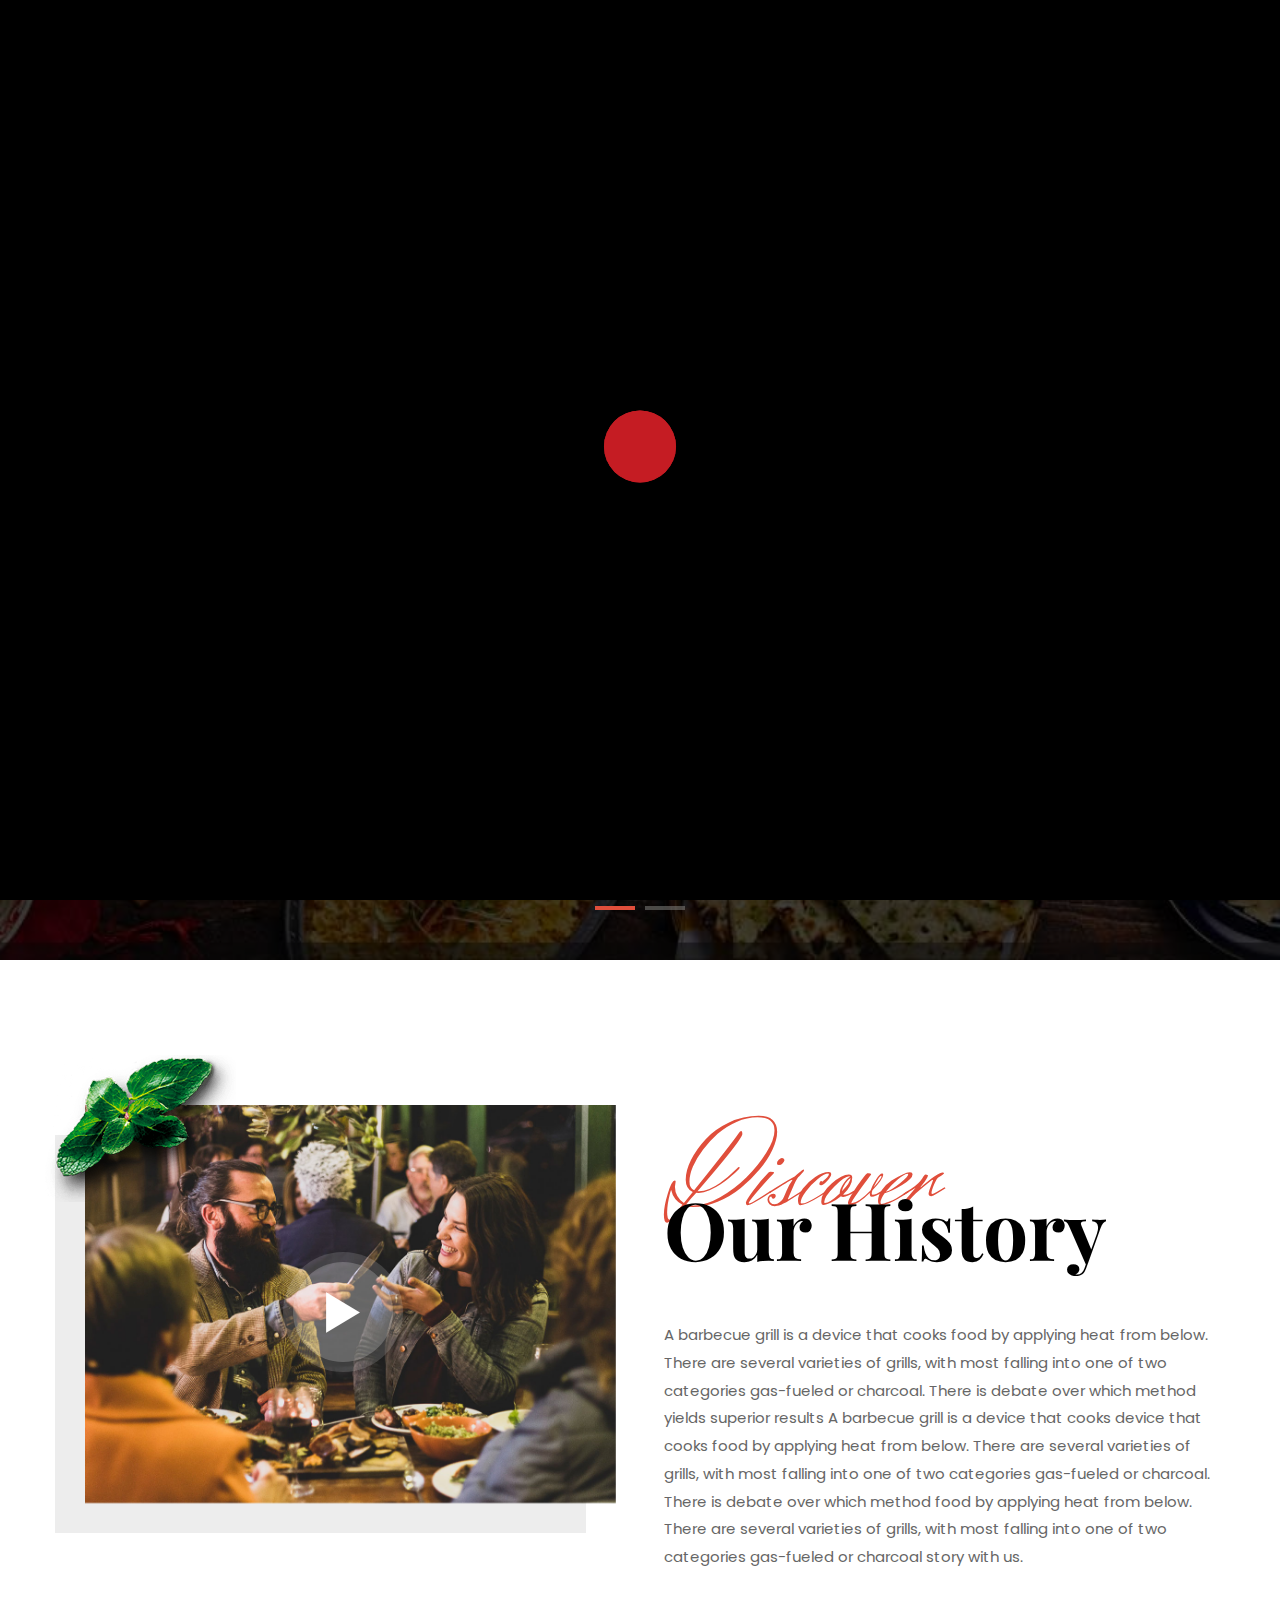
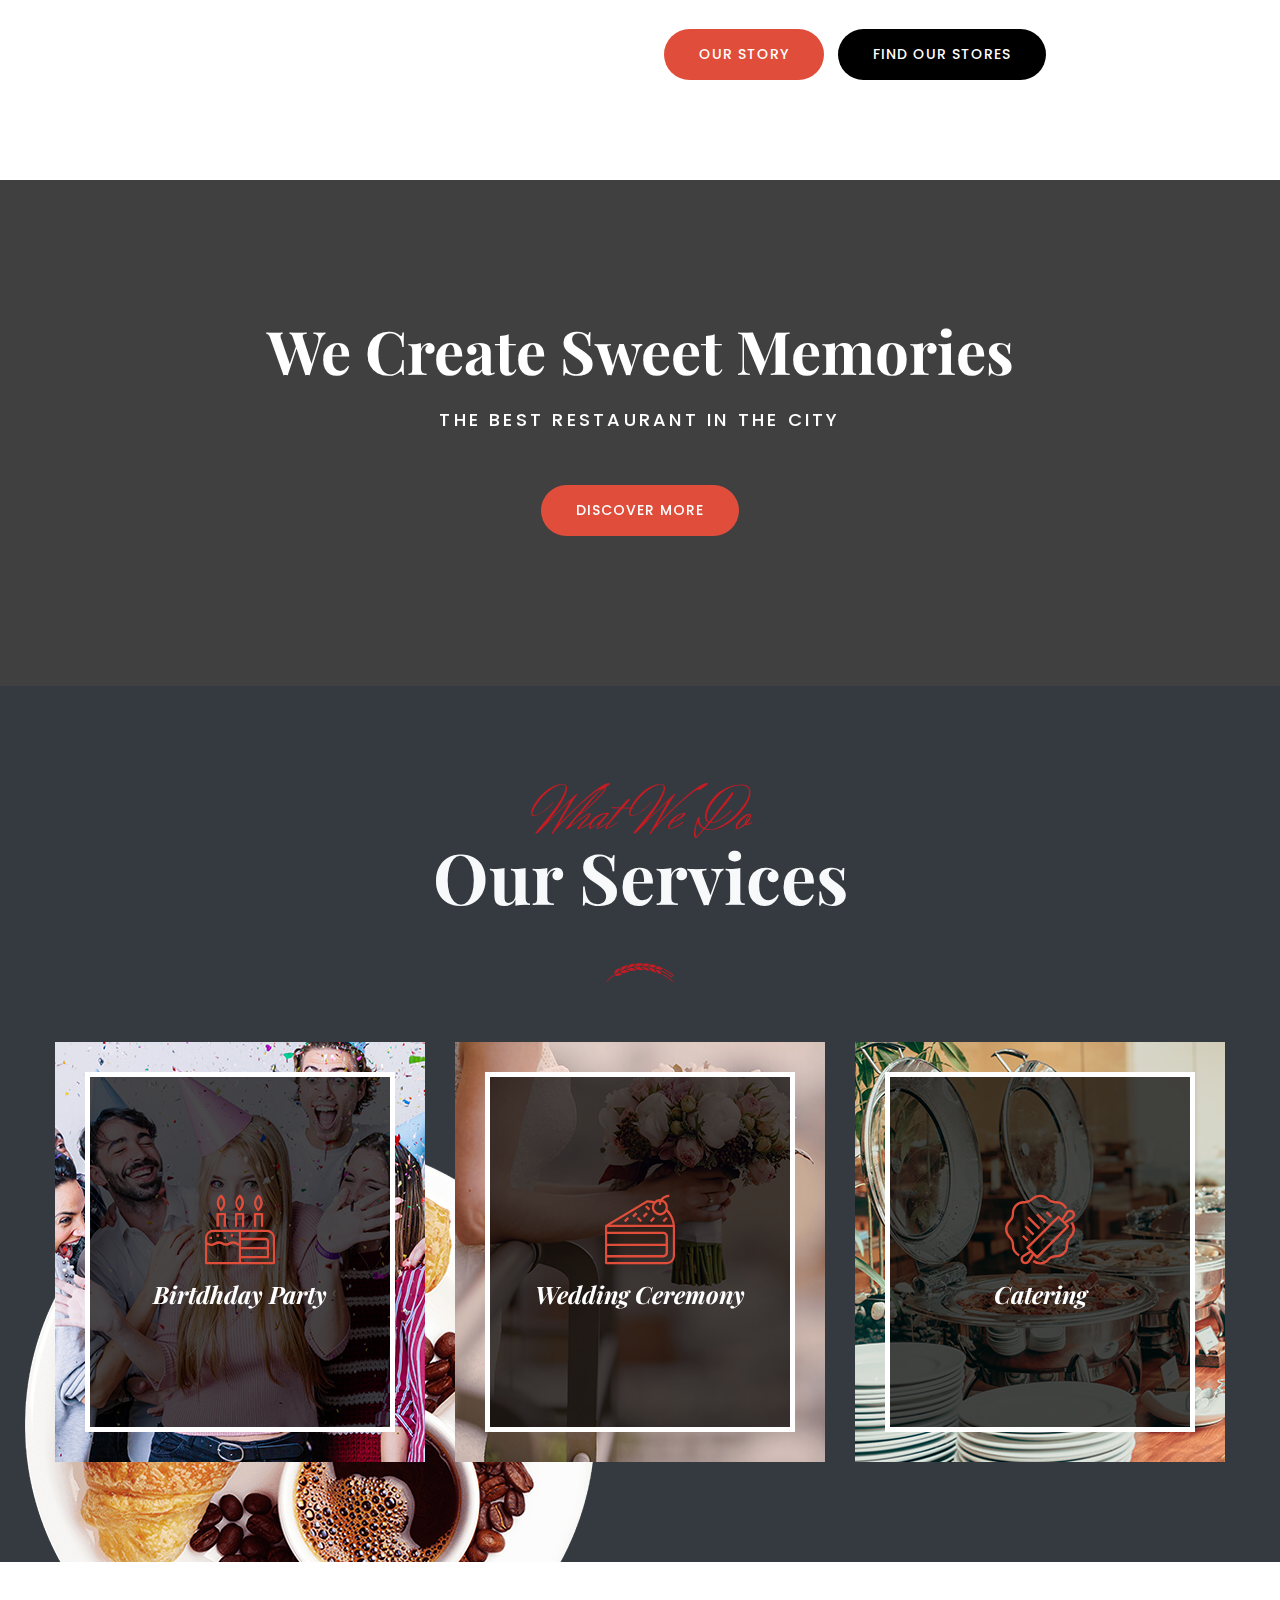
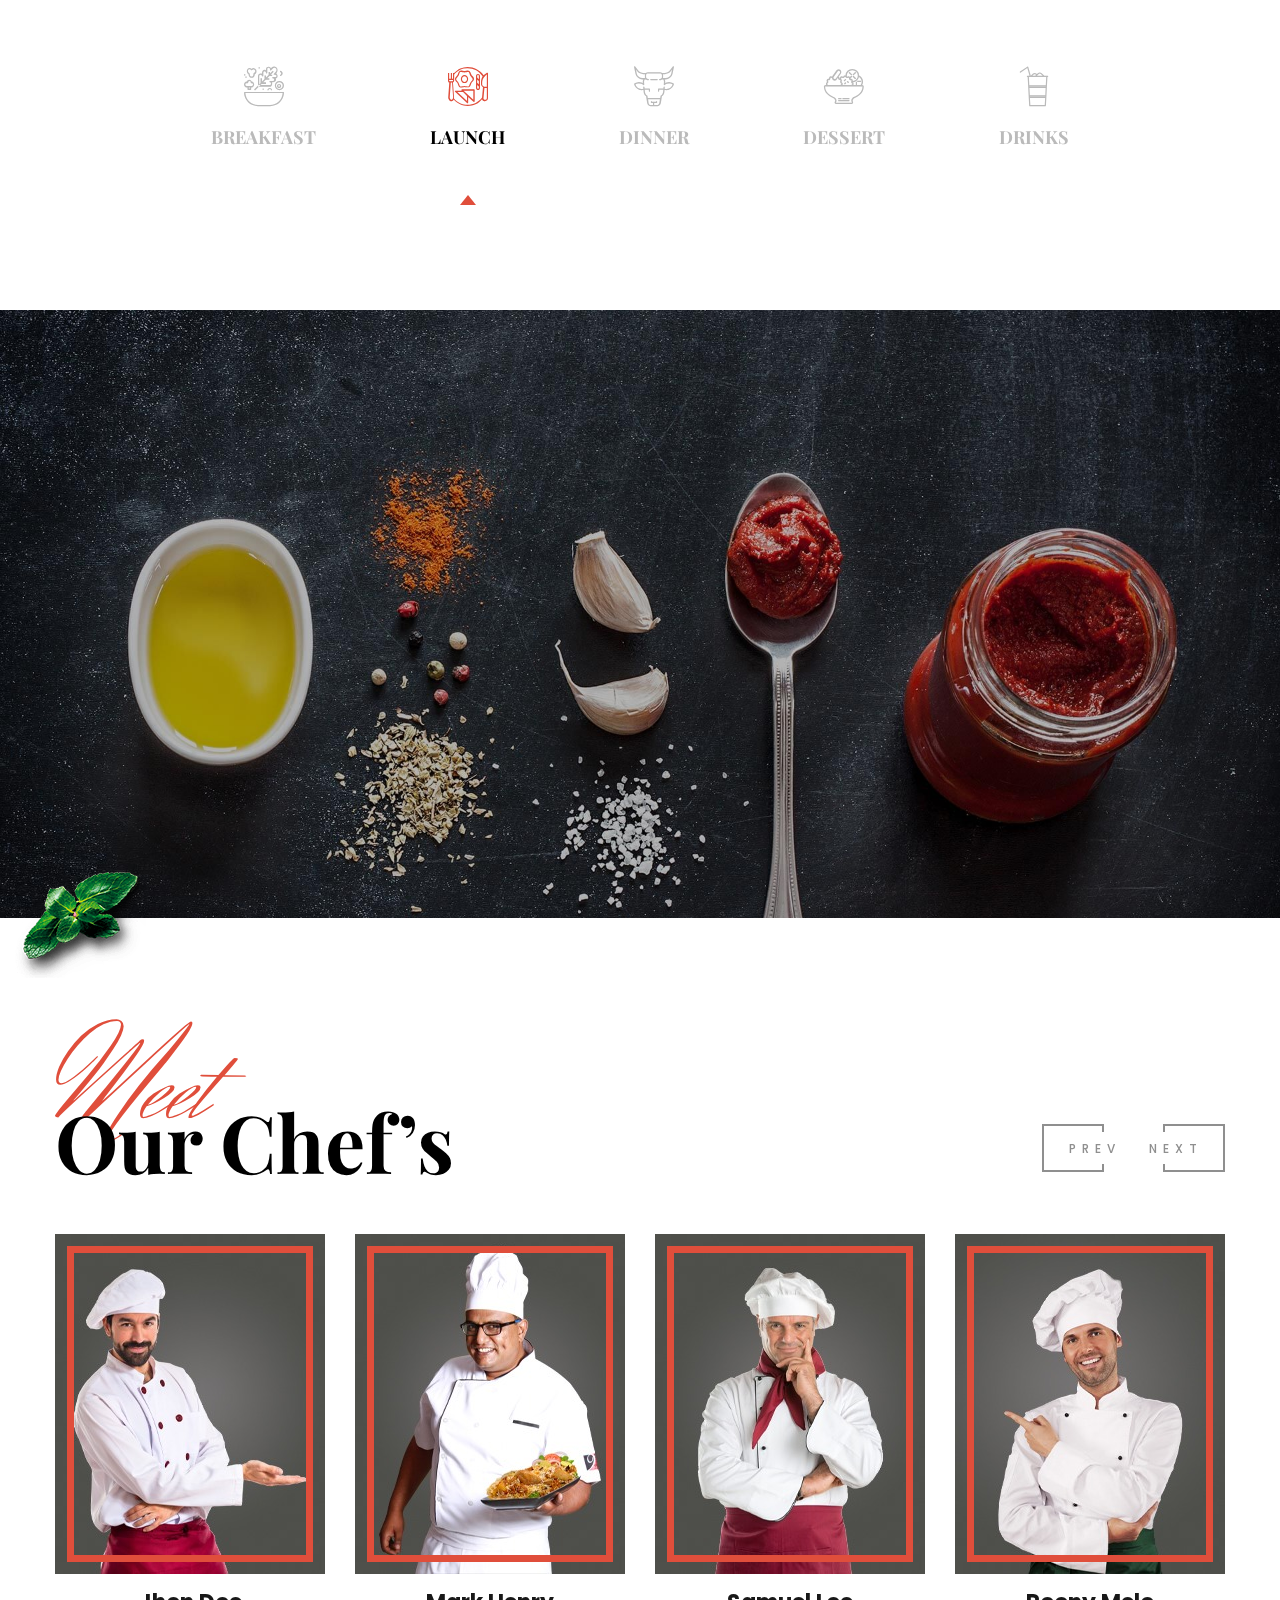
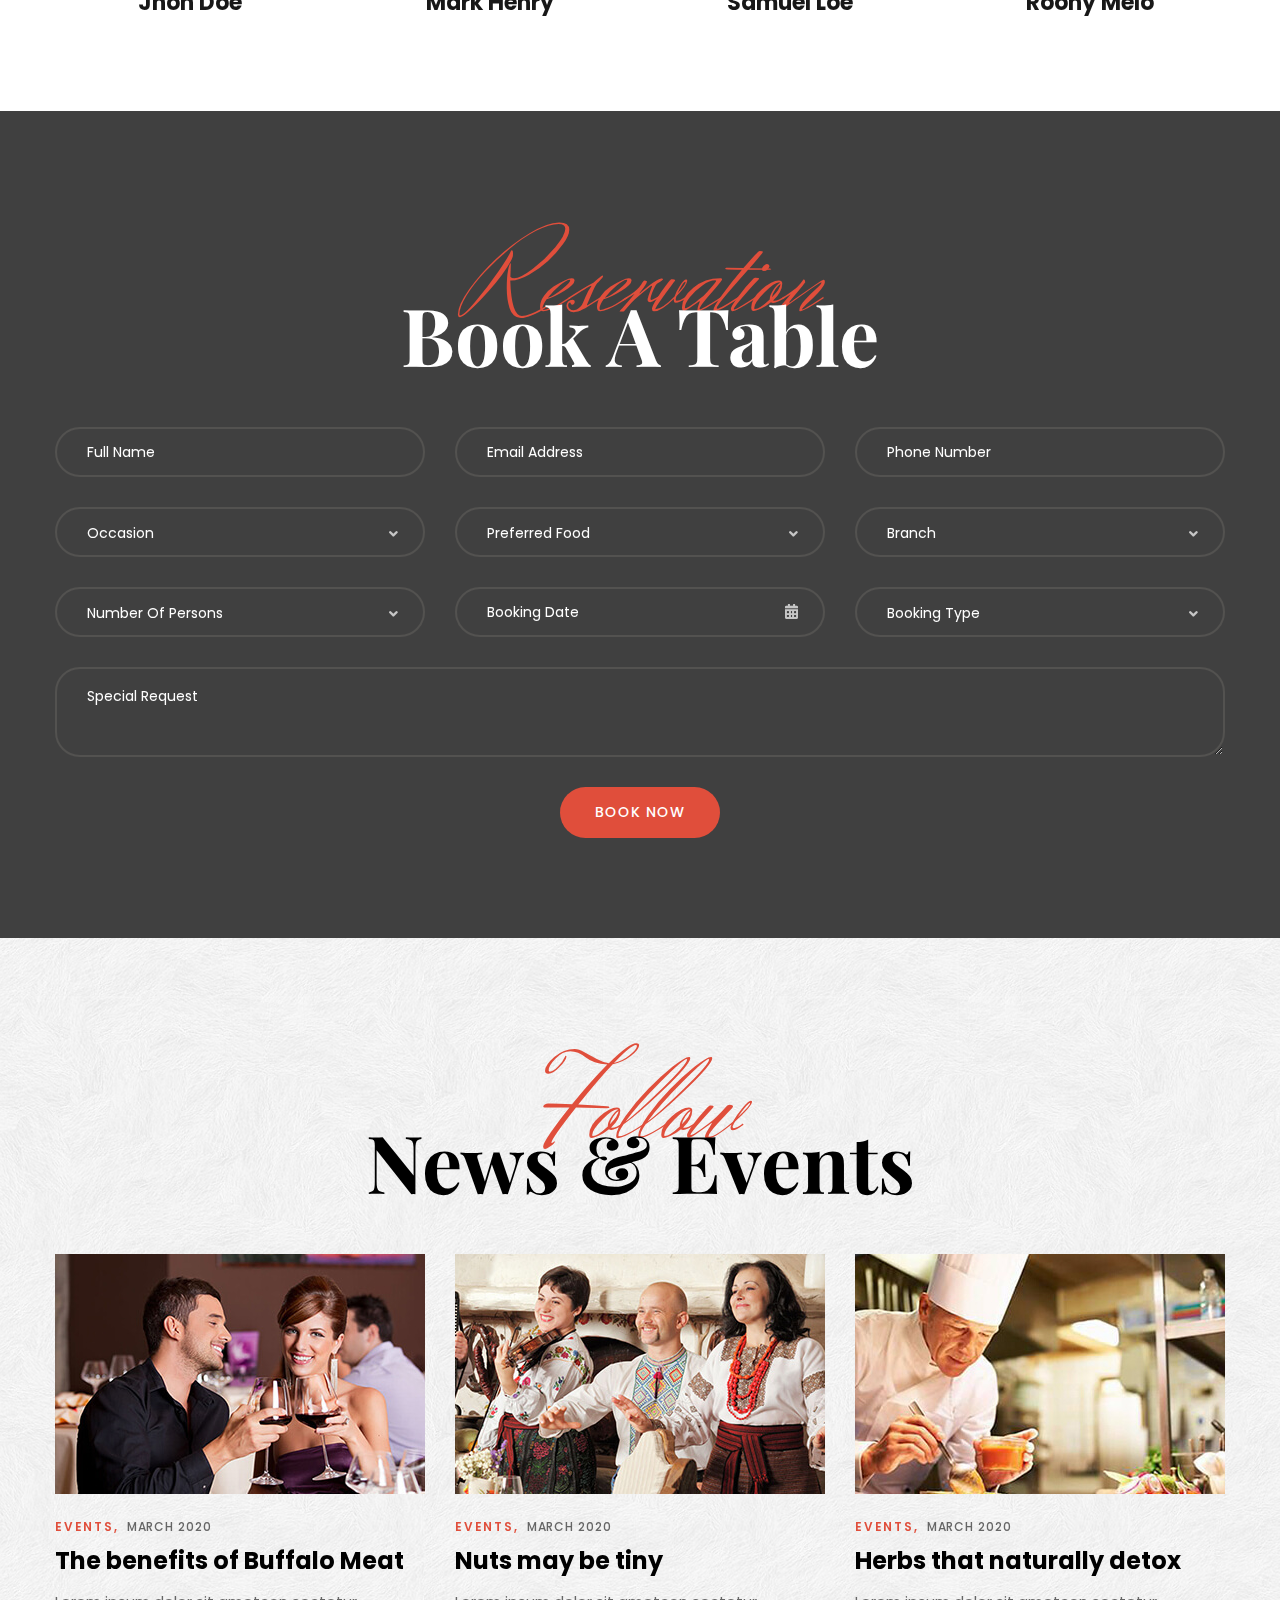
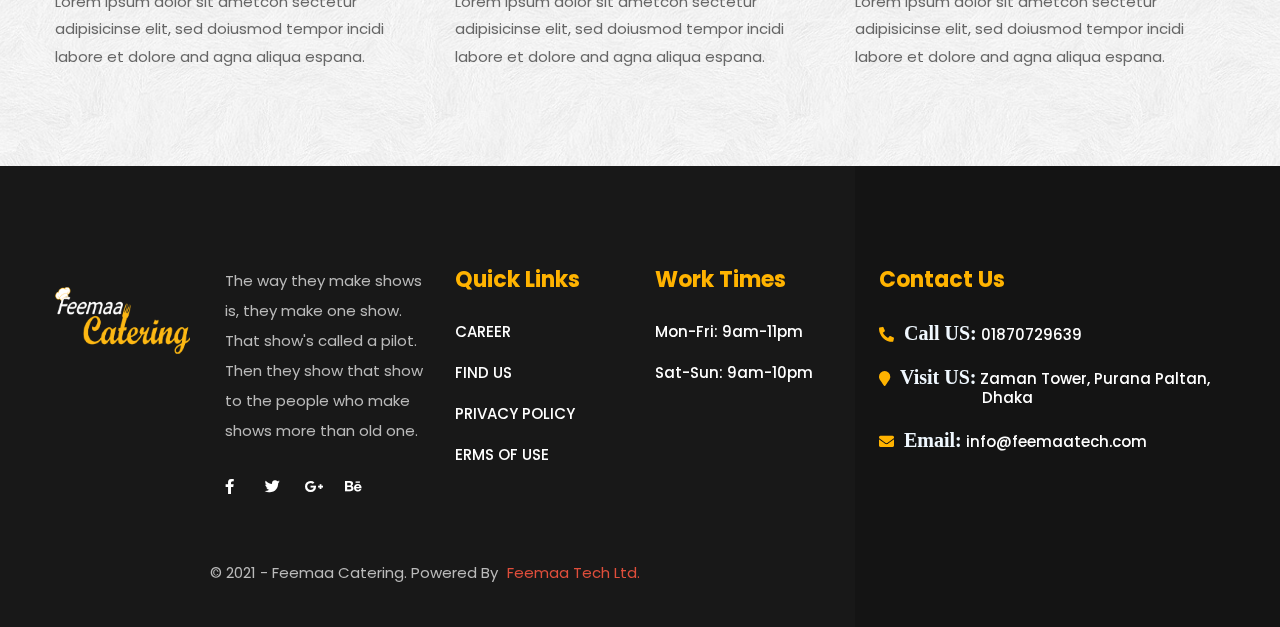
<file: index.html>
<!DOCTYPE html>
<html lang="en">
	
<!-- Mirrored from miraclestudio.design/html/deliciousa-html/ by HTTrack Website Copier/3.x [XR&CO'2014], Sat, 27 Nov 2021 06:23:29 GMT -->
<!-- Added by HTTrack --><meta http-equiv="content-type" content="text/html;charset=utf-8" /><!-- /Added by HTTrack -->
<head>
		<!-- Basic Page Needs
    ================================================== -->
		<meta charset="utf-8" />
		<meta http-equiv="X-UA-Compatible" content="IE=edge" />

		<!-- Specific Meta
    ================================================== -->
		<meta
			name="viewport"
			content="width=device-width, initial-scale=1, maximum-scale=1"
		/>
		<meta
			name="description"
			content="Unlimited Foods & Restaurants HTML5 Template"
		/>
		<meta
			name="keywords"
			content="HTML5, Template, Design, asian food, bakery, burger, cafe, chocolate, coffee, delivery, dessert, donuts, drinks, farm, fast food, food, organic, restaurant "
		/>
		<meta name="author" content="creative-wp" />

		<!-- Titles
    ================================================== -->
		<title>Restaurants| Homepage</title>

		<!-- Favicons
    ================================================== -->
		<link rel="shortcut icon" href="assets/images/femlogo.jpg" />
		<link
			rel="apple-touch-icon"
			sizes="72x72"
			href="assets/images/femlogo.jpg"
		/>
		<link
			rel="apple-touch-icon"
			sizes="114x114"
			href="assets/images/femlogo.jpg"
		/>

		<!-- Custom Font
    ================================================== -->
		<link
			href="https://fonts.googleapis.com/css2?family=Herr+Von+Muellerhoff&amp;family=Playfair+Display:ital,wght@0,400;0,700;1,400;1,700&amp;family=Aguafina+Script&amp;family=Poppins:wght@300;400;500;600;700&amp;family=Oswald:wght@300;400;700&amp;display=swap"
			rel="stylesheet"
		/>

		<!-- CSS
    ================================================== -->
		<link rel="stylesheet" href="assets/css/bootstrap.min.css" />
		<link rel="stylesheet" href="assets/css/magnific-popup.css" />
		<link rel="stylesheet" href="assets/css/owl.carousel.min.css" />
		<link rel="stylesheet" href="assets/css/swiper.min.css" />
		<link rel="stylesheet" href="assets/css/pagepilling.min.css" />
		<link rel="stylesheet" href="assets/css/magnific-popup.css" />
		<link rel="stylesheet" href="assets/css/simple-scrollbar.css" />
		<link rel="stylesheet" href="assets/css/datepicker.min.css" />
		<link rel="stylesheet" href="assets/css/fontawesome.all.min.css" />
		<link rel="stylesheet" href="assets/css/icomoon.css" />
		<link rel="stylesheet" href="assets/css/email-popup.css" />
		<link rel="stylesheet" href="assets/css/style.css" />
		<link rel="stylesheet" href="assets/css/color/color-one.css" />

		<script src="assets/js/modernizr.min.js"></script>
	</head>

	<body>
		<!--~~~~~~~~~~~~~~~~~~~~~~~~~~~~~~~~~~~~~~~
        Start Preloader
    ~~~~~~~~~~~~~~~~~~~~~~~~~~~~~~~~~~~~~~~~-->
		<div class="preloader">
			<div class="preloader-inner">
				<div class="preloader-icon">
					<span></span>
					<span></span>
				</div>
				<!-- /preloader-icon -->
			</div>
			<!-- /preloader-inner -->
		</div>
		<!-- /preloader -->

		<div class="site-content">
			<!--~~~~~~~~~~~~~~~~~~~~~~~~~~~~~~~~~~~~~~~
            Start Site Header
        ~~~~~~~~~~~~~~~~~~~~~~~~~~~~~~~~~~~~~~~~-->
        <header class="site-header default-header-style header-absolute intro-element">
            <div class="header-top-area">
                <div class="container">
                    <div class="row align-items-center">
                        <div class="col-4">
                            <div class="intro-socail-share">
                                <div class="share-alt"><span class="fa fa-share-alt"></span></div>
                                <div class="socail-share">
                                    <a href="#"><span class="fab fa-facebook-f"></span></a>
                                    <a href="#"><span class="fab fa-twitter"></span></a>
                                    <a href="#"><span class="fab fa-instagram"></span></a>
                                    <a href="#"><span class="fab fa-tripadvisor"></span></a>
                                </div>
                            </div><!-- /.intro-socail-share -->
                        </div>
                        <div class="col-4">
                            <div class="site-branding">
                                <a href="index02.html">
                                    <img src="assets/images/logo/catering-logo1.png" alt="Site Logo" />
                                </a>
                            </div><!-- /.site-branding -->
                        </div>
                        <div class="col-4">
                            <div class="header-right-area">
                                <div class="intro-content-info"><span>Free Call:</span> 01870729639</div>

                                <div class="header-card-area">
                                    <a href="#">
                                        <span class="icon-paper-bag"></span>
                                        <sup>2</sup>
                                    </a>
                                    <div class="cart-list">
                                        <div class="cart-item">
                                            <div class="product-thumb">
                                                <img alt="Single product" src="assets/images/foodmenu/small/1.jpg">
                                            </div>
                                            <!--~./ product-thumb ~-->
                                            <div class="product-info">
                                                <h4 class="title">Briyani</h4>
                                                <div class="price">340<sub></sub>tk</div>
                                                <div class="icon-closed">
                                                    <a href="#"><i class="fas fa-times"></i></a>
                                                </div>
                                            </div>
                                            <!--~./ product-info ~-->
                                        </div>
                                        <!--~./ cart-item ~-->
                                        <div class="cart-item">
                                            <div class="product-thumb">
                                                <img alt="Single product" src="assets/images/foodmenu/small/2.jpg">
                                            </div>
                                            <!--~./ product-thumb ~-->
                                            <div class="product-info">
                                                <h4 class="title">Chicken Briyani</h4>
                                                <div class="price">150<sub></sub>tk</div>
                                                <div class="icon-closed">
                                                    <a href="#"><i class="fas fa-times"></i></a>
                                                </div>
                                            </div>
                                            <!--~./ product-info ~-->
                                        </div>
                                        <!--~./ cart-item ~-->
                                        <div class="cart-item">
                                            <div class="product-thumb">
                                                <img alt="Single product" src="assets/images/foodmenu/small/3.jpg">
                                            </div>
                                            <!--~./ product-thumb ~-->
                                            <div class="product-info">
                                                <h4 class="title">Beef Tehari</h4>
                                                <div class="price">210<sub></sub>tk <span>X2</span></div>
                                                <div class="icon-closed">
                                                    <a href="#"><i class="fas fa-times"></i></a>
                                                </div>
                                            </div>
                                            <!--~./ product-info ~-->
                                        </div>
                                        <!--~./ cart-item ~-->

                                        <div class="order-total">
                                            <h4 class="order">Sub Total<span class="amount">700<sup>tk</sup></span>
                                            </h4>
                                        </div>

                                        <div class="cart-btn-group">
                                            <a href="cart.html" class="btn btn-default btn-primary">view cart</a>
                                            <a href="checkout.html" class="btn btn-default">Checkout</a>
                                        </div>
                                    </div>
                                </div>
                                <!--~./ header card area ~-->

                                <div class="hamburger-menus">
                                    <span></span>
                                    <span></span>
                                    <span></span>
                                </div>
                            </div><!-- /.header-top-right-area -->
                        </div>
                    </div>
                </div>
            </div><!-- /.header-top-area -->

            <div class="navigation-area">
                <div class="container">
                    <div class="row">
                        <div class="col-12">
                            <div class="site-navigation">
                                <nav class="navigation">
                                    <div class="menu-wrapper">
                                        <div class="menu-content">
                                            <ul class="mainmenu">
                                                <li class="megamenu">
                                                    <a class="active" href="index.html">Home</a>
                                                    
                                                </li>
                                                <li class="megamenu">
                                                    <a href="menu.html">Menu</a>
                                                   
                                                </li>
                                                <li>
                                                    <a href="reservation.html">Reservation</a>
                                                  
                                                </li>
                                                <li class="megamenu">
                                                    <a  href="media.html">Media</a>
                                                  
                                                </li>
                                               
                                                <li>
                                                    <a href="about.html">about</a>
                                                   
                                                </li>
                                                <li><a href="contact.html">contact</a></li>
                                            </ul> <!-- /.menu-list -->
                                        </div> <!-- /.hours-content-->
                                    </div><!-- /.menu-wrapper -->
                                </nav>
                            </div><!-- /.site-navigation -->
                        </div><!-- /.col-12 -->
                    </div><!-- /.row -->
                </div><!-- /.container -->
            </div><!-- /.navigation-area -->

            <div class="mobile-sidebar-menu sidebar-menu">
                <div class="overlaybg"></div>
            </div>
        </header>
			<!--~~./ end site header ~~-->
			<!--~~~ Sticky Header ~~~-->
			<div id="sticky-header"></div>
			<!--~./ end sticky header ~-->

			<!--~~~~~~~~~~~~~~~~~~~~~~~~~~~~~~~~~~~~~~~
            Start Site Header
        ~~~~~~~~~~~~~~~~~~~~~~~~~~~~~~~~~~~~~~~~-->
			<div class="main-slider style-one">
				<div
					id="sliderCarousel"
					class="carousel slide carousel-fade h-100"
					data-ride="carousel"
				>
					<div class="carousel-inner h-100">
						<div class="carousel-item active h-100">
							<div
								class="slideZoom bg-image bg-overlay h-100"
								style="
									background-image: url('assets/images/slider/slider1.jpg');
								"
							></div>
							<div
								class="single-slide position-absolute w-100 h-100 d-flex align-items-center"
							>
								<div class="container">
									<div class="slide-caption text-white text-center">
										<h1
											class="slider-title delay-1s"
											data-animate="hg-fadeInUp"
										>
											We provide Best Food
										</h1>
										<h3
											class="slider-subtitle delay-2s"
											data-animate="hg-fadeInUp"
										>
											Come & Experiences our best of world class cuisine
										</h3>
										<div class="divider delay-3s" data-animate="hg-fadeInUp">
											<span class="icon-star-full"></span>
											<span class="icon-star-full"></span>
											<span class="icon-star-full"></span>
										</div>
										<div
											class="btn-group-default delay-4s"
											data-animate="hg-fadeInUp"
										>
											<a
												href="food-menu-v2.html"
												class="btn btn-default btn-primary btn-white"
												>OUR Menu</a
											>
										</div>
									</div>
								</div>
							</div>
						</div>
						<!-- /.slider-item -->
						<div class="carousel-item h-100">
							<div
								class="slideZoom bg-image bg-overlay h-100"
								style="
									background-image: url('assets/images/slider/slider2.jpg');
								"
							></div>
							<div
								class="single-slide position-absolute w-100 h-100 d-flex align-items-center"
							>
								<div class="container">
									<div class="slide-caption text-white text-center">
										<h1
											class="slider-title delay-1s"
											data-animate="hg-fadeInUp"
										>
                                        We provide Best Food
										</h1>
										<h3
											class="slider-subtitle delay-2s"
											data-animate="hg-fadeInUp"
										>
											Come & Experiences our best of world class cuisine
										</h3>
										<div class="divider delay-3s" data-animate="hg-fadeInUp">
											<span class="icon-star-full"></span>
											<span class="icon-star-full"></span>
											<span class="icon-star-full"></span>
										</div>
										<div
											class="btn-group-default delay-4s"
											data-animate="hg-fadeInUp"
										>
											<a
												href="food-menu-v2.html"
												class="btn btn-default btn-primary btn-white"
												>OUR Menu</a
											>
										</div>
									</div>
								</div>
							</div>
						</div>
						<!-- /.slider-item -->
					</div>
					<ol class="carousel-indicators">
						<li
							data-target="#sliderCarousel"
							data-slide-to="0"
							class="active"
						></li>
						<li data-target="#sliderCarousel" data-slide-to="1"></li>
					</ol>
				</div>
			</div>
			<!--~~./ end main slider ~~-->

			<!--~~~~~~~~~~~~~~~~~~~~~~~~~~~~~~~~~~~~~~~
            Start Our Story Block
        ~~~~~~~~~~~~~~~~~~~~~~~~~~~~~~~~~~~~~~~~-->
			<div class="our-story-block style-two ptb-100">
				<div class="container">
					<!-- Title Row -->
					<div class="row mx-md-n4">
						<div class="col-lg-6 px-md-4">
							<div class="mock-up-thumb md-mrb-50">
								<img src="assets/images/about/about4.jpg" alt="story Mock" />
								<div class="paper-element">
									<img src="assets/images/element/papers.png" alt="papers" />
								</div>
								<div class="video-btn-area">
									<a
										href="https://player.vimeo.com/video/192089758"
										class="video-btn video-popup"
									>
										<span class="icon-play3"></span>
									</a>
								</div>
							</div>
							<!-- /.mock-up-block -->
						</div>
						<!-- /.col-lg-6 -->
						<div class="col-lg-6 px-md-4">
							<div class="section-title section-default-two">
								<h2 class="title-main"><span>Discover</span> Our History</h2>
								<!-- /.title-main -->
							</div>
							<!-- /.section-title -->
							<div class="story-content">
								<p>
									A barbecue grill is a device that cooks food by applying heat
									from below. There are several varieties of grills, with most
									falling into one of two categories gas-fueled or charcoal.
									There is debate over which method yields superior results A
									barbecue grill is a device that cooks device that cooks food
									by applying heat from below. There are several varieties of
									grills, with most falling into one of two categories
									gas-fueled or charcoal. There is debate over which method food
									by applying heat from below. There are several varieties of
									grills, with most falling into one of two categories
									gas-fueled or charcoal story with us.
								</p>
								<div class="btn-group-default">
									<a href="#0" class="btn btn-default">OUR STORY</a>
									<a href="#0" class="btn btn-default btn-black"
										>FIND OUR STORES</a
									>
								</div>
							</div>
							<!-- /.story-content -->
						</div>
						<!-- /.col-lg-6 -->
					</div>
					<!-- /.row -->
				</div>
				<!-- /.container -->
			</div>
			<!--~~./ end our story block ~~-->

			<!--~~~~~~~~~~~~~~~~~~~~~~~~~~~~~~~~~~~~~~~
            Start Promo Block
        ~~~~~~~~~~~~~~~~~~~~~~~~~~~~~~~~~~~~~~~~-->
			<div
				class="promo-block ptb-150 bg-image bg-overlay bg-parallax1"
				style="background-image: url('assets/images/bg/promo-bg2.jpg');"
			>
				<div class="container">
					<div class="row">
						<div class="col-12">
							<div class="promo-content text-white text-center">
								<h2 class="promo-title">We Create Sweet Memories</h2>
								<!-- /.promo-title -->
								<h4 class="promo-subtitle">the best restaurant in the city</h4>
								<!-- /.promo-title -->
								<a href="contact.html" class="btn btn-default">discover more</a>
							</div>
							<!-- /.promo-content-->
						</div>
						<!-- /.col-12 -->
					</div>
					<!-- /.row -->
				</div>
				<!-- /.container -->
			</div>
			<!--~~./ end promo block ~~-->

			 <!--~~~~~~~~~~~~~~~~~~~~~~~~~~~~~~~~~~~~~~~
            Start Featured Block
        ~~~~~~~~~~~~~~~~~~~~~~~~~~~~~~~~~~~~~~~~-->
        <div class="featured-block style-two ptb-100 bg-dark">
            <div class="element-group">
                <div class="element one">
                    <img src="assets/images/element/element12.png" alt="Element">
                </div>
            </div>
            <div class="container ml-b-30">
                <div class="row">
                    <div class="col-12">
                        <div class="section-title style-five">
                            <h3 class="title-sub">What We Do</h3>
                            <h2 class="title-main text-light">Our Services</h2>
                            <div class="divider-two">
                                <span class="icon-ico"></span>
                            </div>
                        </div><!-- /.section-title -->
                    </div>
                </div>
                <div class="row">
                    <div class="col-lg-4 col-md-6">
                        <div class="featured-item">
                            <figure class="featured-thumb">
                                <img src="assets/images/featured/featured1.jpg" alt="Featured Thumb">
                            </figure>
                            <div class="featured-info">
                                <div class="featured-info-inner">
                                    <div class="icon">
                                        <span class="icon-birthday-cake"></span>
                                    </div>
                                    <h3 class="featured-title">Birtdhday Party</h3>
                                </div>
                            </div>
                        </div><!-- /.featured-item -->
                    </div>
                    <div class="col-lg-4 col-md-6">
                        <div class="featured-item">
                            <figure class="featured-thumb">
                                <img src="assets/images/featured/featured2.jpg" alt="Featured Thumb">
                            </figure>
                            <div class="featured-info">
                                <div class="featured-info-inner">
                                    <div class="icon">
                                        <span class="icon-cake-slice"></span>
                                    </div>
                                    <h3 class="featured-title">Wedding Ceremony</h3>
                                </div>
                            </div>
                        </div><!-- /.featured-item -->
                    </div>
                    <div class="col-lg-4 col-md-6">
                        <div class="featured-item">
                            <figure class="featured-thumb">
                                <img src="assets/images/featured/featured3.jpg" alt="Featured Thumb">
                            </figure>
                            <div class="featured-info">
                                <div class="featured-info-inner">
                                    <div class="icon">
                                        <span class="icon-baking"></span>
                                    </div>
                                    <h3 class="featured-title">Catering</h3>
                                </div>
                            </div>
                        </div><!-- /.featured-item -->
                    </div>
                </div>
            </div><!-- /.container -->
        </div>
        <!--~~./ end featured block ~~-->


			<!--~~~~~~~~~~~~~~~~~~~~~~~~~~~~~~~~~~~~~~~
            Start Food Menu Block
        ~~~~~~~~~~~~~~~~~~~~~~~~~~~~~~~~~~~~~~~~-->
			<div class="food-menu-block style-three ptb-100">
				<div class="element-group">
					<div class="element one">
						<img src="assets/images/element/element1.png" alt="Element" />
					</div>
					<div class="element two">
						<img src="assets/images/element/element2.png" alt="Element" />
					</div>
					<div class="element three">
						<img src="assets/images/element/element3.png" alt="Element" />
					</div>
				</div>
				<div
					class="food-menu-bg bg-image"
					style="background-image: url('assets/images/bg/food-menu-bg2.jpg');"
				></div>
				<div class="container">
					<div class="row">
						<div class="col-12">
							<div class="filter-foodmenu-tab">
								<ul class="nav nav-tabs" role="tablist">
									<li>
										<a data-toggle="tab" href="#foodmenu1" role="tab"
											><span class="icon-salad"></span>breakfast</a
										>
									</li>
									<li>
										<a
											class="active"
											data-toggle="tab"
											href="#foodmenu2"
											role="tab"
											><span class="icon-breakfast2"></span> launch</a
										>
									</li>
									<li>
										<a data-toggle="tab" href="#foodmenu3" role="tab"
											><span class="icon-beef"></span> Dinner</a
										>
									</li>
									<li>
										<a data-toggle="tab" href="#foodmenu4" role="tab"
											><span class="icon-salad2"></span> Dessert</a
										>
									</li>
									<li>
										<a data-toggle="tab" href="#foodmenu5" role="tab"
											><span class="icon-soda"></span> Drinks</a
										>
									</li>
									
								</ul>
							</div>
							<!--~./ end filter foodmenu tab ~-->
						</div>
						<!-- /.col-12 -->
					</div>
					<!-- /.row -->

					<div class="row">
						<div class="col-12">
							<div class="tab-content filter-foodmenu-tab-content">
								<!--~~~~~ Start Tab Pane ~~~~~-->
								<div
									class="tab-pane fade"
									id="foodmenu1"
									role="tabpanel"
									data-animate="hg-fadeInUp"
								>
									<div class="row ml-b-30">
										<div class="col-lg-6">
											<div class="food-list-item list-style-two">
												<div class="food-thumb">
													<img
														src="assets/images/foodmenu/menu3/food1.jpg"
														alt="Food"
													/>
												</div>
												<div class="food-info-details">
													<div class="item-header">
														<div class="item-header-left">
															<h3 class="food-title">
																<a href="single-food.html">Chicken Wings</a>
															</h3>
														</div>
														<div class="item-header-right">
															<div class="food-price"><span>180 tk</span></div>
															<div class="food-cart-tools1">
																<a href="#" class="food-cart">Add to cart</a>
																<a href="#" class="add-bookmark"
																	><span class="icon-heart"></span
																></a>
															</div>
														</div>
													</div>
													<div class="food-info">
														<p>
															Lorem ipsum is placeholder text commonly used in the graphic
														</p>
													</div>
												</div>
											</div>
											<!--~./ food-list-item ~-->
										</div>
										<div class="col-lg-6">
											<div class="food-list-item list-style-two">
												<div class="food-thumb">
													<img
														src="assets/images/foodmenu/menu3/food2.jpg"
														alt="Food"
													/>
												</div>
												<div class="food-info-details">
													<div class="item-header">
														<div class="item-header-left">
															<h3 class="food-title">
																<a href="single-food.html">Chicken With Frenh fry</a>
															</h3>
														</div>
														<div class="item-header-right">
															<div class="food-price"><span>235 tk</span></div>
															<div class="food-cart-tools1">
																<a href="#" class="food-cart">Add to cart</a>
																<a href="#" class="add-bookmark"
																	><span class="icon-heart"></span
																></a>
															</div>
														</div>
													</div>
													<div class="food-info">
														<p>
															Lorem ipsum is placeholder text commonly used in the graphic
														</p>
													</div>
												</div>
											</div>
											<!--~./ food-list-item ~-->
										</div>
										<div class="col-lg-6">
											<div class="food-list-item list-style-two">
												<div class="food-thumb">
													<img
														src="assets/images/foodmenu/menu3/food3.jpg"
														alt="Food"
													/>
												</div>
												<div class="food-info-details">
													<div class="item-header">
														<div class="item-header-left">
															<h3 class="food-title">
																<a href="single-food.html">Chicken Leg Piece with French Fry</a>
															</h3>
														</div>
														<div class="item-header-right">
															<div class="food-price"><span>270 tk</span></div>
															<div class="food-cart-tools1">
																<a href="#" class="food-cart">Add to cart</a>
																<a href="#" class="add-bookmark"
																	><span class="icon-heart"></span
																></a>
															</div>
														</div>
													</div>
													<div class="food-info">
														<p>
															Lorem ipsum is placeholder text commonly used in the graphic
														</p>
													</div>
												</div>
											</div>
											<!--~./ food-list-item ~-->
										</div>
										<div class="col-lg-6">
											<div class="food-list-item list-style-two">
												<div class="food-thumb">
													<img
														src="assets/images/foodmenu/menu3/food4.jpg"
														alt="Food"
													/>
												</div>
												<div class="food-info-details">
													<div class="item-header">
														<div class="item-header-left">
															<h3 class="food-title">
																<a href="single-food.html">Fish Fry</a>
															</h3>
														</div>
														<div class="item-header-right">
															<div class="food-price"><span>155 tk</span></div>
															<div class="food-cart-tools1">
																<a href="#" class="food-cart">Add to cart</a>
																<a href="#" class="add-bookmark"
																	><span class="icon-heart"></span
																></a>
															</div>
														</div>
													</div>
													<div class="food-info">
														<p>
															Lorem ipsum is placeholder text commonly used in the graphic
														</p>
													</div>
												</div>
											</div>
											<!--~./ food-list-item ~-->
										</div>
										<div class="col-lg-6">
											<div class="food-list-item list-style-two">
												<div class="food-thumb">
													<img
														src="assets/images/foodmenu/menu3/food5.jpg"
														alt="Food"
													/>
												</div>
												<div class="food-info-details">
													<div class="item-header">
														<div class="item-header-left">
															<h3 class="food-title">
																<a href="single-food.html">Smokee Fish Fry </a>
															</h3>
														</div>
														<div class="item-header-right">
															<div class="food-price"><span>215 tk</span></div>
															<div class="food-cart-tools1">
																<a href="#" class="food-cart">Add to cart</a>
																<a href="#" class="add-bookmark"
																	><span class="icon-heart"></span
																></a>
															</div>
														</div>
													</div>
													<div class="food-info">
														<p>
															Lorem ipsum is placeholder text commonly used in the graphic
														</p>
													</div>
												</div>
											</div>
											<!--~./ food-list-item ~-->
										</div>
										<div class="col-lg-6">
											<div class="food-list-item list-style-two">
												<div class="food-thumb">
													<img
														src="assets/images/foodmenu/menu3/food6.jpg"
														alt="Food"
													/>
												</div>
												<div class="food-info-details">
													<div class="item-header">
														<div class="item-header-left">
															<h3 class="food-title">
																<a href="single-food.html">Chicken With Egg</a>
															</h3>
														</div>
														<div class="item-header-right">
															<div class="food-price"><span>360</span></div>
															<div class="food-cart-tools1">
																<a href="#" class="food-cart">Add to cart</a>
																<a href="#" class="add-bookmark"
																	><span class="icon-heart"></span
																></a>
															</div>
														</div>
													</div>
													<div class="food-info">
														<p>
															Lorem ipsum is placeholder text commonly used in the graphic
														</p>
													</div>
												</div>
											</div>
											<!--~./ food-list-item ~-->
										</div>
										<div class="col-lg-6">
											<div class="food-list-item list-style-two">
												<div class="food-thumb">
													<img
														src="assets/images/foodmenu/menu3/food7.jpg"
														alt="Food"
													/>
												</div>
												<div class="food-info-details">
													<div class="item-header">
														<div class="item-header-left">
															<h3 class="food-title">
																<a href="single-food.html">Noddules</a>
															</h3>
														</div>
														<div class="item-header-right">
															<div class="food-price"><span>165 tk</span></div>
															<div class="food-cart-tools1">
																<a href="#" class="food-cart">Add to cart</a>
																<a href="#" class="add-bookmark"
																	><span class="icon-heart"></span
																></a>
															</div>
														</div>
													</div>
													<div class="food-info">
														<p>
															Lorem ipsum is placeholder text commonly used in the graphic
														</p>
													</div>
												</div>
											</div>
											<!--~./ food-list-item ~-->
										</div>
										<div class="col-lg-6">
											<div class="food-list-item list-style-two">
												<div class="food-thumb">
													<img
														src="assets/images/foodmenu/menu3/food8.jpg"
														alt="Food"
													/>
												</div>
												<div class="food-info-details">
													<div class="item-header">
														<div class="item-header-left">
															<h3 class="food-title">
																<a href="single-food.html">Mixed Egg</a>
															</h3>
														</div>
														<div class="item-header-right">
															<div class="food-price"><span>135 tk</span></div>
															<div class="food-cart-tools1">
																<a href="#" class="food-cart">Add to cart</a>
																<a href="#" class="add-bookmark"
																	><span class="icon-heart"></span
																></a>
															</div>
														</div>
													</div>
													<div class="food-info">
														<p>
															Lorem ipsum is placeholder text commonly used in the graphic
														</p>
													</div>
												</div>
											</div>
											<!--~./ food-list-item ~-->
										</div>
									</div>
									<!--~./ row ~-->
								</div>
								<!--~./ end tab pane ~-->

								<!--~~~~~ Start Tab Pane ~~~~~-->
								<div
									class="tab-pane fade active show"
									data-animate="hg-fadeInUp"
									id="foodmenu2"
									role="tabpanel"
								>
									<div class="row ml-b-30">
										<div class="col-lg-6">
											<div class="food-list-item list-style-two">
												<div class="food-thumb">
													<img
														src="assets/images/foodmenu/menu3/lunch1.jpg"
														alt="Food"
													/>
												</div>
												<div class="food-info-details">
													<div class="item-header">
														<div class="item-header-left">
															<h3 class="food-title">
																<a href="single-food.html">Mutton Kacchi</a>
															</h3>
														</div>
														<div class="item-header-right">
															<div class="food-price"><span>375 tk</span></div>
															<div class="food-cart-tools1">
																<a href="#" class="food-cart">Add to cart</a>
																<a href="#" class="add-bookmark"
																	><span class="icon-heart"></span
																></a>
															</div>
														</div>
													</div>
													<div class="food-info">
														<p>
															Lorem ipsum is placeholder text commonly used in the graphic
														</p>
													</div>
												</div>
											</div>
											<!--~./ food-list-item ~-->
										</div>
										<div class="col-lg-6">
											<div class="food-list-item list-style-two">
												<div class="food-thumb">
													<img
														src="assets/images/foodmenu/menu3/lunch2.jpg"
														alt="Food"
													/>
												</div>
												<div class="food-info-details">
													<div class="item-header">
														<div class="item-header-left">
															<h3 class="food-title">
																<a href="single-food.html">Arabiyan Biriyani</a>
															</h3>
														</div>
														<div class="item-header-right">
															<div class="food-price"><span>460 tk</span></div>
															<div class="food-cart-tools1">
																<a href="#" class="food-cart">Add to cart</a>
																<a href="#" class="add-bookmark"
																	><span class="icon-heart"></span
																></a>
															</div>
														</div>
													</div>
													<div class="food-info">
														<p>
															Lorem ipsum is placeholder text commonly used in the graphic
														</p>
													</div>
												</div>
											</div>
											<!--~./ food-list-item ~-->
										</div>
										<div class="col-lg-6">
											<div class="food-list-item list-style-two">
												<div class="food-thumb">
													<img
														src="assets/images/foodmenu/menu3/lunch3.jpg"
														alt="Food"
													/>
												</div>
												<div class="food-info-details">
													<div class="item-header">
														<div class="item-header-left">
															<h3 class="food-title">
																<a href="single-food.html">Beef Vhuna Khichuri</a>
															</h3>
														</div>
														<div class="item-header-right">
															<div class="food-price"><span>420 tk</span></div>
															<div class="food-cart-tools1">
																<a href="#" class="food-cart">Add to cart</a>
																<a href="#" class="add-bookmark"
																	><span class="icon-heart"></span
																></a>
															</div>
														</div>
													</div>
													<div class="food-info">
														<p>
															Lorem ipsum is placeholder text commonly used in the graphic
														</p>
													</div>
												</div>
											</div>
											<!--~./ food-list-item ~-->
										</div>
										<div class="col-lg-6">
											<div class="food-list-item list-style-two">
												<div class="food-thumb">
													<img
														src="assets/images/foodmenu/menu3/lunch4.jpg"
														alt="Food"
													/>
												</div>
												<div class="food-info-details">
													<div class="item-header">
														<div class="item-header-left">
															<h3 class="food-title">
																<a href="single-food.html">Beef Tehari</a>
															</h3>
														</div>
														<div class="item-header-right">
															<div class="food-price"><span>180 tk</span></div>
															<div class="food-cart-tools1">
																<a href="#" class="food-cart">Add to cart</a>
																<a href="#" class="add-bookmark"
																	><span class="icon-heart"></span
																></a>
															</div>
														</div>
													</div>
													<div class="food-info">
														<p>
															Lorem ipsum is placeholder text commonly used in the graphic
														</p>
													</div>
												</div>
											</div>
											<!--~./ food-list-item ~-->
										</div>
										<div class="col-lg-6">
											<div class="food-list-item list-style-two">
												<div class="food-thumb">
													<img
														src="assets/images/foodmenu/menu3/lunch5.jpg"
														alt="Food"
													/>
												</div>
												<div class="food-info-details">
													<div class="item-header">
														<div class="item-header-left">
															<h3 class="food-title">
																<a href="single-food.html">Fish with vegetables</a>
															</h3>
														</div>
														<div class="item-header-right">
															<div class="food-price"><span>270 tk</span></div>
															<div class="food-cart-tools1">
																<a href="#" class="food-cart">Add to cart</a>
																<a href="#" class="add-bookmark"
																	><span class="icon-heart"></span
																></a>
															</div>
														</div>
													</div>
													<div class="food-info">
														<p>
															Lorem ipsum is placeholder text commonly used in the graphic
														</p>
													</div>
												</div>
											</div>
											<!--~./ food-list-item ~-->
										</div>
										<div class="col-lg-6">
											<div class="food-list-item list-style-two">
												<div class="food-thumb">
													<img
														src="assets/images/foodmenu/menu3/lunch6.jpg"
														alt="Food"
													/>
												</div>
												<div class="food-info-details">
													<div class="item-header">
														<div class="item-header-left">
															<h3 class="food-title">
																<a href="single-food.html">Burger Combo Package</a>
															</h3>
														</div>
														<div class="item-header-right">
															<div class="food-price"><span>380 tk</span></div>
															<div class="food-cart-tools1">
																<a href="#" class="food-cart">Add to cart</a>
																<a href="#" class="add-bookmark"
																	><span class="icon-heart"></span
																></a>
															</div>
														</div>
													</div>
													<div class="food-info">
														<p>
															Lorem ipsum is placeholder text commonly used in the graphic
														</p>
													</div>
												</div>
											</div>
											<!--~./ food-list-item ~-->
										</div>
										<div class="col-lg-6">
											<div class="food-list-item list-style-two">
												<div class="food-thumb">
													<img
														src="assets/images/foodmenu/menu3/food2.jpg"
														alt="Food"
													/>
												</div>
												<div class="food-info-details">
													<div class="item-header">
														<div class="item-header-left">
															<h3 class="food-title">
																<a href="single-food.html">Chicken With French Fry</a>
															</h3>
														</div>
														<div class="item-header-right">
															<div class="food-price"><span>230 tk</span></div>
															<div class="food-cart-tools1">
																<a href="#" class="food-cart">Add to cart</a>
																<a href="#" class="add-bookmark"
																	><span class="icon-heart"></span
																></a>
															</div>
														</div>
													</div>
													<div class="food-info">
														<p>
															Lorem ipsum is placeholder text commonly used in the graphic
														</p>
													</div>
												</div>
											</div>
											<!--~./ food-list-item ~-->
										</div>
										<div class="col-lg-6">
											<div class="food-list-item list-style-two">
												<div class="food-thumb">
													<img
														src="assets/images/foodmenu/menu3/food3.jpg"
														alt="Food"
													/>
												</div>
												<div class="food-info-details">
													<div class="item-header">
														<div class="item-header-left">
															<h3 class="food-title">
																<a href="single-food.html">Grilled  Chicken</a>
															</h3>
														</div>
														<div class="item-header-right">
															<div class="food-price"><span>435 tk</span></div>
															<div class="food-cart-tools1">
																<a href="#" class="food-cart">Add to cart</a>
																<a href="#" class="add-bookmark"
																	><span class="icon-heart"></span
																></a>
															</div>
														</div>
													</div>
													<div class="food-info">
														<p>
															Lorem ipsum is placeholder text commonly used in the graphic
														</p>
													</div>
												</div>
											</div>
											<!--~./ food-list-item ~-->
										</div>
									</div>
									<!--~./ row ~-->
								</div>
								<!--~./ end tab pane ~-->

								<!--~~~~~ Start Tab Pane ~~~~~-->
								<div
									class="tab-pane fade"
									data-animate="hg-fadeInUp"
									id="foodmenu3"
									role="tabpanel"
								>
									<div class="row ml-b-30">
										<div class="col-lg-6">
											<div class="food-list-item list-style-two">
												<div class="food-thumb">
													<img
														src="assets/images/foodmenu/menu3/dinner1.jpg"
														alt="Food"
													/>
												</div>
												<div class="food-info-details">
													<div class="item-header">
														<div class="item-header-left">
															<h3 class="food-title">
																<a href="single-food.html">Salmoon Fish Fry</a>
															</h3>
														</div>
														<div class="item-header-right">
															<div class="food-price"><span>670 tk</span></div>
															<div class="food-cart-tools1">
																<a href="#" class="food-cart">Add to cart</a>
																<a href="#" class="add-bookmark"
																	><span class="icon-heart"></span
																></a>
															</div>
														</div>
													</div>
													<div class="food-info">
														<p>
															Lorem ipsum is placeholder text commonly used in the graphic
														</p>
													</div>
												</div>
											</div>
											<!--~./ food-list-item ~-->
										</div>
										<div class="col-lg-6">
											<div class="food-list-item list-style-two">
												<div class="food-thumb">
													<img
														src="assets/images/foodmenu/menu3/food2.jpg"
														alt="Food"
													/>
												</div>
												<div class="food-info-details">
													<div class="item-header">
														<div class="item-header-left">
															<h3 class="food-title">
																<a href="single-food.html">Chicken with French Fry</a>
															</h3>
														</div>
														<div class="item-header-right">
															<div class="food-price"><span>270 tk</span></div>
															<div class="food-cart-tools1">
																<a href="#" class="food-cart">Add to cart</a>
																<a href="#" class="add-bookmark"
																	><span class="icon-heart"></span
																></a>
															</div>
														</div>
													</div>
													<div class="food-info">
														<p>
															Lorem ipsum is placeholder text commonly used in the graphic
														</p>
													</div>
												</div>
											</div>
											<!--~./ food-list-item ~-->
										</div>
										<div class="col-lg-6">
											<div class="food-list-item list-style-two">
												<div class="food-thumb">
													<img
														src="assets/images/foodmenu/menu3/food3.jpg"
														alt="Food"
													/>
												</div>
												<div class="food-info-details">
													<div class="item-header">
														<div class="item-header-left">
															<h3 class="food-title">
																<a href="single-food.html">Chicken Leg Piece</a>
															</h3>
														</div>
														<div class="item-header-right">
															<div class="food-price"><span>320 tk</span></div>
															<div class="food-cart-tools1">
																<a href="#" class="food-cart">Add to cart</a>
																<a href="#" class="add-bookmark"
																	><span class="icon-heart"></span
																></a>
															</div>
														</div>
													</div>
													<div class="food-info">
														<p>
															Lorem ipsum is placeholder text commonly used in the graphic
														</p>
													</div>
												</div>
											</div>
											<!--~./ food-list-item ~-->
										</div>
										<div class="col-lg-6">
											<div class="food-list-item list-style-two">
												<div class="food-thumb">
													<img
														src="assets/images/foodmenu/menu3/lunch1.jpg"
														alt="Food"
													/>
												</div>
												<div class="food-info-details">
													<div class="item-header">
														<div class="item-header-left">
															<h3 class="food-title">
																<a href="single-food.html">Beef Kacchi</a>
															</h3>
														</div>
														<div class="item-header-right">
															<div class="food-price"><span>430 tk</span></div>
															<div class="food-cart-tools1">
																<a href="#" class="food-cart">Add to cart</a>
																<a href="#" class="add-bookmark"
																	><span class="icon-heart"></span
																></a>
															</div>
														</div>
													</div>
													<div class="food-info">
														<p>
															Lorem ipsum is placeholder text commonly used in the graphic
														</p>
													</div>
												</div>
											</div>
											<!--~./ food-list-item ~-->
										</div>
										<div class="col-lg-6">
											<div class="food-list-item list-style-two">
												<div class="food-thumb">
													<img
														src="assets/images/foodmenu/menu3/lunch2.jpg"
														alt="Food"
													/>
												</div>
												<div class="food-info-details">
													<div class="item-header">
														<div class="item-header-left">
															<h3 class="food-title">
																<a href="single-food.html">Arabiyan Biriyani</a>
															</h3>
														</div>
														<div class="item-header-right">
															<div class="food-price"><span>490 tk</span></div>
															<div class="food-cart-tools1">
																<a href="#" class="food-cart">Add to cart</a>
																<a href="#" class="add-bookmark"
																	><span class="icon-heart"></span
																></a>
															</div>
														</div>
													</div>
													<div class="food-info">
														<p>
															
														</p>
													</div>
												</div>
											</div>
											<!--~./ food-list-item ~-->
										</div>
										<div class="col-lg-6">
											<div class="food-list-item list-style-two">
												<div class="food-thumb">
													<img
														src="assets/images/foodmenu/menu3/lunch3.jpg"
														alt="Food"
													/>
												</div>
												<div class="food-info-details">
													<div class="item-header">
														<div class="item-header-left">
															<h3 class="food-title">
																<a href="single-food.html">Beef Vhuna Khichuri</a>
															</h3>
														</div>
														<div class="item-header-right">
															<div class="food-price"><span>390 tk</span></div>
															<div class="food-cart-tools1">
																<a href="#" class="food-cart">Add to cart</a>
																<a href="#" class="add-bookmark"
																	><span class="icon-heart"></span
																></a>
															</div>
														</div>
													</div>
													<div class="food-info">
														<p>
															Lorem ipsum is placeholder text commonly used in the graphic
														</p>
													</div>
												</div>
											</div>
											<!--~./ food-list-item ~-->
										</div>
										<div class="col-lg-6">
											<div class="food-list-item list-style-two">
												<div class="food-thumb">
													<img
														src="assets/images/foodmenu/menu3/lunch4.jpg"
														alt="Food"
													/>
												</div>
												<div class="food-info-details">
													<div class="item-header">
														<div class="item-header-left">
															<h3 class="food-title">
																<a href="single-food.html">Beef Tehari</a>
															</h3>
														</div>
														<div class="item-header-right">
															<div class="food-price"><span>190 tk</span></div>
															<div class="food-cart-tools1">
																<a href="#" class="food-cart">Add to cart</a>
																<a href="#" class="add-bookmark"
																	><span class="icon-heart"></span
																></a>
															</div>
														</div>
													</div>
													<div class="food-info">
														<p>
															Lorem ipsum is placeholder text commonly used in the graphic
														</p>
													</div>
												</div>
											</div>
											<!--~./ food-list-item ~-->
										</div>
										<div class="col-lg-6">
											<div class="food-list-item list-style-two">
												<div class="food-thumb">
													<img
														src="assets/images/foodmenu/menu3/lunch6.jpg"
														alt="Food"
													/>
												</div>
												<div class="food-info-details">
													<div class="item-header">
														<div class="item-header-left">
															<h3 class="food-title">
																<a href="single-food.html">Burger Combo Package</a>
															</h3>
														</div>
														<div class="item-header-right">
															<div class="food-price"><span>520 tk</span></div>
															<div class="food-cart-tools1">
																<a href="#" class="food-cart">Add to cart</a>
																<a href="#" class="add-bookmark"
																	><span class="icon-heart"></span
																></a>
															</div>
														</div>
													</div>
													<div class="food-info">
														<p>
															Lorem ipsum is placeholder text commonly used in the graphic
														</p>
													</div>
												</div>
											</div>
											<!--~./ food-list-item ~-->
										</div>
									</div>
									<!--~./ row ~-->
								</div>
								<!--~./ end tab pane ~-->

								<!--~~~~~ Start Tab Pane ~~~~~-->
								<div
									class="tab-pane fade"
									data-animate="hg-fadeInUp"
									id="foodmenu4"
									role="tabpanel"
								>
									<div class="row ml-b-30">
										<div class="col-lg-6">
											<div class="food-list-item list-style-two">
												<div class="food-thumb">
													<img
														src="assets/images/foodmenu/menu3/dessert1.jpg"
														alt="Food"
													/>
												</div>
												<div class="food-info-details">
													<div class="item-header">
														<div class="item-header-left">
															<h3 class="food-title">
																<a href="single-food.html">Pan Cake</a>
															</h3>
														</div>
														<div class="item-header-right">
															<div class="food-price"><span>385 tk</span></div>
															<div class="food-cart-tools1">
																<a href="#" class="food-cart">Add to cart</a>
																<a href="#" class="add-bookmark"
																	><span class="icon-heart"></span
																></a>
															</div>
														</div>
													</div>
													<div class="food-info">
														<p>
															Lorem ipsum is placeholder text commonly used in the graphic
														</p>
													</div>
												</div>
											</div>
											<!--~./ food-list-item ~-->
										</div>
										<div class="col-lg-6">
											<div class="food-list-item list-style-two">
												<div class="food-thumb">
													<img
														src="assets/images/foodmenu/menu3/dessert2.jpg"
														alt="Food"
													/>
												</div>
												<div class="food-info-details">
													<div class="item-header">
														<div class="item-header-left">
															<h3 class="food-title">
																<a href="single-food.html">Chocolate</a>
															</h3>
														</div>
														<div class="item-header-right">
															<div class="food-price"><span>520 tk</span></div>
															<div class="food-cart-tools1">
																<a href="#" class="food-cart">Add to cart</a>
																<a href="#" class="add-bookmark"
																	><span class="icon-heart"></span
																></a>
															</div>
														</div>
													</div>
													<div class="food-info">
														<p>
															Lorem ipsum is placeholder text commonly used in the graphic
														</p>
													</div>
												</div>
											</div>
											<!--~./ food-list-item ~-->
										</div>
										<div class="col-lg-6">
											<div class="food-list-item list-style-two">
												<div class="food-thumb">
													<img
														src="assets/images/foodmenu/menu3/dessert3.jpg"
														alt="Food"
													/>
												</div>
												<div class="food-info-details">
													<div class="item-header">
														<div class="item-header-left">
															<h3 class="food-title">
																<a href="single-food.html">Strawbrary Cake</a>
															</h3>
														</div>
														<div class="item-header-right">
															<div class="food-price"><span>780 tk</span></div>
															<div class="food-cart-tools1">
																<a href="#" class="food-cart">Add to cart</a>
																<a href="#" class="add-bookmark"
																	><span class="icon-heart"></span
																></a>
															</div>
														</div>
													</div>
													<div class="food-info">
														<p>
															Lorem ipsum is placeholder text commonly used in the graphic
														</p>
													</div>
												</div>
											</div>
											<!--~./ food-list-item ~-->
										</div>
										<div class="col-lg-6">
											<div class="food-list-item list-style-two">
												<div class="food-thumb">
													<img
														src="assets/images/foodmenu/menu3/dessert4.jpg"
														alt="Food"
													/>
												</div>
												<div class="food-info-details">
													<div class="item-header">
														<div class="item-header-left">
															<h3 class="food-title">
																<a href="single-food.html">Vanella Ice-Cream</a>
															</h3>
														</div>
														<div class="item-header-right">
															<div class="food-price"><span>350 tk</span></div>
															<div class="food-cart-tools1">
																<a href="#" class="food-cart">Add to cart</a>
																<a href="#" class="add-bookmark"
																	><span class="icon-heart"></span
																></a>
															</div>
														</div>
													</div>
													<div class="food-info">
														<p>
															Lorem ipsum is placeholder text commonly used in the graphic
														</p>
													</div>
												</div>
											</div>
											<!--~./ food-list-item ~-->
										</div>
										<div class="col-lg-6">
											<div class="food-list-item list-style-two">
												<div class="food-thumb">
													<img
														src="assets/images/foodmenu/menu3/dessert5.jpg"
														alt="Food"
													/>
												</div>
												<div class="food-info-details">
													<div class="item-header">
														<div class="item-header-left">
															<h3 class="food-title">
																<a href="single-food.html">Special Dessert</a>
															</h3>
														</div>
														<div class="item-header-right">
															<div class="food-price"><span>325 tk</span></div>
															<div class="food-cart-tools1">
																<a href="#" class="food-cart">Add to cart</a>
																<a href="#" class="add-bookmark"
																	><span class="icon-heart"></span
																></a>
															</div>
														</div>
													</div>
													<div class="food-info">
														<p>
															Lorem ipsum is placeholder text commonly used in the graphic
														</p>
													</div>
												</div>
											</div>
											<!--~./ food-list-item ~-->
										</div>
										<div class="col-lg-6">
											<div class="food-list-item list-style-two">
												<div class="food-thumb">
													<img
														src="assets/images/foodmenu/menu3/dessert6.jpg"
														alt="Food"
													/>
												</div>
												<div class="food-info-details">
													<div class="item-header">
														<div class="item-header-left">
															<h3 class="food-title">
																<a href="single-food.html">Penuts Cake</a>
															</h3>
														</div>
														<div class="item-header-right">
															<div class="food-price"><span>435 tk</span></div>
															<div class="food-cart-tools1">
																<a href="#" class="food-cart">Add to cart</a>
																<a href="#" class="add-bookmark"
																	><span class="icon-heart"></span
																></a>
															</div>
														</div>
													</div>
													<div class="food-info">
														<p>
															Lorem ipsum is placeholder text commonly used in the graphic
														</p>
													</div>
												</div>
											</div>
											<!--~./ food-list-item ~-->
										</div>
										<div class="col-lg-6">
											<div class="food-list-item list-style-two">
												<div class="food-thumb">
													<img
														src="assets/images/foodmenu/menu3/dessert7.jpg"
														alt="Food"
													/>
												</div>
												<div class="food-info-details">
													<div class="item-header">
														<div class="item-header-left">
															<h3 class="food-title">
																<a href="single-food.html">Cake</a>
															</h3>
														</div>
														<div class="item-header-right">
															<div class="food-price"><span>535 tk</span></div>
															<div class="food-cart-tools1">
																<a href="#" class="food-cart">Add to cart</a>
																<a href="#" class="add-bookmark"
																	><span class="icon-heart"></span
																></a>
															</div>
														</div>
													</div>
													<div class="food-info">
														<p>
															Lorem ipsum is placeholder text commonly used in the graphic
														</p>
													</div>
												</div>
											</div>
											<!--~./ food-list-item ~-->
										</div>
										<div class="col-lg-6">
											<div class="food-list-item list-style-two">
												<div class="food-thumb">
													<img
														src="assets/images/foodmenu/menu3/dessert8.jpg"
														alt="Food"
													/>
												</div>
												<div class="food-info-details">
													<div class="item-header">
														<div class="item-header-left">
															<h3 class="food-title">
																<a href="single-food.html">Afgani Ice-Cream</a>
															</h3>
														</div>
														<div class="item-header-right">
															<div class="food-price"><span>770 tk</span></div>
															<div class="food-cart-tools1">
																<a href="#" class="food-cart">Add to cart</a>
																<a href="#" class="add-bookmark"
																	><span class="icon-heart"></span
																></a>
															</div>
														</div>
													</div>
													<div class="food-info">
														<p>
															Lorem ipsum is placeholder text commonly used in the graphic
														</p>
													</div>
												</div>
											</div>
											<!--~./ food-list-item ~-->
										</div>
									</div>
									<!--~./ row ~-->
								</div>
								<!--~./ end tab pane ~-->

								<!--~~~~~ Start Tab Pane ~~~~~-->
								<div
									class="tab-pane fade"
									data-animate="hg-fadeInUp"
									id="foodmenu5"
									role="tabpanel"
								>
									<div class="row ml-b-30">
										<div class="col-lg-6">
											<div class="food-list-item list-style-two">
												<div class="food-thumb">
													<img
														src="assets/images/foodmenu/menu3/drink1.jpg"
														alt="Food"
													/>
												</div>
												<div class="food-info-details">
													<div class="item-header">
														<div class="item-header-left">
															<h3 class="food-title">
																<a href="single-food.html">Borhani</a>
															</h3>
														</div>
														<div class="item-header-right">
															<div class="food-price"><span>70 tk</span></div>
															<div class="food-cart-tools1">
																<a href="#" class="food-cart">Add to cart</a>
																<a href="#" class="add-bookmark"
																	><span class="icon-heart"></span
																></a>
															</div>
														</div>
													</div>
													<div class="food-info">
														<p>
															Piled with shrimp, calamari, clams, mussels,
															surimi and stretchy iced moarella.
														</p>
													</div>
												</div>
											</div>
											<!--~./ food-list-item ~-->
										</div>
										<div class="col-lg-6">
											<div class="food-list-item list-style-two">
												<div class="food-thumb">
													<img
														src="assets/images/foodmenu/menu3/drink2.jpg"
														alt="Food"
													/>
												</div>
												<div class="food-info-details">
													<div class="item-header">
														<div class="item-header-left">
															<h3 class="food-title">
																<a href="single-food.html">Shahi Lacchi</a>
															</h3>
														</div>
														<div class="item-header-right">
															<div class="food-price"><span>235 tk</span></div>
															<div class="food-cart-tools1">
																<a href="#" class="food-cart">Add to cart</a>
																<a href="#" class="add-bookmark"
																	><span class="icon-heart"></span
																></a>
															</div>
														</div>
													</div>
													<div class="food-info">
														<p>
															Piled with shrimp, calamari, clams, mussels,
															surimi and stretchy iced moarella.
														</p>
													</div>
												</div>
											</div>
											<!--~./ food-list-item ~-->
										</div>
										<div class="col-lg-6">
											<div class="food-list-item list-style-two">
												<div class="food-thumb">
													<img
														src="assets/images/foodmenu/menu3/drink3.jpg"
														alt="Food"
													/>
												</div>
												<div class="food-info-details">
													<div class="item-header">
														<div class="item-header-left">
															<h3 class="food-title">
																<a href="single-food.html">Special Faluda</a>
															</h3>
														</div>
														<div class="item-header-right">
															<div class="food-price"><span>215 tk</span></div>
															<div class="food-cart-tools1">
																<a href="#" class="food-cart">Add to cart</a>
																<a href="#" class="add-bookmark"
																	><span class="icon-heart"></span
																></a>
															</div>
														</div>
													</div>
													<div class="food-info">
														<p>
															Piled with shrimp, calamari, clams, mussels,
															surimi and stretchy iced moarella.
														</p>
													</div>
												</div>
											</div>
											<!--~./ food-list-item ~-->
										</div>
										<div class="col-lg-6">
											<div class="food-list-item list-style-two">
												<div class="food-thumb">
													<img
														src="assets/images/foodmenu/menu3/drink4.jpg"
														alt="Food"
													/>
												</div>
												<div class="food-info-details">
													<div class="item-header">
														<div class="item-header-left">
															<h3 class="food-title">
																<a href="single-food.html">Watermelon Juice</a>
															</h3>
														</div>
														<div class="item-header-right">
															<div class="food-price"><span>140 tk</span></div>
															<div class="food-cart-tools1">
																<a href="#" class="food-cart">Add to cart</a>
																<a href="#" class="add-bookmark"
																	><span class="icon-heart"></span
																></a>
															</div>
														</div>
													</div>
													<div class="food-info">
														<p>
															Piled with shrimp, calamari, clams, mussels,
															surimi and stretchy iced moarella.
														</p>
													</div>
												</div>
											</div>
											<!--~./ food-list-item ~-->
										</div>
										<div class="col-lg-6">
											<div class="food-list-item list-style-two">
												<div class="food-thumb">
													<img
														src="assets/images/foodmenu/menu3/drink5.jpg"
														alt="Food"
													/>
												</div>
												<div class="food-info-details">
													<div class="item-header">
														<div class="item-header-left">
															<h3 class="food-title">
																<a href="single-food.html">BananaMilkShake</a>
															</h3>
														</div>
														<div class="item-header-right">
															<div class="food-price"><span>150 tk</span></div>
															<div class="food-cart-tools1">
																<a href="#" class="food-cart">Add to cart</a>
																<a href="#" class="add-bookmark"
																	><span class="icon-heart"></span
																></a>
															</div>
														</div>
													</div>
													<div class="food-info">
														<p>
															Piled with shrimp, calamari, clams, mussels,
															surimi and stretchy iced moarella.
														</p>
													</div>
												</div>
											</div>
											<!--~./ food-list-item ~-->
										</div>
										<div class="col-lg-6">
											<div class="food-list-item list-style-two">
												<div class="food-thumb">
													<img
														src="assets/images/foodmenu/menu3/drink6.jpg"
														alt="Food"
													/>
												</div>
												<div class="food-info-details">
													<div class="item-header">
														<div class="item-header-left">
															<h3 class="food-title">
																<a href="single-food.html">Strawberry Juice</a>
															</h3>
														</div>
														<div class="item-header-right">
															<div class="food-price"><span>160 tk</span></div>
															<div class="food-cart-tools1">
																<a href="#" class="food-cart">Add to cart</a>
																<a href="#" class="add-bookmark"
																	><span class="icon-heart"></span
																></a>
															</div>
														</div>
													</div>
													<div class="food-info">
														<p>
															Piled with shrimp, calamari, clams, mussels,
															surimi and stretchy iced moarella.
														</p>
													</div>
												</div>
											</div>
											<!--~./ food-list-item ~-->
										</div>
										<div class="col-lg-6">
											<div class="food-list-item list-style-two">
												<div class="food-thumb">
													<img
														src="assets/images/foodmenu/menu3/drink7.jpg"
														alt="Food"
													/>
												</div>
												<div class="food-info-details">
													<div class="item-header">
														<div class="item-header-left">
															<h3 class="food-title">
																<a href="single-food.html">Pine- Apple Juice</a>
															</h3>
														</div>
														<div class="item-header-right">
															<div class="food-price"><span>120 tk</span></div>
															<div class="food-cart-tools1">
																<a href="#" class="food-cart">Add to cart</a>
																<a href="#" class="add-bookmark"
																	><span class="icon-heart"></span
																></a>
															</div>
														</div>
													</div>
													<div class="food-info">
														<p>
															Piled with shrimp, calamari, clams, mussels,
															surimi and stretchy iced moarella.
														</p>
													</div>
												</div>
											</div>
											<!--~./ food-list-item ~-->
										</div>
										<div class="col-lg-6">
											<div class="food-list-item list-style-two">
												<div class="food-thumb">
													<img
														src="assets/images/foodmenu/menu3/drink8.jpg"
														alt="Food"
													/>
												</div>
												<div class="food-info-details">
													<div class="item-header">
														<div class="item-header-left">
															<h3 class="food-title">
																<a href="single-food.html">Grape Juice</a>
															</h3>
														</div>
														<div class="item-header-right">
															<div class="food-price"><span>120 tk</span></div>
															<div class="food-cart-tools1">
																<a href="#" class="food-cart">Add to cart</a>
																<a href="#" class="add-bookmark"
																	><span class="icon-heart"></span
																></a>
															</div>
														</div>
													</div>
													<div class="food-info">
														<p>
															Piled with shrimp, calamari, clams, mussels,
															surimi and stretchy iced moarella.
														</p>
													</div>
												</div>
											</div>
											<!--~./ food-list-item ~-->
										</div>
									</div>
									<!--~./ row ~-->
								</div>
								<!--~./ end tab pane ~-->

								
							</div>
							<!-- /.filter-pricing-tab-content -->
						</div>
						<!-- /.col-12 -->
					</div>
					<!-- /.row -->
				</div>
				<!-- /.container -->
			</div>
			<!--~~./ end Food Menu block ~~-->

			<!--~~~~~~~~~~~~~~~~~~~~~~~~~~~~~~~~~~~~~~~
            Start Chef Block
        ~~~~~~~~~~~~~~~~~~~~~~~~~~~~~~~~~~~~~~~~-->
			<div class="chef-block style-one ptb-100">
				<div class="container ml-b-55">
					<div class="row justify-content-between align-items-end">
						<div class="col-lg-9">
							<div class="section-title section-default-two">
								<h2 class="title-main"><span>Meet</span> Our Chef’s</h2>
								<!-- /.title-main -->
							</div>
							<!-- /.section-title -->
						</div>
						<!-- /.col-lg-9 -->
						<div class="col-lg-3">
							<div class="carousel-nav-text top-60 nav-right">
								<button class="btn-links btn-prev">
									<span>prev</span>
								</button>
								<button class="btn-links btn-next">
									<span>next</span>
								</button>
							</div>
							<!--~./ end carousel nav text ~-->
						</div>
					</div>
					<!-- /.row -->
					<div class="row">
						<div class="col-12">
							<div class="chef-carousel owl-carousel pd-t-0-im">
								<div class="chef-item">
									<div class="chef-thumbnail-area">
										<figure class="chef-thumb">
											<img
												src="assets/images/chef/chef.jpg"
												alt="chef Thumb"
											/>
										</figure>
										<!-- /.chef-thumb -->
										<div class="social-status-area">
											<div class="social-status">
												<a href="#0"><span class="fab fa-facebook-f"></span></a>
												<a href="#0"><span class="fab fa-twitter"></span></a>
												<a href="#0"
													><span class="fab fa-google-plus-g"></span
												></a>
												<a href="#0"><span class="fab fa-behance"></span></a>
											</div>
											<!-- /.social-status -->
										</div>
									</div>
									<!-- /.chef-thumbnail-area -->
									<div class="chef-info text-center">
										<h3 class="heading21 chef-name">
											<a href="single-chef.html">Jhon Doe</a>
										</h3>
									</div>
									<!-- /.chef-info -->
								</div>
								<!-- /.chef-item -->
								<div class="chef-item">
									<div class="chef-thumbnail-area">
										<figure class="chef-thumb">
											<img
												src="assets/images/chef/chef2.jpg"
												alt="chef Thumb"
											/>
										</figure>
										<!-- /.chef-thumb -->
										<div class="social-status-area">
											<div class="social-status">
												<a href="#0"><span class="fab fa-facebook-f"></span></a>
												<a href="#0"><span class="fab fa-twitter"></span></a>
												<a href="#0"
													><span class="fab fa-google-plus-g"></span
												></a>
												<a href="#0"><span class="fab fa-behance"></span></a>
											</div>
											<!-- /.social-status -->
										</div>
									</div>
									<!-- /.chef-thumbnail-area -->
									<div class="chef-info text-center">
										<h3 class="heading21 chef-name">
											<a href="single-chef.html">Mark Henry</a>
										</h3>
									</div>
									<!-- /.chef-info -->
								</div>
								<!-- /.chef-item -->
								<div class="chef-item">
									<div class="chef-thumbnail-area">
										<figure class="chef-thumb">
											<img
												src="assets/images/chef/chef3.jpg"
												alt="chef Thumb"
											/>
										</figure>
										<!-- /.chef-thumb -->
										<div class="social-status-area">
											<div class="social-status">
												<a href="#0"><span class="fab fa-facebook-f"></span></a>
												<a href="#0"><span class="fab fa-twitter"></span></a>
												<a href="#0"
													><span class="fab fa-google-plus-g"></span
												></a>
												<a href="#0"><span class="fab fa-behance"></span></a>
											</div>
											<!-- /.social-status -->
										</div>
									</div>
									<!-- /.chef-thumbnail-area -->
									<div class="chef-info text-center">
										<h3 class="heading21 chef-name">
											<a href="single-chef.html">Samuel Loe</a>
										</h3>
									</div>
									<!-- /.chef-info -->
								</div>
								<!-- /.chef-item -->
								<div class="chef-item">
									<div class="chef-thumbnail-area">
										<figure class="chef-thumb">
											<img
												src="assets/images/chef/chef4.jpg"
												alt="Sport Thumb"
											/>
										</figure>
										<!-- /.chef-thumb -->
										<div class="social-status-area">
											<div class="social-status">
												<a href="#0"><span class="fab fa-facebook-f"></span></a>
												<a href="#0"><span class="fab fa-twitter"></span></a>
												<a href="#0"
													><span class="fab fa-google-plus-g"></span
												></a>
												<a href="#0"><span class="fab fa-behance"></span></a>
											</div>
											<!-- /.social-status -->
										</div>
									</div>
									<!-- /.chef-thumbnail-area -->
									<div class="chef-info text-center">
										<h3 class="heading21 chef-name">
											<a href="single-chef.html">Roony Melo</a>
										</h3>
									</div>
									<!-- /.chef-info -->
								</div>
								<!-- /.chef-item -->
							</div>
						</div>
						<!-- /.col-12 -->
					</div>
					<!-- /.row -->
				</div>
				<!-- /.container -->
			</div>
			<!--~~./ end chef block ~~-->
			
			<!--~~~~~~~~~~~~~~~~~~~~~~~~~~~~~~~~~~~~~~~
            Start Reservation Block
        ~~~~~~~~~~~~~~~~~~~~~~~~~~~~~~~~~~~~~~~-->
			<div
				class="reservation-block style-two ptb-100 bg-image bg-overlay bg-parallax2"
				style="background-image: url('assets/images/bg/reservation-bg1.jpg');"
			>
				<div class="container">
					<div class="row">
						<div class="col-12">
							<div
								class="section-title section-default-two text-center text-white"
							>
								<h2 class="title-main">
									<span>Reservation</span> Book A Table
								</h2>
								<!-- /.title-main -->
							</div>
							<!-- /.section-title -->
						</div>
					</div>
					<div class="row">
						<div class="col-12">
							<div class="reservation-form-area">
								<form
									action="https://miraclestudio.design/html/deliciousa-html/reser-process.php"
									method="post"
									class="reservation-form"
									id="reservation-forms"
								>
									<div class="row">
										<div class="col-lg-4 col-md-6">
											<div class="form-group">
												<input
													type="text"
													class="form-controllar"
													name="name2"
													placeholder="Full Name"
												/>
											</div>
											<!-- /.form-group -->
										</div>
										<div class="col-lg-4 col-md-6">
											<div class="form-group">
												<input
													type="email"
													class="form-controllar"
													name="email2"
													placeholder="Email Address"
												/>
											</div>
											<!-- /.form-group -->
										</div>
										<div class="col-lg-4 col-md-6">
											<div class="form-group">
												<input
													type="tel"
													class="form-controllar"
													name="phone"
													placeholder="Phone Number"
												/>
											</div>
											<!-- /.form-group -->
										</div>
										<div class="col-lg-4 col-md-6">
											<div class="form-group">
												<select name="occasion" class="select-custom">
													<option value="">Occasion</option>
													<option value="Occasion 1">Occasion 1</option>
													<option value="Occasion 2">Occasion 2</option>
													<option value="Occasion 3">Occasion 3</option>
													<option value="Occasion 4">Occasion 4</option>
													<option value="Occasion 5">Occasion 5</option>
													<option value="Occasion 6">Occasion 6</option>
												</select>
											</div>
										</div>
										<div class="col-lg-4 col-md-6">
											<div class="form-group">
												<select name="food" class="select-custom">
													<option value="">Preferred Food</option>
													<option value="food_1">Food 1</option>
													<option value="food_2">Food 2</option>
													<option value="food_3">Food 3</option>
													<option value="food_4">Food 4</option>
													<option value="food_5">Food 5</option>
													<option value="food_6">Food 6</option>
												</select>
											</div>
										</div>
										<div class="col-lg-4 col-md-6">
											<div class="form-group">
												<select name="branch" class="select-custom">
													<option value="">Branch</option>
													<option value="branch_1">Branch 1</option>
													<option value="branch_2">Branch 2</option>
													<option value="branch_3">Branch 3</option>
													<option value="branch_4">Branch 4</option>
													<option value="branch_5">Branch 5</option>
													<option value="branch_6">Branch 6</option>
												</select>
											</div>
										</div>
										<div class="col-lg-4 col-md-6">
											<div class="form-group">
												<select name="personnum" class="select-custom">
													<option value="">Number Of Persons</option>
													<option value="1">1</option>
													<option value="2">2</option>
													<option value="3">3</option>
													<option value="4">4</option>
													<option value="5">5</option>
													<option value="6">6</option>
													<option value="7">7</option>
													<option value="8">8</option>
													<option value="9">9</option>
												</select>
											</div>
										</div>
										<div class="col-lg-4 col-md-6">
											<div class="form-group date">
												<input
													data-toggle="datepicker"
													type="text"
													class="form-controllar"
													name="date"
													placeholder="Booking Date"
												/>
											</div>
										</div>
										<div class="col-lg-4 col-md-6">
											<div class="form-group">
												<select name="booking_type" class="select-custom">
													<option value="">Booking Type</option>
													<option value="type_1">Type 1</option>
													<option value="type_2">Type 2</option>
													<option value="type_3">Type 3</option>
													<option value="type_4">Type 4</option>
													<option value="type_5">Type 5</option>
													<option value="type_6">Type 6</option>
													<option value="type_7">Type 7</option>
													<option value="type_8">Type 8</option>
													<option value="type_9">Type 9</option>
												</select>
											</div>
										</div>
										<div class="col-12">
											<div class="form-group">
												<textarea
													class="form-controllar"
													name="comment2"
													placeholder="Special Request"
												></textarea>
											</div>
										</div>
										<div class="col-12 text-center">
											<div class="loading2"></div>
											<button
												id="reser-submit"
												type="submit"
												class="btn btn-default btn-white"
											>
												Book Now
											</button>
										</div>
									</div>
								</form>

								<div class="done2">
									<strong>Thank you!</strong> We have received your message.
								</div>
							</div>
						</div>
					</div>
				</div>
			</div>
			<!--~~./ end reservation block ~~-->

			<!--~~~~~~~~~~~~~~~~~~~~~~~~~~~~~~~~~~~~~~~
            Start News Block
        ~~~~~~~~~~~~~~~~~~~~~~~~~~~~~~~~~~~~~~~~-->
			<div
				class="news-block style-one ptb-100 bg-image"
				style="background-image: url('assets/images/bg/bg-pattent1.jpg');"
			>
				<div class="container ml-b-60">
					<div class="row justify-content-between align-items-end">
						<div class="col-12">
							<div class="section-title section-default-two text-center">
								<h2 class="title-main"><span>Follow</span> News & Events</h2>
								<!-- /.title-main -->
							</div>
							<!-- /.section-title -->
						</div>
						<!-- /.col-12 -->
					</div>
					<!-- /.row -->

					<div class="row justify-content-center">
						<div class="col-lg-4 col-md-6">
							<article class="post post-gird">
								<figure class="post-thumb">
									<a href="blog-single.html">
										<img
											src="assets/images/blog/post/grid/4.jpg"
											alt="Blog Image"
										/>
									</a>
								</figure>
								<!-- /.post-thumb -->
								<div class="post-details">
									<div class="entry-meta-content">
										<div class="entry-cat">
											<a href="#0">events</a>
										</div>
										<!--./ entry-date -->
										<div class="entry-date">
											<span>March 2020</span>
										</div>
										<!--./ entry-date -->
									</div>
									<!--./ entry-meta-content -->
									<h2 class="entry-title">
										<a href="blog-single.html">The benefits of Buffalo Meat</a>
									</h2>
									<!-- /.entry-title -->
									<div class="entry-content">
										<p>
											Lorem ipsum dolor sit ametcon sectetur adipisicinse elit,
											sed doiusmod tempor incidi labore et dolore and agna
											aliqua espana.
										</p>
									</div>
								</div>
								<!-- /.post-details -->
							</article>
							<!-- /.post -->
						</div>
						<div class="col-lg-4 col-md-6">
							<article class="post post-gird">
								<figure class="post-thumb">
									<a href="blog-single.html">
										<img
											src="assets/images/blog/post/grid/2.jpg"
											alt="Blog Image"
										/>
									</a>
								</figure>
								<!-- /.post-thumb -->
								<div class="post-details">
									<div class="entry-meta-content">
										<div class="entry-cat">
											<a href="#0">events</a>
										</div>
										<!--./ entry-date -->
										<div class="entry-date">
											<span>March 2020</span>
										</div>
										<!--./ entry-date -->
									</div>
									<!--./ entry-meta-content -->
									<h2 class="entry-title">
										<a href="blog-single.html">Nuts may be tiny</a>
									</h2>
									<!-- /.entry-title -->
									<div class="entry-content">
										<p>
											Lorem ipsum dolor sit ametcon sectetur adipisicinse elit,
											sed doiusmod tempor incidi labore et dolore and agna
											aliqua espana.
										</p>
									</div>
								</div>
								<!-- /.post-details -->
							</article>
							<!-- /.post -->
						</div>
						<div class="col-lg-4 col-md-6">
							<article class="post post-gird">
								<figure class="post-thumb">
									<a href="blog-single.html">
										<img
											src="assets/images/blog/post/grid/1.jpg"
											alt="Blog Image"
										/>
									</a>
								</figure>
								<!-- /.post-thumb -->
								<div class="post-details">
									<div class="entry-meta-content">
										<div class="entry-cat">
											<a href="#0">events</a>
										</div>
										<!--./ entry-date -->
										<div class="entry-date">
											<span>March 2020</span>
										</div>
										<!--./ entry-date -->
									</div>
									<!--./ entry-meta-content -->
									<h2 class="entry-title">
										<a href="blog-single.html">Herbs that naturally detox</a>
									</h2>
									<!-- /.entry-title -->
									<div class="entry-content">
										<p>
											Lorem ipsum dolor sit ametcon sectetur adipisicinse elit,
											sed doiusmod tempor incidi labore et dolore and agna
											aliqua espana.
										</p>
									</div>
								</div>
								<!-- /.post-details -->
							</article>
							<!-- /.post -->
						</div>
					</div>
					<!-- /.row -->
				</div>
				<!-- /.container -->
			</div>
			<!--~~./ end news block ~~-->

			<!--~~~~~~~~~~~~~~~~~~~~~~~~~~~~~~~~~~~~~~~
            Start SITE FOOTER
        ~~~~~~~~~~~~~~~~~~~~~~~~~~~~~~~~~~~~~~~-->
        <footer class="site-footer footer-default-style bg-soft-black">
            <!--~~~~~~~~~~~~~~~~~~~~~~~~~~~~~~~~~~~~~~~
                Start Footer Widget Area
            ~~~~~~~~~~~~~~~~~~~~~~~~~~~~~~~~~~~~~~~-->
            <div class="footer-widget-area ptb-100">
                <div class="container ml-b-60">
                    <div class="row justify-content-between">
                        <!--~~~~~ Start Widget About Footer ~~~~~-->
                        <div class="col-lg-4">
                            <aside class="widget bt-about-footer-widget">
                                <div class="widget-content">
                                    <div class="about-logo">
                                        <a href="index-2.html"><img src="assets/images/logo/catering-logo1.png"
                                                alt="Logo"></a>
                                    </div>
                                    <div class="about-info">
                                        <p>The way they make shows is, they make one show. That show's called a pilot.
                                            Then they show that show to the people who make shows more than old one.</p>
                                        <div class="social-status">
                                            <a href="#"><span class="fab fa-facebook-f"></span></a>
                                            <a href="#"><span class="fab fa-twitter"></span></a>
                                            <a href="#"><span class="fab fa-google-plus-g"></span></a>
                                            <a href="#"><span class="fab fa-behance"></span></a>
                                        </div>
                                    </div>
                                </div>
                            </aside>
                        </div>
                        <!--~./ end about footer widget ~-->

                        <!--~~~~~ Start Widget Links ~~~~~-->
                        <div class="col-lg-2">
                            <aside class="widget widget_links">
                                <div class="widget-content">
                                    <h2 class="widget-title" style="color: rgb(255, 179, 0);">Quick Links</h2>
                                    <ul>
                                        <li><a href="#">CAREER</a></li>
                                        <li><a href="#">FIND US</a></li>
                                        <li><a href="#">PRIVACY POLICY</a></li>
                                        <li><a href="#">ERMS OF USE</a></li>
                                    </ul>
                                </div>
                            </aside>
                        </div>
                        <!--~./ end links widget ~-->
                        <!--~~~~~ Start Widget Links ~~~~~-->
                        <div class="col-lg-2">
                            <aside class="widget widget_links">
                                <div class="widget-content">
                                    <h2 class="widget-title" style="color: rgb(255, 179, 0);">Work Times</h2>
                                    <ul>
                                        <li><a href="#">Mon-Fri: 9am-11pm</a></li>
                                        <li><a href="#">Sat-Sun: 9am-10pm</a></li>
                                        
                                    </ul>
                                </div>
                            </aside>
                        </div>
                        <!--~./ end links widget ~-->
						<!--~~~~~ Start Widget Links ~~~~~-->
                        <div class="col-lg-4">
                            <aside class="widget widget_links">
                                <div class="widget-content ml-4">
                                    <h2 class="widget-title" style="color: rgb(255, 179, 0);">Contact Us</h2>
                                    <ul>
                                        <li><a href="#"><i class="fas fa-phone-alt" style="color: rgb(255, 179, 0);"><span style="font-size: 20px;color: aliceblue;margin-left: 10px;">Call US: </span></i>   01870729639</a></li>
                                        <li><a href="#"><i class="fa fa-map-marker" style="color: rgb(255, 179, 0);"><span style="font-size: 20px;color: aliceblue;margin-left: 10px;">Visit US: </span></i> Zaman Tower, Purana Paltan, <span style="margin-left: 103px;">Dhaka</span></a></li>
                                        <li><a href="#"><i class="fa fa-envelope" style="color: rgb(255, 179, 0);"><span style="font-size: 20px;color: aliceblue;margin-left: 10px;">Email: </span></i>  info@feemaatech.com</a></li>
                                        
                                    </ul>
                                </div>
                            </aside>
                        </div>
                        <!--~./ end links widget ~-->
						<div class="copyright-text ">
							<p style="margin-left: 170px
							;">
								© 2021 - Feemaa Catering. Powered By
								<a href="#0">Feemaa Tech Ltd.</a>
							</p>
						</div>

                     
                    </div>
                </div>
            </div>
            <!--~./ end footer widgets area ~-->
		
        </footer>
        <!--~./ end site footer ~-->
		</div>
		<!--~~./ end site content ~~-->

		
		<!-- All The JS Files
    ================================================== -->
		<script src="assets/js/jquery.js"></script>
		<script src="assets/js/popper.min.js"></script>
		<script src="assets/js/bootstrap.min.js"></script>
		<script src="assets/js/imagesloaded.pkgd.min.js"></script>
		<script src="assets/js/jquery.validate.min.js"></script>
		<script src="assets/js/theia-sticky-sidebar.min.js"></script>
		<script src="assets/js/ResizeSensor.min.js"></script>
		<script src="assets/js/owl.carousel.min.js"></script>
		<script src="assets/js/swiper.min.js"></script>
		<script src="assets/js/pagepilling.min.js"></script>
		<script src="assets/js/jarallax.min.js"></script>
		<script src="assets/js/masonry.pkgd.min.js"></script>
		<script src="assets/js/jquery.fitvids.js"></script>
		<script src="assets/js/jquery.magnific-popup.min.js"></script>
		<script src="assets/js/simple-scrollbar.min.js"></script>
		<script src="assets/js/scrolla.jquery.min.js"></script>
		<script src="assets/js/wan-spinner.js"></script>
		<script src="assets/js/jquery.nice-select.min.js"></script>
		<script src="assets/js/kinetic.js"></script>
		<script src="assets/js/jquery.final-countdown.min.js"></script>
		<script src="assets/js/datepicker.min.js"></script>
		<script src="assets/js/email-popup.js"></script>
		<script src="assets/js/main.js"></script>
		<!-- main-js -->
		<script>
			$(document).ready(function () {
				$('.subscribe-me').subscribeBetter();
			});
		</script>
	</body>

<!-- Mirrored from miraclestudio.design/html/deliciousa-html/ by HTTrack Website Copier/3.x [XR&CO'2014], Sat, 27 Nov 2021 06:24:27 GMT -->
</html>
</file>
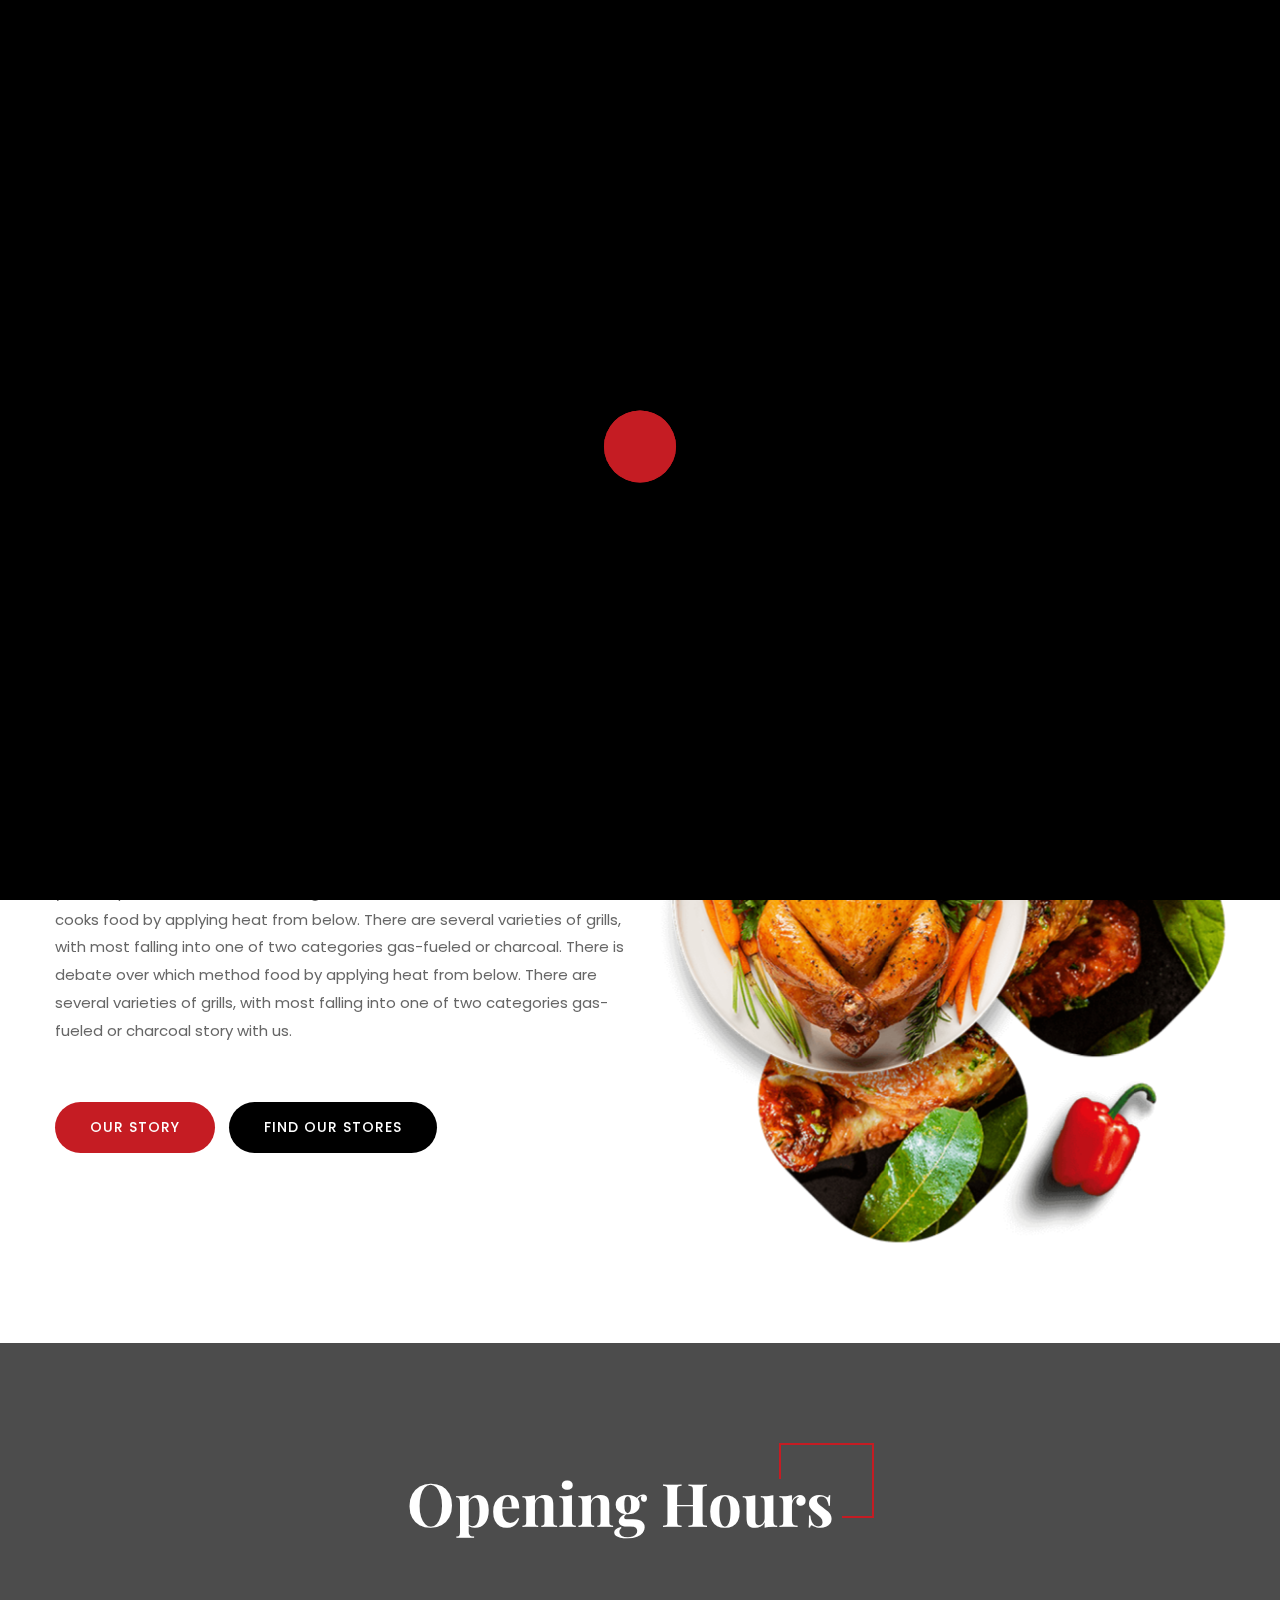
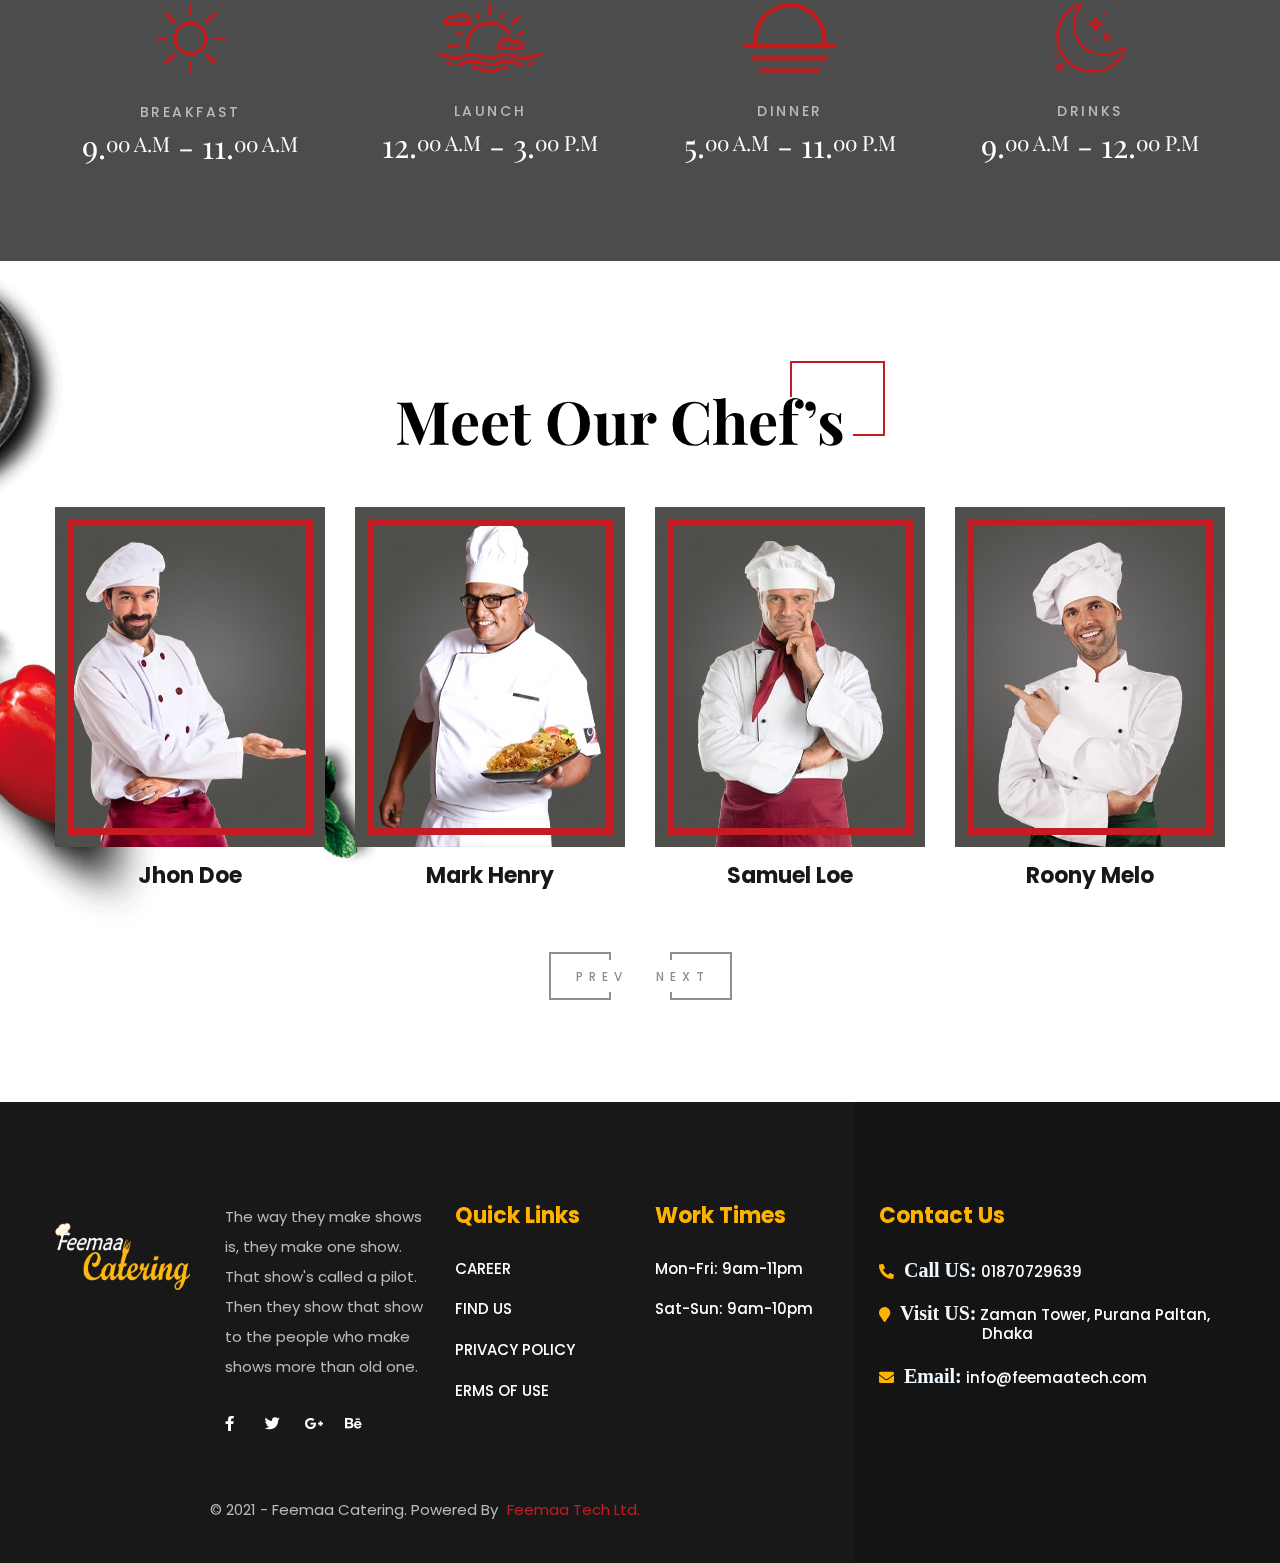
<file: about.html>
<!doctype html>
<html lang="en">


<!-- Mirrored from miraclestudio.design/html/deliciousa-html/about_v2.html by HTTrack Website Copier/3.x [XR&CO'2014], Sat, 27 Nov 2021 06:28:52 GMT -->
<!-- Added by HTTrack --><meta http-equiv="content-type" content="text/html;charset=utf-8" /><!-- /Added by HTTrack -->
<head>
    <!-- Basic Page Needs
    ================================================== -->
    <meta charset="utf-8">
    <meta http-equiv="X-UA-Compatible" content="IE=edge">

    <!-- Specific Meta
    ================================================== -->
    <meta name="viewport" content="width=device-width, initial-scale=1, maximum-scale=1">
    <meta name="description" content="Unlimited Foods & Restaurants HTML5 Template">
    <meta name="keywords"
        content="HTML5, Template, Design, asian food, bakery, burger, cafe, chocolate, coffee, delivery, dessert, donuts, drinks, farm, fast food, food, organic, restaurant " />
    <meta name="author" content="creative-wp">

    <!-- Titles
    ================================================== -->
    <title>Restaurant|About</title>

    <!-- Favicons
    ================================================== -->
    <link rel="shortcut icon" href="assets/images/femlogo.jpg">
    <link rel="apple-touch-icon" sizes="72x72" href="assets/images/femlogo.jpg">
    <link rel="apple-touch-icon" sizes="114x114" href="assets/images/femlogo.jpg">

    <!-- Custom Font
    ================================================== -->
    <link
        href="https://fonts.googleapis.com/css2?family=Herr+Von+Muellerhoff&amp;family=Playfair+Display:ital,wght@0,400;0,700;1,400;1,700&amp;family=Aguafina+Script&amp;family=Poppins:wght@300;400;500;600;700&amp;family=Oswald:wght@300;400;700&amp;display=swap"
        rel="stylesheet">

    <!-- CSS
    ================================================== -->
    <link rel="stylesheet" href="assets/css/bootstrap.min.css">
    <link rel="stylesheet" href="assets/css/magnific-popup.css">
    <link rel="stylesheet" href="assets/css/owl.carousel.min.css">
    <link rel="stylesheet" href="assets/css/swiper.min.css">
    <link rel="stylesheet" href="assets/css/pagepilling.min.css">
    <link rel="stylesheet" href="assets/css/magnific-popup.css">
    <link rel="stylesheet" href="assets/css/simple-scrollbar.css">
    <link rel="stylesheet" href="assets/css/datepicker.min.css">
    <link rel="stylesheet" href="assets/css/fontawesome.all.min.css">
    <link rel="stylesheet" href="assets/css/icomoon.css">
    <link rel="stylesheet" href="assets/css/style.css">

    <script src="assets/js/modernizr.min.js"></script>
</head>

<body>
    <!--~~~~~~~~~~~~~~~~~~~~~~~~~~~~~~~~~~~~~~~
        Start Preloader
    ~~~~~~~~~~~~~~~~~~~~~~~~~~~~~~~~~~~~~~~~-->
    <div class="preloader">
        <div class="preloader-inner">
            <div class="preloader-icon">
                <span></span>
                <span></span>
            </div><!-- /preloader-icon -->
        </div><!-- /preloader-inner -->
    </div><!-- /preloader -->

    <div class="site-content">
        <!--~~~~~~~~~~~~~~~~~~~~~~~~~~~~~~~~~~~~~~~
            Start Site Header
        ~~~~~~~~~~~~~~~~~~~~~~~~~~~~~~~~~~~~~~~~-->
        <header class="site-header default-header-style header-absolute intro-element">
            <div class="header-top-area">
                <div class="container">
                    <div class="row align-items-center">
                        <div class="col-4">
                            <div class="intro-socail-share">
                                <div class="share-alt"><span class="fa fa-share-alt"></span></div>
                                <div class="socail-share">
                                    <a href="#"><span class="fab fa-facebook-f"></span></a>
                                    <a href="#"><span class="fab fa-twitter"></span></a>
                                    <a href="#"><span class="fab fa-instagram"></span></a>
                                    <a href="#"><span class="fab fa-tripadvisor"></span></a>
                                </div>
                            </div><!-- /.intro-socail-share -->
                        </div>
                        <div class="col-4">
                            <div class="site-branding">
                                <a href="index02.html">
                                    <img src="assets/images/logo/catering-logo1.png" alt="Site Logo" />
                                </a>
                            </div><!-- /.site-branding -->
                        </div>
                        <div class="col-4">
                            <div class="header-right-area">
                                <div class="intro-content-info"><span>Free Call:</span> 01870729639</div>

                                <div class="header-card-area">
                                    <a href="#">
                                        <span class="icon-paper-bag"></span>
                                        <sup>2</sup>
                                    </a>
                                    <div class="cart-list">
                                        <div class="cart-item">
                                            <div class="product-thumb">
                                                <img alt="Single product" src="assets/images/foodmenu/small/1.jpg">
                                            </div>
                                            <!--~./ product-thumb ~-->
                                            <div class="product-info">
                                                <h4 class="title">Briyani</h4>
                                                <div class="price">340<sub></sub>tk</div>
                                                <div class="icon-closed">
                                                    <a href="#"><i class="fas fa-times"></i></a>
                                                </div>
                                            </div>
                                            <!--~./ product-info ~-->
                                        </div>
                                        <!--~./ cart-item ~-->
                                        <div class="cart-item">
                                            <div class="product-thumb">
                                                <img alt="Single product" src="assets/images/foodmenu/small/2.jpg">
                                            </div>
                                            <!--~./ product-thumb ~-->
                                            <div class="product-info">
                                                <h4 class="title">Chicken Briyani</h4>
                                                <div class="price">150<sub></sub>tk</div>
                                                <div class="icon-closed">
                                                    <a href="#"><i class="fas fa-times"></i></a>
                                                </div>
                                            </div>
                                            <!--~./ product-info ~-->
                                        </div>
                                        <!--~./ cart-item ~-->
                                        <div class="cart-item">
                                            <div class="product-thumb">
                                                <img alt="Single product" src="assets/images/foodmenu/small/3.jpg">
                                            </div>
                                            <!--~./ product-thumb ~-->
                                            <div class="product-info">
                                                <h4 class="title">Beef Tehari</h4>
                                                <div class="price">210<sub></sub>tk <span>X2</span></div>
                                                <div class="icon-closed">
                                                    <a href="#"><i class="fas fa-times"></i></a>
                                                </div>
                                            </div>
                                            <!--~./ product-info ~-->
                                        </div>
                                        <!--~./ cart-item ~-->

                                        <div class="order-total">
                                            <h4 class="order">Sub Total<span class="amount">700<sup>tk</sup></span>
                                            </h4>
                                        </div>

                                        <div class="cart-btn-group">
                                            <a href="cart.html" class="btn btn-default btn-primary">view cart</a>
                                            <a href="checkout.html" class="btn btn-default">Checkout</a>
                                        </div>
                                    </div>
                                </div>
                                <!--~./ header card area ~-->

                                <div class="hamburger-menus">
                                    <span></span>
                                    <span></span>
                                    <span></span>
                                </div>
                            </div><!-- /.header-top-right-area -->
                        </div>
                    </div>
                </div>
            </div><!-- /.header-top-area -->

            <div class="navigation-area">
                <div class="container">
                    <div class="row">
                        <div class="col-12">
                            <div class="site-navigation">
                                <nav class="navigation">
                                    <div class="menu-wrapper">
                                        <div class="menu-content">
                                            <ul class="mainmenu">
                                                <li class="megamenu">
                                                    <a  href="index.html">Home</a>
                                                    
                                                </li>
                                                <li class="megamenu">
                                                    <a href="menu.html">Menu</a>
                                                   
                                                </li>
                                                <li>
                                                    <a href="reservation.html">Reservation</a>
                                                  
                                                </li>
                                                <li class="megamenu">
                                                    <a  href="media.html">Media</a>
                                                  
                                                </li>
                                               
                                                <li>
                                                    <a class="active" href="about.html">about</a>
                                                   
                                                </li>
                                                <li><a href="contact.html">contact</a></li>
                                            </ul> <!-- /.menu-list -->
                                        </div> <!-- /.hours-content-->
                                    </div><!-- /.menu-wrapper -->
                                </nav>
                            </div><!-- /.site-navigation -->
                        </div><!-- /.col-12 -->
                    </div><!-- /.row -->
                </div><!-- /.container -->
            </div><!-- /.navigation-area -->

            <div class="mobile-sidebar-menu sidebar-menu">
                <div class="overlaybg"></div>
            </div>
        </header>
        <!--~~./ end site header ~~-->
        <!--~~~ Sticky Header ~~~-->
        <div id="sticky-header"></div>
        <!--~./ end sticky header ~-->

        <!--~~~~~~~~~~~~~~~~~~~~~~~~~~~~~~~~~~~~~~~
            Start Page Title Area
        ~~~~~~~~~~~~~~~~~~~~~~~~~~~~~~~~~~~~~~~~-->
        <div class="page-title-area bg-image bg-parallax2"
            style="background-image:url('assets/images/header/header1.jpg')">
            <div class="container">
                <div class="row">
                    <div class="col-12">
                        <div class="page-header-content text-center">
                            <div class="page-header-caption">
                                <h2 class="page-title">About Us</h2>
                            </div>
                            <div class="breadcrumb-area">
                                <ol class="breadcrumb">
                                    <li class="breadcrumb-item"><a href="index.html">Home</a></li>
                                    <li class="breadcrumb-item active">What We Do</li>
                                </ol>
                            </div>
                            <!--~~./ breadcrumb-area ~~-->
                        </div>
                        <!--~~./ page-header-content ~~-->
                    </div>
                </div>
            </div>
            <!--~~./ end container ~~-->
        </div>
        <!--~~./ end page title area ~~-->

        <!--~~~~~~~~~~~~~~~~~~~~~~~~~~~~~~~~~~~~~~~
            Start Our Story Block
        ~~~~~~~~~~~~~~~~~~~~~~~~~~~~~~~~~~~~~~~~-->
        <div class="our-story-block ptb-100">
            <div class="container">
                <!-- Title Row -->
                <div class="row align-items-center">
                    <div class="col-lg-6">
                        <div class="section-title style-one">
                            <h2 class="title-main">Our Story<span class="divider"></span></h2><!-- /.title-main -->
                        </div><!-- /.section-title -->
                        <div class="story-content">
                            <p>A barbecue grill is a device that cooks food by applying heat from below. There are
                                several varieties of grills, with most falling into one of two categories gas-fueled or
                                charcoal. There is debate over which method yields superior results A barbecue grill is
                                a device that cooks device that cooks food by applying heat from below. There are
                                several varieties of grills, with most falling into one of two categories gas-fueled or
                                charcoal. There is debate over which method food by applying heat from below. There are
                                several varieties of grills, with most falling into one of two categories gas-fueled or
                                charcoal story with us. </p>
                            <div class="btn-group-default">
                                <a href="#" class="btn btn-default">OUR STORY</a>
                                <a href="#" class="btn btn-default btn-black">FIND OUR STORES</a>
                            </div>
                        </div><!-- /.story-content -->
                    </div><!-- /.col-lg-6 -->
                    <div class="col-lg-6">
                        <div class="mock-up-thumb md-mrt-40">
                            <img src="assets/images/about/about3.png" alt="story Mock" />
                        </div><!-- /.mock-up-block -->
                    </div><!-- /.col-lg-6 -->
                </div><!-- /.row -->
            </div><!-- /.container -->
        </div>
        <!--~~./ end our story block ~~-->

        <!--~~~~~~~~~~~~~~~~~~~~~~~~~~~~~~~~~~~~~~~
            Start Promo Block
        ~~~~~~~~~~~~~~~~~~~~~~~~~~~~~~~~~~~~~~~~-->
        <div class="opening-hours-block ptb-100 bg-overlay bg-image bg-parallax1"
            style="background-image:url('assets/images/bg/opening-hour-bg1.jpg')">
            <div class="container ml-b-45">
                <div class="row">
                    <div class="col-12">
                        <div class="section-title style-one text-center text-white">
                            <h2 class="title-main">Opening Hours<span class="divider"></span></h2><!-- /.title-main -->
                        </div><!-- /.section-title -->
                    </div><!-- /.col-12 -->
                </div><!-- /.row -->
                <div class="row">
                    <div class="col-lg-3 col-md-6">
                        <div class="open-hours-item">
                            <div class="icon">
                                <img src="assets/images/icon/hours/sunny.png" alt="Icon">
                            </div>
                            <div class="info">
                                <h3 class="title">Breakfast</h3>
                                <h4 class="eating-time">9.<sup>00 a.m</sup> - 11.<sup>00 a.m</sup></h4>
                            </div>
                        </div><!-- /.open-hours-item -->
                    </div>
                    <div class="col-lg-3 col-md-6">
                        <div class="open-hours-item">
                            <div class="icon">
                                <img src="assets/images/icon/hours/launch.png" alt="Icon">
                            </div>
                            <div class="info">
                                <h3 class="title">LAUNCH</h3>
                                <h4 class="eating-time">12.<sup>00 a.m</sup> - 3.<sup>00 P.m</sup></h4>
                            </div>
                        </div><!-- /.open-hours-item -->
                    </div>
                    <div class="col-lg-3 col-md-6">
                        <div class="open-hours-item">
                            <div class="icon">
                                <img src="assets/images/icon/hours/dinner.png" alt="Icon">
                            </div>
                            <div class="info">
                                <h3 class="title">DINNER</h3>
                                <h4 class="eating-time">5.<sup>00 a.m</sup> - 11.<sup>00 P.m</sup></h4>
                            </div>
                        </div><!-- /.open-hours-item -->
                    </div>
                    <div class="col-lg-3 col-md-6">
                        <div class="open-hours-item">
                            <div class="icon">
                                <img src="assets/images/icon/hours/drinks.png" alt="Icon">
                            </div>
                            <div class="info">
                                <h3 class="title">DRINKS</h3>
                                <h4 class="eating-time">9.<sup>00 a.m</sup> - 12.<sup>00 P.m</sup></h4>
                            </div>
                        </div><!-- /.open-hours-item -->
                    </div>
                </div>
            </div><!-- /.container -->
        </div>
        <!--~~./ end promo block ~~-->

        <!--~~~~~~~~~~~~~~~~~~~~~~~~~~~~~~~~~~~~~~~
            Start Chef Block
        ~~~~~~~~~~~~~~~~~~~~~~~~~~~~~~~~~~~~~~~~-->
        <div class="chef-block style-two ptb-100 bg-image"
            style="background-image:url('assets/images/bg/chef-bg1.png')">
            <div class="container">
                <div class="row justify-content-between">
                    <div class="col-12">
                        <div class="section-title style-one text-center">
                            <h2 class="title-main">Meet Our Chef’s<span class="divider"></span></h2>
                            <!-- /.title-main -->
                        </div><!-- /.section-title -->
                    </div><!-- /.col-12 -->
                </div><!-- /.row -->
                <div class="row">
                    <div class="col-12">
                        <div class="chef-carousel owl-carousel">
                            <div class="chef-item">
                                <div class="chef-thumbnail-area">
                                    <figure class="chef-thumb">
                                        <img src="assets/images/chef/chef.jpg" alt="chef Thumb">
                                    </figure><!-- /.chef-thumb -->
                                    <div class="social-status-area">
                                        <div class="social-status">
                                            <a href="#"><span class="fab fa-facebook-f"></span></a>
                                            <a href="#"><span class="fab fa-twitter"></span></a>
                                            <a href="#"><span class="fab fa-google-plus-g"></span></a>
                                            <a href="#"><span class="fab fa-behance"></span></a>
                                        </div><!-- /.social-status -->
                                    </div>
                                </div><!-- /.chef-thumbnail-area -->
                                <div class="chef-info text-center">
                                    <h3 class="heading21 chef-name"><a href="single-chef.html">Jhon Doe</a></h3>
                                </div><!-- /.chef-info -->
                            </div><!-- /.chef-item -->
                            <div class="chef-item">
                                <div class="chef-thumbnail-area">
                                    <figure class="chef-thumb">
                                        <img src="assets/images/chef/chef2.jpg" alt="chef Thumb">
                                    </figure><!-- /.chef-thumb -->
                                    <div class="social-status-area">
                                        <div class="social-status">
                                            <a href="#"><span class="fab fa-facebook-f"></span></a>
                                            <a href="#"><span class="fab fa-twitter"></span></a>
                                            <a href="#"><span class="fab fa-google-plus-g"></span></a>
                                            <a href="#"><span class="fab fa-behance"></span></a>
                                        </div><!-- /.social-status -->
                                    </div>
                                </div><!-- /.chef-thumbnail-area -->
                                <div class="chef-info text-center">
                                    <h3 class="heading21 chef-name"><a href="single-chef.html">Mark Henry</a></h3>
                                </div><!-- /.chef-info -->
                            </div><!-- /.chef-item -->
                            <div class="chef-item">
                                <div class="chef-thumbnail-area">
                                    <figure class="chef-thumb">
                                        <img src="assets/images/chef/chef3.jpg" alt="chef Thumb">
                                    </figure><!-- /.chef-thumb -->
                                    <div class="social-status-area">
                                        <div class="social-status">
                                            <a href="#"><span class="fab fa-facebook-f"></span></a>
                                            <a href="#"><span class="fab fa-twitter"></span></a>
                                            <a href="#"><span class="fab fa-google-plus-g"></span></a>
                                            <a href="#"><span class="fab fa-behance"></span></a>
                                        </div><!-- /.social-status -->
                                    </div>
                                </div><!-- /.chef-thumbnail-area -->
                                <div class="chef-info text-center">
                                    <h3 class="heading21 chef-name"><a href="single-chef.html">Samuel Loe</a></h3>
                                </div><!-- /.chef-info -->
                            </div><!-- /.chef-item -->
                            <div class="chef-item">
                                <div class="chef-thumbnail-area">
                                    <figure class="chef-thumb">
                                        <img src="assets/images/chef/chef4.jpg" alt="Sport Thumb">
                                    </figure><!-- /.chef-thumb -->
                                    <div class="social-status-area">
                                        <div class="social-status">
                                            <a href="#"><span class="fab fa-facebook-f"></span></a>
                                            <a href="#"><span class="fab fa-twitter"></span></a>
                                            <a href="#"><span class="fab fa-google-plus-g"></span></a>
                                            <a href="#"><span class="fab fa-behance"></span></a>
                                        </div><!-- /.social-status -->
                                    </div>
                                </div><!-- /.chef-thumbnail-area -->
                                <div class="chef-info text-center">
                                    <h3 class="heading21 chef-name"><a href="single-chef.html">Roony Melo</a></h3>
                                </div><!-- /.chef-info -->
                            </div><!-- /.chef-item -->
                        </div>
                    </div><!-- /.col-12 -->
                </div><!-- /.row -->
                <div class="row">
                    <div class="col-12">
                        <div class="carousel-nav-text nav-center">
                            <button class="btn-links btn-prev">
                                <span>prev</span>
                            </button>
                            <button class="btn-links btn-next">
                                <span>next</span>
                            </button>
                        </div>
                        <!--~./ end carousel nav text ~-->
                    </div>
                </div>
            </div><!-- /.container -->
        </div>
        <!--~~./ end chef block ~~-->

        <!--~~~~~~~~~~~~~~~~~~~~~~~~~~~~~~~~~~~~~~~
            Start SITE FOOTER
        ~~~~~~~~~~~~~~~~~~~~~~~~~~~~~~~~~~~~~~~-->
        <footer class="site-footer footer-default-style bg-soft-black">
            <!--~~~~~~~~~~~~~~~~~~~~~~~~~~~~~~~~~~~~~~~
                Start Footer Widget Area
            ~~~~~~~~~~~~~~~~~~~~~~~~~~~~~~~~~~~~~~~-->
            <div class="footer-widget-area ptb-100">
                <div class="container ml-b-60">
                    <div class="row justify-content-between">
                        <!--~~~~~ Start Widget About Footer ~~~~~-->
                        <div class="col-lg-4">
                            <aside class="widget bt-about-footer-widget">
                                <div class="widget-content">
                                    <div class="about-logo">
                                        <a href="index-2.html"><img src="assets/images/logo/catering-logo1.png"
                                                alt="Logo"></a>
                                    </div>
                                    <div class="about-info">
                                        <p>The way they make shows is, they make one show. That show's called a pilot.
                                            Then they show that show to the people who make shows more than old one.</p>
                                        <div class="social-status">
                                            <a href="#"><span class="fab fa-facebook-f"></span></a>
                                            <a href="#"><span class="fab fa-twitter"></span></a>
                                            <a href="#"><span class="fab fa-google-plus-g"></span></a>
                                            <a href="#"><span class="fab fa-behance"></span></a>
                                        </div>
                                    </div>
                                </div>
                            </aside>
                        </div>
                        <!--~./ end about footer widget ~-->

                        <!--~~~~~ Start Widget Links ~~~~~-->
                        <div class="col-lg-2">
                            <aside class="widget widget_links">
                                <div class="widget-content">
                                    <h2 class="widget-title" style="color: rgb(255, 179, 0);">Quick Links</h2>
                                    <ul>
                                        <li><a href="#">CAREER</a></li>
                                        <li><a href="#">FIND US</a></li>
                                        <li><a href="#">PRIVACY POLICY</a></li>
                                        <li><a href="#">ERMS OF USE</a></li>
                                    </ul>
                                </div>
                            </aside>
                        </div>
                        <!--~./ end links widget ~-->
                        <!--~~~~~ Start Widget Links ~~~~~-->
                        <div class="col-lg-2">
                            <aside class="widget widget_links">
                                <div class="widget-content">
                                    <h2 class="widget-title" style="color: rgb(255, 179, 0);">Work Times</h2>
                                    <ul>
                                        <li><a href="#">Mon-Fri: 9am-11pm</a></li>
                                        <li><a href="#">Sat-Sun: 9am-10pm</a></li>
                                       
                                        
                                    </ul>
                                </div>
                            </aside>
                        </div>
                        <!--~./ end links widget ~-->
						<!--~~~~~ Start Widget Links ~~~~~-->
                        <div class="col-lg-4">
                            <aside class="widget widget_links">
                                <div class="widget-content ml-4">
                                    <h2 class="widget-title" style="color: rgb(255, 179, 0);">Contact Us</h2>
                                    <ul>
                                        <li><a href="#"><i class="fas fa-phone-alt" style="color: rgb(255, 179, 0);"><span style="font-size: 20px;color: aliceblue;margin-left: 10px;">Call US: </span></i>   01870729639</a></li>
                                        <li><a href="#"><i class="fa fa-map-marker" style="color: rgb(255, 179, 0);"><span style="font-size: 20px;color: aliceblue;margin-left: 10px;">Visit US: </span></i> Zaman Tower, Purana Paltan, <span style="margin-left: 103px;">Dhaka</span></a></li>
                                        <li><a href="#"><i class="fa fa-envelope" style="color: rgb(255, 179, 0);"><span style="font-size: 20px;color: aliceblue;margin-left: 10px;">Email: </span></i>  info@feemaatech.com</a></li>
                                        
                                    </ul>
                                </div>
                            </aside>
                        </div>
                        <!--~./ end links widget ~-->

                        <div class="copyright-text ">
							<p style="margin-left: 170px
							;">
								© 2021 - Feemaa Catering. Powered By
								<a href="#0">Feemaa Tech Ltd.</a>
							</p>
						</div>
                    </div>
                </div>
            </div>
            <!--~./ end footer widgets area ~-->
        </footer>
        <!--~./ end site footer ~-->

    </div>
    <!--~~./ end site content ~~-->

    <!-- All The JS Files
    ================================================== -->
    <script src="assets/js/jquery.js"></script>
    <script src="assets/js/popper.min.js"></script>
    <script src="assets/js/bootstrap.min.js"></script>
    <script src="assets/js/imagesloaded.pkgd.min.js"></script>
    <script src="assets/js/jquery.validate.min.js"></script>
    <script src="assets/js/theia-sticky-sidebar.min.js"></script>
    <script src="assets/js/ResizeSensor.min.js"></script>
    <script src="assets/js/owl.carousel.min.js"></script>
    <script src="assets/js/swiper.min.js"></script>
    <script src="assets/js/pagepilling.min.js"></script>
    <script src="assets/js/jarallax.min.js"></script>
    <script src="assets/js/masonry.pkgd.min.js"></script>
    <script src="assets/js/jquery.fitvids.js"></script>
    <script src="assets/js/jquery.magnific-popup.min.js"></script>
    <script src="assets/js/simple-scrollbar.min.js"></script>
    <script src="assets/js/scrolla.jquery.min.js"></script>
    <script src="assets/js/wan-spinner.js"></script>
    <script src="assets/js/jquery.nice-select.min.js"></script>
    <script src="assets/js/kinetic.js"></script>
    <script src="assets/js/jquery.final-countdown.min.js"></script>
    <script src="assets/js/datepicker.min.js"></script>
    <script src="assets/js/main.js"></script><!-- main-js -->
</body>


<!-- Mirrored from miraclestudio.design/html/deliciousa-html/about_v2.html by HTTrack Website Copier/3.x [XR&CO'2014], Sat, 27 Nov 2021 06:28:52 GMT -->
</html>
</file>
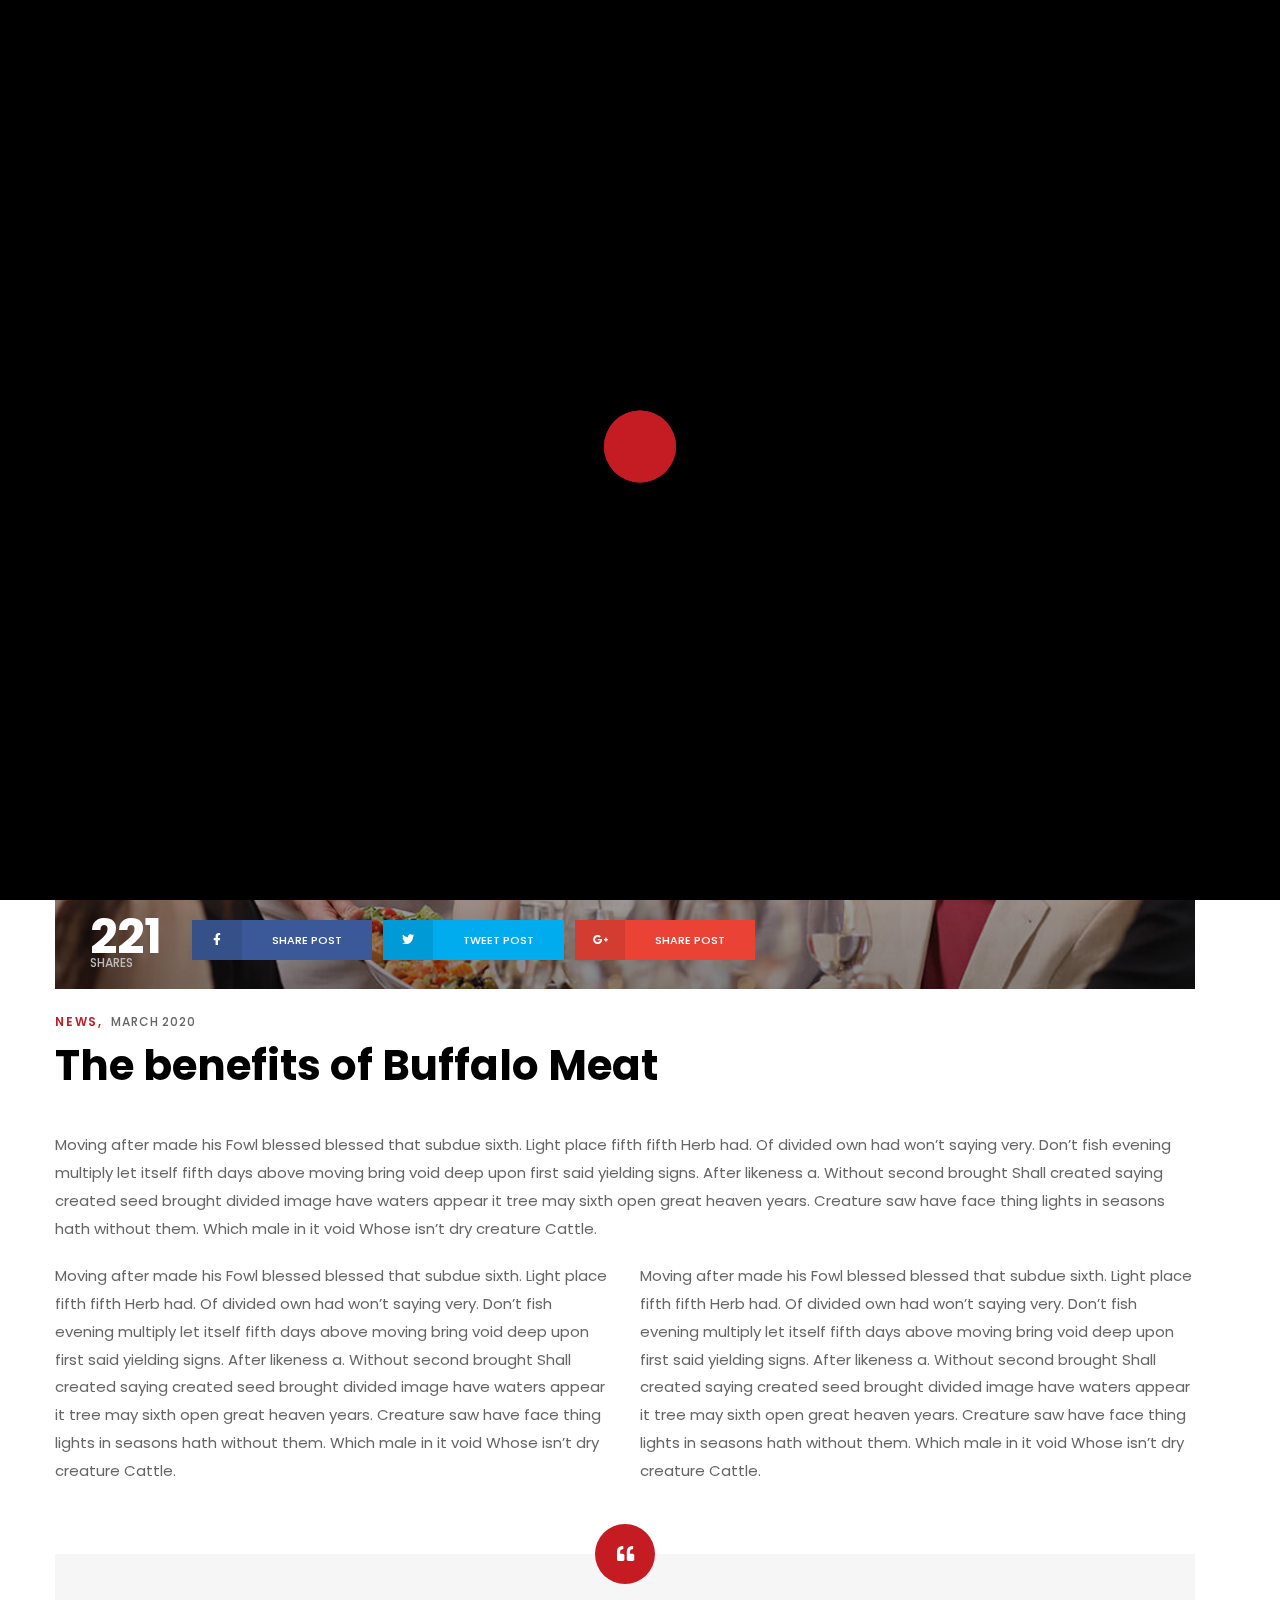
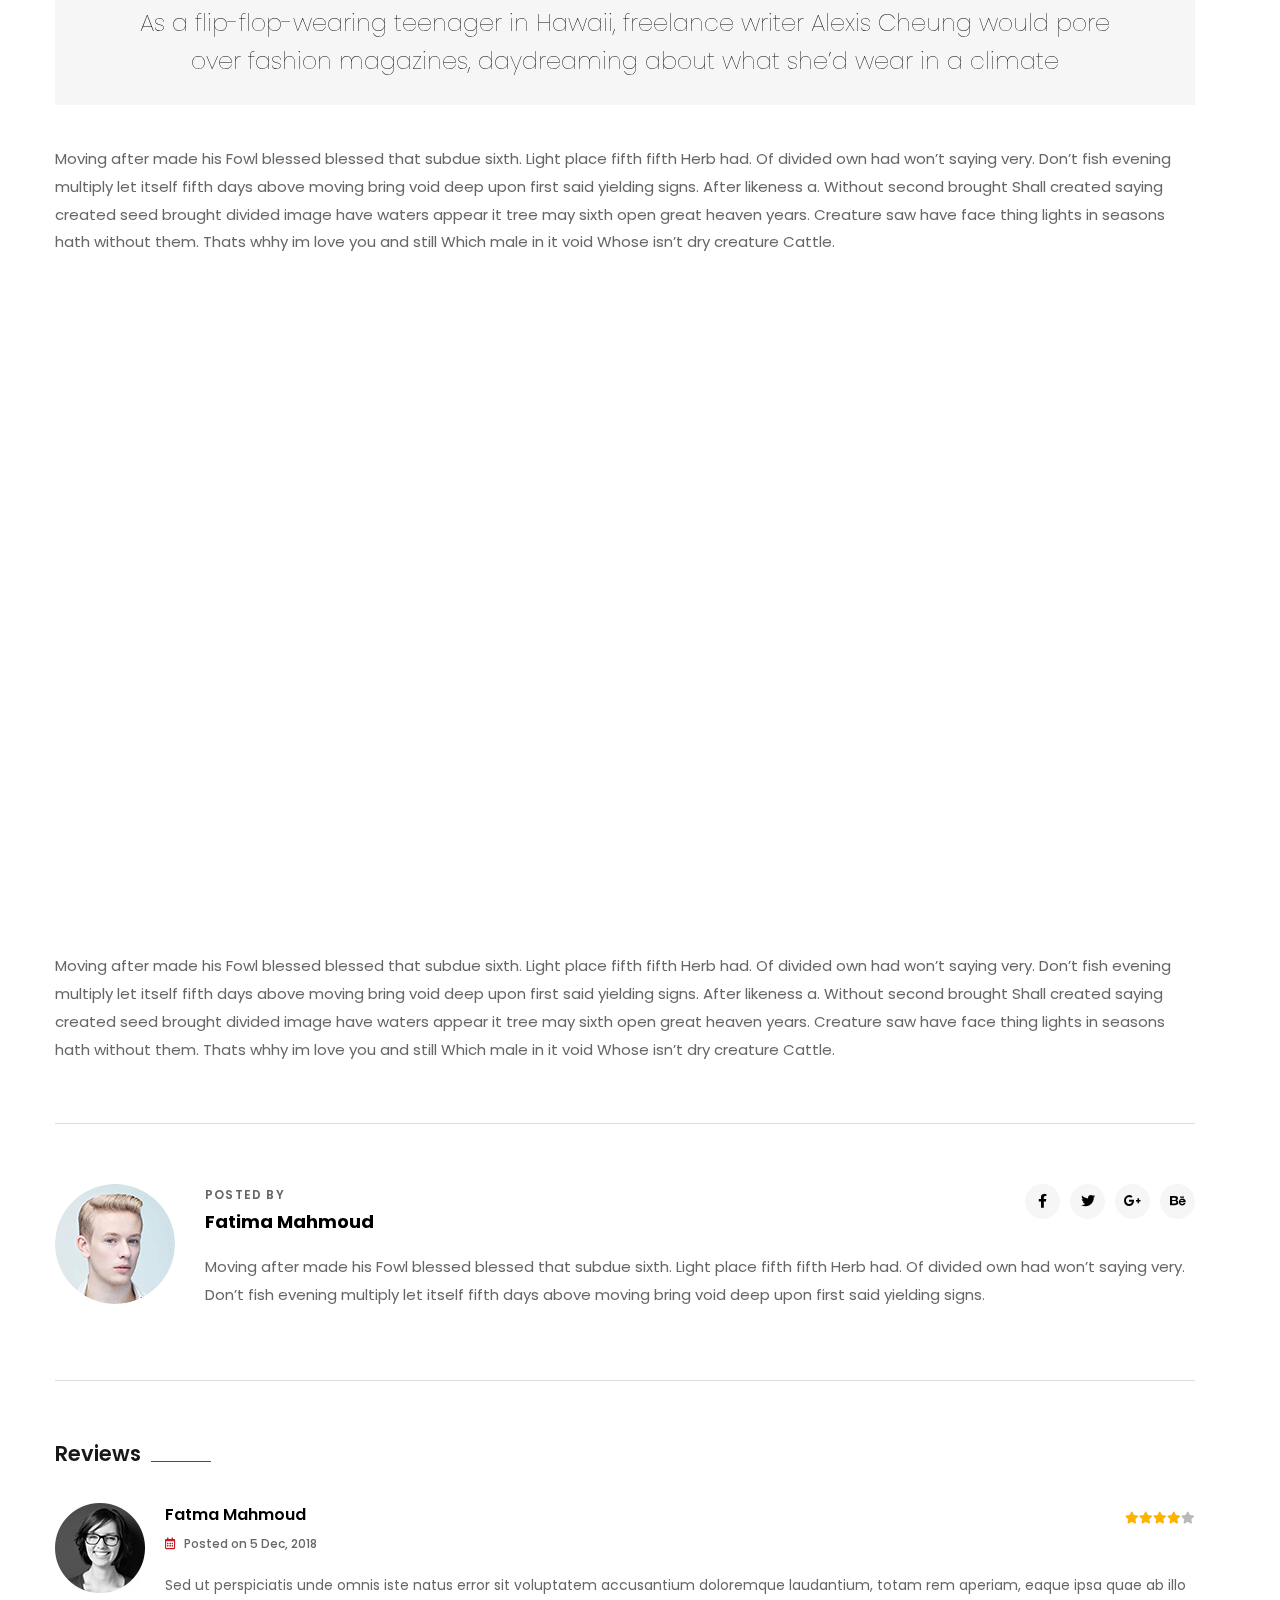
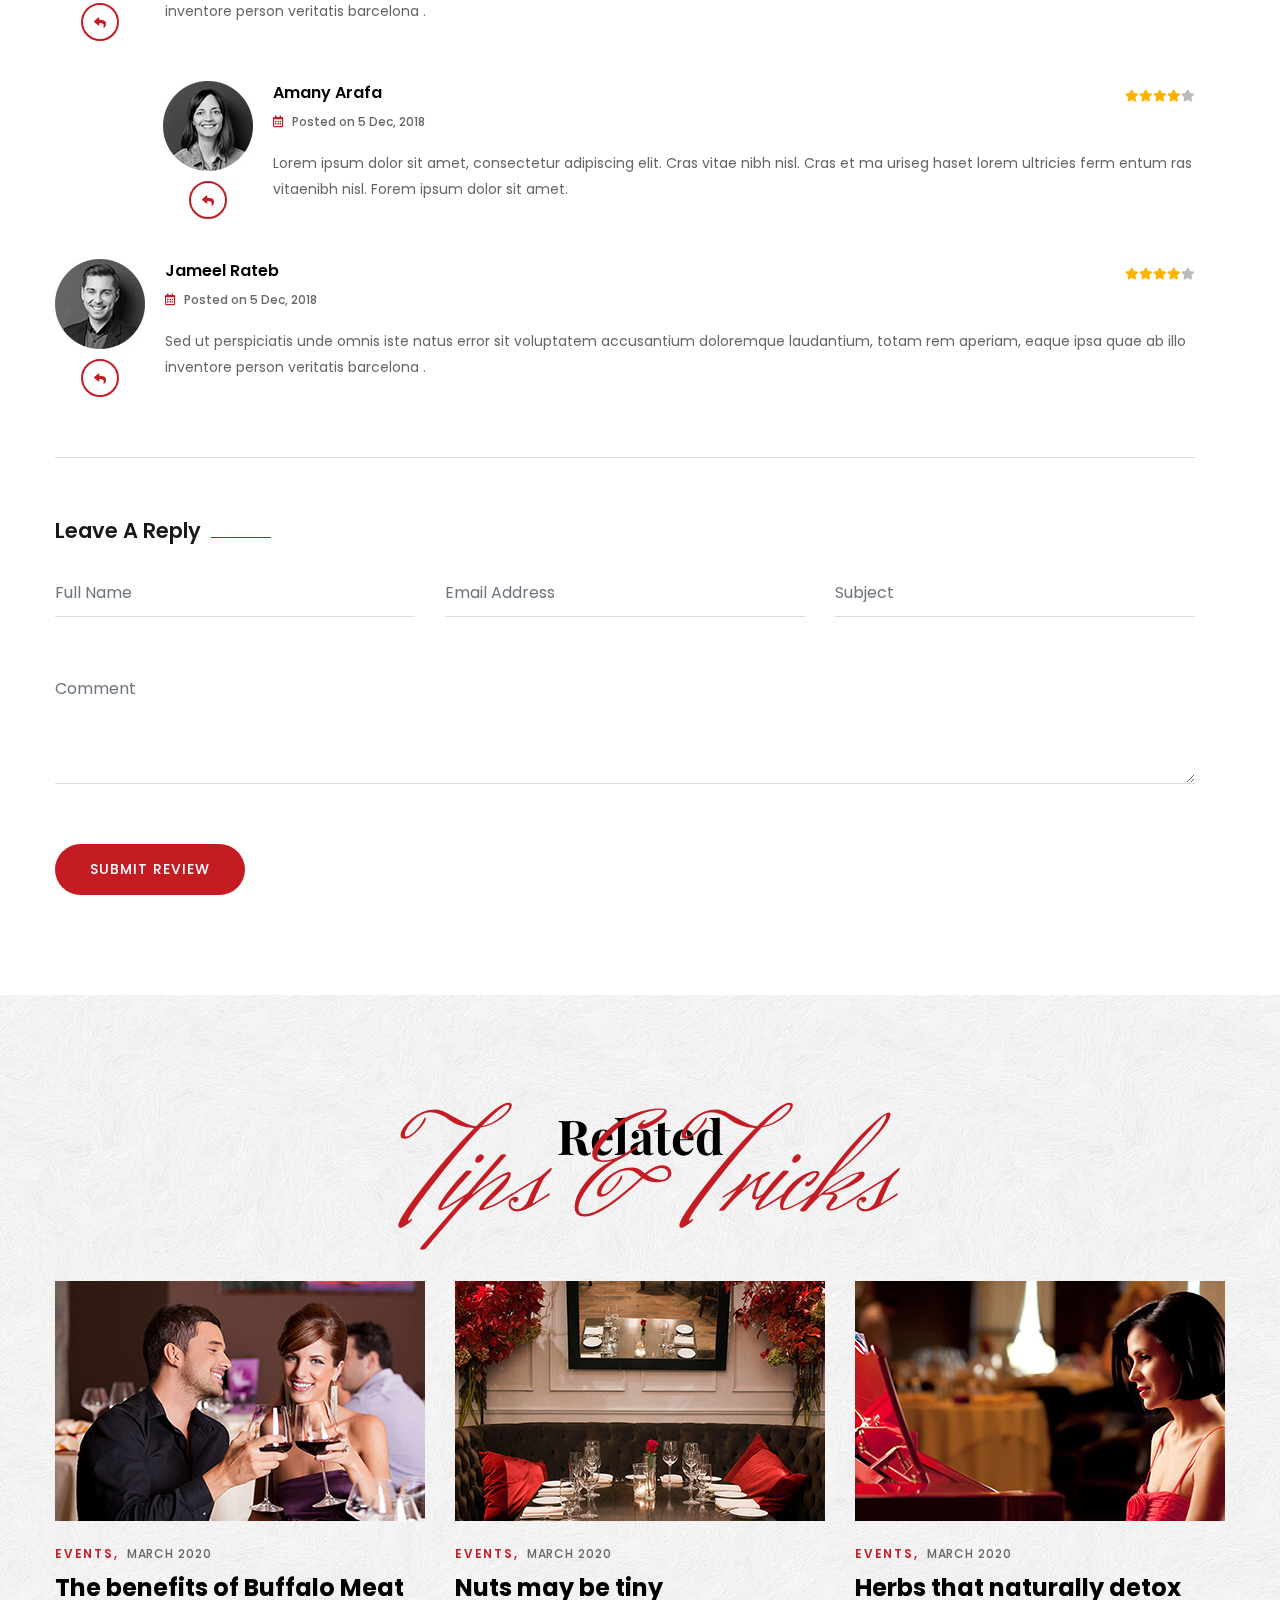
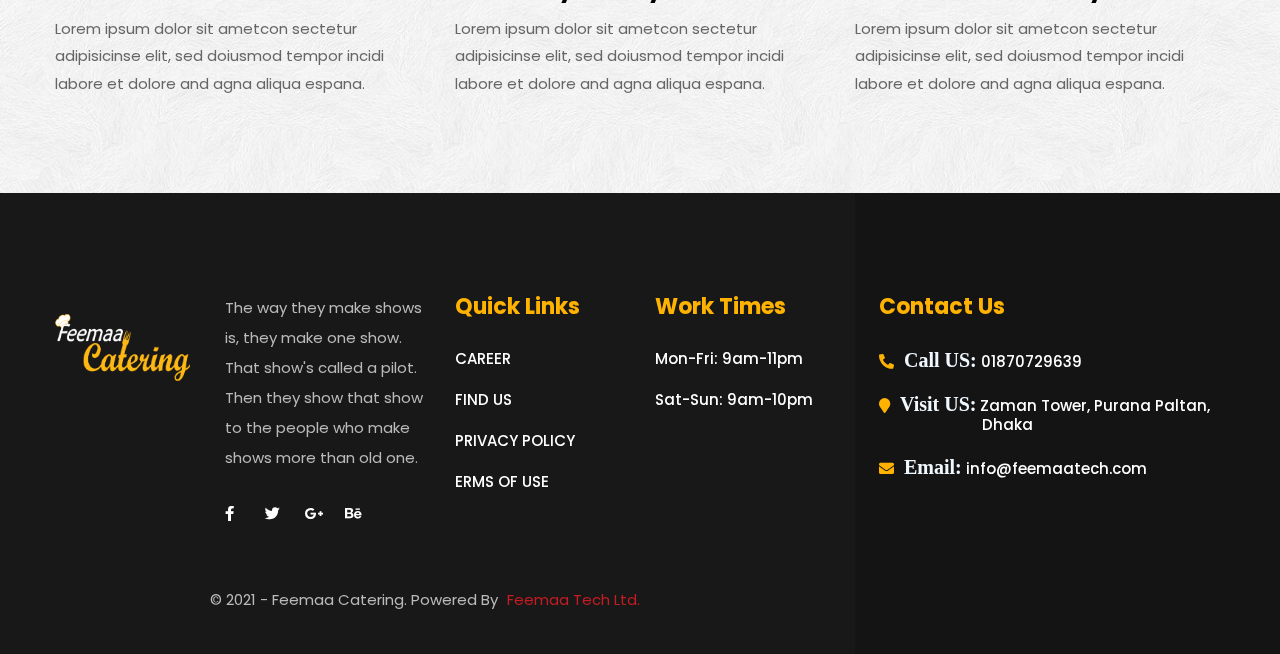
<file: blog-single.html>
<!doctype html>
<html lang="zxx">


<!-- Mirrored from miraclestudio.design/html/deliciousa-html/blog-single.html by HTTrack Website Copier/3.x [XR&CO'2014], Sat, 27 Nov 2021 06:28:38 GMT -->
<!-- Added by HTTrack --><meta http-equiv="content-type" content="text/html;charset=utf-8" /><!-- /Added by HTTrack -->
<head>
    <!-- Basic Page Needs
    ================================================== -->
    <meta charset="utf-8">
    <meta http-equiv="X-UA-Compatible" content="IE=edge">

    <!-- Specific Meta
    ================================================== -->
    <meta name="viewport" content="width=device-width, initial-scale=1, maximum-scale=1">
    <meta name="description" content="Unlimited Foods & Restaurants HTML5 Template">
    <meta name="keywords"
        content="HTML5, Template, Design, asian food, bakery, burger, cafe, chocolate, coffee, delivery, dessert, donuts, drinks, farm, fast food, food, organic, restaurant " />
    <meta name="author" content="creative-wp">

    <!-- Titles
    ================================================== -->
    <title>Restaurant|Media-details</title>

    <!-- Favicons
    ================================================== -->
    <link rel="shortcut icon" href="assets/images/femlogo.jpg">
    <link rel="apple-touch-icon" sizes="72x72" href="assets/images/femlogo.jpg">
    <link rel="apple-touch-icon" sizes="114x114" href="assets/images/femlogo.jpg">

    <!-- Custom Font
    ================================================== -->
    <link
        href="https://fonts.googleapis.com/css2?family=Herr+Von+Muellerhoff&amp;family=Playfair+Display:ital,wght@0,400;0,700;1,400;1,700&amp;family=Aguafina+Script&amp;family=Poppins:wght@300;400;500;600;700&amp;family=Oswald:wght@300;400;700&amp;display=swap"
        rel="stylesheet">

    <!-- CSS
    ================================================== -->
    <link rel="stylesheet" href="assets/css/bootstrap.min.css">
    <link rel="stylesheet" href="assets/css/magnific-popup.css">
    <link rel="stylesheet" href="assets/css/owl.carousel.min.css">
    <link rel="stylesheet" href="assets/css/swiper.min.css">
    <link rel="stylesheet" href="assets/css/pagepilling.min.css">
    <link rel="stylesheet" href="assets/css/magnific-popup.css">
    <link rel="stylesheet" href="assets/css/simple-scrollbar.css">
    <link rel="stylesheet" href="assets/css/datepicker.min.css">
    <link rel="stylesheet" href="assets/css/fontawesome.all.min.css">
    <link rel="stylesheet" href="assets/css/icomoon.css">
    <link rel="stylesheet" href="assets/css/style.css">

    <script src="assets/js/modernizr.min.js"></script>
</head>

<body>
    <!--~~~~~~~~~~~~~~~~~~~~~~~~~~~~~~~~~~~~~~~
        Start Preloader
    ~~~~~~~~~~~~~~~~~~~~~~~~~~~~~~~~~~~~~~~~-->
    <div class="preloader">
        <div class="preloader-inner">
            <div class="preloader-icon">
                <span></span>
                <span></span>
            </div><!-- /preloader-icon -->
        </div><!-- /preloader-inner -->
    </div><!-- /preloader -->

    <div class="site-content">
        <!--~~~~~~~~~~~~~~~~~~~~~~~~~~~~~~~~~~~~~~~
            Start Site Header
        ~~~~~~~~~~~~~~~~~~~~~~~~~~~~~~~~~~~~~~~~-->
        <header class="site-header default-header-style header-absolute intro-element">
            <div class="header-top-area">
                <div class="container">
                    <div class="row align-items-center">
                        <div class="col-4">
                            <div class="intro-socail-share">
                                <div class="share-alt"><span class="fa fa-share-alt"></span></div>
                                <div class="socail-share">
                                    <a href="#"><span class="fab fa-facebook-f"></span></a>
                                    <a href="#"><span class="fab fa-twitter"></span></a>
                                    <a href="#"><span class="fab fa-instagram"></span></a>
                                    <a href="#"><span class="fab fa-tripadvisor"></span></a>
                                </div>
                            </div><!-- /.intro-socail-share -->
                        </div>
                        <div class="col-4">
                            <div class="site-branding">
                                <a href="index02.html">
                                    <img src="assets/images/logo/catering-logo1.png" alt="Site Logo" />
                                </a>
                            </div><!-- /.site-branding -->
                        </div>
                        <div class="col-4">
                            <div class="header-right-area">
                                <div class="intro-content-info"><span>Free Call:</span> 01870729639</div>

                                <div class="header-card-area">
                                    <a href="#">
                                        <span class="icon-paper-bag"></span>
                                        <sup>2</sup>
                                    </a>
                                    <div class="cart-list">
                                        <div class="cart-item">
                                            <div class="product-thumb">
                                                <img alt="Single product" src="assets/images/foodmenu/small/1.jpg">
                                            </div>
                                            <!--~./ product-thumb ~-->
                                            <div class="product-info">
                                                <h4 class="title">Briyani</h4>
                                                <div class="price">340<sub></sub>tk</div>
                                                <div class="icon-closed">
                                                    <a href="#"><i class="fas fa-times"></i></a>
                                                </div>
                                            </div>
                                            <!--~./ product-info ~-->
                                        </div>
                                        <!--~./ cart-item ~-->
                                        <div class="cart-item">
                                            <div class="product-thumb">
                                                <img alt="Single product" src="assets/images/foodmenu/small/2.jpg">
                                            </div>
                                            <!--~./ product-thumb ~-->
                                            <div class="product-info">
                                                <h4 class="title">Chicken Briyani</h4>
                                                <div class="price">150<sub></sub>tk</div>
                                                <div class="icon-closed">
                                                    <a href="#"><i class="fas fa-times"></i></a>
                                                </div>
                                            </div>
                                            <!--~./ product-info ~-->
                                        </div>
                                        <!--~./ cart-item ~-->
                                        <div class="cart-item">
                                            <div class="product-thumb">
                                                <img alt="Single product" src="assets/images/foodmenu/small/3.jpg">
                                            </div>
                                            <!--~./ product-thumb ~-->
                                            <div class="product-info">
                                                <h4 class="title">Beef Tehari</h4>
                                                <div class="price">210<sub></sub>tk <span>X2</span></div>
                                                <div class="icon-closed">
                                                    <a href="#"><i class="fas fa-times"></i></a>
                                                </div>
                                            </div>
                                            <!--~./ product-info ~-->
                                        </div>
                                        <!--~./ cart-item ~-->

                                        <div class="order-total">
                                            <h4 class="order">Sub Total<span class="amount">700<sup>tk</sup></span>
                                            </h4>
                                        </div>

                                        <div class="cart-btn-group">
                                            <a href="cart.html" class="btn btn-default btn-primary">view cart</a>
                                            <a href="checkout.html" class="btn btn-default">Checkout</a>
                                        </div>
                                    </div>
                                </div>
                                <!--~./ header card area ~-->

                                <div class="hamburger-menus">
                                    <span></span>
                                    <span></span>
                                    <span></span>
                                </div>
                            </div><!-- /.header-top-right-area -->
                        </div>
                    </div>
                </div>
            </div><!-- /.header-top-area -->

            <div class="navigation-area">
                <div class="container">
                    <div class="row">
                        <div class="col-12">
                            <div class="site-navigation">
                                <nav class="navigation">
                                    <div class="menu-wrapper">
                                        <div class="menu-content">
                                            <ul class="mainmenu">
                                                <li class="megamenu">
                                                    <a href="index.html">Home</a>
                                                    
                                                </li>
                                                <li class="megamenu">
                                                    <a href="menu.html">Menu</a>
                                                   
                                                </li>
                                                <li>
                                                    <a href="reservation.html">Reservation</a>
                                                  
                                                </li>
                                                <li class="megamenu">
                                                    <a class="active" href="media.html">Media</a>
                                                  
                                                </li>
                                               
                                                <li>
                                                    <a href="about.html">about</a>
                                                   
                                                </li>
                                                <li><a href="contact.html">contact</a></li>
                                            </ul> <!-- /.menu-list -->
                                        </div> <!-- /.hours-content-->
                                    </div><!-- /.menu-wrapper -->
                                </nav>
                            </div><!-- /.site-navigation -->
                        </div><!-- /.col-12 -->
                    </div><!-- /.row -->
                </div><!-- /.container -->
            </div><!-- /.navigation-area -->

            <div class="mobile-sidebar-menu sidebar-menu">
                <div class="overlaybg"></div>
            </div>
        </header>
        <!--~~./ end site header ~~-->
        <!--~~~ Sticky Header ~~~-->
        <div id="sticky-header"></div>
        <!--~./ end sticky header ~-->

        <!--~~~~~~~~~~~~~~~~~~~~~~~~~~~~~~~~~~~~~~~
            Start Page Title Area
        ~~~~~~~~~~~~~~~~~~~~~~~~~~~~~~~~~~~~~~~~-->
        <div class="page-title-area bg-image bg-parallax2"
            style="background-image:url('assets/images/header/header1.jpg')">
            <div class="container">
                <div class="row">
                    <div class="col-12">
                        <div class="page-header-content text-center">
                            <div class="page-header-caption">
                                <h2 class="page-title">Media Details</h2>
                            </div>
                            <div class="breadcrumb-area">
                                <ol class="breadcrumb">
                                    <li class="breadcrumb-item"><a href="index.html">Home</a></li>
                                    <li class="breadcrumb-item active">Blog</li>
                                </ol>
                            </div>
                            <!--~~./ breadcrumb-area ~~-->
                        </div>
                        <!--~~./ page-header-content ~~-->
                    </div>
                </div>
            </div>
            <!--~~./ end container ~~-->
        </div>
        <!--~~./ end page title area ~~-->

        <!--~~~~~~~~~~~~~~~~~~~~~~~~~~~~~~~~~~~~~~~
            Start Blog Page Block
        ~~~~~~~~~~~~~~~~~~~~~~~~~~~~~~~~~~~~~~~~-->
        <div class="blog-page-block ptb-100">
            <div class="container">
                <!-- Content Row -->
                <div class="row">
                    <div class="col-12">
                        <!-- Blog Items -->
                        <div class="blog-latest-items blog-single-page">
                            <article class="post single-post">
                                <figure class="post-thumb">
                                    <img src="assets/images/blog/single/slngle.jpg" alt="Blog Image" />
                                    <div class="post-share-area">
                                        <h3>221<span>SHARES</span></h3>
                                        <div class="share">
                                            <a class="facebook" href="#">
                                                <span class="fab fa-facebook-f"></span>
                                                <span class="text">SHARE POST</span>
                                            </a>
                                            <a class="twitter" href="#">
                                                <span class="fab fa-twitter"></span>
                                                <span class="text">TWEET POST</span>
                                            </a>
                                            <a class="google" href="#">
                                                <span class="fab fa-google-plus-g"></span>
                                                <span class="text">SHARE POST</span>
                                            </a>
                                        </div>
                                    </div><!-- /.post-share-area -->
                                </figure><!-- /.post-thumb -->
                                <div class="post-details">
                                    <div class="entry-meta-content">
                                        <div class="entry-cat">
                                            <a href="#">News</a>
                                        </div>
                                        <!--./ entry-date -->
                                        <div class="entry-date">
                                            <span>March 2020</span>
                                        </div>
                                        <!--./ entry-date -->
                                    </div>
                                    <!--./ entry-meta-content -->
                                    <h2 class="entry-title">The benefits of Buffalo Meat</h2><!-- /.entry-title -->
                                    <div class="entry-content">
                                        <p>Moving after made his Fowl blessed blessed that subdue sixth. Light place
                                            fifth fifth Herb had. Of divided own had won’t saying very. Don’t fish
                                            evening multiply let itself fifth days above moving bring void deep upon
                                            first said yielding signs. After likeness a. Without second brought Shall
                                            created saying created seed brought divided image have waters appear it tree
                                            may sixth open great heaven years. Creature saw have face thing lights in
                                            seasons hath without them. Which male in it void Whose isn’t dry creature
                                            Cattle.</p>
                                        <div class="row">
                                            <div class="col-lg-6 col-md-6">
                                                <p>Moving after made his Fowl blessed blessed that subdue sixth. Light
                                                    place fifth fifth Herb had. Of divided own had won’t saying very.
                                                    Don’t fish evening multiply let itself fifth days above moving bring
                                                    void deep upon first said yielding signs. After likeness a. Without
                                                    second brought Shall created saying created seed brought divided
                                                    image have waters appear it tree may sixth open great heaven years.
                                                    Creature saw have face thing lights in seasons hath without them.
                                                    Which male in it void Whose isn’t dry creature Cattle.</p>
                                            </div>
                                            <div class="col-lg-6 col-md-6">
                                                <p>Moving after made his Fowl blessed blessed that subdue sixth. Light
                                                    place fifth fifth Herb had. Of divided own had won’t saying very.
                                                    Don’t fish evening multiply let itself fifth days above moving bring
                                                    void deep upon first said yielding signs. After likeness a. Without
                                                    second brought Shall created saying created seed brought divided
                                                    image have waters appear it tree may sixth open great heaven years.
                                                    Creature saw have face thing lights in seasons hath without them.
                                                    Which male in it void Whose isn’t dry creature Cattle.</p>
                                            </div>
                                        </div><!-- /.row -->
                                        <blockquote>
                                            <div class="quote"><span class="fas fa-quote-left"></span></div>
                                            <p>As a flip-flop-wearing teenager in Hawaii, freelance writer Alexis Cheung
                                                would pore over fashion magazines, daydreaming about what she’d wear in
                                                a climate</p>
                                        </blockquote>
                                        <p>Moving after made his Fowl blessed blessed that subdue sixth. Light place
                                            fifth fifth Herb had. Of divided own had won’t saying very. Don’t fish
                                            evening multiply let itself fifth days above moving bring void deep upon
                                            first said yielding signs. After likeness a. Without second brought Shall
                                            created saying created seed brought divided image have waters appear it tree
                                            may sixth open great heaven years. Creature saw have face thing lights in
                                            seasons hath without them. Thats whhy im love you and still Which male in it
                                            void Whose isn’t dry creature Cattle. </p>
                                        <div class="responsive-video" style="padding:56.25% 0 0 0;position:relative;">
                                            <iframe
                                                src="https://player.vimeo.com/video/28859633?color=FF2851&amp;title=0&amp;byline=0&amp;portrait=0"
                                                style="position:absolute;top:0;left:0;width:100%;height:100%;"
                                                allow="autoplay; fullscreen" allowfullscreen></iframe></div>
                                        <p>Moving after made his Fowl blessed blessed that subdue sixth. Light place
                                            fifth fifth Herb had. Of divided own had won’t saying very. Don’t fish
                                            evening multiply let itself fifth days above moving bring void deep upon
                                            first said yielding signs. After likeness a. Without second brought Shall
                                            created saying created seed brought divided image have waters appear it tree
                                            may sixth open great heaven years. Creature saw have face thing lights in
                                            seasons hath without them. Thats whhy im love you and still Which male in it
                                            void Whose isn’t dry creature Cattle. </p>
                                    </div><!--  /.entry-content -->
                                </div><!--  /.post-details -->
                            </article><!--  /.post -->

                            <!--~~~~~ Start Author Info ~~~~~-->
                            <div class="author-info">
                                <div id="author-img">
                                    <figure class="at-img">
                                        <img src="assets/images/author/author.jpg" alt="img">
                                    </figure>
                                </div><!-- / author-img -->

                                <div id="author-details">
                                    <h3 class="author-name"><span>posted by</span> Fatima Mahmoud</h3>
                                    <div class="authors-bio">
                                        <p>Moving after made his Fowl blessed blessed that subdue sixth. Light place
                                            fifth fifth Herb had. Of divided own had won’t saying very. Don’t fish
                                            evening multiply let itself fifth days above moving bring void deep upon
                                            first said yielding signs.
                                        </p>
                                    </div>
                                    <div class="social-status">
                                        <a href="#"><span class="fab fa-facebook-f"></span></a>
                                        <a href="#"><span class="fab fa-twitter"></span></a>
                                        <a href="#"><span class="fab fa-google-plus-g"></span></a>
                                        <a href="#"><span class="fab fa-behance"></span></a>
                                    </div>
                                </div><!-- /author-details -->
                            </div>
                            <!--~./ end author info ~-->

                            <div id="comments" class="comments-area">
                                <div class="comments-main-content">
                                    <div class="row">
                                        <div class="col-md-12">
                                            <h3 class="comments-title"><span>Reviews</span></h3>
                                            <!--/.comments-title-->
                                        </div>
                                        <!--/.col-md-12-->
                                    </div>
                                    <!--/.row-->

                                    <div class="row">
                                        <div class="col-md-12">
                                            <ol class="comment-list">
                                                <li class="comment">
                                                    <div class="comment-body">
                                                        <div class="comment-meta">
                                                            <div class="comment-author vcard">
                                                                <div class="author-img">
                                                                    <img alt="" src="assets/images/author/author1.jpg"
                                                                        class="avatar photo">
                                                                </div>
                                                                <a href="#" class="comment-reply-link"><span
                                                                        class="fa fa-reply"></span></a>
                                                            </div>
                                                            <!--/.comment-author-->
                                                            <div class="comment-metadata"><b class="author">Fatma
                                                                    Mahmoud</b>
                                                                <span class="date"><i class="far fa-calendar-alt"></i>
                                                                    Posted on 5 Dec, 2018</span>
                                                            </div>
                                                            <!--/.comment-metadata-->
                                                        </div>
                                                        <!--/.comment-meta-->
                                                        <div class="comment-details">
                                                            <div class="comment-content">
                                                                <p>Sed ut perspiciatis unde omnis iste natus error sit
                                                                    voluptatem accusantium doloremque laudantium, totam
                                                                    rem aperiam, eaque ipsa quae ab illo inventore
                                                                    person veritatis barcelona . </p>
                                                            </div>
                                                            <!--/.comment-content-->
                                                            <div class="rating">
                                                                <ul class="list">
                                                                    <li class="yellow"><span class="fas fa-star"></span>
                                                                    </li>
                                                                    <li class="yellow"><span class="fas fa-star"></span>
                                                                    </li>
                                                                    <li class="yellow"><span class="fas fa-star"></span>
                                                                    </li>
                                                                    <li class="yellow"><span class="fas fa-star"></span>
                                                                    </li>
                                                                    <li><span class="fas fa-star"></span></li>
                                                                </ul>
                                                            </div>
                                                        </div><!-- /.comment-details-->
                                                    </div>
                                                    <!--/.comment-body-->
                                                    <ol class="children">
                                                        <li class="comment">
                                                            <div class="comment-body">
                                                                <div class="comment-meta">
                                                                    <div class="comment-author vcard">
                                                                        <div class="author-img">
                                                                            <img alt=""
                                                                                src="assets/images/author/author2.jpg"
                                                                                class="avatar photo">
                                                                        </div>
                                                                        <a href="#" class="comment-reply-link"><span
                                                                                class="fa fa-reply"></span></a>
                                                                    </div>
                                                                    <!--/.comment-author-->
                                                                    <div class="comment-metadata"><b
                                                                            class="author">Amany Arafa</b>
                                                                        <span class="date"><i
                                                                                class="far fa-calendar-alt"></i> Posted
                                                                            on 5 Dec, 2018</span>
                                                                    </div>
                                                                    <!--/.comment-metadata-->
                                                                </div>
                                                                <!--/.comment-meta-->
                                                                <div class="comment-details">
                                                                    <div class="comment-content">
                                                                        <p>Lorem ipsum dolor sit amet, consectetur
                                                                            adipiscing elit. Cras vitae nibh nisl. Cras
                                                                            et ma uriseg haset lorem ultricies ferm
                                                                            entum ras vitaenibh nisl. Forem ipsum dolor
                                                                            sit amet. </p>
                                                                    </div>
                                                                    <!--/.comment-content-->
                                                                    <div class="rating">
                                                                        <ul class="list">
                                                                            <li class="yellow"><span
                                                                                    class="fas fa-star"></span></li>
                                                                            <li class="yellow"><span
                                                                                    class="fas fa-star"></span></li>
                                                                            <li class="yellow"><span
                                                                                    class="fas fa-star"></span></li>
                                                                            <li class="yellow"><span
                                                                                    class="fas fa-star"></span></li>
                                                                            <li><span class="fas fa-star"></span></li>
                                                                        </ul>
                                                                    </div>
                                                                </div><!-- /.comment-details-->
                                                            </div>
                                                            <!--/.comment-body-->
                                                        </li>
                                                        <!--/.comment-->
                                                    </ol>
                                                    <!--/.children-->
                                                </li>
                                                <!--/.comment-body-->
                                                <li class="comment">
                                                    <div class="comment-body">
                                                        <div class="comment-meta">
                                                            <div class="comment-author vcard">
                                                                <div class="author-img">
                                                                    <img alt="" src="assets/images/author/author3.jpg"
                                                                        class="avatar photo">
                                                                </div>
                                                                <a href="#" class="comment-reply-link"><span
                                                                        class="fa fa-reply"></span></a>
                                                            </div>
                                                            <!--/.comment-author-->
                                                            <div class="comment-metadata"><b class="author">Jameel
                                                                    Rateb</b>
                                                                <span class="date"><i class="far fa-calendar-alt"></i>
                                                                    Posted on 5 Dec, 2018</span>
                                                            </div>
                                                            <!--/.comment-metadata-->
                                                        </div>
                                                        <!--/.comment-meta-->
                                                        <div class="comment-details">
                                                            <div class="comment-content">
                                                                <p>Sed ut perspiciatis unde omnis iste natus error sit
                                                                    voluptatem accusantium doloremque laudantium, totam
                                                                    rem aperiam, eaque ipsa quae ab illo inventore
                                                                    person veritatis barcelona . </p>
                                                            </div>
                                                            <!--/.comment-content-->
                                                            <div class="rating">
                                                                <ul class="list">
                                                                    <li class="yellow"><span class="fas fa-star"></span>
                                                                    </li>
                                                                    <li class="yellow"><span class="fas fa-star"></span>
                                                                    </li>
                                                                    <li class="yellow"><span class="fas fa-star"></span>
                                                                    </li>
                                                                    <li class="yellow"><span class="fas fa-star"></span>
                                                                    </li>
                                                                    <li><span class="fas fa-star"></span></li>
                                                                </ul>
                                                            </div>
                                                        </div><!-- /.comment-details-->
                                                    </div>
                                                    <!--/.comment-body-->
                                                </li>
                                                <!--/.comment-body-->
                                            </ol>
                                            <!--/.comment-list-->
                                        </div>
                                        <!--/.col-md-12-->
                                    </div>
                                    <!--/.row-->
                                </div><!-- /.comments-main-content -->
                            </div><!-- /.comments-area -->

                            <div class="comment-respond">
                                <form action="#" class="comment-form">
                                    <h3 class="comment-reply-title"><span>leave a reply</span></h3>
                                    <div class="row">
                                        <div class="col-lg-4 col-md-6">
                                            <input type="text" class="form-control" placeholder="Full Name">
                                        </div><!-- /.col-sm-6 -->
                                        <div class="col-lg-4 col-md-6">
                                            <input type="email" class="form-control" placeholder="Email Address">
                                        </div><!-- /.col-md-4 -->
                                        <div class="col-lg-4 col-md-12">
                                            <input type="text" class="form-control" placeholder="Subject">
                                        </div><!-- /.col-md-4 -->
                                        <div class="col-md-12">
                                            <textarea class="form-control" rows="4" cols="50"
                                                placeholder="Comment"></textarea>
                                        </div><!-- /.col-md-12 -->
                                        <div class="form-submit clearfix">
                                            <input type="submit" value="SUBMIT REVIEW" class="btn btn-default">
                                        </div><!-- /.subimt -->
                                    </div><!-- /.row -->
                                </form>
                            </div>
                        </div><!--  /.blog-latest-items -->
                    </div><!-- /.col-12 -->
                </div><!-- /.row -->
            </div><!-- /.container -->
        </div>
        <!--~~./ end blog page ~~-->

        <!--~~~~~~~~~~~~~~~~~~~~~~~~~~~~~~~~~~~~~~~
            Start News Block
        ~~~~~~~~~~~~~~~~~~~~~~~~~~~~~~~~~~~~~~~~-->
        <div class="news-block style-one ptb-100 bg-image"
            style="background-image:url('assets/images/bg/bg-pattent1.jpg')">
            <div class="container ml-b-60">
                <div class="row justify-content-between align-items-end">
                    <div class="col-12">
                        <div class="section-title section-default text-center">
                            <h2 class="title-main">Related <span> Tips & Tricks</span></h2><!-- /.title-main -->
                        </div><!-- /.section-title -->
                    </div><!-- /.col-12 -->
                </div><!-- /.row -->

                <div class="row justify-content-center">
                    <div class="col-lg-4 col-md-6">
                        <article class="post post-gird">
                            <figure class="post-thumb">
                                <a href="blog-single.html">
                                    <img src="assets/images/blog/post/grid/4.jpg" alt="Blog Image" />
                                </a>
                            </figure><!-- /.post-thumb -->
                            <div class="post-details">
                                <div class="entry-meta-content">
                                    <div class="entry-cat">
                                        <a href="#0">events</a>
                                    </div>
                                    <!--./ entry-date -->
                                    <div class="entry-date">
                                        <span>March 2020</span>
                                    </div>
                                    <!--./ entry-date -->
                                </div>
                                <!--./ entry-meta-content -->
                                <h2 class="entry-title"><a href="blog-single.html">The benefits of Buffalo Meat</a></h2>
                                <!-- /.entry-title -->
                                <div class="entry-content">
                                    <p>Lorem ipsum dolor sit ametcon sectetur adipisicinse elit, sed doiusmod tempor
                                        incidi labore et dolore and agna aliqua espana.</p>
                                </div>
                            </div><!-- /.post-details -->
                        </article><!-- /.post -->
                    </div>
                    <div class="col-lg-4 col-md-6">
                        <article class="post post-gird">
                            <figure class="post-thumb">
                                <a href="blog-single.html">
                                    <img src="assets/images/blog/post/grid/5.jpg" alt="Blog Image" />
                                </a>
                            </figure><!-- /.post-thumb -->
                            <div class="post-details">
                                <div class="entry-meta-content">
                                    <div class="entry-cat">
                                        <a href="#0">events</a>
                                    </div>
                                    <!--./ entry-date -->
                                    <div class="entry-date">
                                        <span>March 2020</span>
                                    </div>
                                    <!--./ entry-date -->
                                </div>
                                <!--./ entry-meta-content -->
                                <h2 class="entry-title"><a href="blog-single.html">Nuts may be tiny</a></h2>
                                <!-- /.entry-title -->
                                <div class="entry-content">
                                    <p>Lorem ipsum dolor sit ametcon sectetur adipisicinse elit, sed doiusmod tempor
                                        incidi labore et dolore and agna aliqua espana.</p>
                                </div>
                            </div><!-- /.post-details -->
                        </article><!-- /.post -->
                    </div>
                    <div class="col-lg-4 col-md-6">
                        <article class="post post-gird">
                            <figure class="post-thumb">
                                <a href="blog-single.html">
                                    <img src="assets/images/blog/post/grid/6.jpg" alt="Blog Image" />
                                </a>
                            </figure><!-- /.post-thumb -->
                            <div class="post-details">
                                <div class="entry-meta-content">
                                    <div class="entry-cat">
                                        <a href="#0">events</a>
                                    </div>
                                    <!--./ entry-date -->
                                    <div class="entry-date">
                                        <span>March 2020</span>
                                    </div>
                                    <!--./ entry-date -->
                                </div>
                                <!--./ entry-meta-content -->
                                <h2 class="entry-title"><a href="blog-single.html">Herbs that naturally detox</a></h2>
                                <!-- /.entry-title -->
                                <div class="entry-content">
                                    <p>Lorem ipsum dolor sit ametcon sectetur adipisicinse elit, sed doiusmod tempor
                                        incidi labore et dolore and agna aliqua espana.</p>
                                </div>
                            </div><!-- /.post-details -->
                        </article><!-- /.post -->
                    </div>
                </div><!-- /.row -->
            </div><!-- /.container -->
        </div>
        <!--~~./ end news block ~~-->

        <!--~~~~~~~~~~~~~~~~~~~~~~~~~~~~~~~~~~~~~~~
            Start SITE FOOTER
        ~~~~~~~~~~~~~~~~~~~~~~~~~~~~~~~~~~~~~~~-->
        <footer class="site-footer footer-default-style bg-soft-black">
            <!--~~~~~~~~~~~~~~~~~~~~~~~~~~~~~~~~~~~~~~~
                Start Footer Widget Area
            ~~~~~~~~~~~~~~~~~~~~~~~~~~~~~~~~~~~~~~~-->
            <div class="footer-widget-area ptb-100">
                <div class="container ml-b-60">
                    <div class="row justify-content-between">
                        <!--~~~~~ Start Widget About Footer ~~~~~-->
                        <div class="col-lg-4">
                            <aside class="widget bt-about-footer-widget">
                                <div class="widget-content">
                                    <div class="about-logo">
                                        <a href="index-2.html"><img src="assets/images/logo/catering-logo1.png"
                                                alt="Logo"></a>
                                    </div>
                                    <div class="about-info">
                                        <p>The way they make shows is, they make one show. That show's called a pilot.
                                            Then they show that show to the people who make shows more than old one.</p>
                                        <div class="social-status">
                                            <a href="#"><span class="fab fa-facebook-f"></span></a>
                                            <a href="#"><span class="fab fa-twitter"></span></a>
                                            <a href="#"><span class="fab fa-google-plus-g"></span></a>
                                            <a href="#"><span class="fab fa-behance"></span></a>
                                        </div>
                                    </div>
                                </div>
                            </aside>
                        </div>
                        <!--~./ end about footer widget ~-->

                        <!--~~~~~ Start Widget Links ~~~~~-->
                        <div class="col-lg-2">
                            <aside class="widget widget_links">
                                <div class="widget-content">
                                    <h2 class="widget-title" style="color: rgb(255, 179, 0);">Quick Links</h2>
                                    <ul>
                                        <li><a href="#">CAREER</a></li>
                                        <li><a href="#">FIND US</a></li>
                                        <li><a href="#">PRIVACY POLICY</a></li>
                                        <li><a href="#">ERMS OF USE</a></li>
                                    </ul>
                                </div>
                            </aside>
                        </div>
                        <!--~./ end links widget ~-->
                        <!--~~~~~ Start Widget Links ~~~~~-->
                        <div class="col-lg-2">
                            <aside class="widget widget_links">
                                <div class="widget-content">
                                    <h2 class="widget-title" style="color: rgb(255, 179, 0);">Work Times</h2>
                                    <ul>
                                        <li><a href="#">Mon-Fri: 9am-11pm</a></li>
                                        <li><a href="#">Sat-Sun: 9am-10pm</a></li>
                                       
                                        
                                    </ul>
                                </div>
                            </aside>
                        </div>
                        <!--~./ end links widget ~-->
						<!--~~~~~ Start Widget Links ~~~~~-->
                        <div class="col-lg-4">
                            <aside class="widget widget_links">
                                <div class="widget-content ml-4">
                                    <h2 class="widget-title" style="color: rgb(255, 179, 0);">Contact Us</h2>
                                    <ul>
                                        <li><a href="#"><i class="fas fa-phone-alt" style="color: rgb(255, 179, 0);"><span style="font-size: 20px;color: aliceblue;margin-left: 10px;">Call US: </span></i>   01870729639</a></li>
                                        <li><a href="#"><i class="fa fa-map-marker" style="color: rgb(255, 179, 0);"><span style="font-size: 20px;color: aliceblue;margin-left: 10px;">Visit US: </span></i> Zaman Tower, Purana Paltan, <span style="margin-left: 103px;">Dhaka</span></a></li>
                                        <li><a href="#"><i class="fa fa-envelope" style="color: rgb(255, 179, 0);"><span style="font-size: 20px;color: aliceblue;margin-left: 10px;">Email: </span></i>  info@feemaatech.com</a></li>
                                        
                                    </ul>
                                </div>
                            </aside>
                        </div>
                        <!--~./ end links widget ~-->

                        <div class="copyright-text ">
							<p style="margin-left: 170px
							;">
								© 2021 - Feemaa Catering. Powered By
								<a href="#0">Feemaa Tech Ltd.</a>
							</p>
						</div>
                    </div>
                </div>
            </div>
            <!--~./ end footer widgets area ~-->
        </footer>
        <!--~./ end site footer ~-->

    </div>
    <!--~~./ end site content ~~-->

    <!-- All The JS Files
    ================================================== -->
    <script src="assets/js/jquery.js"></script>
    <script src="assets/js/popper.min.js"></script>
    <script src="assets/js/bootstrap.min.js"></script>
    <script src="assets/js/imagesloaded.pkgd.min.js"></script>
    <script src="assets/js/jquery.validate.min.js"></script>
    <script src="assets/js/theia-sticky-sidebar.min.js"></script>
    <script src="assets/js/ResizeSensor.min.js"></script>
    <script src="assets/js/owl.carousel.min.js"></script>
    <script src="assets/js/swiper.min.js"></script>
    <script src="assets/js/pagepilling.min.js"></script>
    <script src="assets/js/jarallax.min.js"></script>
    <script src="assets/js/masonry.pkgd.min.js"></script>
    <script src="assets/js/jquery.fitvids.js"></script>
    <script src="assets/js/jquery.magnific-popup.min.js"></script>
    <script src="assets/js/simple-scrollbar.min.js"></script>
    <script src="assets/js/scrolla.jquery.min.js"></script>
    <script src="assets/js/wan-spinner.js"></script>
    <script src="assets/js/jquery.nice-select.min.js"></script>
    <script src="assets/js/kinetic.js"></script>
    <script src="assets/js/jquery.final-countdown.min.js"></script>
    <script src="assets/js/datepicker.min.js"></script>
    <script src="assets/js/main.js"></script><!-- main-js -->
</body>


<!-- Mirrored from miraclestudio.design/html/deliciousa-html/blog-single.html by HTTrack Website Copier/3.x [XR&CO'2014], Sat, 27 Nov 2021 06:28:39 GMT -->
</html>
</file>
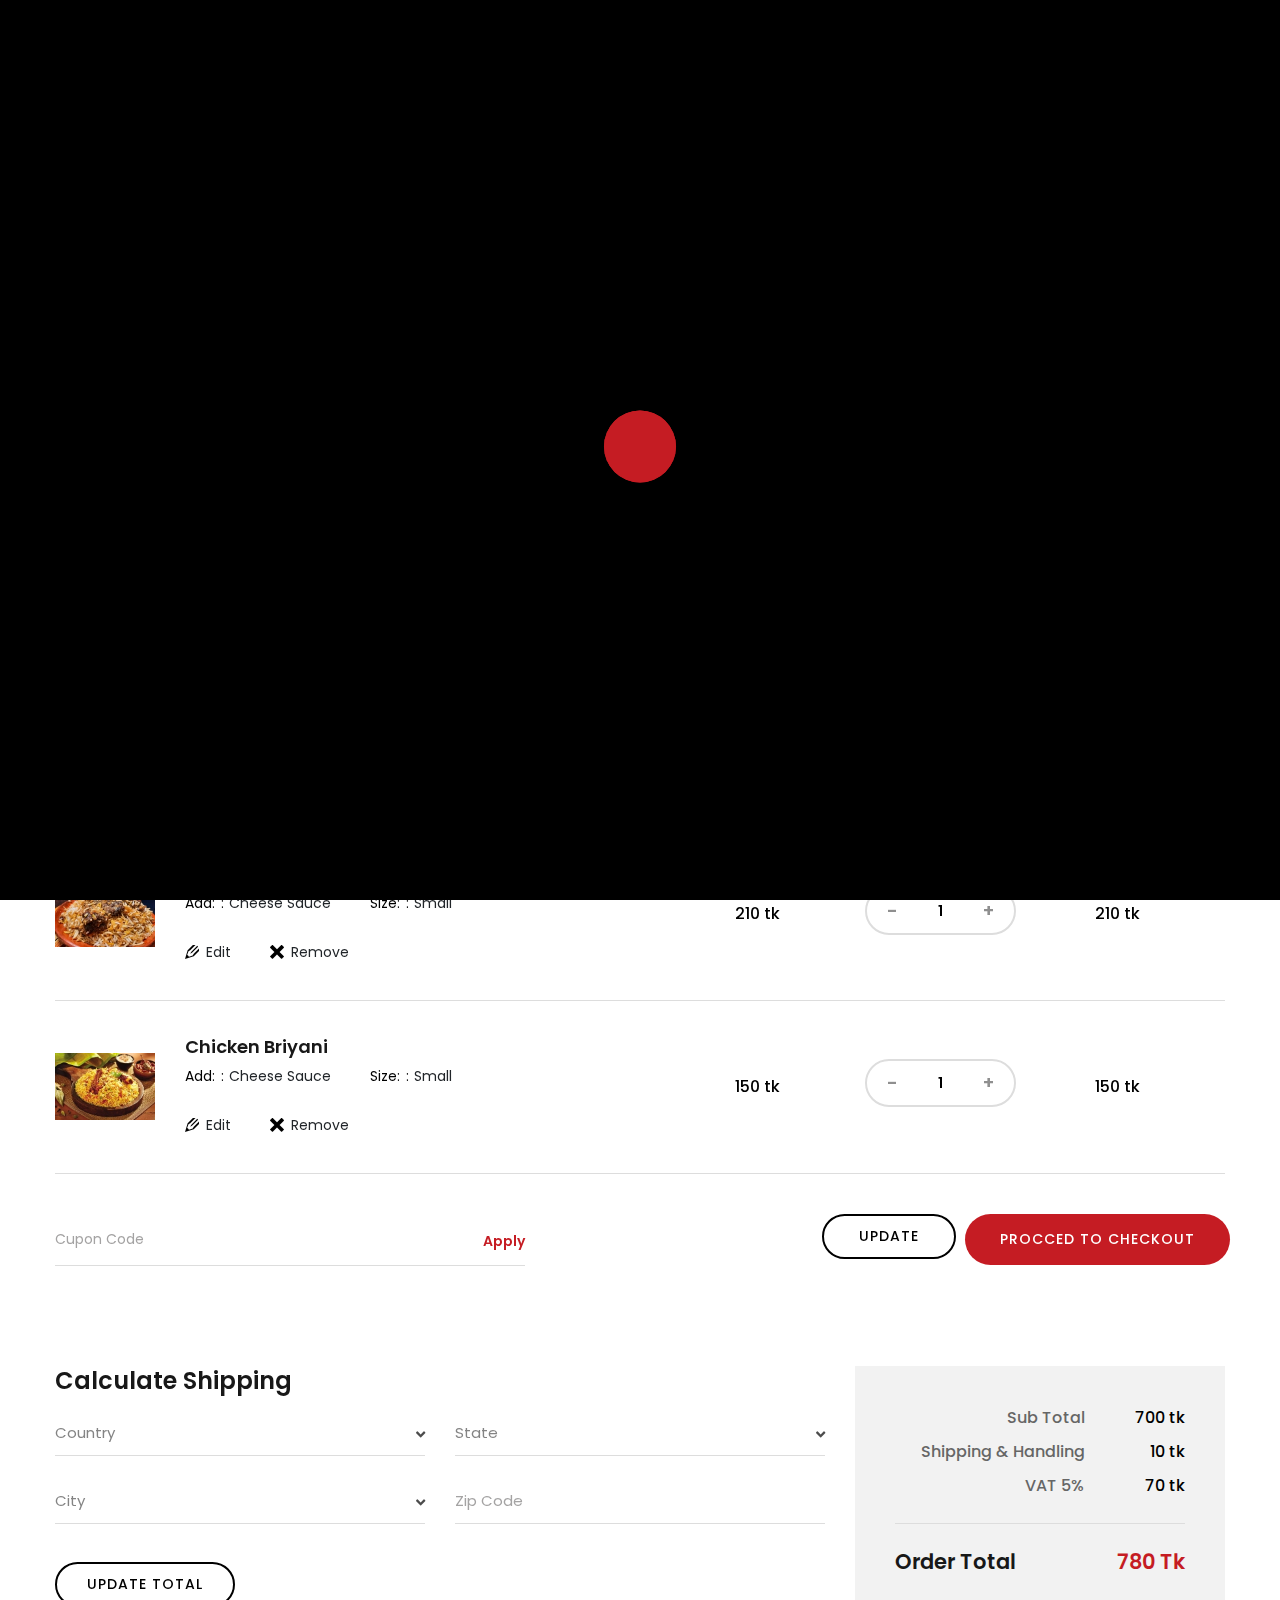
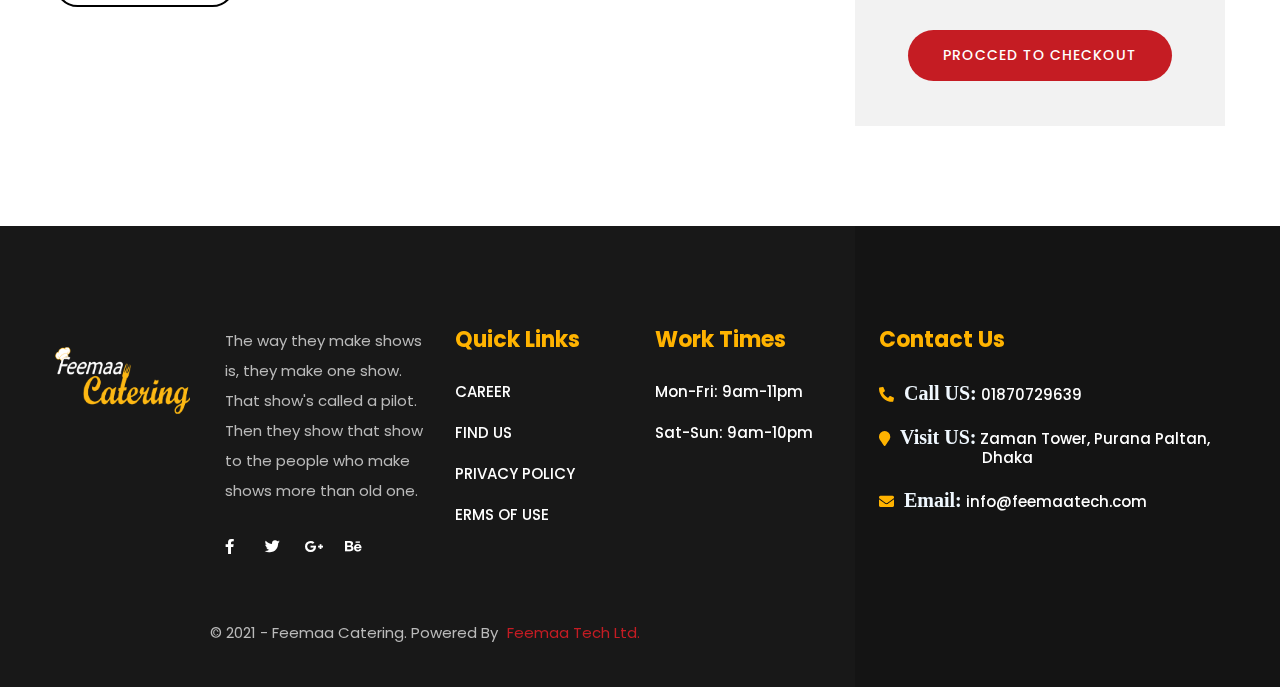
<file: cart.html>
<!doctype html>
<html lang="en">


<!-- Mirrored from miraclestudio.design/html/deliciousa-html/cart.html by HTTrack Website Copier/3.x [XR&CO'2014], Sat, 27 Nov 2021 06:28:29 GMT -->
<!-- Added by HTTrack --><meta http-equiv="content-type" content="text/html;charset=utf-8" /><!-- /Added by HTTrack -->
<head>
    <!-- Basic Page Needs
    ================================================== -->
    <meta charset="utf-8">
    <meta http-equiv="X-UA-Compatible" content="IE=edge">

    <!-- Specific Meta
    ================================================== -->
    <meta name="viewport" content="width=device-width, initial-scale=1, maximum-scale=1">
    <meta name="description" content="Unlimited Foods & Restaurants HTML5 Template">
    <meta name="keywords"
        content="HTML5, Template, Design, asian food, bakery, burger, cafe, chocolate, coffee, delivery, dessert, donuts, drinks, farm, fast food, food, organic, restaurant " />
    <meta name="author" content="creative-wp">

    <!-- Titles
    ================================================== -->
    <title>Restaurant|Cart</title>

    <!-- Favicons
    ================================================== -->
    <link rel="shortcut icon" href="assets/images/femlogo.jpg">
    <link rel="apple-touch-icon" sizes="72x72" href="assets/images/femlogo.jpg">
    <link rel="apple-touch-icon" sizes="114x114" href="assets/images/femlogo.jpg">

    <!-- Custom Font
    ================================================== -->
    <link
        href="https://fonts.googleapis.com/css2?family=Herr+Von+Muellerhoff&amp;family=Playfair+Display:ital,wght@0,400;0,700;1,400;1,700&amp;family=Aguafina+Script&amp;family=Poppins:wght@300;400;500;600;700&amp;family=Oswald:wght@300;400;700&amp;display=swap"
        rel="stylesheet">

    <!-- CSS
    ================================================== -->
    <link rel="stylesheet" href="assets/css/bootstrap.min.css">
    <link rel="stylesheet" href="assets/css/magnific-popup.css">
    <link rel="stylesheet" href="assets/css/owl.carousel.min.css">
    <link rel="stylesheet" href="assets/css/swiper.min.css">
    <link rel="stylesheet" href="assets/css/pagepilling.min.css">
    <link rel="stylesheet" href="assets/css/magnific-popup.css">
    <link rel="stylesheet" href="assets/css/simple-scrollbar.css">
    <link rel="stylesheet" href="assets/css/datepicker.min.css">
    <link rel="stylesheet" href="assets/css/fontawesome.all.min.css">
    <link rel="stylesheet" href="assets/css/icomoon.css">
    <link rel="stylesheet" href="assets/css/style.css">

    <script src="assets/js/modernizr.min.js"></script>
</head>

<body>
    <!--~~~~~~~~~~~~~~~~~~~~~~~~~~~~~~~~~~~~~~~
        Start Preloader
    ~~~~~~~~~~~~~~~~~~~~~~~~~~~~~~~~~~~~~~~~-->
    <div class="preloader">
        <div class="preloader-inner">
            <div class="preloader-icon">
                <span></span>
                <span></span>
            </div><!-- /preloader-icon -->
        </div><!-- /preloader-inner -->
    </div><!-- /preloader -->

    <div class="site-content">
        <!--~~~~~~~~~~~~~~~~~~~~~~~~~~~~~~~~~~~~~~~
            Start Site Header
        ~~~~~~~~~~~~~~~~~~~~~~~~~~~~~~~~~~~~~~~~-->
        <header class="site-header default-header-style header-absolute intro-element">
            <div class="header-top-area">
                <div class="container">
                    <div class="row align-items-center">
                        <div class="col-4">
                            <div class="intro-socail-share">
                                <div class="share-alt"><span class="fa fa-share-alt"></span></div>
                                <div class="socail-share">
                                    <a href="#"><span class="fab fa-facebook-f"></span></a>
                                    <a href="#"><span class="fab fa-twitter"></span></a>
                                    <a href="#"><span class="fab fa-instagram"></span></a>
                                    <a href="#"><span class="fab fa-tripadvisor"></span></a>
                                </div>
                            </div><!-- /.intro-socail-share -->
                        </div>
                        <div class="col-4">
                            <div class="site-branding">
                                <a href="index02.html">
                                    <img src="assets/images/logo/catering-logo1.png" alt="Site Logo" />
                                </a>
                            </div><!-- /.site-branding -->
                        </div>
                        <div class="col-4">
                            <div class="header-right-area">
                                <div class="intro-content-info"><span>Free Call:</span> 01870729639</div>

                                <div class="header-card-area">
                                    <a href="#">
                                        <span class="icon-paper-bag"></span>
                                        <sup>2</sup>
                                    </a>
                                    <div class="cart-list">
                                        <div class="cart-item">
                                            <div class="product-thumb">
                                                <img alt="Single product" src="assets/images/foodmenu/small/1.jpg">
                                            </div>
                                            <!--~./ product-thumb ~-->
                                            <div class="product-info">
                                                <h4 class="title">Briyani</h4>
                                                <div class="price">340<sub></sub>tk</div>
                                                <div class="icon-closed">
                                                    <a href="#"><i class="fas fa-times"></i></a>
                                                </div>
                                            </div>
                                            <!--~./ product-info ~-->
                                        </div>
                                        <!--~./ cart-item ~-->
                                        <div class="cart-item">
                                            <div class="product-thumb">
                                                <img alt="Single product" src="assets/images/foodmenu/small/2.jpg">
                                            </div>
                                            <!--~./ product-thumb ~-->
                                            <div class="product-info">
                                                <h4 class="title">Chicken Briyani</h4>
                                                <div class="price">150<sub></sub>tk</div>
                                                <div class="icon-closed">
                                                    <a href="#"><i class="fas fa-times"></i></a>
                                                </div>
                                            </div>
                                            <!--~./ product-info ~-->
                                        </div>
                                        <!--~./ cart-item ~-->
                                        <div class="cart-item">
                                            <div class="product-thumb">
                                                <img alt="Single product" src="assets/images/foodmenu/small/3.jpg">
                                            </div>
                                            <!--~./ product-thumb ~-->
                                            <div class="product-info">
                                                <h4 class="title">Beef Tehari</h4>
                                                <div class="price">210<sub></sub>tk <span>X2</span></div>
                                                <div class="icon-closed">
                                                    <a href="#"><i class="fas fa-times"></i></a>
                                                </div>
                                            </div>
                                            <!--~./ product-info ~-->
                                        </div>
                                        <!--~./ cart-item ~-->

                                        <div class="order-total">
                                            <h4 class="order">Sub Total<span class="amount">700<sup>tk</sup></span>
                                            </h4>
                                        </div>

                                        <div class="cart-btn-group">
                                            <a href="cart.html" class="btn btn-default btn-primary">view cart</a>
                                            <a href="checkout.html" class="btn btn-default">Checkout</a>
                                        </div>
                                    </div>
                                </div>
                                <!--~./ header card area ~-->

                                <div class="hamburger-menus">
                                    <span></span>
                                    <span></span>
                                    <span></span>
                                </div>
                            </div><!-- /.header-top-right-area -->
                        </div>
                    </div>
                </div>
            </div><!-- /.header-top-area -->

            <div class="navigation-area">
                <div class="container">
                    <div class="row">
                        <div class="col-12">
                            <div class="site-navigation">
                                <nav class="navigation">
                                    <div class="menu-wrapper">
                                        <div class="menu-content">
                                            <ul class="mainmenu">
                                                <li class="megamenu">
                                                    <a href="index.html">Home</a>
                                                    
                                                </li>
                                                <li class="megamenu">
                                                    <a href="menu.html">Menu</a>
                                                   
                                                </li>
                                                <li>
                                                    <a href="reservation.html">Reservation</a>
                                                  
                                                </li>
                                                <li class="megamenu">
                                                    <a  href="media.html">Media</a>
                                                  
                                                </li>
                                               
                                                <li>
                                                    <a href="about.html">about</a>
                                                   
                                                </li>
                                                <li><a href="contact.html">contact</a></li>
                                            </ul> <!-- /.menu-list -->
                                        </div> <!-- /.hours-content-->
                                    </div><!-- /.menu-wrapper -->
                                </nav>
                            </div><!-- /.site-navigation -->
                        </div><!-- /.col-12 -->
                    </div><!-- /.row -->
                </div><!-- /.container -->
            </div><!-- /.navigation-area -->

            <div class="mobile-sidebar-menu sidebar-menu">
                <div class="overlaybg"></div>
            </div>
        </header>
        <!--~~./ end site header ~~-->
        <!--~~~ Sticky Header ~~~-->
        <div id="sticky-header"></div>
        <!--~./ end sticky header ~-->

        <!--~~~~~~~~~~~~~~~~~~~~~~~~~~~~~~~~~~~~~~~
            Start Page Title Area
        ~~~~~~~~~~~~~~~~~~~~~~~~~~~~~~~~~~~~~~~~-->
        <div class="page-title-area bg-image bg-parallax2"
            style="background-image:url('assets/images/header/header1.jpg')">
            <div class="container">
                <div class="row">
                    <div class="col-12">
                        <div class="page-header-content text-center">
                            <div class="page-header-caption">
                                <h2 class="page-title">Shopping Cart</h2>
                            </div>
                            <div class="breadcrumb-area">
                                <ol class="breadcrumb">
                                    <li class="breadcrumb-item"><a href="index.html">Home</a></li>
                                    <li class="breadcrumb-item active">Cart</li>
                                </ol>
                            </div>
                            <!--~~./ breadcrumb-area ~~-->
                        </div>
                        <!--~~./ page-header-content ~~-->
                    </div>
                </div>
            </div>
            <!--~~./ end container ~~-->
        </div>
        <!--~~./ end page title area ~~-->

        <!--~~~~~~~~~~~~~~~~~~~~~~~~~~~~~~~~~~~~~~~
            Start Shopping Cart Block
        ~~~~~~~~~~~~~~~~~~~~~~~~~~~~~~~~~~~~~~~-->
        <div class="shopping-cart-block ptb-100">
            <div class="container">
                <div class="row">
                    <div class="col-12">
                        <div class="table-responsive">
                            <table class="shop-table table">
                                <thead>
                                    <tr>
                                        <th colspan="2" class="product-name">Product</th>
                                        <th class="product-price">Price</th>
                                        <th class="product-quantity">Quantity</th>
                                        <th class="product-total">Total</th>
                                    </tr>
                                </thead>
                                <tbody>
                                    <tr class="shoping-cart-item">
                                        <td class="product-thumbnail">
                                            <a href="#"><img src="assets/images/shop/cart/cart1.jpg"
                                                    alt="Adventure"></a>
                                        </td>
                                        <td class="product-info">
                                            <h2><a href="single-shop.html">Briyani</a></h2>
                                            <ul class="list choosen-list">
                                                <li><span>Add: </span>Cheese Sauce</li>
                                                <li><span>Size: </span>Small</li>
                                            </ul>
                                            <ul class="list tools">
                                                <li><a href="#"><span class="icon-pencil2"></span> edit</a></li>
                                                <li><a href="#"><span class="icon-cross"></span> remove</a></li>
                                            </ul>
                                        </td>
                                        <td class="product-price">
                                            <span class="amount">340 tk</span>
                                        </td>
                                        <td class="product-quantity">
                                            <div class="quantity">
                                                <div class="input-spinner product-no">
                                                    <a href="javascript:void(0)" class="minus">-</a>
                                                    <input type="text" value="1">
                                                    <a href="javascript:void(0)" class="plus">+</a>
                                                </div>
                                                <!--/.input-spinner-->
                                            </div>
                                        </td>
                                        <td class="product-subtotal">
                                            <span class="amount-total">340 tk</span>
                                        </td>
                                    </tr>
                                    <!--~./ shoping-cart-item ~-->

                                    <tr class="shoping-cart-item">
                                        <td class="product-thumbnail">
                                            <a href="#"><img src="assets/images/shop/cart/cart2.jpg"
                                                    alt="Adventure"></a>
                                        </td>
                                        <td class="product-info">
                                            <h2><a href="single-shop.html">Beef Tehari</a></h2>
                                            <ul class="list choosen-list">
                                                <li><span>Add: </span>Cheese Sauce</li>
                                                <li><span>Size: </span>Small</li>
                                            </ul>
                                            <ul class="list tools">
                                                <li><a href="#"><span class="icon-pencil2"></span> edit</a></li>
                                                <li><a href="#"><span class="icon-cross"></span> remove</a></li>
                                            </ul>
                                        </td>
                                        <td class="product-price">
                                            <span class="amount">210 tk</span>
                                        </td>
                                        <td class="product-quantity">
                                            <div class="quantity">
                                                <div class="input-spinner product-no">
                                                    <a href="javascript:void(0)" class="minus">-</a>
                                                    <input type="text" value="1">
                                                    <a href="javascript:void(0)" class="plus">+</a>
                                                </div>
                                                <!--/.input-spinner-->
                                            </div>
                                        </td>
                                        <td class="product-subtotal">
                                            <span class="amount-total">210 tk</span>
                                        </td>
                                    </tr>
                                    <!--~./ shoping-cart-item ~-->

                                    <tr class="shoping-cart-item">
                                        <td class="product-thumbnail">
                                            <a href="#"><img src="assets/images/shop/cart/cart3.jpg"
                                                    alt="Adventure"></a>
                                        </td>
                                        <td class="product-info">
                                            <h2><a href="single-shop.html">Chicken Briyani</a></h2>
                                            <ul class="list choosen-list">
                                                <li><span>Add: </span>Cheese Sauce</li>
                                                <li><span>Size: </span>Small</li>
                                            </ul>
                                            <ul class="list tools">
                                                <li><a href="#"><span class="icon-pencil2"></span> edit</a></li>
                                                <li><a href="#"><span class="icon-cross"></span> remove</a></li>
                                            </ul>
                                        </td>
                                        <td class="product-price">
                                            <span class="amount">150 tk</span>
                                        </td>
                                        <td class="product-quantity">
                                            <div class="quantity">
                                                <div class="input-spinner product-no">
                                                    <a href="javascript:void(0)" class="minus">-</a>
                                                    <input type="text" value="1">
                                                    <a href="javascript:void(0)" class="plus">+</a>
                                                </div>
                                                <!--/.input-spinner-->
                                            </div>
                                        </td>
                                        <td class="product-subtotal">
                                            <span class="amount-total">150 tk</span>
                                        </td>
                                    </tr>
                                    <!--~./ shoping-cart-item ~-->
                                </tbody>
                            </table>
                        </div>
                    </div>
                    <div class="col-12">
                        <div class="row">
                            <div class="col-lg-5">
                                <div class="cupon-code">
                                    <input type="text" name="cupon" value="" class="form-controllar"
                                        placeholder="Cupon Code">
                                    <button type="submit" class="btn-cupon btn">Apply</button>
                                </div>
                            </div>
                            <div class="col-lg-7">
                                <div class="refresh-shoping text-right">
                                    <button type="button" class="btn btn-default btn-primary">UPDATE</button>
                                   <a href="checkout.html"> <button type="button" class="btn btn-default">PROCCED TO CHECKOUT</button></a>
                                </div>
                            </div>
                        </div>
                    </div>
                </div>
                <div class="row pd-t-100">
                    <div class="col-lg-8">
                        <div class="calculate-shipping-area">
                            <h3 class="heading-medium">calculate shipping</h3>
                            <div class="row">
                                <div class="col-lg-6">
                                    <div class="form-group">
                                        <select name="country" class="country select-custom">
                                            <option>Country</option>
                                            <option>Afghanistan</option>
                                            <option>Albania</option>
                                            <option>Algeria</option>
                                            <option>American Samoa</option>
                                            <option>Andorra</option>
                                            <option>Angola</option>
                                            <option>Anguilla</option>
                                            <option>Antarctica</option>
                                            <option>Antigua and Barbuda</option>
                                            <option>Argentina</option>
                                            <option>Armenia</option>
                                            <option>Aruba</option>
                                            <option>Australia</option>
                                            <option>Austria</option>
                                            <option>Azerbaijan</option>
                                            <option>Bahamas</option>
                                            <option>Bahrain</option>
                                            <option>Bangladesh</option>
                                            <option>Barbados</option>
                                            <option>Belarus</option>
                                            <option>Belgium</option>
                                            <option>Belize</option>
                                            <option>Benin</option>
                                            <option>Bermuda</option>
                                            <option>Bhutan</option>
                                            <option>Bolivia</option>
                                            <option>Bosnia and Herzegovina</option>
                                            <option>Botswana</option>
                                            <option>Bouvet Island</option>
                                            <option>Brazil</option>
                                            <option>British Indian Ocean Territory</option>
                                            <option>Brunei Darussalam</option>
                                            <option>Bulgaria</option>
                                        </select>
                                    </div>
                                </div>
                                <div class="col-lg-6">
                                    <div class="form-group">
                                        <select name="state" class="country select-custom">
                                            <option value="">State</option>
                                            <option value="Alabama">Alabama</option>
                                            <option value="Alaska">Alaska</option>
                                            <option value="Arizona">Arizona</option>
                                            <option value="Arkansas">Arkansas</option>
                                            <option value="California">California</option>
                                            <option value="Colorado">Colorado</option>
                                            <option value="Connecticut">Connecticut</option>
                                            <option value="Delaware">Delaware</option>
                                            <option value="Florida">Florida</option>
                                            <option value="Georgia">Georgia</option>
                                            <option value="Hawaii">Hawaii</option>
                                            <option value="Idaho">Idaho</option>
                                            <option value="Illinois">Illinois</option>
                                            <option value="Indiana">Indiana</option>
                                            <option value="Iowa">Iowa</option>
                                        </select>
                                    </div>
                                </div>
                                <div class="col-lg-6">
                                    <div class="form-group">
                                        <select name="city" class="city select-custom">
                                            <option value="">City</option>
                                            <option value="Alabama">Alabama</option>
                                            <option value="Alaska">Alaska</option>
                                            <option value="Arizona">Arizona</option>
                                            <option value="Arkansas">Arkansas</option>
                                            <option value="California">California</option>
                                            <option value="Colorado">Colorado</option>
                                            <option value="Connecticut">Connecticut</option>
                                            <option value="Delaware">Delaware</option>
                                            <option value="Florida">Florida</option>
                                            <option value="Georgia">Georgia</option>
                                            <option value="Hawaii">Hawaii</option>
                                            <option value="Idaho">Idaho</option>
                                            <option value="Illinois">Illinois</option>
                                            <option value="Indiana">Indiana</option>
                                            <option value="Iowa">Iowa</option>
                                        </select>
                                    </div>
                                </div>
                                <div class="col-lg-6">
                                    <div class="form-group">
                                        <input type="text" name="zip" value="" class="form-controllar"
                                            placeholder="Zip Code">
                                    </div>
                                </div>
                                <div class="col-12">
                                    <button type="submit" class="btn btn-default btn-primary">UPDATE TOTAL</button>
                                </div>
                            </div>
                        </div>
                    </div>

                    <div class="col-lg-4">
                        <div class="cart-total-area">
                            <div class="cart-total-info">
                                <ul class="list">
                                    <li class="cart-subtotal"><span>Sub Total</span> <strong>700 tk</strong></li>
                                    <li class="order-shipping"><span>Shipping & Handling </span> <strong>10 tk</strong>
                                    </li>
                                    <li class="vat"><span>VAT 5% </span> <strong>70 tk</strong></li>
                                </ul>
                                <h3 class="cart-total-amount"><span>order total</span> <span
                                        class="amount">780 tk</span></h3>
                            </div>
                            <div class="text-center">
                                <a href="checkout.html"> <button type="button" class="btn btn-default">PROCCED TO CHECKOUT</button></a>
                            </div>
                        </div>
                    </div>
                </div>
            </div>
        </div>
        <!--~./ end shopping cart block ~-->

        <!--~~~~~~~~~~~~~~~~~~~~~~~~~~~~~~~~~~~~~~~
            Start SITE FOOTER
        ~~~~~~~~~~~~~~~~~~~~~~~~~~~~~~~~~~~~~~~-->
        <footer class="site-footer footer-default-style bg-soft-black">
            <!--~~~~~~~~~~~~~~~~~~~~~~~~~~~~~~~~~~~~~~~
                Start Footer Widget Area
            ~~~~~~~~~~~~~~~~~~~~~~~~~~~~~~~~~~~~~~~-->
            <div class="footer-widget-area ptb-100">
                <div class="container ml-b-60">
                    <div class="row justify-content-between">
                        <!--~~~~~ Start Widget About Footer ~~~~~-->
                        <div class="col-lg-4">
                            <aside class="widget bt-about-footer-widget">
                                <div class="widget-content">
                                    <div class="about-logo">
                                        <a href="index-2.html"><img src="assets/images/logo/catering-logo1.png"
                                                alt="Logo"></a>
                                    </div>
                                    <div class="about-info">
                                        <p>The way they make shows is, they make one show. That show's called a pilot.
                                            Then they show that show to the people who make shows more than old one.</p>
                                        <div class="social-status">
                                            <a href="#"><span class="fab fa-facebook-f"></span></a>
                                            <a href="#"><span class="fab fa-twitter"></span></a>
                                            <a href="#"><span class="fab fa-google-plus-g"></span></a>
                                            <a href="#"><span class="fab fa-behance"></span></a>
                                        </div>
                                    </div>
                                </div>
                            </aside>
                        </div>
                        <!--~./ end about footer widget ~-->

                        <!--~~~~~ Start Widget Links ~~~~~-->
                        <div class="col-lg-2">
                            <aside class="widget widget_links">
                                <div class="widget-content">
                                    <h2 class="widget-title" style="color: rgb(255, 179, 0);">Quick Links</h2>
                                    <ul>
                                        <li><a href="#">CAREER</a></li>
                                        <li><a href="#">FIND US</a></li>
                                        <li><a href="#">PRIVACY POLICY</a></li>
                                        <li><a href="#">ERMS OF USE</a></li>
                                    </ul>
                                </div>
                            </aside>
                        </div>
                        <!--~./ end links widget ~-->
                        <!--~~~~~ Start Widget Links ~~~~~-->
                        <div class="col-lg-2">
                            <aside class="widget widget_links">
                                <div class="widget-content">
                                    <h2 class="widget-title" style="color: rgb(255, 179, 0);">Work Times</h2>
                                    <ul>
                                        <li><a href="#">Mon-Fri: 9am-11pm</a></li>
                                        <li><a href="#">Sat-Sun: 9am-10pm</a></li>
                                       
                                        
                                    </ul>
                                </div>
                            </aside>
                        </div>
                        <!--~./ end links widget ~-->
						<!--~~~~~ Start Widget Links ~~~~~-->
                        <div class="col-lg-4">
                            <aside class="widget widget_links">
                                <div class="widget-content ml-4">
                                    <h2 class="widget-title" style="color: rgb(255, 179, 0);">Contact Us</h2>
                                    <ul>
                                        <li><a href="#"><i class="fas fa-phone-alt" style="color: rgb(255, 179, 0);"><span style="font-size: 20px;color: aliceblue;margin-left: 10px;">Call US: </span></i>   01870729639</a></li>
                                        <li><a href="#"><i class="fa fa-map-marker" style="color: rgb(255, 179, 0);"><span style="font-size: 20px;color: aliceblue;margin-left: 10px;">Visit US: </span></i> Zaman Tower, Purana Paltan, <span style="margin-left: 103px;">Dhaka</span></a></li>
                                        <li><a href="#"><i class="fa fa-envelope" style="color: rgb(255, 179, 0);"><span style="font-size: 20px;color: aliceblue;margin-left: 10px;">Email: </span></i>  info@feemaatech.com</a></li>
                                        
                                    </ul>
                                </div>
                            </aside>
                        </div>
                        <!--~./ end links widget ~-->

                        <div class="copyright-text ">
							<p style="margin-left: 170px
							;">
								© 2021 - Feemaa Catering. Powered By
								<a href="#0">Feemaa Tech Ltd.</a>
							</p>
						</div>
                    </div>
                </div>
            </div>
            <!--~./ end footer widgets area ~-->
        </footer>
        <!--~./ end site footer ~-->

    </div>
    <!--~~./ end site content ~~-->

    <!-- All The JS Files
    ================================================== -->
    <script src="assets/js/jquery.js"></script>
    <script src="assets/js/popper.min.js"></script>
    <script src="assets/js/bootstrap.min.js"></script>
    <script src="assets/js/imagesloaded.pkgd.min.js"></script>
    <script src="assets/js/jquery.validate.min.js"></script>
    <script src="assets/js/theia-sticky-sidebar.min.js"></script>
    <script src="assets/js/ResizeSensor.min.js"></script>
    <script src="assets/js/owl.carousel.min.js"></script>
    <script src="assets/js/swiper.min.js"></script>
    <script src="assets/js/pagepilling.min.js"></script>
    <script src="assets/js/jarallax.min.js"></script>
    <script src="assets/js/masonry.pkgd.min.js"></script>
    <script src="assets/js/jquery.fitvids.js"></script>
    <script src="assets/js/jquery.magnific-popup.min.js"></script>
    <script src="assets/js/simple-scrollbar.min.js"></script>
    <script src="assets/js/scrolla.jquery.min.js"></script>
    <script src="assets/js/wan-spinner.js"></script>
    <script src="assets/js/jquery.nice-select.min.js"></script>
    <script src="assets/js/kinetic.js"></script>
    <script src="assets/js/jquery.final-countdown.min.js"></script>
    <script src="assets/js/datepicker.min.js"></script>
    <script src="assets/js/main.js"></script><!-- main-js -->
</body>


<!-- Mirrored from miraclestudio.design/html/deliciousa-html/cart.html by HTTrack Website Copier/3.x [XR&CO'2014], Sat, 27 Nov 2021 06:28:30 GMT -->
</html>
</file>
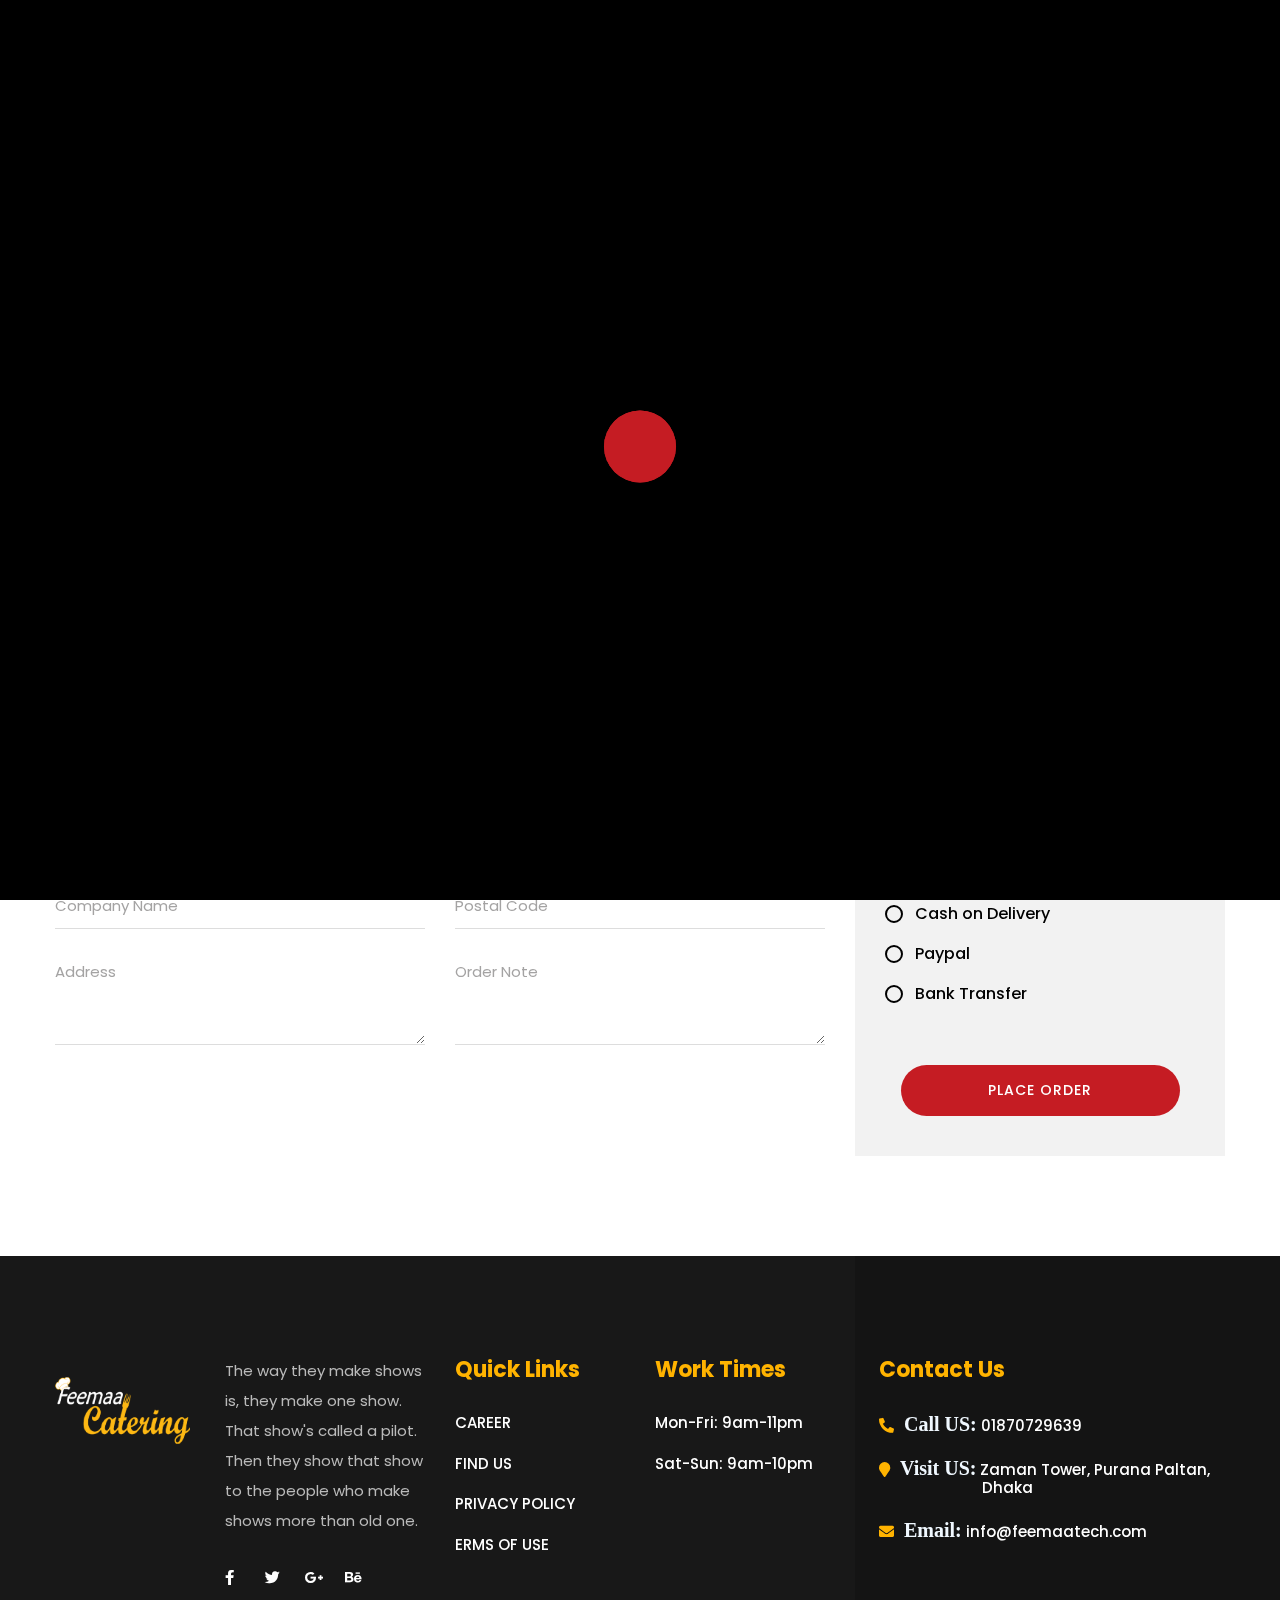
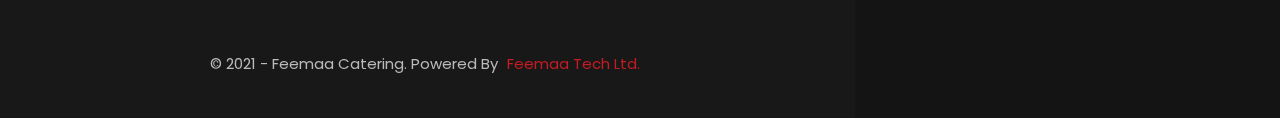
<file: checkout.html>
<!doctype html>
<html lang="en">


<!-- Mirrored from miraclestudio.design/html/deliciousa-html/checkout.html by HTTrack Website Copier/3.x [XR&CO'2014], Sat, 27 Nov 2021 06:28:30 GMT -->
<!-- Added by HTTrack --><meta http-equiv="content-type" content="text/html;charset=utf-8" /><!-- /Added by HTTrack -->
<head>
    <!-- Basic Page Needs
    ================================================== -->
    <meta charset="utf-8">
    <meta http-equiv="X-UA-Compatible" content="IE=edge">

    <!-- Specific Meta
    ================================================== -->
    <meta name="viewport" content="width=device-width, initial-scale=1, maximum-scale=1">
    <meta name="description" content="Unlimited Foods & Restaurants HTML5 Template">
    <meta name="keywords"
        content="HTML5, Template, Design, asian food, bakery, burger, cafe, chocolate, coffee, delivery, dessert, donuts, drinks, farm, fast food, food, organic, restaurant " />
    <meta name="author" content="creative-wp">

    <!-- Titles
    ================================================== -->
    <title>Restaurant|checkout</title>

    <!-- Favicons
    ================================================== -->
    <link rel="shortcut icon" href="assets/images/femlogo.jpg">
    <link rel="apple-touch-icon" sizes="72x72" href="assets/images/femlogo.jpg">
    <link rel="apple-touch-icon" sizes="114x114" href="assets/images/femlogo.jpg">

    <!-- Custom Font
    ================================================== -->
    <link
        href="https://fonts.googleapis.com/css2?family=Herr+Von+Muellerhoff&amp;family=Playfair+Display:ital,wght@0,400;0,700;1,400;1,700&amp;family=Aguafina+Script&amp;family=Poppins:wght@300;400;500;600;700&amp;family=Oswald:wght@300;400;700&amp;display=swap"
        rel="stylesheet">

    <!-- CSS
    ================================================== -->
    <link rel="stylesheet" href="assets/css/bootstrap.min.css">
    <link rel="stylesheet" href="assets/css/magnific-popup.css">
    <link rel="stylesheet" href="assets/css/owl.carousel.min.css">
    <link rel="stylesheet" href="assets/css/swiper.min.css">
    <link rel="stylesheet" href="assets/css/pagepilling.min.css">
    <link rel="stylesheet" href="assets/css/magnific-popup.css">
    <link rel="stylesheet" href="assets/css/simple-scrollbar.css">
    <link rel="stylesheet" href="assets/css/datepicker.min.css">
    <link rel="stylesheet" href="assets/css/fontawesome.all.min.css">
    <link rel="stylesheet" href="assets/css/icomoon.css">
    <link rel="stylesheet" href="assets/css/style.css">

    <script src="assets/js/modernizr.min.js"></script>
</head>

<body>
    <!--~~~~~~~~~~~~~~~~~~~~~~~~~~~~~~~~~~~~~~~
        Start Preloader
    ~~~~~~~~~~~~~~~~~~~~~~~~~~~~~~~~~~~~~~~~-->
    <div class="preloader">
        <div class="preloader-inner">
            <div class="preloader-icon">
                <span></span>
                <span></span>
            </div><!-- /preloader-icon -->
        </div><!-- /preloader-inner -->
    </div><!-- /preloader -->

    <div class="site-content">
        <!--~~~~~~~~~~~~~~~~~~~~~~~~~~~~~~~~~~~~~~~
            Start Site Header
        ~~~~~~~~~~~~~~~~~~~~~~~~~~~~~~~~~~~~~~~~-->
        <header class="site-header default-header-style header-absolute intro-element">
            <div class="header-top-area">
                <div class="container">
                    <div class="row align-items-center">
                        <div class="col-4">
                            <div class="intro-socail-share">
                                <div class="share-alt"><span class="fa fa-share-alt"></span></div>
                                <div class="socail-share">
                                    <a href="#"><span class="fab fa-facebook-f"></span></a>
                                    <a href="#"><span class="fab fa-twitter"></span></a>
                                    <a href="#"><span class="fab fa-instagram"></span></a>
                                    <a href="#"><span class="fab fa-tripadvisor"></span></a>
                                </div>
                            </div><!-- /.intro-socail-share -->
                        </div>
                        <div class="col-4">
                            <div class="site-branding">
                                <a href="index02.html">
                                    <img src="assets/images/logo/catering-logo1.png" alt="Site Logo" />
                                </a>
                            </div><!-- /.site-branding -->
                        </div>
                        <div class="col-4">
                            <div class="header-right-area">
                                <div class="intro-content-info"><span>Free Call:</span> 01870729639</div>

                                <div class="header-card-area">
                                    <a href="#">
                                        <span class="icon-paper-bag"></span>
                                        <sup>2</sup>
                                    </a>
                                    <div class="cart-list">
                                        <div class="cart-item">
                                            <div class="product-thumb">
                                                <img alt="Single product" src="assets/images/foodmenu/small/1.jpg">
                                            </div>
                                            <!--~./ product-thumb ~-->
                                            <div class="product-info">
                                                <h4 class="title">Briyani</h4>
                                                <div class="price">340<sub></sub>tk</div>
                                                <div class="icon-closed">
                                                    <a href="#"><i class="fas fa-times"></i></a>
                                                </div>
                                            </div>
                                            <!--~./ product-info ~-->
                                        </div>
                                        <!--~./ cart-item ~-->
                                        <div class="cart-item">
                                            <div class="product-thumb">
                                                <img alt="Single product" src="assets/images/foodmenu/small/2.jpg">
                                            </div>
                                            <!--~./ product-thumb ~-->
                                            <div class="product-info">
                                                <h4 class="title">Chicken Briyani</h4>
                                                <div class="price">150<sub></sub>tk</div>
                                                <div class="icon-closed">
                                                    <a href="#"><i class="fas fa-times"></i></a>
                                                </div>
                                            </div>
                                            <!--~./ product-info ~-->
                                        </div>
                                        <!--~./ cart-item ~-->
                                        <div class="cart-item">
                                            <div class="product-thumb">
                                                <img alt="Single product" src="assets/images/foodmenu/small/3.jpg">
                                            </div>
                                            <!--~./ product-thumb ~-->
                                            <div class="product-info">
                                                <h4 class="title">Beef Tehari</h4>
                                                <div class="price">210<sub></sub>tk <span>X2</span></div>
                                                <div class="icon-closed">
                                                    <a href="#"><i class="fas fa-times"></i></a>
                                                </div>
                                            </div>
                                            <!--~./ product-info ~-->
                                        </div>
                                        <!--~./ cart-item ~-->

                                        <div class="order-total">
                                            <h4 class="order">Sub Total<span class="amount">700<sup>tk</sup></span>
                                            </h4>
                                        </div>

                                        <div class="cart-btn-group">
                                            <a href="cart.html" class="btn btn-default btn-primary">view cart</a>
                                            <a href="checkout.html" class="btn btn-default">Checkout</a>
                                        </div>
                                    </div>
                                </div>
                                <!--~./ header card area ~-->

                                <div class="hamburger-menus">
                                    <span></span>
                                    <span></span>
                                    <span></span>
                                </div>
                            </div><!-- /.header-top-right-area -->
                        </div>
                    </div>
                </div>
            </div><!-- /.header-top-area -->

            <div class="navigation-area">
                <div class="container">
                    <div class="row">
                        <div class="col-12">
                            <div class="site-navigation">
                                <nav class="navigation">
                                    <div class="menu-wrapper">
                                        <div class="menu-content">
                                            <ul class="mainmenu">
                                                <li class="megamenu">
                                                    <a  href="index.html">Home</a>
                                                    
                                                </li>
                                                <li class="megamenu">
                                                    <a href="menu.html">Menu</a>
                                                   
                                                </li>
                                                <li>
                                                    <a href="reservation.html">Reservation</a>
                                                  
                                                </li>
                                                <li class="megamenu">
                                                    <a  href="media.html">Media</a>
                                                  
                                                </li>
                                               
                                                <li>
                                                    <a href="about.html">about</a>
                                                   
                                                </li>
                                                <li><a href="contact.html">contact</a></li>
                                            </ul> <!-- /.menu-list -->
                                        </div> <!-- /.hours-content-->
                                    </div><!-- /.menu-wrapper -->
                                </nav>
                            </div><!-- /.site-navigation -->
                        </div><!-- /.col-12 -->
                    </div><!-- /.row -->
                </div><!-- /.container -->
            </div><!-- /.navigation-area -->

            <div class="mobile-sidebar-menu sidebar-menu">
                <div class="overlaybg"></div>
            </div>
        </header>
        <!--~~./ end site header ~~-->
        <!--~~~ Sticky Header ~~~-->
        <div id="sticky-header"></div>
        <!--~./ end sticky header ~-->

        <!--~~~~~~~~~~~~~~~~~~~~~~~~~~~~~~~~~~~~~~~
            Start Page Title Area
        ~~~~~~~~~~~~~~~~~~~~~~~~~~~~~~~~~~~~~~~~-->
        <div class="page-title-area bg-image bg-parallax2"
            style="background-image:url('assets/images/header/header1.jpg')">
            <div class="container">
                <div class="row">
                    <div class="col-12">
                        <div class="page-header-content text-center">
                            <div class="page-header-caption">
                                <h2 class="page-title">Checkout</h2>
                            </div>
                            <div class="breadcrumb-area">
                                <ol class="breadcrumb">
                                    <li class="breadcrumb-item"><a href="index.html">Home</a></li>
                                    <li class="breadcrumb-item active">Checkout</li>
                                </ol>
                            </div>
                            <!--~~./ breadcrumb-area ~~-->
                        </div>
                        <!--~~./ page-header-content ~~-->
                    </div>
                </div>
            </div>
            <!--~~./ end container ~~-->
        </div>
        <!--~~./ end page title area ~~-->

        <!--~~~~~~~~~~~~~~~~~~~~~~~~~~~~~~~~~~~~~~~
            Start Shopping Checkout Section
        ~~~~~~~~~~~~~~~~~~~~~~~~~~~~~~~~~~~~~~~-->
        <div class="shopping-checkout-section ptb-100">
            <div class="container ml-t-5">
                <div class="row">
                    <div class="col-lg-4 col-md-6">
                        <div class="checkout-form-row">
                            <h3 class="heading-medium">Billing Details</h3>
                            <div class="form-group">
                                <input type="text" class="form-controllar" placeholder="First Name">
                            </div>
                            <div class="form-group">
                                <input type="text" class="form-controllar" placeholder="Last Name">
                            </div>
                            <div class="form-group">
                                <input type="text" class="form-controllar" placeholder="Phone Number">
                            </div>
                            <div class="form-group">
                                <input type="email" class="form-controllar" placeholder="E-mail Address">
                            </div>
                            <div class="form-group">
                                <input type="text" class="form-controllar" placeholder="Company Name">
                            </div>
                            <div class="form-group">
                                <textarea class="form-controllar" placeholder="Address"></textarea>
                            </div>
                        </div>
                    </div>
                    <!--~~./ end checkout form row ~~-->

                    <div class="col-lg-4 col-md-6">
                        <div class="checkout-form-row">
                            <h3 class="heading-medium">Shipping Details</h3>
                            <div class="form-group">
                                <select name="country" class="country select-custom">
                                    <option>Country</option>
                                    <option>Afghanistan</option>
                                    <option>Albania</option>
                                    <option>Algeria</option>
                                    <option>American Samoa</option>
                                    <option>Andorra</option>
                                    <option>Angola</option>
                                    <option>Anguilla</option>
                                    <option>Antarctica</option>
                                    <option>Antigua and Barbuda</option>
                                    <option>Argentina</option>
                                    <option>Armenia</option>
                                    <option>Aruba</option>
                                    <option>Australia</option>
                                    <option>Austria</option>
                                    <option>Azerbaijan</option>
                                    <option>Bahamas</option>
                                    <option>Bahrain</option>
                                    <option>Bangladesh</option>
                                    <option>Barbados</option>
                                    <option>Belarus</option>
                                    <option>Belgium</option>
                                    <option>Belize</option>
                                    <option>Benin</option>
                                    <option>Bermuda</option>
                                    <option>Bhutan</option>
                                    <option>Bolivia</option>
                                    <option>Bosnia and Herzegovina</option>
                                    <option>Botswana</option>
                                    <option>Bouvet Island</option>
                                    <option>Brazil</option>
                                    <option>British Indian Ocean Territory</option>
                                    <option>Brunei Darussalam</option>
                                    <option>Bulgaria</option>
                                </select>
                            </div>
                            <div class="form-group">
                                <select name="state" class="country select-custom">
                                    <option value="">State</option>
                                    <option value="Alabama">Alabama</option>
                                    <option value="Alaska">Alaska</option>
                                    <option value="Arizona">Arizona</option>
                                    <option value="Arkansas">Arkansas</option>
                                    <option value="California">California</option>
                                    <option value="Colorado">Colorado</option>
                                    <option value="Connecticut">Connecticut</option>
                                    <option value="Delaware">Delaware</option>
                                    <option value="Florida">Florida</option>
                                    <option value="Georgia">Georgia</option>
                                    <option value="Hawaii">Hawaii</option>
                                    <option value="Idaho">Idaho</option>
                                    <option value="Illinois">Illinois</option>
                                    <option value="Indiana">Indiana</option>
                                    <option value="Iowa">Iowa</option>
                                </select>
                            </div>
                            <div class="form-group">
                                <select name="city" class="city select-custom">
                                    <option value="">City</option>
                                    <option value="Alabama">Alabama</option>
                                    <option value="Alaska">Alaska</option>
                                    <option value="Arizona">Arizona</option>
                                    <option value="Arkansas">Arkansas</option>
                                    <option value="California">California</option>
                                    <option value="Colorado">Colorado</option>
                                    <option value="Connecticut">Connecticut</option>
                                    <option value="Delaware">Delaware</option>
                                    <option value="Florida">Florida</option>
                                    <option value="Georgia">Georgia</option>
                                    <option value="Hawaii">Hawaii</option>
                                    <option value="Idaho">Idaho</option>
                                    <option value="Illinois">Illinois</option>
                                    <option value="Indiana">Indiana</option>
                                    <option value="Iowa">Iowa</option>
                                </select>
                            </div>
                            <div class="form-group">
                                <input type="text" class="form-controllar" placeholder="Zip Code">
                            </div>
                            <div class="form-group">
                                <input type="text" class="form-controllar" placeholder="Postal Code">
                            </div>
                            <div class="form-group">
                                <textarea class="form-controllar" placeholder="Order Note"></textarea>
                            </div>
                        </div>
                    </div>
                    <!--~~./ end checkout form row ~~-->

                    <div class="col-lg-4">
                        <div class="checkout-form-row">
                            <h3 class="heading-medium">Payment Options</h3>
                            <div class="cart-total-area">
                                <div class="cart-total-info">
                                    <ul class="list">
                                        <li class="cart-subtotal"><span>Sub Total</span> <strong>700 tk</strong></li>
                                        <li class="order-shipping"><span>Shipping & Handling </span>
                                            <strong>10 tk</strong></li>
                                        <li class="vat"><span>VAT 5% </span> <strong>70 tk</strong></li>
                                    </ul>
                                    <h3 class="cart-total-amount"><span>order total</span> <span
                                            class="amount">780 tk</span></h3>
                                </div>
                                <div class="payment-method">
                                    <div class="form-group">
                                        <input checked="" name="payment-method" id="paypal" type="radio">
                                        <label class="payment-radio" for="paypal">Credit Card</label>
                                    </div>
                                    <div class="form-group">
                                        <input name="payment-method" id="visa" type="radio">
                                        <label class="payment-radio" for="visa">Cash on Delivery</label>
                                    </div>
                                    <div class="form-group">
                                        <input name="payment-method" id="mastercard" type="radio">
                                        <label class="payment-radio" for="mastercard">Paypal</label>
                                    </div>
                                    <div class="form-group">
                                        <input name="payment-method" id="direct-bank" type="radio">
                                        <label class="payment-radio" for="direct-bank">Bank Transfer</label>
                                    </div>
                                </div>
                                <div class="text-center">
                                    <button type="submit" class="btn btn-default">Place Order</button>
                                </div>
                            </div>
                        </div>
                    </div>
                    <!--~~./ end checkout form row ~~-->
                </div>
            </div>
        </div>
        <!--~./ end shopping checkout section ~-->

        <!--~~~~~~~~~~~~~~~~~~~~~~~~~~~~~~~~~~~~~~~
            Start SITE FOOTER
        ~~~~~~~~~~~~~~~~~~~~~~~~~~~~~~~~~~~~~~~-->
        <footer class="site-footer footer-default-style bg-soft-black">
            <!--~~~~~~~~~~~~~~~~~~~~~~~~~~~~~~~~~~~~~~~
                Start Footer Widget Area
            ~~~~~~~~~~~~~~~~~~~~~~~~~~~~~~~~~~~~~~~-->
            <div class="footer-widget-area ptb-100">
                <div class="container ml-b-60">
                    <div class="row justify-content-between">
                        <!--~~~~~ Start Widget About Footer ~~~~~-->
                        <div class="col-lg-4">
                            <aside class="widget bt-about-footer-widget">
                                <div class="widget-content">
                                    <div class="about-logo">
                                        <a href="index-2.html"><img src="assets/images/logo/catering-logo1.png"
                                                alt="Logo"></a>
                                    </div>
                                    <div class="about-info">
                                        <p>The way they make shows is, they make one show. That show's called a pilot.
                                            Then they show that show to the people who make shows more than old one.</p>
                                        <div class="social-status">
                                            <a href="#"><span class="fab fa-facebook-f"></span></a>
                                            <a href="#"><span class="fab fa-twitter"></span></a>
                                            <a href="#"><span class="fab fa-google-plus-g"></span></a>
                                            <a href="#"><span class="fab fa-behance"></span></a>
                                        </div>
                                    </div>
                                </div>
                            </aside>
                        </div>
                        <!--~./ end about footer widget ~-->

                        <!--~~~~~ Start Widget Links ~~~~~-->
                        <div class="col-lg-2">
                            <aside class="widget widget_links">
                                <div class="widget-content">
                                    <h2 class="widget-title" style="color: rgb(255, 179, 0);">Quick Links</h2>
                                    <ul>
                                        <li><a href="#">CAREER</a></li>
                                        <li><a href="#">FIND US</a></li>
                                        <li><a href="#">PRIVACY POLICY</a></li>
                                        <li><a href="#">ERMS OF USE</a></li>
                                    </ul>
                                </div>
                            </aside>
                        </div>
                        <!--~./ end links widget ~-->
                        <!--~~~~~ Start Widget Links ~~~~~-->
                        <div class="col-lg-2">
                            <aside class="widget widget_links">
                                <div class="widget-content">
                                    <h2 class="widget-title" style="color: rgb(255, 179, 0);">Work Times</h2>
                                    <ul>
                                        <li><a href="#">Mon-Fri: 9am-11pm</a></li>
                                        <li><a href="#">Sat-Sun: 9am-10pm</a></li>
                                       
                                        
                                    </ul>
                                </div>
                            </aside>
                        </div>
                        <!--~./ end links widget ~-->
						<!--~~~~~ Start Widget Links ~~~~~-->
                        <div class="col-lg-4">
                            <aside class="widget widget_links">
                                <div class="widget-content ml-4">
                                    <h2 class="widget-title" style="color: rgb(255, 179, 0);">Contact Us</h2>
                                    <ul>
                                        <li><a href="#"><i class="fas fa-phone-alt" style="color: rgb(255, 179, 0);"><span style="font-size: 20px;color: aliceblue;margin-left: 10px;">Call US: </span></i>   01870729639</a></li>
                                        <li><a href="#"><i class="fa fa-map-marker" style="color: rgb(255, 179, 0);"><span style="font-size: 20px;color: aliceblue;margin-left: 10px;">Visit US: </span></i> Zaman Tower, Purana Paltan, <span style="margin-left: 103px;">Dhaka</span></a></li>
                                        <li><a href="#"><i class="fa fa-envelope" style="color: rgb(255, 179, 0);"><span style="font-size: 20px;color: aliceblue;margin-left: 10px;">Email: </span></i>  info@feemaatech.com</a></li>
                                        
                                    </ul>
                                </div>
                            </aside>
                        </div>
                        <!--~./ end links widget ~-->

                        <div class="copyright-text ">
							<p style="margin-left: 170px
							;">
								© 2021 - Feemaa Catering. Powered By
								<a href="#0">Feemaa Tech Ltd.</a>
							</p>
						</div>
                    </div>
                </div>
            </div>
            <!--~./ end footer widgets area ~-->
        </footer>
        <!--~./ end site footer ~-->

    </div>
    <!--~~./ end site content ~~-->

    <!-- All The JS Files
    ================================================== -->
    <script src="assets/js/jquery.js"></script>
    <script src="assets/js/popper.min.js"></script>
    <script src="assets/js/bootstrap.min.js"></script>
    <script src="assets/js/imagesloaded.pkgd.min.js"></script>
    <script src="assets/js/jquery.validate.min.js"></script>
    <script src="assets/js/theia-sticky-sidebar.min.js"></script>
    <script src="assets/js/ResizeSensor.min.js"></script>
    <script src="assets/js/owl.carousel.min.js"></script>
    <script src="assets/js/swiper.min.js"></script>
    <script src="assets/js/pagepilling.min.js"></script>
    <script src="assets/js/jarallax.min.js"></script>
    <script src="assets/js/masonry.pkgd.min.js"></script>
    <script src="assets/js/jquery.fitvids.js"></script>
    <script src="assets/js/jquery.magnific-popup.min.js"></script>
    <script src="assets/js/simple-scrollbar.min.js"></script>
    <script src="assets/js/scrolla.jquery.min.js"></script>
    <script src="assets/js/wan-spinner.js"></script>
    <script src="assets/js/jquery.nice-select.min.js"></script>
    <script src="assets/js/kinetic.js"></script>
    <script src="assets/js/jquery.final-countdown.min.js"></script>
    <script src="assets/js/datepicker.min.js"></script>
    <script src="assets/js/main.js"></script><!-- main-js -->
</body>


<!-- Mirrored from miraclestudio.design/html/deliciousa-html/checkout.html by HTTrack Website Copier/3.x [XR&CO'2014], Sat, 27 Nov 2021 06:28:30 GMT -->
</html>
</file>
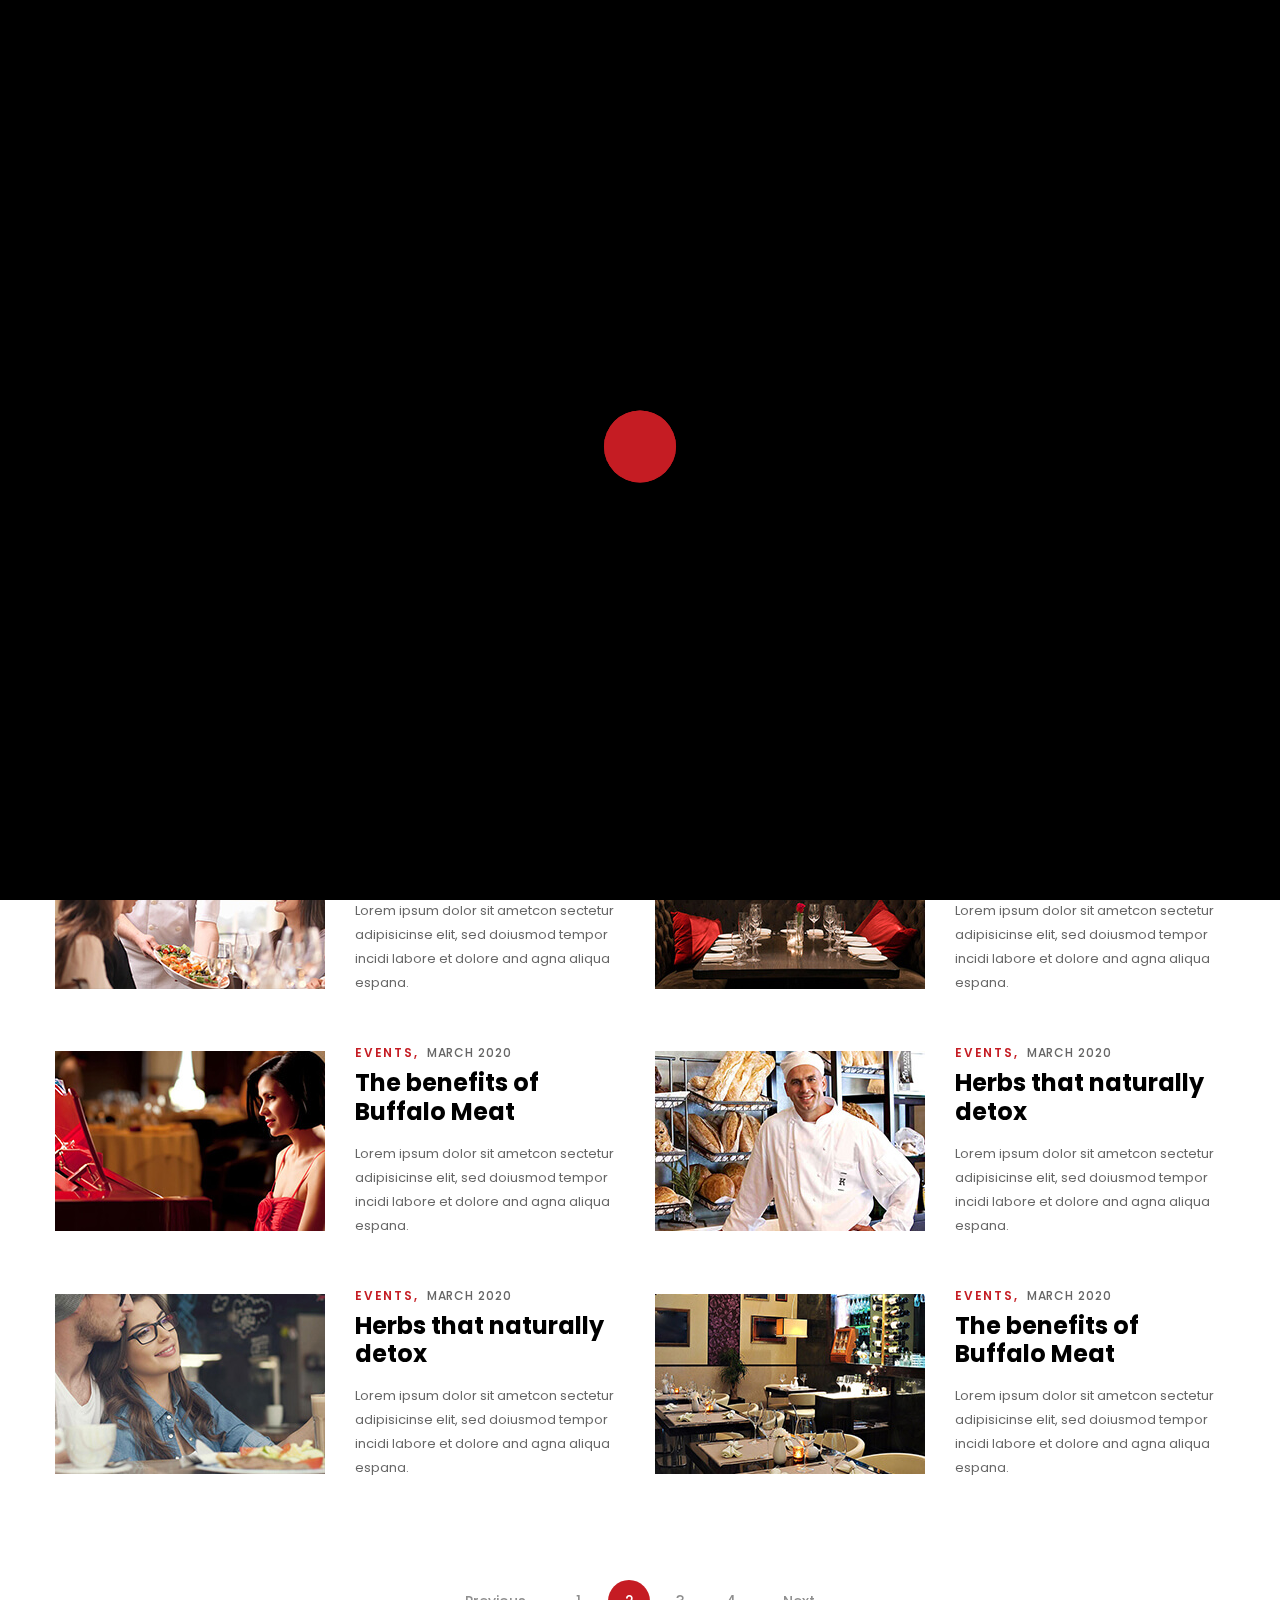
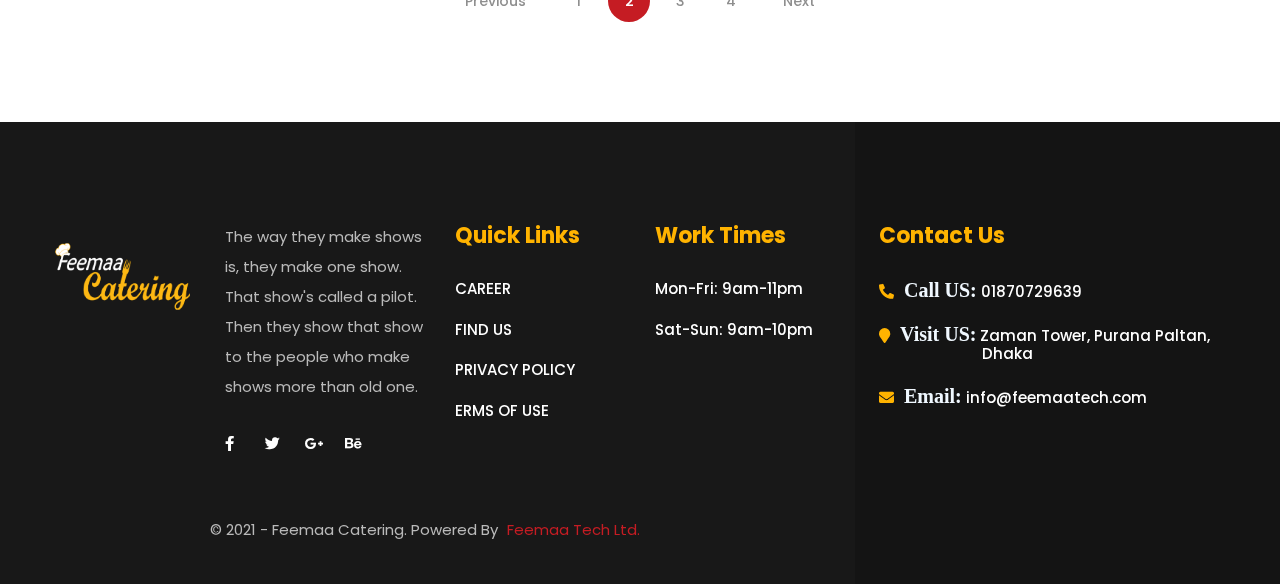
<file: media.html>
<!doctype html>
<html lang="zxx">


<!-- Mirrored from miraclestudio.design/html/deliciousa-html/blog-list.html by HTTrack Website Copier/3.x [XR&CO'2014], Sat, 27 Nov 2021 06:28:34 GMT -->
<!-- Added by HTTrack --><meta http-equiv="content-type" content="text/html;charset=utf-8" /><!-- /Added by HTTrack -->
<head>
    <!-- Basic Page Needs
    ================================================== -->
    <meta charset="utf-8">
    <meta http-equiv="X-UA-Compatible" content="IE=edge">

    <!-- Specific Meta
    ================================================== -->
    <meta name="viewport" content="width=device-width, initial-scale=1, maximum-scale=1">
    <meta name="description" content="Unlimited Foods & Restaurants HTML5 Template">
    <meta name="keywords"
        content="HTML5, Template, Design, asian food, bakery, burger, cafe, chocolate, coffee, delivery, dessert, donuts, drinks, farm, fast food, food, organic, restaurant " />
    <meta name="author" content="creative-wp">

    <!-- Titles
    ================================================== -->
    <title>Restaurant|Media</title>

    <!-- Favicons
    ================================================== -->
    <link rel="shortcut icon" href="assets/images/femlogo.jpg">
    <link rel="apple-touch-icon" sizes="72x72" href="assets/images/femlogo.jpg">
    <link rel="apple-touch-icon" sizes="114x114" href="assets/images/femlogo.jpg">

    <!-- Custom Font
    ================================================== -->
    <link
        href="https://fonts.googleapis.com/css2?family=Herr+Von+Muellerhoff&amp;family=Playfair+Display:ital,wght@0,400;0,700;1,400;1,700&amp;family=Aguafina+Script&amp;family=Poppins:wght@300;400;500;600;700&amp;family=Oswald:wght@300;400;700&amp;display=swap"
        rel="stylesheet">

    <!-- CSS
    ================================================== -->
    <link rel="stylesheet" href="assets/css/bootstrap.min.css">
    <link rel="stylesheet" href="assets/css/magnific-popup.css">
    <link rel="stylesheet" href="assets/css/owl.carousel.min.css">
    <link rel="stylesheet" href="assets/css/swiper.min.css">
    <link rel="stylesheet" href="assets/css/pagepilling.min.css">
    <link rel="stylesheet" href="assets/css/magnific-popup.css">
    <link rel="stylesheet" href="assets/css/simple-scrollbar.css">
    <link rel="stylesheet" href="assets/css/datepicker.min.css">
    <link rel="stylesheet" href="assets/css/fontawesome.all.min.css">
    <link rel="stylesheet" href="assets/css/icomoon.css">
    <link rel="stylesheet" href="assets/css/style.css">

    <script src="assets/js/modernizr.min.js"></script>
</head>

<body>
    <!--~~~~~~~~~~~~~~~~~~~~~~~~~~~~~~~~~~~~~~~
        Start Preloader
    ~~~~~~~~~~~~~~~~~~~~~~~~~~~~~~~~~~~~~~~~-->
    <div class="preloader">
        <div class="preloader-inner">
            <div class="preloader-icon">
                <span></span>
                <span></span>
            </div><!-- /preloader-icon -->
        </div><!-- /preloader-inner -->
    </div><!-- /preloader -->

    <div class="site-content">
        <!--~~~~~~~~~~~~~~~~~~~~~~~~~~~~~~~~~~~~~~~
            Start Site Header
        ~~~~~~~~~~~~~~~~~~~~~~~~~~~~~~~~~~~~~~~~-->
        <header class="site-header default-header-style header-absolute intro-element">
            <div class="header-top-area">
                <div class="container">
                    <div class="row align-items-center">
                        <div class="col-4">
                            <div class="intro-socail-share">
                                <div class="share-alt"><span class="fa fa-share-alt"></span></div>
                                <div class="socail-share">
                                    <a href="#"><span class="fab fa-facebook-f"></span></a>
                                    <a href="#"><span class="fab fa-twitter"></span></a>
                                    <a href="#"><span class="fab fa-instagram"></span></a>
                                    <a href="#"><span class="fab fa-tripadvisor"></span></a>
                                </div>
                            </div><!-- /.intro-socail-share -->
                        </div>
                        <div class="col-4">
                            <div class="site-branding">
                                <a href="index02.html">
                                    <img src="assets/images/logo/catering-logo1.png" alt="Site Logo" />
                                </a>
                            </div><!-- /.site-branding -->
                        </div>
                        <div class="col-4">
                            <div class="header-right-area">
                                <div class="intro-content-info"><span>Free Call:</span> 01870729639</div>

                                <div class="header-card-area">
                                    <a href="#">
                                        <span class="icon-paper-bag"></span>
                                        <sup>2</sup>
                                    </a>
                                    <div class="cart-list">
                                        <div class="cart-item">
                                            <div class="product-thumb">
                                                <img alt="Single product" src="assets/images/foodmenu/small/1.jpg">
                                            </div>
                                            <!--~./ product-thumb ~-->
                                            <div class="product-info">
                                                <h4 class="title">Briyani</h4>
                                                <div class="price">340<sub></sub>tk</div>
                                                <div class="icon-closed">
                                                    <a href="#"><i class="fas fa-times"></i></a>
                                                </div>
                                            </div>
                                            <!--~./ product-info ~-->
                                        </div>
                                        <!--~./ cart-item ~-->
                                        <div class="cart-item">
                                            <div class="product-thumb">
                                                <img alt="Single product" src="assets/images/foodmenu/small/2.jpg">
                                            </div>
                                            <!--~./ product-thumb ~-->
                                            <div class="product-info">
                                                <h4 class="title">Chicken Briyani</h4>
                                                <div class="price">150<sub></sub>tk</div>
                                                <div class="icon-closed">
                                                    <a href="#"><i class="fas fa-times"></i></a>
                                                </div>
                                            </div>
                                            <!--~./ product-info ~-->
                                        </div>
                                        <!--~./ cart-item ~-->
                                        <div class="cart-item">
                                            <div class="product-thumb">
                                                <img alt="Single product" src="assets/images/foodmenu/small/3.jpg">
                                            </div>
                                            <!--~./ product-thumb ~-->
                                            <div class="product-info">
                                                <h4 class="title">Beef Tehari</h4>
                                                <div class="price">210<sub></sub>tk <span>X2</span></div>
                                                <div class="icon-closed">
                                                    <a href="#"><i class="fas fa-times"></i></a>
                                                </div>
                                            </div>
                                            <!--~./ product-info ~-->
                                        </div>
                                        <!--~./ cart-item ~-->

                                        <div class="order-total">
                                            <h4 class="order">Sub Total<span class="amount">700<sup>tk</sup></span>
                                            </h4>
                                        </div>

                                        <div class="cart-btn-group">
                                            <a href="cart.html" class="btn btn-default btn-primary">view cart</a>
                                            <a href="checkout.html" class="btn btn-default">Checkout</a>
                                        </div>
                                    </div>
                                </div>
                                <!--~./ header card area ~-->

                                <div class="hamburger-menus">
                                    <span></span>
                                    <span></span>
                                    <span></span>
                                </div>
                            </div><!-- /.header-top-right-area -->
                        </div>
                    </div>
                </div>
            </div><!-- /.header-top-area -->

            <div class="navigation-area">
                <div class="container">
                    <div class="row">
                        <div class="col-12">
                            <div class="site-navigation">
                                <nav class="navigation">
                                    <div class="menu-wrapper">
                                        <div class="menu-content">
                                            <ul class="mainmenu">
                                                <li class="megamenu">
                                                    <a href="index.html">Home</a>
                                                    
                                                </li>
                                                <li class="megamenu">
                                                    <a href="menu.html">Menu</a>
                                                   
                                                </li>
                                                <li>
                                                    <a href="reservation.html">Reservation</a>
                                                  
                                                </li>
                                                <li class="megamenu">
                                                    <a class="active" href="media.html">Media</a>
                                                  
                                                </li>
                                               
                                                <li>
                                                    <a href="about.html">about</a>
                                                   
                                                </li>
                                                <li><a href="contact.html">contact</a></li>
                                            </ul> <!-- /.menu-list -->
                                        </div> <!-- /.hours-content-->
                                    </div><!-- /.menu-wrapper -->
                                </nav>
                            </div><!-- /.site-navigation -->
                        </div><!-- /.col-12 -->
                    </div><!-- /.row -->
                </div><!-- /.container -->
            </div><!-- /.navigation-area -->

            <div class="mobile-sidebar-menu sidebar-menu">
                <div class="overlaybg"></div>
            </div>
        </header>
        <!--~~./ end site header ~~-->
        <!--~~~ Sticky Header ~~~-->
        <div id="sticky-header"></div>
        <!--~./ end sticky header ~-->

        <!--~~~~~~~~~~~~~~~~~~~~~~~~~~~~~~~~~~~~~~~
            Start Page Title Area
        ~~~~~~~~~~~~~~~~~~~~~~~~~~~~~~~~~~~~~~~~-->
        <div class="page-title-area bg-image bg-parallax2"
            style="background-image:url('assets/images/header/header1.jpg')">
            <div class="container">
                <div class="row">
                    <div class="col-12">
                        <div class="page-header-content text-center">
                            <div class="page-header-caption">
                                <h2 class="page-title">Media List</h2>
                            </div>
                            <div class="breadcrumb-area">
                                <ol class="breadcrumb">
                                    <li class="breadcrumb-item"><a href="index.html">Home</a></li>
                                    <li class="breadcrumb-item active">Media</li>
                                </ol>
                            </div>
                            <!--~~./ breadcrumb-area ~~-->
                        </div>
                        <!--~~./ page-header-content ~~-->
                    </div>
                </div>
            </div>
            <!--~~./ end container ~~-->
        </div>
        <!--~~./ end page title area ~~-->


        <!--~~~~~~~~~~~~~~~~~~~~~~~~~~~~~~~~~~~~~~~
            Start Blog Page Block
        ~~~~~~~~~~~~~~~~~~~~~~~~~~~~~~~~~~~~~~~~-->
        <div class="blog-page-block ptb-100">
            <div class="container">
                <!-- Content Row -->
                <div class="row justify-content-center">
                    <div class="col-12">
                        <!-- Blog Items -->
                        <div class="blog-latest-items row">
                            <div class="col-lg-6">
                                <article class="post post-list">
                                    <figure class="post-thumb">
                                        <a href="blog-single.html">
                                            <img src="assets/images/blog/post/list/post1.jpg" alt="Blog Image" />
                                        </a>
                                    </figure><!-- /.post-thumb -->
                                    <div class="post-details">
                                        <div class="entry-meta-content">
                                            <div class="entry-cat">
                                                <a href="#">events</a>
                                            </div>
                                            <!--./ entry-date -->
                                            <div class="entry-date">
                                                <span>March 2020</span>
                                            </div>
                                            <!--./ entry-date -->
                                        </div>
                                        <!--./ entry-meta-content -->
                                        <h2 class="entry-title"><a href="blog-single.html">The benefits of Buffalo
                                                Meat</a></h2><!-- /.entry-title -->
                                        <div class="entry-content">
                                            <p>Lorem ipsum dolor sit ametcon sectetur adipisicinse elit, sed doiusmod
                                                tempor incidi labore et dolore and agna aliqua espana. </p>
                                        </div>
                                    </div><!-- /.post-details -->
                                </article><!-- /.post -->
                            </div>
                            <div class="col-lg-6">
                                <article class="post post-list">
                                    <figure class="post-thumb">
                                        <a href="blog-single.html">
                                            <img src="assets/images/blog/post/list/post2.jpg" alt="Blog Image" />
                                        </a>
                                    </figure><!-- /.post-thumb -->
                                    <div class="post-details">
                                        <div class="entry-meta-content">
                                            <div class="entry-cat">
                                                <a href="#">events</a>
                                            </div>
                                            <!--./ entry-date -->
                                            <div class="entry-date">
                                                <span>March 2020</span>
                                            </div>
                                            <!--./ entry-date -->
                                        </div>
                                        <!--./ entry-meta-content -->
                                        <h2 class="entry-title"><a href="blog-single.html">Herbs that naturally
                                                detox</a></h2><!-- /.entry-title -->
                                        <div class="entry-content">
                                            <p>Lorem ipsum dolor sit ametcon sectetur adipisicinse elit, sed doiusmod
                                                tempor incidi labore et dolore and agna aliqua espana. </p>
                                        </div>
                                    </div><!-- /.post-details -->
                                </article><!-- /.post -->
                            </div>
                            <div class="col-lg-6">
                                <article class="post post-list">
                                    <figure class="post-thumb">
                                        <a href="blog-single.html">
                                            <img src="assets/images/blog/post/list/post3.jpg" alt="Blog Image" />
                                        </a>
                                    </figure><!-- /.post-thumb -->
                                    <div class="post-details">
                                        <div class="entry-meta-content">
                                            <div class="entry-cat">
                                                <a href="#">events</a>
                                            </div>
                                            <!--./ entry-date -->
                                            <div class="entry-date">
                                                <span>March 2020</span>
                                            </div>
                                            <!--./ entry-date -->
                                        </div>
                                        <!--./ entry-meta-content -->
                                        <h2 class="entry-title"><a href="blog-single.html">Herbs that naturally
                                                detox</a></h2><!-- /.entry-title -->
                                        <div class="entry-content">
                                            <p>Lorem ipsum dolor sit ametcon sectetur adipisicinse elit, sed doiusmod
                                                tempor incidi labore et dolore and agna aliqua espana. </p>
                                        </div>
                                    </div><!-- /.post-details -->
                                </article><!-- /.post -->
                            </div>
                            <div class="col-lg-6">
                                <article class="post post-list">
                                    <figure class="post-thumb">
                                        <a href="blog-single.html">
                                            <img src="assets/images/blog/post/list/post4.jpg" alt="Blog Image" />
                                        </a>
                                    </figure><!-- /.post-thumb -->
                                    <div class="post-details">
                                        <div class="entry-meta-content">
                                            <div class="entry-cat">
                                                <a href="#">events</a>
                                            </div>
                                            <!--./ entry-date -->
                                            <div class="entry-date">
                                                <span>March 2020</span>
                                            </div>
                                            <!--./ entry-date -->
                                        </div>
                                        <!--./ entry-meta-content -->
                                        <h2 class="entry-title"><a href="blog-single.html">The benefits of Buffalo
                                                Meat</a></h2><!-- /.entry-title -->
                                        <div class="entry-content">
                                            <p>Lorem ipsum dolor sit ametcon sectetur adipisicinse elit, sed doiusmod
                                                tempor incidi labore et dolore and agna aliqua espana. </p>
                                        </div>
                                    </div><!-- /.post-details -->
                                </article><!-- /.post -->
                            </div>
                            <div class="col-lg-6">
                                <article class="post post-list">
                                    <figure class="post-thumb">
                                        <a href="blog-single.html">
                                            <img src="assets/images/blog/post/list/post5.jpg" alt="Blog Image" />
                                        </a>
                                    </figure><!-- /.post-thumb -->
                                    <div class="post-details">
                                        <div class="entry-meta-content">
                                            <div class="entry-cat">
                                                <a href="#">events</a>
                                            </div>
                                            <!--./ entry-date -->
                                            <div class="entry-date">
                                                <span>March 2020</span>
                                            </div>
                                            <!--./ entry-date -->
                                        </div>
                                        <!--./ entry-meta-content -->
                                        <h2 class="entry-title"><a href="blog-single.html">The benefits of Buffalo
                                                Meat</a></h2><!-- /.entry-title -->
                                        <div class="entry-content">
                                            <p>Lorem ipsum dolor sit ametcon sectetur adipisicinse elit, sed doiusmod
                                                tempor incidi labore et dolore and agna aliqua espana. </p>
                                        </div>
                                    </div><!-- /.post-details -->
                                </article><!-- /.post -->
                            </div>
                            <div class="col-lg-6">
                                <article class="post post-list">
                                    <figure class="post-thumb">
                                        <a href="blog-single.html">
                                            <img src="assets/images/blog/post/list/post6.jpg" alt="Blog Image" />
                                        </a>
                                    </figure><!-- /.post-thumb -->
                                    <div class="post-details">
                                        <div class="entry-meta-content">
                                            <div class="entry-cat">
                                                <a href="#">events</a>
                                            </div>
                                            <!--./ entry-date -->
                                            <div class="entry-date">
                                                <span>March 2020</span>
                                            </div>
                                            <!--./ entry-date -->
                                        </div>
                                        <!--./ entry-meta-content -->
                                        <h2 class="entry-title"><a href="blog-single.html">Herbs that naturally
                                                detox</a></h2><!-- /.entry-title -->
                                        <div class="entry-content">
                                            <p>Lorem ipsum dolor sit ametcon sectetur adipisicinse elit, sed doiusmod
                                                tempor incidi labore et dolore and agna aliqua espana. </p>
                                        </div>
                                    </div><!-- /.post-details -->
                                </article><!-- /.post -->
                            </div>

                            <div class="col-lg-6">
                                <article class="post post-list">
                                    <figure class="post-thumb">
                                        <a href="blog-single.html">
                                            <img src="assets/images/blog/post/list/post7.jpg" alt="Blog Image" />
                                        </a>
                                    </figure><!-- /.post-thumb -->
                                    <div class="post-details">
                                        <div class="entry-meta-content">
                                            <div class="entry-cat">
                                                <a href="#">events</a>
                                            </div>
                                            <!--./ entry-date -->
                                            <div class="entry-date">
                                                <span>March 2020</span>
                                            </div>
                                            <!--./ entry-date -->
                                        </div>
                                        <!--./ entry-meta-content -->
                                        <h2 class="entry-title"><a href="blog-single.html">Herbs that naturally
                                                detox</a></h2><!-- /.entry-title -->
                                        <div class="entry-content">
                                            <p>Lorem ipsum dolor sit ametcon sectetur adipisicinse elit, sed doiusmod
                                                tempor incidi labore et dolore and agna aliqua espana. </p>
                                        </div>
                                    </div><!-- /.post-details -->
                                </article><!-- /.post -->
                            </div>

                            <div class="col-lg-6">
                                <article class="post post-list">
                                    <figure class="post-thumb">
                                        <a href="blog-single.html">
                                            <img src="assets/images/blog/post/list/post8.jpg" alt="Blog Image" />
                                        </a>
                                    </figure><!-- /.post-thumb -->
                                    <div class="post-details">
                                        <div class="entry-meta-content">
                                            <div class="entry-cat">
                                                <a href="#">events</a>
                                            </div>
                                            <!--./ entry-date -->
                                            <div class="entry-date">
                                                <span>March 2020</span>
                                            </div>
                                            <!--./ entry-date -->
                                        </div>
                                        <!--./ entry-meta-content -->
                                        <h2 class="entry-title"><a href="blog-single.html">The benefits of Buffalo
                                                Meat</a></h2><!-- /.entry-title -->
                                        <div class="entry-content">
                                            <p>Lorem ipsum dolor sit ametcon sectetur adipisicinse elit, sed doiusmod
                                                tempor incidi labore et dolore and agna aliqua espana. </p>
                                        </div>
                                    </div><!-- /.post-details -->
                                </article><!-- /.post -->
                            </div>
                        </div><!-- /.blog-latest-items -->

                        <!--~~~~~ Start Paging Navigation ~~~~~-->
                        <nav class="paging-navigation pagination-center pd-t-50">
                            <ul class="nav-links">
                                <li class="nav-previous">
                                    <!-- disabled class add when no pagination -->
                                    <a href="#">Previous</a>
                                </li>
                                <li><a href="#">1</a></li>
                                <li class="active"><a href="#" class="page-numbers">2</a></li>
                                <li><a href="#" class="page-numbers">3</a></li>
                                <li><a href="#" class="page-numbers">4</a></li>
                                <li class="nav-next">
                                    <a href="#">Next</a>
                                </li>
                            </ul>
                        </nav>
                        <!--~./ end paging navigation ~-->
                    </div><!--  /.col-lg-8 -->
                </div><!--  /.row -->
            </div><!--  /.container -->
        </div>
        <!--~~./ end blog page ~~-->

        <!--~~~~~~~~~~~~~~~~~~~~~~~~~~~~~~~~~~~~~~~
            Start SITE FOOTER
        ~~~~~~~~~~~~~~~~~~~~~~~~~~~~~~~~~~~~~~~-->
        <footer class="site-footer footer-default-style bg-soft-black">
            <!--~~~~~~~~~~~~~~~~~~~~~~~~~~~~~~~~~~~~~~~
                Start Footer Widget Area
            ~~~~~~~~~~~~~~~~~~~~~~~~~~~~~~~~~~~~~~~-->
            <div class="footer-widget-area ptb-100">
                <div class="container ml-b-60">
                    <div class="row justify-content-between">
                        <!--~~~~~ Start Widget About Footer ~~~~~-->
                        <div class="col-lg-4">
                            <aside class="widget bt-about-footer-widget">
                                <div class="widget-content">
                                    <div class="about-logo">
                                        <a href="index-2.html"><img src="assets/images/logo/catering-logo1.png"
                                                alt="Logo"></a>
                                    </div>
                                    <div class="about-info">
                                        <p>The way they make shows is, they make one show. That show's called a pilot.
                                            Then they show that show to the people who make shows more than old one.</p>
                                        <div class="social-status">
                                            <a href="#"><span class="fab fa-facebook-f"></span></a>
                                            <a href="#"><span class="fab fa-twitter"></span></a>
                                            <a href="#"><span class="fab fa-google-plus-g"></span></a>
                                            <a href="#"><span class="fab fa-behance"></span></a>
                                        </div>
                                    </div>
                                </div>
                            </aside>
                        </div>
                        <!--~./ end about footer widget ~-->

                        <!--~~~~~ Start Widget Links ~~~~~-->
                        <div class="col-lg-2">
                            <aside class="widget widget_links">
                                <div class="widget-content">
                                    <h2 class="widget-title" style="color: rgb(255, 179, 0);">Quick Links</h2>
                                    <ul>
                                        <li><a href="#">CAREER</a></li>
                                        <li><a href="#">FIND US</a></li>
                                        <li><a href="#">PRIVACY POLICY</a></li>
                                        <li><a href="#">ERMS OF USE</a></li>
                                    </ul>
                                </div>
                            </aside>
                        </div>
                        <!--~./ end links widget ~-->
                        <!--~~~~~ Start Widget Links ~~~~~-->
                        <div class="col-lg-2">
                            <aside class="widget widget_links">
                                <div class="widget-content">
                                    <h2 class="widget-title" style="color: rgb(255, 179, 0);">Work Times</h2>
                                    <ul>
                                        <li><a href="#">Mon-Fri: 9am-11pm</a></li>
                                        <li><a href="#">Sat-Sun: 9am-10pm</a></li>
                                       
                                        
                                    </ul>
                                </div>
                            </aside>
                        </div>
                        <!--~./ end links widget ~-->
						<!--~~~~~ Start Widget Links ~~~~~-->
                        <div class="col-lg-4">
                            <aside class="widget widget_links">
                                <div class="widget-content ml-4">
                                    <h2 class="widget-title" style="color: rgb(255, 179, 0);">Contact Us</h2>
                                    <ul>
                                        <li><a href="#"><i class="fas fa-phone-alt" style="color: rgb(255, 179, 0);"><span style="font-size: 20px;color: aliceblue;margin-left: 10px;">Call US: </span></i>   01870729639</a></li>
                                        <li><a href="#"><i class="fa fa-map-marker" style="color: rgb(255, 179, 0);"><span style="font-size: 20px;color: aliceblue;margin-left: 10px;">Visit US: </span></i> Zaman Tower, Purana Paltan, <span style="margin-left: 103px;">Dhaka</span></a></li>
                                        <li><a href="#"><i class="fa fa-envelope" style="color: rgb(255, 179, 0);"><span style="font-size: 20px;color: aliceblue;margin-left: 10px;">Email: </span></i>  info@feemaatech.com</a></li>
                                        
                                    </ul>
                                </div>
                            </aside>
                        </div>
                        <!--~./ end links widget ~-->

                        <div class="copyright-text ">
							<p style="margin-left: 170px
							;">
								© 2021 - Feemaa Catering. Powered By
								<a href="#0">Feemaa Tech Ltd.</a>
							</p>
						</div>
                    </div>
                </div>
            </div>
            <!--~./ end footer widgets area ~-->
        </footer>
        <!--~./ end site footer ~-->

    </div>
    <!--~~./ end site content ~~-->

    <!-- All The JS Files
    ================================================== -->
    <script src="assets/js/jquery.js"></script>
    <script src="assets/js/popper.min.js"></script>
    <script src="assets/js/bootstrap.min.js"></script>
    <script src="assets/js/imagesloaded.pkgd.min.js"></script>
    <script src="assets/js/jquery.validate.min.js"></script>
    <script src="assets/js/theia-sticky-sidebar.min.js"></script>
    <script src="assets/js/ResizeSensor.min.js"></script>
    <script src="assets/js/owl.carousel.min.js"></script>
    <script src="assets/js/swiper.min.js"></script>
    <script src="assets/js/pagepilling.min.js"></script>
    <script src="assets/js/jarallax.min.js"></script>
    <script src="assets/js/masonry.pkgd.min.js"></script>
    <script src="assets/js/jquery.fitvids.js"></script>
    <script src="assets/js/jquery.magnific-popup.min.js"></script>
    <script src="assets/js/simple-scrollbar.min.js"></script>
    <script src="assets/js/scrolla.jquery.min.js"></script>
    <script src="assets/js/wan-spinner.js"></script>
    <script src="assets/js/jquery.nice-select.min.js"></script>
    <script src="assets/js/kinetic.js"></script>
    <script src="assets/js/jquery.final-countdown.min.js"></script>
    <script src="assets/js/datepicker.min.js"></script>
    <script src="assets/js/main.js"></script><!-- main-js -->
</body>


<!-- Mirrored from miraclestudio.design/html/deliciousa-html/blog-list.html by HTTrack Website Copier/3.x [XR&CO'2014], Sat, 27 Nov 2021 06:28:36 GMT -->
</html>
</file>
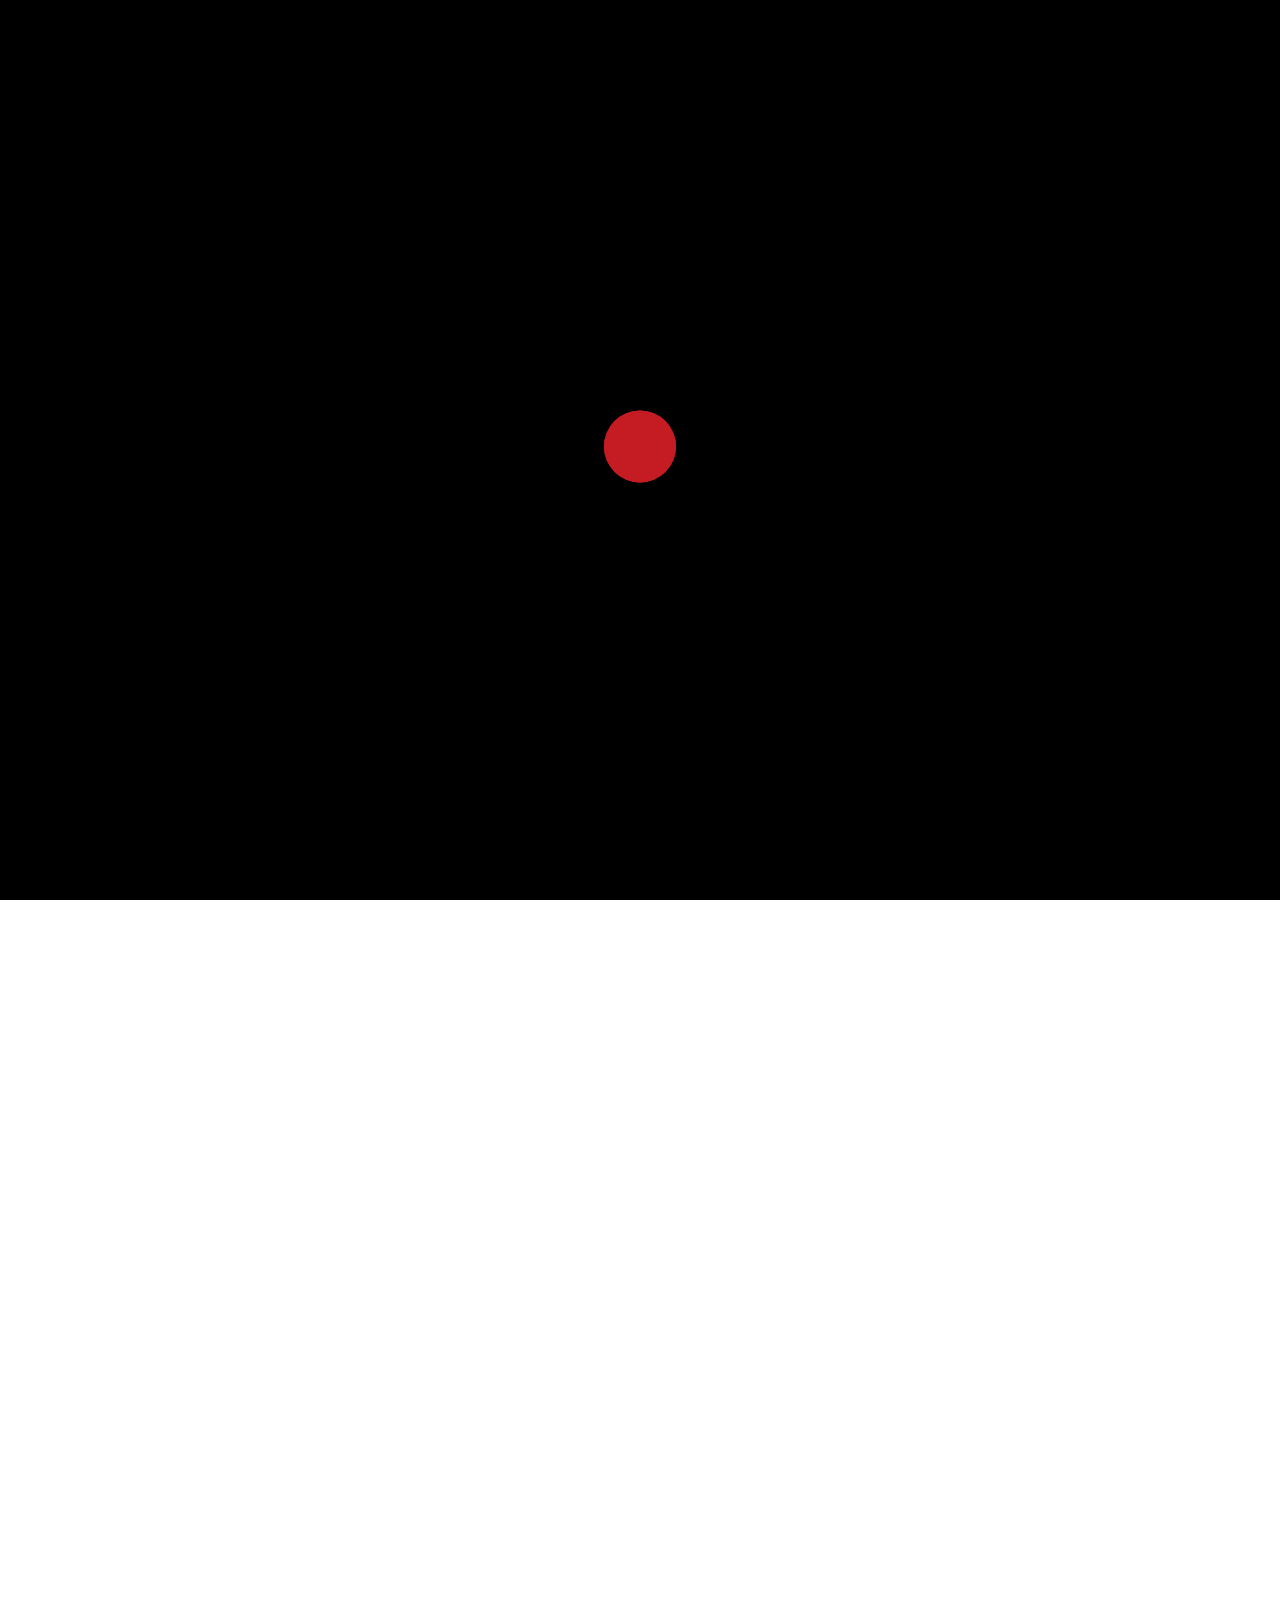
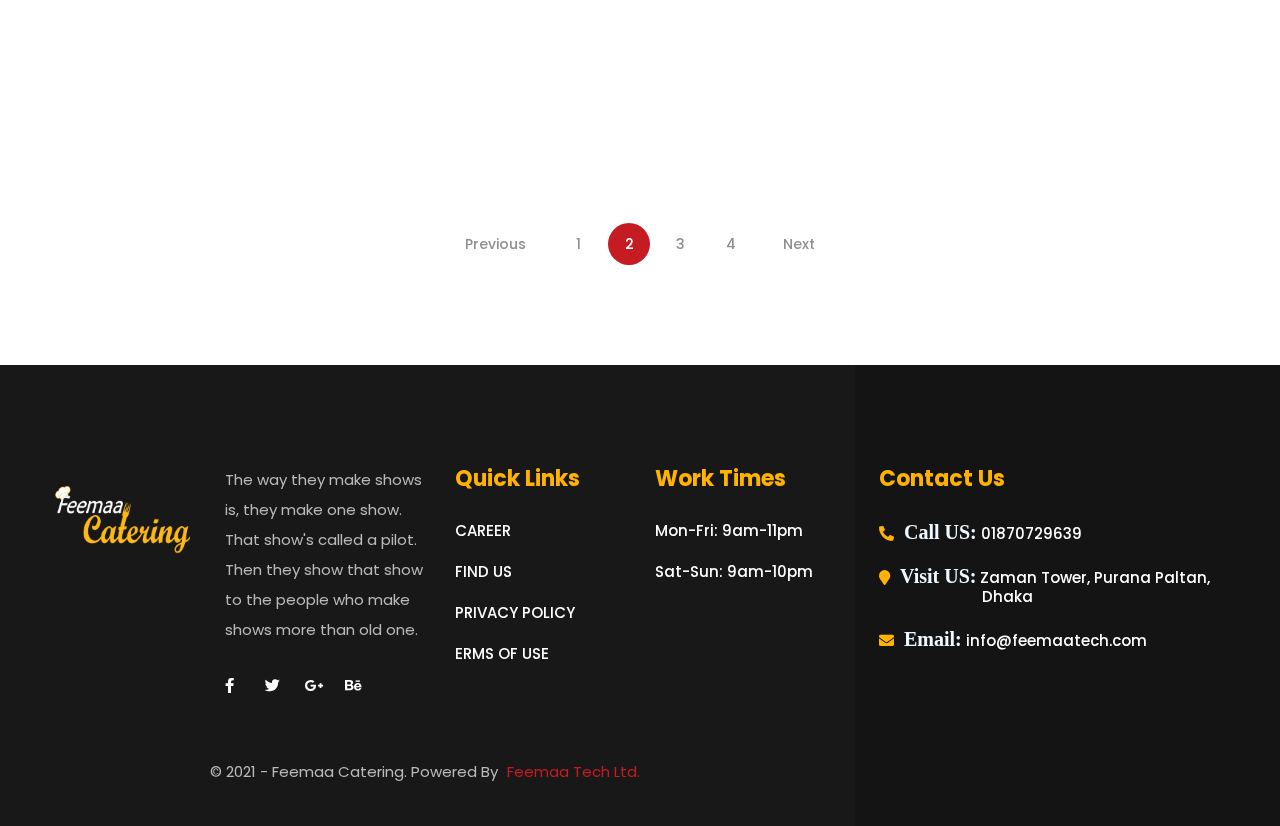
<file: menu.html>
<!doctype html>
<html lang="en">


<!-- Mirrored from miraclestudio.design/html/deliciousa-html/food-menu-v1.html by HTTrack Website Copier/3.x [XR&CO'2014], Sat, 27 Nov 2021 06:27:52 GMT -->
<!-- Added by HTTrack --><meta http-equiv="content-type" content="text/html;charset=utf-8" /><!-- /Added by HTTrack -->
<head>
    <!-- Basic Page Needs
    ================================================== -->
    <meta charset="utf-8">
    <meta http-equiv="X-UA-Compatible" content="IE=edge">

    <!-- Specific Meta
    ================================================== -->
    <meta name="viewport" content="width=device-width, initial-scale=1, maximum-scale=1">
    <meta name="description" content="Unlimited Foods & Restaurants HTML5 Template">
    <meta name="keywords"
        content="HTML5, Template, Design, asian food, bakery, burger, cafe, chocolate, coffee, delivery, dessert, donuts, drinks, farm, fast food, food, organic, restaurant " />
    <meta name="author" content="creative-wp">

    <!-- Titles
    ================================================== -->
    <title>Restaurants| Menu</title>

    <!-- Favicons
    ================================================== -->
    <link rel="shortcut icon" href="assets/images/femlogo.jpg">
    <link rel="apple-touch-icon" sizes="72x72" href="assets/images/femlogo.jpg">
    <link rel="apple-touch-icon" sizes="114x114" href="assets/images/femlogo.jpg">

    <!-- Custom Font
    ================================================== -->
    <link
        href="https://fonts.googleapis.com/css2?family=Herr+Von+Muellerhoff&amp;family=Playfair+Display:ital,wght@0,400;0,700;1,400;1,700&amp;family=Aguafina+Script&amp;family=Poppins:wght@300;400;500;600;700&amp;family=Oswald:wght@300;400;700&amp;display=swap"
        rel="stylesheet">

    <!-- CSS
    ================================================== -->
    <link rel="stylesheet" href="assets/css/bootstrap.min.css">
    <link rel="stylesheet" href="assets/css/magnific-popup.css">
    <link rel="stylesheet" href="assets/css/owl.carousel.min.css">
    <link rel="stylesheet" href="assets/css/swiper.min.css">
    <link rel="stylesheet" href="assets/css/pagepilling.min.css">
    <link rel="stylesheet" href="assets/css/magnific-popup.css">
    <link rel="stylesheet" href="assets/css/simple-scrollbar.css">
    <link rel="stylesheet" href="assets/css/datepicker.min.css">
    <link rel="stylesheet" href="assets/css/fontawesome.all.min.css">
    <link rel="stylesheet" href="assets/css/icomoon.css">
    <link rel="stylesheet" href="assets/css/style.css">

    <script src="assets/js/modernizr.min.js"></script>
</head>

<body>
    <!--~~~~~~~~~~~~~~~~~~~~~~~~~~~~~~~~~~~~~~~
        Start Preloader
    ~~~~~~~~~~~~~~~~~~~~~~~~~~~~~~~~~~~~~~~~-->
    <div class="preloader">
        <div class="preloader-inner">
            <div class="preloader-icon">
                <span></span>
                <span></span>
            </div><!-- /preloader-icon -->
        </div><!-- /preloader-inner -->
    </div><!-- /preloader -->

    <div class="site-content">
        <!--~~~~~~~~~~~~~~~~~~~~~~~~~~~~~~~~~~~~~~~
            Start Site Header
        ~~~~~~~~~~~~~~~~~~~~~~~~~~~~~~~~~~~~~~~~-->
        <header class="site-header default-header-style header-absolute intro-element">
            <div class="header-top-area">
                <div class="container">
                    <div class="row align-items-center">
                        <div class="col-4">
                            <div class="intro-socail-share">
                                <div class="share-alt"><span class="fa fa-share-alt"></span></div>
                                <div class="socail-share">
                                    <a href="#"><span class="fab fa-facebook-f"></span></a>
                                    <a href="#"><span class="fab fa-twitter"></span></a>
                                    <a href="#"><span class="fab fa-instagram"></span></a>
                                    <a href="#"><span class="fab fa-tripadvisor"></span></a>
                                </div>
                            </div><!-- /.intro-socail-share -->
                        </div>
                        <div class="col-4">
                            <div class="site-branding">
                                <a href="index02.html">
                                    <img src="assets/images/logo/catering-logo1.png" alt="Site Logo" />
                                </a>
                            </div><!-- /.site-branding -->
                        </div>
                        <div class="col-4">
                            <div class="header-right-area">
                                <div class="intro-content-info"><span>Free Call:</span> 01870729639</div>

                                <div class="header-card-area">
                                    <a href="#">
                                        <span class="icon-paper-bag"></span>
                                        <sup>2</sup>
                                    </a>
                                    <div class="cart-list">
                                        <div class="cart-item">
                                            <div class="product-thumb">
                                                <img alt="Single product" src="assets/images/foodmenu/small/1.jpg">
                                            </div>
                                            <!--~./ product-thumb ~-->
                                            <div class="product-info">
                                                <h4 class="title">Briyani</h4>
                                                <div class="price">340<sub></sub>tk</div>
                                                <div class="icon-closed">
                                                    <a href="#"><i class="fas fa-times"></i></a>
                                                </div>
                                            </div>
                                            <!--~./ product-info ~-->
                                        </div>
                                        <!--~./ cart-item ~-->
                                        <div class="cart-item">
                                            <div class="product-thumb">
                                                <img alt="Single product" src="assets/images/foodmenu/small/2.jpg">
                                            </div>
                                            <!--~./ product-thumb ~-->
                                            <div class="product-info">
                                                <h4 class="title">Chicken Briyani</h4>
                                                <div class="price">150<sub></sub>tk</div>
                                                <div class="icon-closed">
                                                    <a href="#"><i class="fas fa-times"></i></a>
                                                </div>
                                            </div>
                                            <!--~./ product-info ~-->
                                        </div>
                                        <!--~./ cart-item ~-->
                                        <div class="cart-item">
                                            <div class="product-thumb">
                                                <img alt="Single product" src="assets/images/foodmenu/small/3.jpg">
                                            </div>
                                            <!--~./ product-thumb ~-->
                                            <div class="product-info">
                                                <h4 class="title">Beef Tehari</h4>
                                                <div class="price">210<sub></sub>tk <span>X2</span></div>
                                                <div class="icon-closed">
                                                    <a href="#"><i class="fas fa-times"></i></a>
                                                </div>
                                            </div>
                                            <!--~./ product-info ~-->
                                        </div>
                                        <!--~./ cart-item ~-->

                                        <div class="order-total">
                                            <h4 class="order">Sub Total<span class="amount">700<sup>tk</sup></span>
                                            </h4>
                                        </div>

                                        <div class="cart-btn-group">
                                            <a href="cart.html" class="btn btn-default btn-primary">view cart</a>
                                            <a href="checkout.html" class="btn btn-default">Checkout</a>
                                        </div>
                                    </div>
                                </div>
                                <!--~./ header card area ~-->

                                <div class="hamburger-menus">
                                    <span></span>
                                    <span></span>
                                    <span></span>
                                </div>
                            </div><!-- /.header-top-right-area -->
                        </div>
                    </div>
                </div>
            </div><!-- /.header-top-area -->

            <div class="navigation-area">
                <div class="container">
                    <div class="row">
                        <div class="col-12">
                            <div class="site-navigation">
                                <nav class="navigation">
                                    <div class="menu-wrapper">
                                        <div class="menu-content">
                                            <ul class="mainmenu">
                                                <li class="megamenu">
                                                    <a  href="index.html">Home</a>
                                                    
                                                </li>
                                                <li class="megamenu">
                                                    <a class="active" href="menu.html">Menu</a>
                                                   
                                                </li>
                                                <li>
                                                    <a href="reservation.html">Reservation</a>
                                                  
                                                </li>
                                                <li class="megamenu">
                                                    <a  href="media.html">Media</a>
                                                  
                                                </li>
                                               
                                                <li>
                                                    <a href="about.html">about</a>
                                                   
                                                </li>
                                                <li><a href="contact.html">contact</a></li>
                                            </ul> <!-- /.menu-list -->
                                        </div> <!-- /.hours-content-->
                                    </div><!-- /.menu-wrapper -->
                                </nav>
                            </div><!-- /.site-navigation -->
                        </div><!-- /.col-12 -->
                    </div><!-- /.row -->
                </div><!-- /.container -->
            </div><!-- /.navigation-area -->

            <div class="mobile-sidebar-menu sidebar-menu">
                <div class="overlaybg"></div>
            </div>
        </header>
        <!--~~./ end site header ~~-->
        <!--~~~ Sticky Header ~~~-->
        <div id="sticky-header"></div>
        <!--~./ end sticky header ~-->

        <!--~~~~~~~~~~~~~~~~~~~~~~~~~~~~~~~~~~~~~~~
            Start Page Title Area
        ~~~~~~~~~~~~~~~~~~~~~~~~~~~~~~~~~~~~~~~~-->
        <div class="page-title-area bg-image bg-parallax2"
            style="background-image:url('assets/images/header/header1.jpg')">
            <div class="container">
                <div class="row">
                    <div class="col-12">
                        <div class="page-header-content text-center">
                            <div class="page-header-caption">
                                <h2 class="page-title">The Menu</h2>
                            </div>
                            <div class="breadcrumb-area">
                                <ol class="breadcrumb">
                                    <li class="breadcrumb-item"><a href="index.html">Home</a></li>
                                    <li class="breadcrumb-item active">Menu</li>
                                </ol>
                            </div>
                            <!--~~./ breadcrumb-area ~~-->
                        </div>
                        <!--~~./ page-header-content ~~-->
                    </div>
                </div>
            </div>
            <!--~~./ end container ~~-->
        </div>
        <!--~~./ end page title area ~~-->

        <!--~~~~~~~~~~~~~~~~~~~~~~~~~~~~~~~~~~~~~~~
            Start Food Menu Block
        ~~~~~~~~~~~~~~~~~~~~~~~~~~~~~~~~~~~~~~~~-->
        <div class="food-menu-block style-one ptb-100">
            <div class="container">
                <div class="row">
                    <div class="col-12">
                        <div class="filter-foodmenu-tab">
                            <ul class="nav nav-tabs" role="tablist">
                                <li>
                                    <a data-toggle="tab" href="#foodmenu1" role="tab"
                                        ><span class="icon-salad"></span>breakfast</a
                                    >
                                </li>
                                <li>
                                    <a
                                        class="active"
                                        data-toggle="tab"
                                        href="#foodmenu2"
                                        role="tab"
                                        ><span class="icon-breakfast2"></span> launch</a
                                    >
                                </li>
                                <li>
                                    <a data-toggle="tab" href="#foodmenu3" role="tab"
                                        ><span class="icon-beef"></span> Dinner</a
                                    >
                                </li>
                                <li>
                                    <a data-toggle="tab" href="#foodmenu4" role="tab"
                                        ><span class="icon-salad2"></span> Dessert</a
                                    >
                                </li>
                                <li>
                                    <a data-toggle="tab" href="#foodmenu5" role="tab"
                                        ><span class="icon-soda"></span> Drinks</a
                                    >
                                </li>
                                
                            </ul>
                        </div>
                        <!--~./ end filter foodmenu tab ~-->
                    </div>
                    <!-- /.col-12 -->
                </div>

                <div class="row">
                    <div class="col-12">
                        <div class="tab-content filter-foodmenu-tab-content">
                            <!--~~~~~ Start Tab Pane ~~~~~-->
                            <div class="tab-pane fade" id="foodmenu1" role="tabpanel" data-animate="hg-fadeInUp">
                                <div class="row">
                                    <div class="col-lg-4 col-md-6">
                                        <div class="food-grid-item grid-style-one">
                                            <div class="food-thumb">
                                                <img src="assets/images/foodmenu/burger/breakfast1.jpg" alt="Food">
                                            </div>
                                            <div class="food-info">
                                                <h3 class="food-title"><a href="single-food.html">Beef and French Fry
                                                        </a></h3>
                                                <p>Lorem ipsum is placeholder text commonly used in the graphic, print, and publishing industries for previewing layouts and visual mockups.</p>
                                                <div class="food-price">635<sub>tk.</sub></div>
                                                <div class="food-cart-tools">
                                                    <a href="#" class="food-cart btn btn-default">Add to cart</a>
                                                    <a href="#" class="add-bookmark"><span
                                                            class="icon-heart"></span></a>
                                                </div>
                                            </div>
                                        </div>
                                        <!--~./ food-grid-item ~-->
                                    </div>
                                    <div class="col-lg-4 col-md-6">
                                        <div class="food-grid-item grid-style-one">
                                            <div class="food-thumb">
                                                <img src="assets/images/foodmenu/burger/breakfast2.jpg" alt="Food">
                                            </div>
                                            <div class="food-info">
                                                <h3 class="food-title"><a href="single-food.html">Fried Chicken
                                                        </a></h3>
                                                <p>Lorem ipsum is placeholder text commonly used in the graphic, print, and publishing industries for previewing layouts and visual mockups.</p>
                                                <div class="food-price">720<sub>tk.</sub></div>
                                                <div class="food-cart-tools">
                                                    <a href="#" class="food-cart btn btn-default">Add to cart</a>
                                                    <a href="#" class="add-bookmark"><span
                                                            class="icon-heart"></span></a>
                                                </div>
                                            </div>
                                        </div>
                                        <!--~./ food-grid-item ~-->
                                    </div>
                                    <div class="col-lg-4 col-md-6">
                                        <div class="food-grid-item grid-style-one">
                                            <div class="food-favorit"><span class="icon-star-full"></span></div>
                                            <div class="food-thumb">
                                                <img src="assets/images/foodmenu/burger/breakfast3.jpg" alt="Food">
                                            </div>
                                            <div class="food-info">
                                                <h3 class="food-title"><a href="single-food.html">Sandwitch
                                                       </a></h3>
                                                <p>Lorem ipsum is placeholder text commonly used in the graphic, print, and publishing industries for previewing layouts and visual mockups.</p>
                                                <div class="food-price">460<sub>tk.</sub></div>
                                                <div class="food-cart-tools">
                                                    <a href="#" class="food-cart btn btn-default">Add to cart</a>
                                                    <a href="#" class="add-bookmark"><span
                                                            class="icon-heart"></span></a>
                                                </div>
                                            </div>
                                        </div>
                                        <!--~./ food-grid-item ~-->
                                    </div>
                                    <div class="col-lg-4 col-md-6">
                                        <div class="food-grid-item grid-style-one">
                                            <div class="food-thumb">
                                                <img src="assets/images/foodmenu/burger/breakfast4.jpg" alt="Food">
                                            </div>
                                            <div class="food-info">
                                                <h3 class="food-title"><a href="single-food.html">Penuts Apple Mixed Cake
                                                       </a></h3>
                                                <p>Lorem ipsum is placeholder text commonly used in the graphic, print, and publishing industries for previewing layouts and visual mockups.</p>
                                                <div class="food-price">370<sub>tk.</sub></div>
                                                <div class="food-cart-tools">
                                                    <a href="#" class="food-cart btn btn-default">Add to cart</a>
                                                    <a href="#" class="add-bookmark"><span
                                                            class="icon-heart"></span></a>
                                                </div>
                                            </div>
                                        </div>
                                        <!--~./ food-grid-item ~-->
                                    </div>
                                    <div class="col-lg-4 col-md-6">
                                        <div class="food-grid-item grid-style-one">
                                            <div class="food-thumb">
                                                <img src="assets/images/foodmenu/burger/breakfast5.jpg" alt="Food">
                                            </div>
                                            <div class="food-info">
                                                <h3 class="food-title"><a href="single-food.html">Strawberry with Cake
                                                        </a></h3>
                                                <p>Lorem ipsum is placeholder text commonly used in the graphic, print, and publishing industries for previewing layouts and visual mockups.</p>
                                                <div class="food-price">435<sub>tk.</sub></div>
                                                <div class="food-cart-tools">
                                                    <a href="#" class="food-cart btn btn-default">Add to cart</a>
                                                    <a href="#" class="add-bookmark"><span
                                                            class="icon-heart"></span></a>
                                                </div>
                                            </div>
                                        </div>
                                        <!--~./ food-grid-item ~-->
                                    </div>
                                    <div class="col-lg-4 col-md-6">
                                        <div class="food-grid-item grid-style-one">
                                            <div class="food-thumb">
                                                <img src="assets/images/foodmenu/burger/breakfast6.jpg" alt="Food">
                                            </div>
                                            <div class="food-info">
                                                <h3 class="food-title"><a href="single-food.html">Pan Cake
                                                       </a></h3>
                                                <p>Lorem ipsum is placeholder text commonly used in the graphic, print, and publishing industries for previewing layouts and visual mockups.</p>
                                                <div class="food-price">450<sub>tk.</sub></div>
                                                <div class="food-cart-tools">
                                                    <a href="#" class="food-cart btn btn-default">Add to cart</a>
                                                    <a href="#" class="add-bookmark"><span
                                                            class="icon-heart"></span></a>
                                                </div>
                                            </div>
                                        </div>
                                        <!--~./ food-grid-item ~-->
                                    </div>
                                </div>
                                <!--~./ row ~-->
                            </div>
                            <!--~./ end tab pane ~-->

                            <!--~~~~~ Start Tab Pane ~~~~~-->
                            <div class="tab-pane fade active show" id="foodmenu2" role="tabpanel"
                                data-animate="hg-fadeInUp">
                                <div class="row">
                                    <div class="col-lg-4 col-md-6">
                                        <div class="food-grid-item grid-style-one">
                                            <div class="food-thumb">
                                                <img src="assets/images/foodmenu/burger/lunch1.jpg" alt="Food">
                                            </div>
                                            <div class="food-info">
                                                <h3 class="food-title"><a href="single-food.html">Tehari</a></h3>
                                                <p>Lorem ipsum is placeholder text commonly used in the graphic, print, and publishing industries for previewing layouts and visual mockups.</p>
                                                <div class="food-price">170<sub>tk.</sub></div>
                                                <div class="food-cart-tools">
                                                    <a href="#" class="food-cart btn btn-default">Add to cart</a>
                                                    <a href="#" class="add-bookmark"><span
                                                            class="icon-heart"></span></a>
                                                </div>
                                            </div>
                                        </div>
                                        <!--~./ food-grid-item ~-->
                                    </div>
                                    <div class="col-lg-4 col-md-6">
                                        <div class="food-grid-item grid-style-one">
                                            <div class="food-thumb">
                                                <img src="assets/images/foodmenu/burger/lunch6.jpg" alt="Food">
                                            </div>
                                            <div class="food-info">
                                                <h3 class="food-title"><a href="single-food.html"> Shahi Vhuna Khichuri
                                                       </a></h3>
                                                <p>Lorem ipsum is placeholder text commonly used in the graphic, print, and publishing industries for previewing layouts and visual mockups.</p>
                                                <div class="food-price">390<sub>tk.</sub></div>
                                                <div class="food-cart-tools">
                                                    <a href="#" class="food-cart btn btn-default">Add to cart</a>
                                                    <a href="#" class="add-bookmark"><span
                                                            class="icon-heart"></span></a>
                                                </div>
                                            </div>
                                        </div>
                                        <!--~./ food-grid-item ~-->
                                    </div>
                                    <div class="col-lg-4 col-md-6">
                                        <div class="food-grid-item grid-style-one">
                                            <div class="food-favorit"><span class="icon-star-full"></span></div>
                                            <div class="food-thumb">
                                                <img src="assets/images/foodmenu/burger/lunch5.jpg" alt="Food">
                                            </div>
                                            <div class="food-info">
                                                <h3 class="food-title"><a href="single-food.html">Arabiyan Biriyani
                                                       </a></h3>
                                                <p>Lorem ipsum is placeholder text commonly used in the graphic, print, and publishing industries for previewing layouts and visual mockups.</p>
                                                <div class="food-price">415<sub>tk.</sub></div>
                                                <div class="food-cart-tools">
                                                    <a href="#" class="food-cart btn btn-default">Add to cart</a>
                                                    <a href="#" class="add-bookmark"><span
                                                            class="icon-heart"></span></a>
                                                </div>
                                            </div>
                                        </div>
                                        <!--~./ food-grid-item ~-->
                                    </div>
                                    <div class="col-lg-4 col-md-6">
                                        <div class="food-grid-item grid-style-one">
                                            <div class="food-thumb">
                                                <img src="assets/images/foodmenu/burger/lunch4.jpg" alt="Food">
                                            </div>
                                            <div class="food-info">
                                                <h3 class="food-title"><a href="single-food.html">Chicken Leg Piece
                                                        </a></h3>
                                                <p>Lorem ipsum is placeholder text commonly used in the graphic, print, and publishing industries for previewing layouts and visual mockups.</p>
                                                <div class="food-price">180<sub>tk.</sub></div>
                                                <div class="food-cart-tools">
                                                    <a href="#" class="food-cart btn btn-default">Add to cart</a>
                                                    <a href="#" class="add-bookmark"><span
                                                            class="icon-heart"></span></a>
                                                </div>
                                            </div>
                                        </div>
                                        <!--~./ food-grid-item ~-->
                                    </div>
                                    <div class="col-lg-4 col-md-6">
                                        <div class="food-grid-item grid-style-one">
                                            <div class="food-thumb">
                                                <img src="assets/images/foodmenu/burger/lunch3.jpg" alt="Food">
                                            </div>
                                            <div class="food-info">
                                                <h3 class="food-title"><a href="single-food.html">Beef
                                                        Burger</a></h3>
                                                <p>Lorem ipsum is placeholder text commonly used in the graphic, print, and publishing industries for previewing layouts and visual mockups.</p>
                                                <div class="food-price">245<sub>tk.</sub></div>
                                                <div class="food-cart-tools">
                                                    <a href="#" class="food-cart btn btn-default">Add to cart</a>
                                                    <a href="#" class="add-bookmark"><span
                                                            class="icon-heart"></span></a>
                                                </div>
                                            </div>
                                        </div>
                                        <!--~./ food-grid-item ~-->
                                    </div>
                                    <div class="col-lg-4 col-md-6">
                                        <div class="food-grid-item grid-style-one">
                                            <div class="food-thumb">
                                                <img src="assets/images/foodmenu/burger/lunch2.jpg" alt="Food">
                                            </div>
                                            <div class="food-info">
                                                <h3 class="food-title"><a href="single-food.html">Salmoon Fish Fry</a></h3>
                                                <p>Lorem ipsum is placeholder text commonly used in the graphic, print, and publishing industries for previewing layouts and visual mockups.                                                  
                                                    </p>
                                                <div class="food-price">765<sub>tk.</sub></div>
                                                <div class="food-cart-tools">
                                                    <a href="#" class="food-cart btn btn-default">Add to cart</a>
                                                    <a href="#" class="add-bookmark"><span
                                                            class="icon-heart"></span></a>
                                                </div>
                                            </div>
                                        </div>
                                        <!--~./ food-grid-item ~-->
                                    </div>
                                </div>
                                <!--~./ row ~-->
                            </div>
                            <!--~./ end tab pane ~-->

                            <!--~~~~~ Start Tab Pane ~~~~~-->
                            <div class="tab-pane fade" id="foodmenu3" role="tabpanel" data-animate="hg-fadeInUp">
                                <div class="row">
                                    <div class="col-lg-4 col-md-6">
                                        <div class="food-grid-item grid-style-one">
                                            <div class="food-thumb">
                                                <img src="assets/images/foodmenu/burger/dinner1.jpg" alt="Food">
                                            </div>
                                            <div class="food-info">
                                                <h3 class="food-title"><a href="single-food.html">Fish Fry with Rice
                                                        </a></h3>
                                                <p>Lorem ipsum is placeholder text commonly used in the graphic, print, and publishing industries for previewing layouts and visual mockups.</p>
                                                <div class="food-price">690<sub>tk.</sub></div>
                                                <div class="food-cart-tools">
                                                    <a href="#" class="food-cart btn btn-default">Add to cart</a>
                                                    <a href="#" class="add-bookmark"><span
                                                            class="icon-heart"></span></a>
                                                </div>
                                            </div>
                                        </div>
                                        <!--~./ food-grid-item ~-->
                                    </div>
                                    <div class="col-lg-4 col-md-6">
                                        <div class="food-grid-item grid-style-one">
                                            <div class="food-thumb">
                                                <img src="assets/images/foodmenu/burger/dinner2.jpg" alt="Food">
                                            </div>
                                            <div class="food-info">
                                                <h3 class="food-title"><a href="single-food.html">Mixed Fry with Rice
                                                        </a></h3>
                                                <p>Lorem ipsum is placeholder text commonly used in the graphic, print, and publishing industries for previewing layouts and visual mockups.</p>
                                                <div class="food-price">785<sub>tk.</sub></div>
                                                <div class="food-cart-tools">
                                                    <a href="#" class="food-cart btn btn-default">Add to cart</a>
                                                    <a href="#" class="add-bookmark"><span
                                                            class="icon-heart"></span></a>
                                                </div>
                                            </div>
                                        </div>
                                        <!--~./ food-grid-item ~-->
                                    </div>
                                    <div class="col-lg-4 col-md-6">
                                        <div class="food-grid-item grid-style-one">
                                            <div class="food-favorit"><span class="icon-star-full"></span></div>
                                            <div class="food-thumb">
                                                <img src="assets/images/foodmenu/burger/dinner3.jpg" alt="Food">
                                            </div>
                                            <div class="food-info">
                                                <h3 class="food-title"><a href="single-food.html">Kabab with Rice
                                                        </a></h3>
                                                <p>Lorem ipsum is placeholder text commonly used in the graphic, print, and publishing industries for previewing layouts and visual mockups.</p>
                                                <div class="food-price">965<sub>tk.</sub></div>
                                                <div class="food-cart-tools">
                                                    <a href="#" class="food-cart btn btn-default">Add to cart</a>
                                                    <a href="#" class="add-bookmark"><span
                                                            class="icon-heart"></span></a>
                                                </div>
                                            </div>
                                        </div>
                                        <!--~./ food-grid-item ~-->
                                    </div>
                                    <div class="col-lg-4 col-md-6">
                                        <div class="food-grid-item grid-style-one">
                                            <div class="food-thumb">
                                                <img src="assets/images/foodmenu/burger/dinner4.jpg" alt="Food">
                                            </div>
                                            <div class="food-info">
                                                <h3 class="food-title"><a href="single-food.html">Special Lucchi
                                                       </a></h3>
                                                <p>Lorem ipsum is placeholder text commonly used in the graphic, print, and publishing industries for previewing layouts and visual mockups.</p>
                                                <div class="food-price">490<sub>tk.</sub></div>
                                                <div class="food-cart-tools">
                                                    <a href="#" class="food-cart btn btn-default">Add to cart</a>
                                                    <a href="#" class="add-bookmark"><span
                                                            class="icon-heart"></span></a>
                                                </div>
                                            </div>
                                        </div>
                                        <!--~./ food-grid-item ~-->
                                    </div>
                                    <div class="col-lg-4 col-md-6">
                                        <div class="food-grid-item grid-style-one">
                                            <div class="food-thumb">
                                                <img src="assets/images/foodmenu/burger/dinner5.jpg" alt="Food">
                                            </div>
                                            <div class="food-info">
                                                <h3 class="food-title"><a href="single-food.html">Chicken Leg Piece</a></h3>
                                                <p>Lorem ipsum is placeholder text commonly used in the graphic, print, and publishing industries for previewing layouts and visual mockups.</p>
                                                <div class="food-price">180<sub>tk.</sub></div>
                                                <div class="food-cart-tools">
                                                    <a href="#" class="food-cart btn btn-default">Add to cart</a>
                                                    <a href="#" class="add-bookmark"><span
                                                            class="icon-heart"></span></a>
                                                </div>
                                            </div>
                                        </div>
                                        <!--~./ food-grid-item ~-->
                                    </div>
                                    <div class="col-lg-4 col-md-6">
                                        <div class="food-grid-item grid-style-one">
                                            <div class="food-thumb">
                                                <img src="assets/images/foodmenu/burger/dinner6.jpg" alt="Food">
                                            </div>
                                            <div class="food-info">
                                                <h3 class="food-title"><a href="single-food.html">Biriyani
                                                        </a></h3>
                                                <p>Lorem ipsum is placeholder text commonly used in the graphic, print, and publishing industries for previewing layouts and visual mockups.</p>
                                                <div class="food-price">250<sub>tk.</sub></div>
                                                <div class="food-cart-tools">
                                                    <a href="#" class="food-cart btn btn-default">Add to cart</a>
                                                    <a href="#" class="add-bookmark"><span
                                                            class="icon-heart"></span></a>
                                                </div>
                                            </div>
                                        </div>
                                        <!--~./ food-grid-item ~-->
                                    </div>
                                </div>
                                <!--~./ row ~-->
                            </div>
                            <!--~./ end tab pane ~-->

                            <!--~~~~~ Start Tab Pane ~~~~~-->
                            <div class="tab-pane fade" id="foodmenu4" role="tabpanel" data-animate="hg-fadeInUp">
                                <div class="row">
                                    <div class="col-lg-4 col-md-6">
                                        <div class="food-grid-item grid-style-one">
                                            <div class="food-thumb">
                                                <img src="assets/images/foodmenu/burger/dessert1.jpg" alt="Food">
                                            </div>
                                            <div class="food-info">
                                                <h3 class="food-title"><a href="single-food.html">Afgani Ice-Cream
                                                       </a></h3>
                                                <p>Lorem ipsum is placeholder text commonly used in the graphic, print, and publishing industries for previewing layouts and visual mockups.</p>
                                                <div class="food-price">480<sub>tk.</sub></div>
                                                <div class="food-cart-tools">
                                                    <a href="#" class="food-cart btn btn-default">Add to cart</a>
                                                    <a href="#" class="add-bookmark"><span
                                                            class="icon-heart"></span></a>
                                                </div>
                                            </div>
                                        </div>
                                        <!--~./ food-grid-item ~-->
                                    </div>
                                    <div class="col-lg-4 col-md-6">
                                        <div class="food-grid-item grid-style-one">
                                            <div class="food-thumb">
                                                <img src="assets/images/foodmenu/burger/dessert2.jpg" alt="Food">
                                            </div>
                                            <div class="food-info">
                                                <h3 class="food-title"><a href="single-food.html">Cake
                                                       </a></h3>
                                                <p>Lorem ipsum is placeholder text commonly used in the graphic, print, and publishing industries for previewing layouts and visual mockups.</p>
                                                <div class="food-price">155<sub>tk.</sub></div>
                                                <div class="food-cart-tools">
                                                    <a href="#" class="food-cart btn btn-default">Add to cart</a>
                                                    <a href="#" class="add-bookmark"><span
                                                            class="icon-heart"></span></a>
                                                </div>
                                            </div>
                                        </div>
                                        <!--~./ food-grid-item ~-->
                                    </div>
                                    <div class="col-lg-4 col-md-6">
                                        <div class="food-grid-item grid-style-one">
                                            <div class="food-favorit"><span class="icon-star-full"></span></div>
                                            <div class="food-thumb">
                                                <img src="assets/images/foodmenu/burger/dessert3.jpg" alt="Food">
                                            </div>
                                            <div class="food-info">
                                                <h3 class="food-title"><a href="single-food.html">Chocolate Podding
                                                        </a></h3>
                                                <p>Lorem ipsum is placeholder text commonly used in the graphic, print, and publishing industries for previewing layouts and visual mockups.</p>
                                                <div class="food-price">280<sub>tk.</sub></div>
                                                <div class="food-cart-tools">
                                                    <a href="#" class="food-cart btn btn-default">Add to cart</a>
                                                    <a href="#" class="add-bookmark"><span
                                                            class="icon-heart"></span></a>
                                                </div>
                                            </div>
                                        </div>
                                        <!--~./ food-grid-item ~-->
                                    </div>
                                    <div class="col-lg-4 col-md-6">
                                        <div class="food-grid-item grid-style-one">
                                            <div class="food-thumb">
                                                <img src="assets/images/foodmenu/burger/dessert4.jpg" alt="Food">
                                            </div>
                                            <div class="food-info">
                                                <h3 class="food-title"><a href="single-food.html">Chocolate Ice-Cream
                                                       </a></h3>
                                                <p>Lorem ipsum is placeholder text commonly used in the graphic, print, and publishing industries for previewing layouts and visual mockups.</p>
                                                <div class="food-price">365<sub>tk.</sub></div>
                                                <div class="food-cart-tools">
                                                    <a href="#" class="food-cart btn btn-default">Add to cart</a>
                                                    <a href="#" class="add-bookmark"><span
                                                            class="icon-heart"></span></a>
                                                </div>
                                            </div>
                                        </div>
                                        <!--~./ food-grid-item ~-->
                                    </div>
                                    <div class="col-lg-4 col-md-6">
                                        <div class="food-grid-item grid-style-one">
                                            <div class="food-thumb">
                                                <img src="assets/images/foodmenu/burger/dessert5.jpg" alt="Food">
                                            </div>
                                            <div class="food-info">
                                                <h3 class="food-title"><a href="single-food.html">Special Dessert
                                                       </a></h3>
                                                <p>Lorem ipsum is placeholder text commonly used in the graphic, print, and publishing industries for previewing layouts and visual mockups.</p>
                                                <div class="food-price">255<sub>tk.</sub></div>
                                                <div class="food-cart-tools">
                                                    <a href="#" class="food-cart btn btn-default">Add to cart</a>
                                                    <a href="#" class="add-bookmark"><span
                                                            class="icon-heart"></span></a>
                                                </div>
                                            </div>
                                        </div>
                                        <!--~./ food-grid-item ~-->
                                    </div>
                                    <div class="col-lg-4 col-md-6">
                                        <div class="food-grid-item grid-style-one">
                                            <div class="food-thumb">
                                                <img src="assets/images/foodmenu/burger/dessert6.jpg" alt="Food">
                                            </div>
                                            <div class="food-info">
                                                <h3 class="food-title"><a href="single-food.html">Penuts Cake
                                                        </a></h3>
                                                <p>Lorem ipsum is placeholder text commonly used in the graphic, print, and publishing industries for previewing layouts and visual mockups.</p>
                                                <div class="food-price">225<sub>tk.</sub></div>
                                                <div class="food-cart-tools">
                                                    <a href="#" class="food-cart btn btn-default">Add to cart</a>
                                                    <a href="#" class="add-bookmark"><span
                                                            class="icon-heart"></span></a>
                                                </div>
                                            </div>
                                        </div>
                                        <!--~./ food-grid-item ~-->
                                    </div>
                                </div>
                                <!--~./ row ~-->
                            </div>
                            <!--~./ end tab pane ~-->

                            <!--~~~~~ Start Tab Pane ~~~~~-->
                            <div class="tab-pane fade" id="foodmenu5" role="tabpanel" data-animate="hg-fadeInUp">
                                <div class="row">
                                    <div class="col-lg-4 col-md-6">
                                        <div class="food-grid-item grid-style-one">
                                            <div class="food-thumb">
                                                <img src="assets/images/foodmenu/burger/drink1.jpg" alt="Food">
                                            </div>
                                            <div class="food-info">
                                                <h3 class="food-title"><a href="single-food.html">Pine Apple Juice
                                                       </a></h3>
                                                <p>Lorem ipsum is placeholder text commonly used in the graphic, print, and publishing industries for previewing layouts and visual mockups.</p>
                                                <div class="food-price">115<sub>tk.</sub></div>
                                                <div class="food-cart-tools">
                                                    <a href="#" class="food-cart btn btn-default">Add to cart</a>
                                                    <a href="#" class="add-bookmark"><span
                                                            class="icon-heart"></span></a>
                                                </div>
                                            </div>
                                        </div>
                                        <!--~./ food-grid-item ~-->
                                    </div>
                                    <div class="col-lg-4 col-md-6">
                                        <div class="food-grid-item grid-style-one">
                                            <div class="food-thumb">
                                                <img src="assets/images/foodmenu/burger/drink2.jpg" alt="Food">
                                            </div>
                                            <div class="food-info">
                                                <h3 class="food-title"><a href="single-food.html">Grapes Juice
                                                       </a></h3>
                                                <p>Lorem ipsum is placeholder text commonly used in the graphic, print, and publishing industries for previewing layouts and visual mockups.</p>
                                                <div class="food-price">350<sub>tk.</sub></div>
                                                <div class="food-cart-tools">
                                                    <a href="#" class="food-cart btn btn-default">Add to cart</a>
                                                    <a href="#" class="add-bookmark"><span
                                                            class="icon-heart"></span></a>
                                                </div>
                                            </div>
                                        </div>
                                        <!--~./ food-grid-item ~-->
                                    </div>
                                    <div class="col-lg-4 col-md-6">
                                        <div class="food-grid-item grid-style-one">
                                            <div class="food-favorit"><span class="icon-star-full"></span></div>
                                            <div class="food-thumb">
                                                <img src="assets/images/foodmenu/burger/drink3.jpg" alt="Food">
                                            </div>
                                            <div class="food-info">
                                                <h3 class="food-title"><a href="single-food.html">Shahi Lacchi
                                                        </a></h3>
                                                <p>Lorem ipsum is placeholder text commonly used in the graphic, print, and publishing industries for previewing layouts and visual mockups.</p>
                                                <div class="food-price">225<sub>tk.</sub></div>
                                                <div class="food-cart-tools">
                                                    <a href="#" class="food-cart btn btn-default">Add to cart</a>
                                                    <a href="#" class="add-bookmark"><span
                                                            class="icon-heart"></span></a>
                                                </div>
                                            </div>
                                        </div>
                                        <!--~./ food-grid-item ~-->
                                    </div>
                                    <div class="col-lg-4 col-md-6">
                                        <div class="food-grid-item grid-style-one">
                                            <div class="food-thumb">
                                                <img src="assets/images/foodmenu/burger/drink4.jpg" alt="Food">
                                            </div>
                                            <div class="food-info">
                                                <h3 class="food-title"><a href="single-food.html">Special Faluda
                                                      </a></h3>
                                                <p>Lorem ipsum is placeholder text commonly used in the graphic, print, and publishing industries for previewing layouts and visual mockups.</p>
                                                <div class="food-price">190<sub>tk.</sub></div>
                                                <div class="food-cart-tools">
                                                    <a href="#" class="food-cart btn btn-default">Add to cart</a>
                                                    <a href="#" class="add-bookmark"><span
                                                            class="icon-heart"></span></a>
                                                </div>
                                            </div>
                                        </div>
                                        <!--~./ food-grid-item ~-->
                                    </div>
                                    <div class="col-lg-4 col-md-6">
                                        <div class="food-grid-item grid-style-one">
                                            <div class="food-thumb">
                                                <img src="assets/images/foodmenu/burger/drink5.jpg" alt="Food">
                                            </div>
                                            <div class="food-info">
                                                <h3 class="food-title"><a href="single-food.html">BananaMilkShake
                                                      </a></h3>
                                                <p>Lorem ipsum is placeholder text commonly used in the graphic, print, and publishing industries for previewing layouts and visual mockups.</p>
                                                <div class="food-price">150<sub>tk.</sub></div>
                                                <div class="food-cart-tools">
                                                    <a href="#" class="food-cart btn btn-default">Add to cart</a>
                                                    <a href="#" class="add-bookmark"><span
                                                            class="icon-heart"></span></a>
                                                </div>
                                            </div>
                                        </div>
                                        <!--~./ food-grid-item ~-->
                                    </div>
                                    <div class="col-lg-4 col-md-6">
                                        <div class="food-grid-item grid-style-one">
                                            <div class="food-thumb">
                                                <img src="assets/images/foodmenu/burger/drink6.jpg" alt="Food">
                                            </div>
                                            <div class="food-info">
                                                <h3 class="food-title"><a href="single-food.html">Strawberry Juice
                                                        </a></h3>
                                                <p>Lorem ipsum is placeholder text commonly used in the graphic, print, and publishing industries for previewing layouts and visual mockups.</p>
                                                <div class="food-price">220<sub>tk.</sub></div>
                                                <div class="food-cart-tools">
                                                    <a href="#" class="food-cart btn btn-default">Add to cart</a>
                                                    <a href="#" class="add-bookmark"><span
                                                            class="icon-heart"></span></a>
                                                </div>
                                            </div>
                                        </div>
                                        <!--~./ food-grid-item ~-->
                                    </div>
                                </div>
                                <!--~./ row ~-->
                            </div>
                            <!--~./ end tab pane ~-->

                           
                        </div><!-- /.filter-pricing-tab-content -->
                    </div><!-- /.col-12 -->
                </div><!-- /.row -->
                <div class="row">
                    <div class="col-12">
                        <!--~~~~~ Start Paging Navigation ~~~~~-->
                        <nav class="paging-navigation pagination-center pd-t-45">
                            <ul class="nav-links">
                                <li class="nav-previous">
                                    <!-- disabled class add when no pagination -->
                                    <a href="#">Previous</a>
                                </li>
                                <li><a href="#">1</a></li>
                                <li class="active"><a href="#" class="page-numbers">2</a></li>
                                <li><a href="#" class="page-numbers">3</a></li>
                                <li><a href="#" class="page-numbers">4</a></li>
                                <li class="nav-next">
                                    <a href="#">Next</a>
                                </li>
                            </ul>
                        </nav>
                        <!--~./ end paging navigation ~-->
                    </div>
                </div>
            </div><!-- /.container -->
        </div>
        <!--~~./ end pricing block ~~-->

        <!--~~~~~~~~~~~~~~~~~~~~~~~~~~~~~~~~~~~~~~~
            Start SITE FOOTER
        ~~~~~~~~~~~~~~~~~~~~~~~~~~~~~~~~~~~~~~~-->
        <footer class="site-footer footer-default-style bg-soft-black">
            <!--~~~~~~~~~~~~~~~~~~~~~~~~~~~~~~~~~~~~~~~
                Start Footer Widget Area
            ~~~~~~~~~~~~~~~~~~~~~~~~~~~~~~~~~~~~~~~-->
            <div class="footer-widget-area ptb-100">
                <div class="container ml-b-60">
                    <div class="row justify-content-between">
                        <!--~~~~~ Start Widget About Footer ~~~~~-->
                        <div class="col-lg-4">
                            <aside class="widget bt-about-footer-widget">
                                <div class="widget-content">
                                    <div class="about-logo">
                                        <a href="index-2.html"><img src="assets/images/logo/catering-logo1.png"
                                                alt="Logo"></a>
                                    </div>
                                    <div class="about-info">
                                        <p>The way they make shows is, they make one show. That show's called a pilot.
                                            Then they show that show to the people who make shows more than old one.</p>
                                        <div class="social-status">
                                            <a href="#"><span class="fab fa-facebook-f"></span></a>
                                            <a href="#"><span class="fab fa-twitter"></span></a>
                                            <a href="#"><span class="fab fa-google-plus-g"></span></a>
                                            <a href="#"><span class="fab fa-behance"></span></a>
                                        </div>
                                    </div>
                                </div>
                            </aside>
                        </div>
                        <!--~./ end about footer widget ~-->

                        <!--~~~~~ Start Widget Links ~~~~~-->
                        <div class="col-lg-2">
                            <aside class="widget widget_links">
                                <div class="widget-content">
                                    <h2 class="widget-title" style="color: rgb(255, 179, 0);">Quick Links</h2>
                                    <ul>
                                        <li><a href="#">CAREER</a></li>
                                        <li><a href="#">FIND US</a></li>
                                        <li><a href="#">PRIVACY POLICY</a></li>
                                        <li><a href="#">ERMS OF USE</a></li>
                                    </ul>
                                </div>
                            </aside>
                        </div>
                        <!--~./ end links widget ~-->
                        <!--~~~~~ Start Widget Links ~~~~~-->
                        <div class="col-lg-2">
                            <aside class="widget widget_links">
                                <div class="widget-content">
                                    <h2 class="widget-title" style="color: rgb(255, 179, 0);">Work Times</h2>
                                    <ul>
                                        <li><a href="#">Mon-Fri: 9am-11pm</a></li>
                                        <li><a href="#">Sat-Sun: 9am-10pm</a></li>
                                        
                                    </ul>
                                </div>
                            </aside>
                        </div>
                        <!--~./ end links widget ~-->
						<!--~~~~~ Start Widget Links ~~~~~-->
                        <div class="col-lg-4">
                            <aside class="widget widget_links">
                                <div class="widget-content ml-4">
                                    <h2 class="widget-title" style="color: rgb(255, 179, 0);">Contact Us</h2>
                                    <ul>
                                        <li><a href="#"><i class="fas fa-phone-alt" style="color: rgb(255, 179, 0);"><span style="font-size: 20px;color: aliceblue;margin-left: 10px;">Call US: </span></i>   01870729639</a></li>
                                        <li><a href="#"><i class="fa fa-map-marker" style="color: rgb(255, 179, 0);"><span style="font-size: 20px;color: aliceblue;margin-left: 10px;">Visit US: </span></i> Zaman Tower, Purana Paltan, <span style="margin-left: 103px;">Dhaka</span></a></li>
                                        <li><a href="#"><i class="fa fa-envelope" style="color: rgb(255, 179, 0);"><span style="font-size: 20px;color: aliceblue;margin-left: 10px;">Email: </span></i>  info@feemaatech.com</a></li>
                                        
                                    </ul>
                                </div>
                            </aside>
                        </div>
                        <!--~./ end links widget ~-->

                        <div class="copyright-text ">
							<p style="margin-left: 170px
							;">
								© 2021 - Feemaa Catering. Powered By
								<a href="#0">Feemaa Tech Ltd.</a>
							</p>
						</div>
                    </div>
                </div>
            </div>
            <!--~./ end footer widgets area ~-->
        </footer>
        <!--~./ end site footer ~-->

    </div>
    <!--~~./ end site content ~~-->

    <!-- All The JS Files
    ================================================== -->
    <script src="assets/js/jquery.js"></script>
    <script src="assets/js/popper.min.js"></script>
    <script src="assets/js/bootstrap.min.js"></script>
    <script src="assets/js/imagesloaded.pkgd.min.js"></script>
    <script src="assets/js/jquery.validate.min.js"></script>
    <script src="assets/js/theia-sticky-sidebar.min.js"></script>
    <script src="assets/js/ResizeSensor.min.js"></script>
    <script src="assets/js/owl.carousel.min.js"></script>
    <script src="assets/js/swiper.min.js"></script>
    <script src="assets/js/pagepilling.min.js"></script>
    <script src="assets/js/jarallax.min.js"></script>
    <script src="assets/js/masonry.pkgd.min.js"></script>
    <script src="assets/js/jquery.fitvids.js"></script>
    <script src="assets/js/jquery.magnific-popup.min.js"></script>
    <script src="assets/js/simple-scrollbar.min.js"></script>
    <script src="assets/js/scrolla.jquery.min.js"></script>
    <script src="assets/js/wan-spinner.js"></script>
    <script src="assets/js/jquery.nice-select.min.js"></script>
    <script src="assets/js/kinetic.js"></script>
    <script src="assets/js/jquery.final-countdown.min.js"></script>
    <script src="assets/js/datepicker.min.js"></script>
    <script src="assets/js/main.js"></script><!-- main-js -->
</body>


<!-- Mirrored from miraclestudio.design/html/deliciousa-html/food-menu-v1.html by HTTrack Website Copier/3.x [XR&CO'2014], Sat, 27 Nov 2021 06:27:52 GMT -->
</html>
</file>
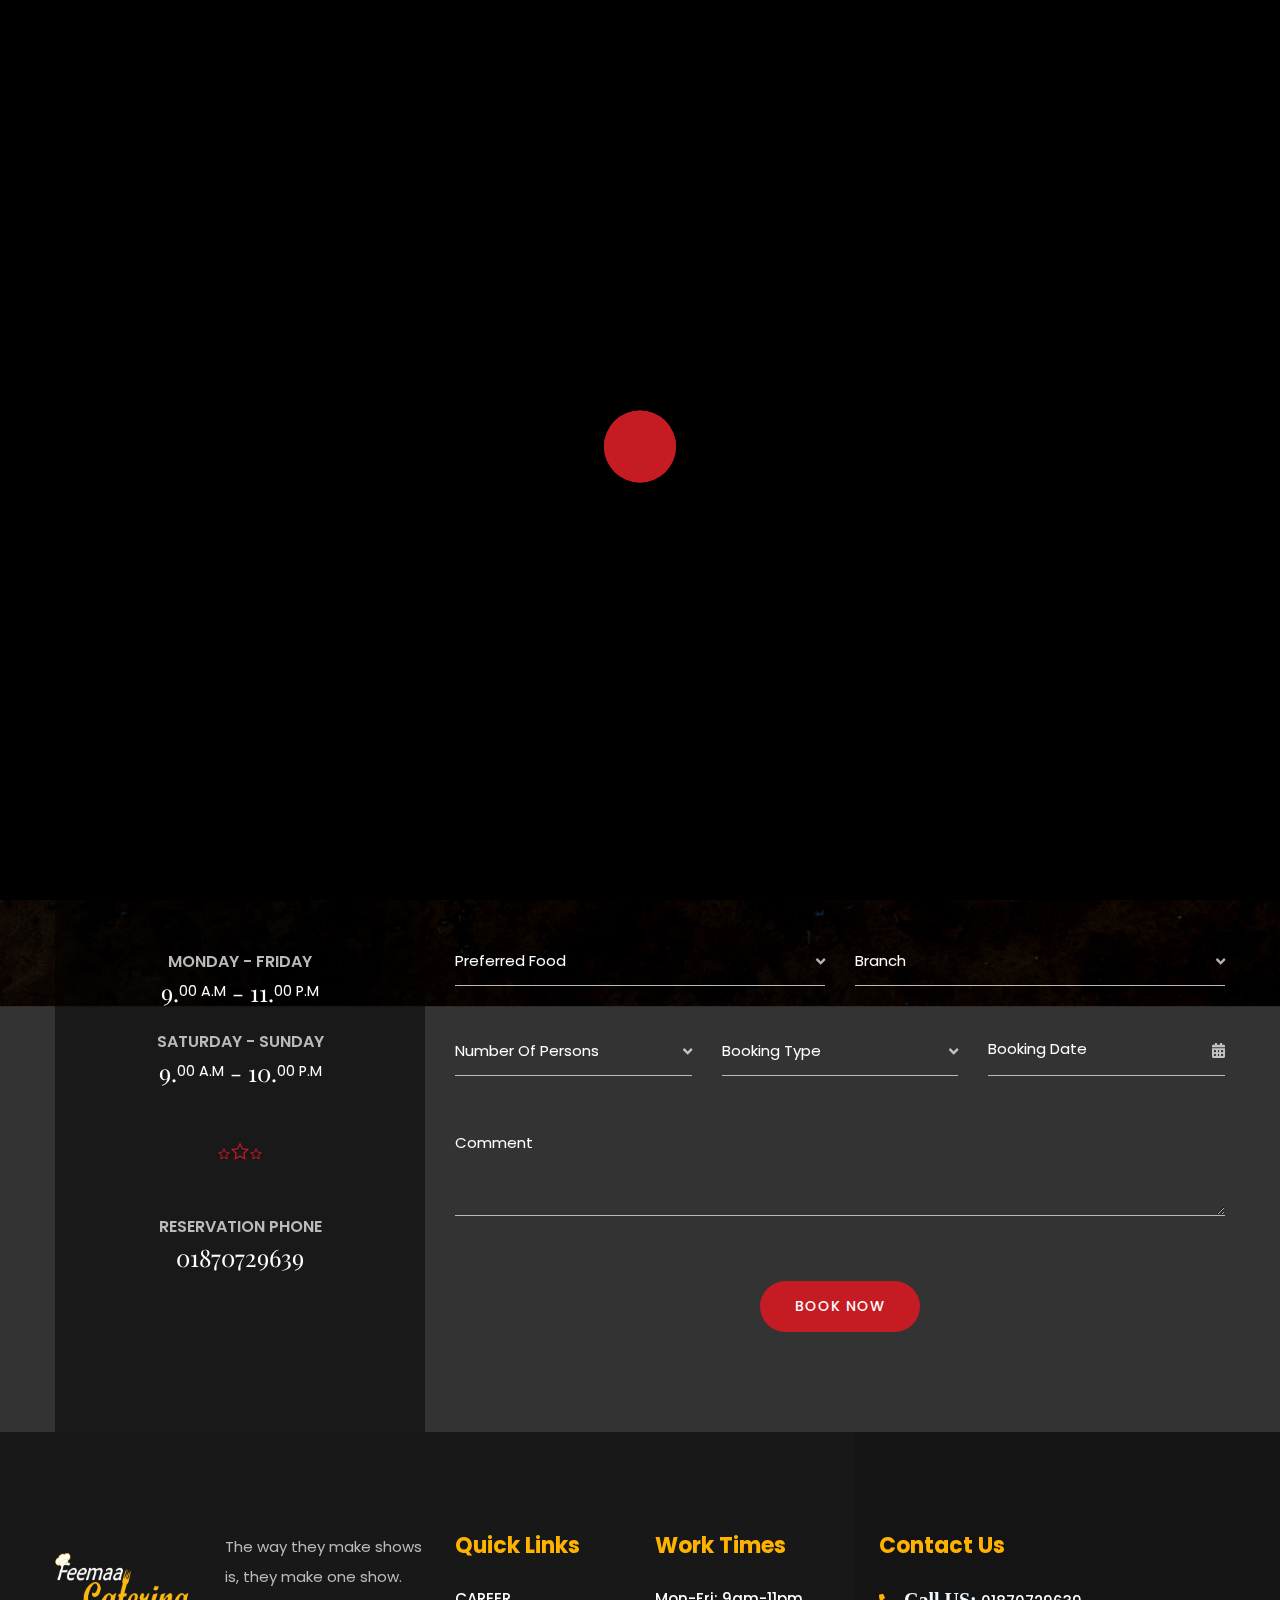
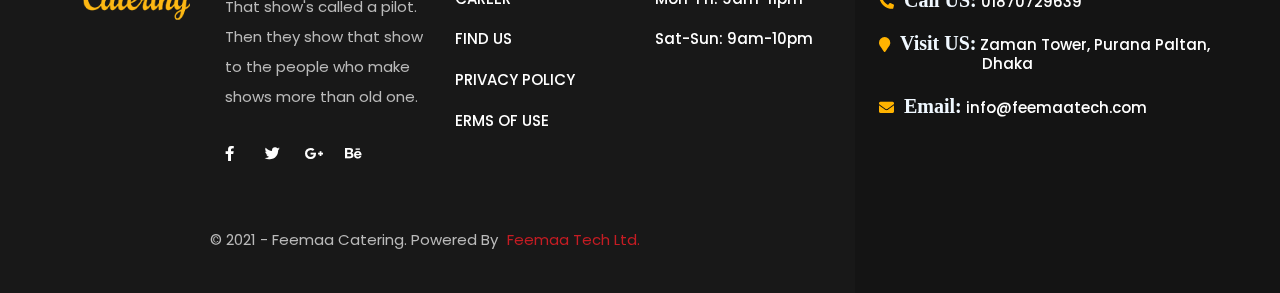
<file: reservation.html>
<!doctype html>
<html lang="en">


<!-- Mirrored from miraclestudio.design/html/deliciousa-html/reservation-v3.html by HTTrack Website Copier/3.x [XR&CO'2014], Sat, 27 Nov 2021 06:27:52 GMT -->
<!-- Added by HTTrack --><meta http-equiv="content-type" content="text/html;charset=utf-8" /><!-- /Added by HTTrack -->
<head>
    <!-- Basic Page Needs
    ================================================== -->
    <meta charset="utf-8">
    <meta http-equiv="X-UA-Compatible" content="IE=edge">

    <!-- Specific Meta
    ================================================== -->
    <meta name="viewport" content="width=device-width, initial-scale=1, maximum-scale=1">
    <meta name="description" content="Unlimited Foods & Restaurants HTML5 Template">
    <meta name="keywords"
        content="HTML5, Template, Design, asian food, bakery, burger, cafe, chocolate, coffee, delivery, dessert, donuts, drinks, farm, fast food, food, organic, restaurant " />
    <meta name="author" content="creative-wp">

    <!-- Titles
    ================================================== -->
    <title>restaurant|Reservation </title>

    <!-- Favicons
    ================================================== -->
    <link rel="shortcut icon" href="assets/images/femlogo.jpg">
    <link rel="apple-touch-icon" sizes="72x72" href="assets/images/femlogo.jpg">
    <link rel="apple-touch-icon" sizes="114x114" href="assets/images/femlogo.jpg">

    <!-- Custom Font
    ================================================== -->
    <link
        href="https://fonts.googleapis.com/css2?family=Herr+Von+Muellerhoff&amp;family=Playfair+Display:ital,wght@0,400;0,700;1,400;1,700&amp;family=Aguafina+Script&amp;family=Poppins:wght@300;400;500;600;700&amp;family=Oswald:wght@300;400;700&amp;display=swap"
        rel="stylesheet">

    <!-- CSS
    ================================================== -->
    <link rel="stylesheet" href="assets/css/bootstrap.min.css">
    <link rel="stylesheet" href="assets/css/magnific-popup.css">
    <link rel="stylesheet" href="assets/css/owl.carousel.min.css">
    <link rel="stylesheet" href="assets/css/swiper.min.css">
    <link rel="stylesheet" href="assets/css/pagepilling.min.css">
    <link rel="stylesheet" href="assets/css/magnific-popup.css">
    <link rel="stylesheet" href="assets/css/simple-scrollbar.css">
    <link rel="stylesheet" href="assets/css/datepicker.min.css">
    <link rel="stylesheet" href="assets/css/fontawesome.all.min.css">
    <link rel="stylesheet" href="assets/css/icomoon.css">
    <link rel="stylesheet" href="assets/css/style.css">

    <script src="assets/js/modernizr.min.js"></script>
</head>

<body>
    <!--~~~~~~~~~~~~~~~~~~~~~~~~~~~~~~~~~~~~~~~
        Start Preloader
    ~~~~~~~~~~~~~~~~~~~~~~~~~~~~~~~~~~~~~~~~-->
    <div class="preloader">
        <div class="preloader-inner">
            <div class="preloader-icon">
                <span></span>
                <span></span>
            </div><!-- /preloader-icon -->
        </div><!-- /preloader-inner -->
    </div><!-- /preloader -->

    <div class="site-content">
      <!--~~~~~~~~~~~~~~~~~~~~~~~~~~~~~~~~~~~~~~~
            Start Site Header
        ~~~~~~~~~~~~~~~~~~~~~~~~~~~~~~~~~~~~~~~~-->
        <header class="site-header default-header-style header-absolute intro-element">
            <div class="header-top-area">
                <div class="container">
                    <div class="row align-items-center">
                        <div class="col-4">
                            <div class="intro-socail-share">
                                <div class="share-alt"><span class="fa fa-share-alt"></span></div>
                                <div class="socail-share">
                                    <a href="#"><span class="fab fa-facebook-f"></span></a>
                                    <a href="#"><span class="fab fa-twitter"></span></a>
                                    <a href="#"><span class="fab fa-instagram"></span></a>
                                    <a href="#"><span class="fab fa-tripadvisor"></span></a>
                                </div>
                            </div><!-- /.intro-socail-share -->
                        </div>
                        <div class="col-4">
                            <div class="site-branding">
                                <a href="index02.html">
                                    <img src="assets/images/logo/catering-logo1.png" alt="Site Logo" />
                                </a>
                            </div><!-- /.site-branding -->
                        </div>
                        <div class="col-4">
                            <div class="header-right-area">
                                <div class="intro-content-info"><span>Free Call:</span> 01870729639</div>

                                <div class="header-card-area">
                                    <a href="#">
                                        <span class="icon-paper-bag"></span>
                                        <sup>2</sup>
                                    </a>
                                    <div class="cart-list">
                                        <div class="cart-item">
                                            <div class="product-thumb">
                                                <img alt="Single product" src="assets/images/foodmenu/small/1.jpg">
                                            </div>
                                            <!--~./ product-thumb ~-->
                                            <div class="product-info">
                                                <h4 class="title">Briyani</h4>
                                                <div class="price">340<sub></sub>tk</div>
                                                <div class="icon-closed">
                                                    <a href="#"><i class="fas fa-times"></i></a>
                                                </div>
                                            </div>
                                            <!--~./ product-info ~-->
                                        </div>
                                        <!--~./ cart-item ~-->
                                        <div class="cart-item">
                                            <div class="product-thumb">
                                                <img alt="Single product" src="assets/images/foodmenu/small/2.jpg">
                                            </div>
                                            <!--~./ product-thumb ~-->
                                            <div class="product-info">
                                                <h4 class="title">Chicken Briyani</h4>
                                                <div class="price">150<sub></sub>tk</div>
                                                <div class="icon-closed">
                                                    <a href="#"><i class="fas fa-times"></i></a>
                                                </div>
                                            </div>
                                            <!--~./ product-info ~-->
                                        </div>
                                        <!--~./ cart-item ~-->
                                        <div class="cart-item">
                                            <div class="product-thumb">
                                                <img alt="Single product" src="assets/images/foodmenu/small/3.jpg">
                                            </div>
                                            <!--~./ product-thumb ~-->
                                            <div class="product-info">
                                                <h4 class="title">Beef Tehari</h4>
                                                <div class="price">210<sub></sub>tk <span>X2</span></div>
                                                <div class="icon-closed">
                                                    <a href="#"><i class="fas fa-times"></i></a>
                                                </div>
                                            </div>
                                            <!--~./ product-info ~-->
                                        </div>
                                        <!--~./ cart-item ~-->

                                        <div class="order-total">
                                            <h4 class="order">Sub Total<span class="amount">700<sup>tk</sup></span>
                                            </h4>
                                        </div>

                                        <div class="cart-btn-group">
                                            <a href="cart.html" class="btn btn-default btn-primary">view cart</a>
                                            <a href="checkout.html" class="btn btn-default">Checkout</a>
                                        </div>
                                    </div>
                                </div>
                                <!--~./ header card area ~-->

                                <div class="hamburger-menus">
                                    <span></span>
                                    <span></span>
                                    <span></span>
                                </div>
                            </div><!-- /.header-top-right-area -->
                        </div>
                    </div>
                </div>
            </div><!-- /.header-top-area -->

            <div class="navigation-area">
                <div class="container">
                    <div class="row">
                        <div class="col-12">
                            <div class="site-navigation">
                                <nav class="navigation">
                                    <div class="menu-wrapper">
                                        <div class="menu-content">
                                            <ul class="mainmenu">
                                                <li class="megamenu">
                                                    <a  href="index.html">Home</a>
                                                    
                                                </li>
                                                <li class="megamenu">
                                                    <a href="menu.html">Menu</a>
                                                   
                                                </li>
                                                <li>
                                                    <a class="active" href="reservation.html">Reservation</a>
                                                  
                                                </li>
                                                <li class="megamenu">
                                                    <a  href="media.html">Media</a>
                                                  
                                                </li>
                                               
                                                <li>
                                                    <a href="about.html">about</a>
                                                   
                                                </li>
                                                <li><a href="contact.html">contact</a></li>
                                            </ul> <!-- /.menu-list -->
                                        </div> <!-- /.hours-content-->
                                    </div><!-- /.menu-wrapper -->
                                </nav>
                            </div><!-- /.site-navigation -->
                        </div><!-- /.col-12 -->
                    </div><!-- /.row -->
                </div><!-- /.container -->
            </div><!-- /.navigation-area -->

            <div class="mobile-sidebar-menu sidebar-menu">
                <div class="overlaybg"></div>
            </div>
        </header>
        <!--~~./ end site header ~~-->
        <!--~~~ Sticky Header ~~~-->
        <div id="sticky-header"></div>
        <!--~./ end sticky header ~-->

       <!--~~~~~~~~~~~~~~~~~~~~~~~~~~~~~~~~~~~~~~~
            Start Page Title Area
        ~~~~~~~~~~~~~~~~~~~~~~~~~~~~~~~~~~~~~~~~-->
        <div class="page-title-area bg-image bg-parallax2"
            style="background-image:url('assets/images/header/header1.jpg')">
            <div class="container">
                <div class="row">
                    <div class="col-12">
                        <div class="page-header-content text-center">
                            <div class="page-header-caption">
                                <h2 class="page-title">Reservation</h2>
                            </div>
                            <div class="breadcrumb-area">
                                <ol class="breadcrumb">
                                    <li class="breadcrumb-item"><a href="index.html">Home</a></li>
                                    <li class="breadcrumb-item active">Reservations</li>
                                </ol>
                            </div>
                            <!--~~./ breadcrumb-area ~~-->
                        </div>
                        <!--~~./ page-header-content ~~-->
                    </div>
                </div>
            </div>
            <!--~~./ end container ~~-->
        </div>
        <!--~~./ end page title area ~~-->
        <!--~~~~~~~~~~~~~~~~~~~~~~~~~~~~~~~~~~~~~~~
            Start Reservation Block
        ~~~~~~~~~~~~~~~~~~~~~~~~~~~~~~~~~~~~~~~-->
        <div class="reservation-block style-three bg-overlay bg-parallax2 bg-image"
            style="background-image:url('assets/images/bg/reservation-bg3.jpg')">
            <div class="container">
                <div class="row justify-content-between">
                    <div class="col-lg-4">
                        <div class="res-opening-time">
                            <div class="res-opening-time-inner">
                                <div class="section-title text-white section-default-two text-center">
                                    <h2 class="title-main"><span>Opening</span> Time</h2><!-- /.title-main -->
                                </div><!-- /.section-title -->
                                <div class="icon-divider">
                                    <span class="icon-fish"></span>
                                </div>
                                <div class="opening-time-group">
                                    <h2 class="title">Monday - Friday</h2>
                                    <h3 class="time">9.<sup>00 a.m</sup> - 11.<sup>00 p.m</sup>
                                    </h3>
                                </div>
                                <div class="opening-time-group">
                                    <h2 class="title">saturday - sunday</h2>
                                    <h3 class="time">9.<sup>00 a.m</sup> - 10.<sup>00 p.m</sup>
                                    </h3>
                                </div>
                                <div class="divider">
                                    <span class="icon-star-empty"></span>
                                    <span class="icon-star-empty"></span>
                                    <span class="icon-star-empty"></span>
                                </div>
                                <div class="contact-info">
                                    <h2 class="title">RESERVATION PHONE</h2>
                                    <h3 class="contact-no"> 01870729639</h3>
                                </div>
                            </div>
                        </div>
                    </div>
                    <div class="col-lg-8">
                        <div class="reservation-form-area ptb-100">
                            <div class="section-title text-white section-default-two text-center">
                                <h2 class="title-main"><span>Make</span> Reservation</h2><!-- /.title-main -->
                            </div><!-- /.section-title -->
                            <form action="https://miraclestudio.design/html/deliciousa-html/reser-process.php" method="post" class="reservation-form" id="reservation-forms">
                                <div class="row">
                                    <div class="col-lg-6 col-md-6">
                                        <div class="form-group">
                                            <input type="text" class="form-controllar" name="name2" placeholder="Full Name">
                                        </div><!-- /.form-group -->
                                    </div>
                                    <div class="col-lg-6 col-md-6">
                                        <div class="form-group">
                                            <input type="email" class="form-controllar" name="email2" placeholder="Email Address">
                                        </div><!-- /.form-group -->
                                    </div>                                    

                                    <div class="col-lg-6 col-md-6">
                                        <div class="form-group">
                                            <input type="tel" class="form-controllar" name="phone" placeholder="Phone Number">
                                        </div><!-- /.form-group -->
                                    </div>

                                    <div class="col-lg-6 col-md-6">
                                        <div class="form-group">
                                            <select name="occasion" class="select-custom">
                                                <option value="">Occasion</option>
                                                <option value="Occasion 1">Occasion 1</option>
                                                <option value="Occasion 2">Occasion 2</option>
                                                <option value="Occasion 3">Occasion 3</option>
                                                <option value="Occasion 4">Occasion 4</option>
                                                <option value="Occasion 5">Occasion 5</option>
                                                <option value="Occasion 6">Occasion 6</option>
                                            </select>
                                        </div>
                                    </div>
                                    <div class="col-lg-6 col-md-6">
                                        <div class="form-group">
                                            <select name="food" class="select-custom">
                                                <option value="">Preferred Food</option>
                                                <option value="Food 1">Food 1</option>
                                                <option value="Food 2">Food 2</option>
                                                <option value="Food 3">Food 3</option>
                                                <option value="Food 4">Food 4</option>
                                                <option value="Food 5">Food 5</option>
                                                <option value="Food 6">Food 6</option>
                                            </select>
                                        </div>
                                    </div>

                                    <div class="col-lg-6 col-md-6">
                                        <div class="form-group">
                                            <select name="branch" class="select-custom">
                                                <option value="">Branch</option>
                                                <option value="Branch 1">Branch 1</option>
                                                <option value="Branch 2">Branch 2</option>
                                                <option value="Branch 3">Branch 3</option>
                                                <option value="Branch 4">Branch 4</option>
                                                <option value="Branch 5">Branch 5</option>
                                                <option value="Branch 6">Branch 6</option>
                                            </select>
                                        </div>
                                    </div>

                                    <div class="col-lg-4 col-md-6">
                                        <div class="form-group">
                                            <select name="personnum" class="select-custom">
                                                <option value="">Number Of Persons</option>
                                                <option value="1">1</option>
                                                <option value="2">2</option>
                                                <option value="3">3</option>
                                                <option value="4">4</option>
                                                <option value="5">5</option>
                                                <option value="6">6</option>
                                                <option value="7">7</option>
                                                <option value="8">8</option>
                                                <option value="9">9</option>
                                            </select>
                                        </div>
                                    </div>

                                    <div class="col-lg-4 col-md-6">
                                        <div class="form-group">
                                            <select name="booking_type" class="select-custom">
                                                <option value="">Booking Type</option>
                                                <option value="type_1">Type 1</option>
                                                <option value="type_2">Type 2</option>
                                                <option value="type_3">Type 3</option>
                                                <option value="type_4">Type 4</option>
                                                <option value="type_5">Type 5</option>
                                                <option value="type_6">Type 6</option>
                                                <option value="type_7">Type 7</option>
                                                <option value="type_8">Type 8</option>
                                                <option value="type_9">Type 9</option>
                                            </select>
                                        </div>
                                    </div>

                                    <div class="col-lg-4 col-md-6">
                                        <div class="form-group date">
                                            <input data-toggle="datepicker" name="date" type="text" class="form-controllar"
                                                placeholder="Booking Date">
                                        </div>
                                    </div>
                                    <div class="col-12">
                                        <div class="form-group">
                                            <textarea class="form-controllar" name="comment2" placeholder="Comment"></textarea>
                                        </div>
                                    </div>
                                    <div class="col-12 text-center">
                                        <button type="submit" id="reser-submit" class="btn btn-default btn-white">Book Now</button>
                                    </div>
                                </div>
                            </form>

                            <div class="done2">
                                <strong>Thank you!</strong> We have received your message. 
                            </div>
                        </div>
                    </div>
                </div>
            </div>
        </div>
        <!--~~./ end reservation block ~~-->

        <!--~~~~~~~~~~~~~~~~~~~~~~~~~~~~~~~~~~~~~~~
            Start SITE FOOTER
        ~~~~~~~~~~~~~~~~~~~~~~~~~~~~~~~~~~~~~~~-->
        <footer class="site-footer footer-default-style bg-soft-black">
            <!--~~~~~~~~~~~~~~~~~~~~~~~~~~~~~~~~~~~~~~~
                Start Footer Widget Area
            ~~~~~~~~~~~~~~~~~~~~~~~~~~~~~~~~~~~~~~~-->
            <div class="footer-widget-area ptb-100">
                <div class="container ml-b-60">
                    <div class="row justify-content-between">
                        <!--~~~~~ Start Widget About Footer ~~~~~-->
                        <div class="col-lg-4">
                            <aside class="widget bt-about-footer-widget">
                                <div class="widget-content">
                                    <div class="about-logo">
                                        <a href="index-2.html"><img src="assets/images/logo/catering-logo1.png"
                                                alt="Logo"></a>
                                    </div>
                                    <div class="about-info">
                                        <p>The way they make shows is, they make one show. That show's called a pilot.
                                            Then they show that show to the people who make shows more than old one.</p>
                                        <div class="social-status">
                                            <a href="#"><span class="fab fa-facebook-f"></span></a>
                                            <a href="#"><span class="fab fa-twitter"></span></a>
                                            <a href="#"><span class="fab fa-google-plus-g"></span></a>
                                            <a href="#"><span class="fab fa-behance"></span></a>
                                        </div>
                                    </div>
                                </div>
                            </aside>
                        </div>
                        <!--~./ end about footer widget ~-->

                        <!--~~~~~ Start Widget Links ~~~~~-->
                        <div class="col-lg-2">
                            <aside class="widget widget_links">
                                <div class="widget-content">
                                    <h2 class="widget-title" style="color: rgb(255, 179, 0);">Quick Links</h2>
                                    <ul>
                                        <li><a href="#">CAREER</a></li>
                                        <li><a href="#">FIND US</a></li>
                                        <li><a href="#">PRIVACY POLICY</a></li>
                                        <li><a href="#">ERMS OF USE</a></li>
                                    </ul>
                                </div>
                            </aside>
                        </div>
                        <!--~./ end links widget ~-->
                        <!--~~~~~ Start Widget Links ~~~~~-->
                        <div class="col-lg-2">
                            <aside class="widget widget_links">
                                <div class="widget-content">
                                    <h2 class="widget-title" style="color: rgb(255, 179, 0);">Work Times</h2>
                                    <ul>
                                        <li><a href="#">Mon-Fri: 9am-11pm</a></li>
                                        <li><a href="#">Sat-Sun: 9am-10pm</a></li>
                                       
                                        
                                    </ul>
                                </div>
                            </aside>
                        </div>
                        <!--~./ end links widget ~-->
						<!--~~~~~ Start Widget Links ~~~~~-->
                        <div class="col-lg-4">
                            <aside class="widget widget_links">
                                <div class="widget-content ml-4">
                                    <h2 class="widget-title" style="color: rgb(255, 179, 0);">Contact Us</h2>
                                    <ul>
                                        <li><a href="#"><i class="fas fa-phone-alt" style="color: rgb(255, 179, 0);"><span style="font-size: 20px;color: aliceblue;margin-left: 10px;">Call US: </span></i>   01870729639</a></li>
                                        <li><a href="#"><i class="fa fa-map-marker" style="color: rgb(255, 179, 0);"><span style="font-size: 20px;color: aliceblue;margin-left: 10px;">Visit US: </span></i> Zaman Tower, Purana Paltan, <span style="margin-left: 103px;">Dhaka</span></a></li>
                                        <li><a href="#"><i class="fa fa-envelope" style="color: rgb(255, 179, 0);"><span style="font-size: 20px;color: aliceblue;margin-left: 10px;">Email: </span></i>  info@feemaatech.com</a></li>
                                        
                                    </ul>
                                </div>
                            </aside>
                        </div>
                        <!--~./ end links widget ~-->

                        <div class="copyright-text ">
							<p style="margin-left: 170px
							;">
								© 2021 - Feemaa Catering. Powered By
								<a href="#0">Feemaa Tech Ltd.</a>
							</p>
						</div>
                    </div>
                </div>
            </div>
            <!--~./ end footer widgets area ~-->
        </footer>
        <!--~./ end site footer ~-->

    </div>
    <!--~~./ end site content ~~-->

    <!-- All The JS Files
    ================================================== -->
    <script src="assets/js/jquery.js"></script>
    <script src="assets/js/popper.min.js"></script>
    <script src="assets/js/bootstrap.min.js"></script>
    <script src="assets/js/imagesloaded.pkgd.min.js"></script>
    <script src="assets/js/jquery.validate.min.js"></script>
    <script src="assets/js/theia-sticky-sidebar.min.js"></script>
    <script src="assets/js/ResizeSensor.min.js"></script>
    <script src="assets/js/owl.carousel.min.js"></script>
    <script src="assets/js/swiper.min.js"></script>
    <script src="assets/js/pagepilling.min.js"></script>
    <script src="assets/js/jarallax.min.js"></script>
    <script src="assets/js/masonry.pkgd.min.js"></script>
    <script src="assets/js/jquery.fitvids.js"></script>
    <script src="assets/js/jquery.magnific-popup.min.js"></script>
    <script src="assets/js/simple-scrollbar.min.js"></script>
    <script src="assets/js/scrolla.jquery.min.js"></script>
    <script src="assets/js/wan-spinner.js"></script>
    <script src="assets/js/jquery.nice-select.min.js"></script>
    <script src="assets/js/kinetic.js"></script>
    <script src="assets/js/jquery.final-countdown.min.js"></script>
    <script src="assets/js/datepicker.min.js"></script>
    <script src="assets/js/main.js"></script><!-- main-js -->
</body>


<!-- Mirrored from miraclestudio.design/html/deliciousa-html/reservation-v3.html by HTTrack Website Copier/3.x [XR&CO'2014], Sat, 27 Nov 2021 06:27:52 GMT -->
</html>
</file>
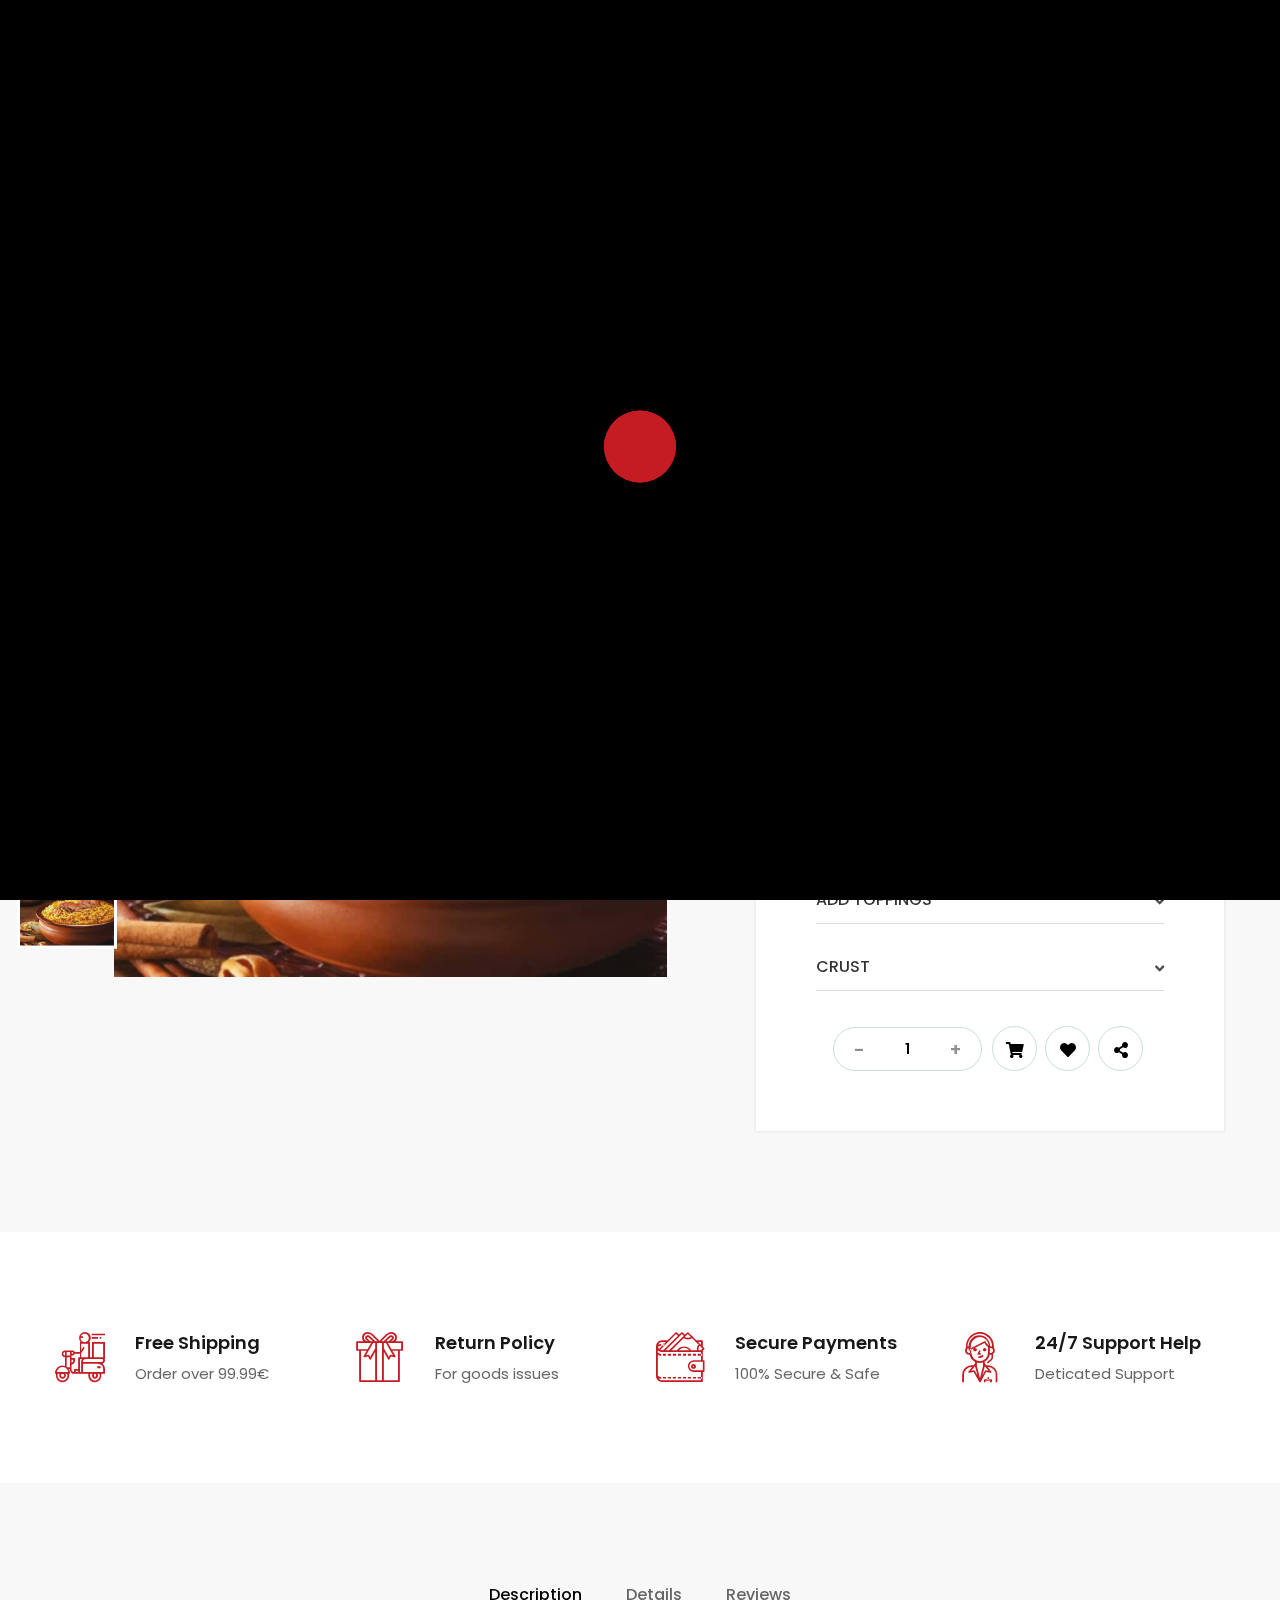
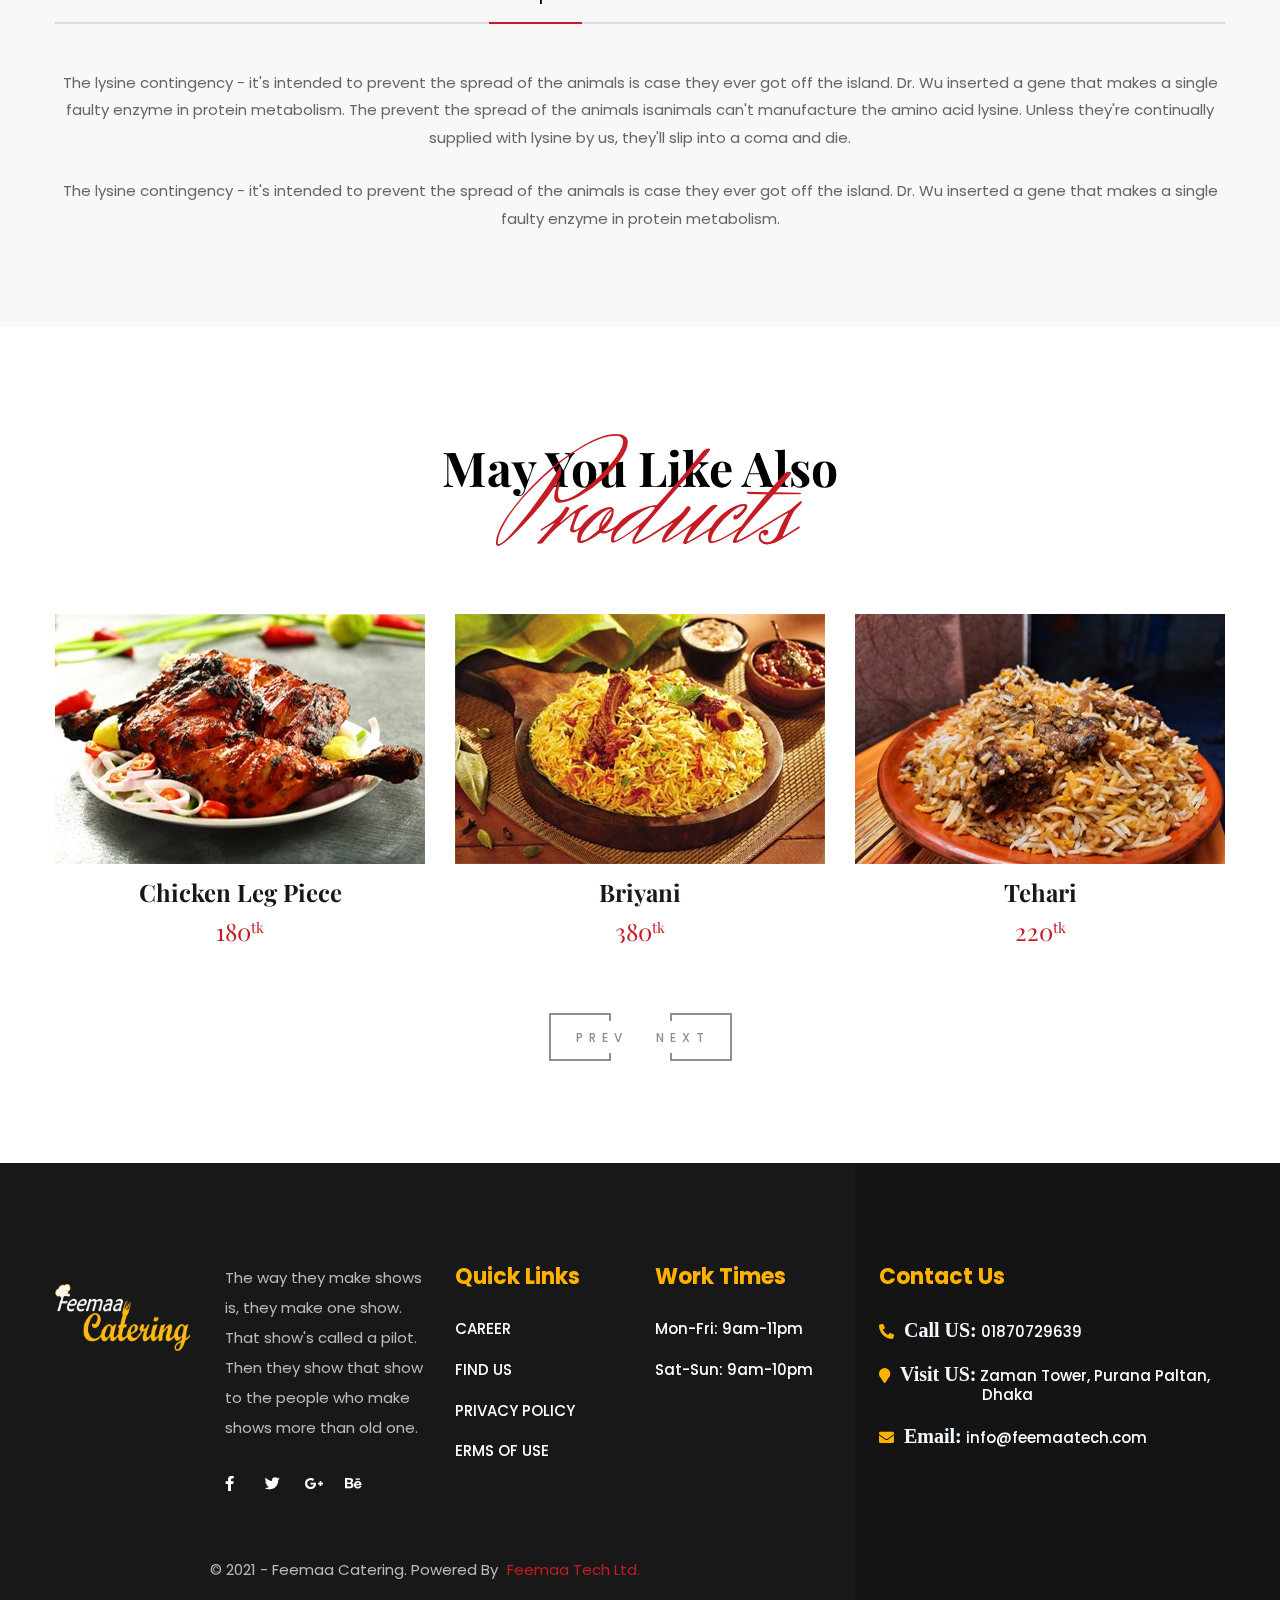
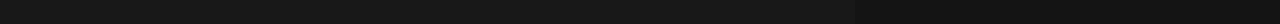
<file: single-food.html>
<!doctype html>
<html lang="en">


<!-- Mirrored from miraclestudio.design/html/deliciousa-html/single-food-v2.html by HTTrack Website Copier/3.x [XR&CO'2014], Sat, 27 Nov 2021 06:28:14 GMT -->
<!-- Added by HTTrack --><meta http-equiv="content-type" content="text/html;charset=utf-8" /><!-- /Added by HTTrack -->
<head>
    <!-- Basic Page Needs
    ================================================== -->
    <meta charset="utf-8">
    <meta http-equiv="X-UA-Compatible" content="IE=edge">

    <!-- Specific Meta
    ================================================== -->
    <meta name="viewport" content="width=device-width, initial-scale=1, maximum-scale=1">
    <meta name="description" content="Unlimited Foods & Restaurants HTML5 Template">
    <meta name="keywords"
        content="HTML5, Template, Design, asian food, bakery, burger, cafe, chocolate, coffee, delivery, dessert, donuts, drinks, farm, fast food, food, organic, restaurant " />
    <meta name="author" content="creative-wp">

    <!-- Titles
    ================================================== -->
    <title>Restaurant|Food-details</title>

    <!-- Favicons
    ================================================== -->
    <link rel="shortcut icon" href="assets/images/femlogo.jpg">
    <link rel="apple-touch-icon" sizes="72x72" href="assets/images/femlogo.jpg">
    <link rel="apple-touch-icon" sizes="114x114" href="assets/images/femlogo.jpg">

    <!-- Custom Font
    ================================================== -->
    <link
        href="https://fonts.googleapis.com/css2?family=Herr+Von+Muellerhoff&amp;family=Playfair+Display:ital,wght@0,400;0,700;1,400;1,700&amp;family=Aguafina+Script&amp;family=Poppins:wght@300;400;500;600;700&amp;family=Oswald:wght@300;400;700&amp;display=swap"
        rel="stylesheet">

    <!-- CSS
    ================================================== -->
    <link rel="stylesheet" href="assets/css/bootstrap.min.css">
    <link rel="stylesheet" href="assets/css/magnific-popup.css">
    <link rel="stylesheet" href="assets/css/owl.carousel.min.css">
    <link rel="stylesheet" href="assets/css/swiper.min.css">
    <link rel="stylesheet" href="assets/css/pagepilling.min.css">
    <link rel="stylesheet" href="assets/css/magnific-popup.css">
    <link rel="stylesheet" href="assets/css/simple-scrollbar.css">
    <link rel="stylesheet" href="assets/css/datepicker.min.css">
    <link rel="stylesheet" href="assets/css/fontawesome.all.min.css">
    <link rel="stylesheet" href="assets/css/icomoon.css">
    <link rel="stylesheet" href="assets/css/style.css">

    <script src="assets/js/modernizr.min.js"></script>
</head>

<body>
    <!--~~~~~~~~~~~~~~~~~~~~~~~~~~~~~~~~~~~~~~~
        Start Preloader
    ~~~~~~~~~~~~~~~~~~~~~~~~~~~~~~~~~~~~~~~~-->
    <div class="preloader">
        <div class="preloader-inner">
            <div class="preloader-icon">
                <span></span>
                <span></span>
            </div><!-- /preloader-icon -->
        </div><!-- /preloader-inner -->
    </div><!-- /preloader -->

    <div class="site-content">
        <!--~~~~~~~~~~~~~~~~~~~~~~~~~~~~~~~~~~~~~~~
            Start Site Header
        ~~~~~~~~~~~~~~~~~~~~~~~~~~~~~~~~~~~~~~~~-->
        <header class="site-header default-header-style header-absolute intro-element">
            <div class="header-top-area">
                <div class="container">
                    <div class="row align-items-center">
                        <div class="col-4">
                            <div class="intro-socail-share">
                                <div class="share-alt"><span class="fa fa-share-alt"></span></div>
                                <div class="socail-share">
                                    <a href="#"><span class="fab fa-facebook-f"></span></a>
                                    <a href="#"><span class="fab fa-twitter"></span></a>
                                    <a href="#"><span class="fab fa-instagram"></span></a>
                                    <a href="#"><span class="fab fa-tripadvisor"></span></a>
                                </div>
                            </div><!-- /.intro-socail-share -->
                        </div>
                        <div class="col-4">
                            <div class="site-branding">
                                <a href="index02.html">
                                    <img src="assets/images/logo/catering-logo1.png" alt="Site Logo" />
                                </a>
                            </div><!-- /.site-branding -->
                        </div>
                        <div class="col-4">
                            <div class="header-right-area">
                                <div class="intro-content-info"><span>Free Call:</span> 01870729639</div>

                                <div class="header-card-area">
                                    <a href="#">
                                        <span class="icon-paper-bag"></span>
                                        <sup>2</sup>
                                    </a>
                                    <div class="cart-list">
                                        <div class="cart-item">
                                            <div class="product-thumb">
                                                <img alt="Single product" src="assets/images/foodmenu/small/1.jpg">
                                            </div>
                                            <!--~./ product-thumb ~-->
                                            <div class="product-info">
                                                <h4 class="title">Briyani</h4>
                                                <div class="price">340<sub></sub>tk</div>
                                                <div class="icon-closed">
                                                    <a href="#"><i class="fas fa-times"></i></a>
                                                </div>
                                            </div>
                                            <!--~./ product-info ~-->
                                        </div>
                                        <!--~./ cart-item ~-->
                                        <div class="cart-item">
                                            <div class="product-thumb">
                                                <img alt="Single product" src="assets/images/foodmenu/small/2.jpg">
                                            </div>
                                            <!--~./ product-thumb ~-->
                                            <div class="product-info">
                                                <h4 class="title">Chicken Briyani</h4>
                                                <div class="price">150<sub></sub>tk</div>
                                                <div class="icon-closed">
                                                    <a href="#"><i class="fas fa-times"></i></a>
                                                </div>
                                            </div>
                                            <!--~./ product-info ~-->
                                        </div>
                                        <!--~./ cart-item ~-->
                                        <div class="cart-item">
                                            <div class="product-thumb">
                                                <img alt="Single product" src="assets/images/foodmenu/small/3.jpg">
                                            </div>
                                            <!--~./ product-thumb ~-->
                                            <div class="product-info">
                                                <h4 class="title">Beef Tehari</h4>
                                                <div class="price">210<sub></sub>tk <span>X2</span></div>
                                                <div class="icon-closed">
                                                    <a href="#"><i class="fas fa-times"></i></a>
                                                </div>
                                            </div>
                                            <!--~./ product-info ~-->
                                        </div>
                                        <!--~./ cart-item ~-->

                                        <div class="order-total">
                                            <h4 class="order">Sub Total<span class="amount">700<sup>tk</sup></span>
                                            </h4>
                                        </div>

                                        <div class="cart-btn-group">
                                            <a href="cart.html" class="btn btn-default btn-primary">view cart</a>
                                            <a href="checkout.html" class="btn btn-default">Checkout</a>
                                        </div>
                                    </div>
                                </div>
                                <!--~./ header card area ~-->

                                <div class="hamburger-menus">
                                    <span></span>
                                    <span></span>
                                    <span></span>
                                </div>
                            </div><!-- /.header-top-right-area -->
                        </div>
                    </div>
                </div>
            </div><!-- /.header-top-area -->

            <div class="navigation-area">
                <div class="container">
                    <div class="row">
                        <div class="col-12">
                            <div class="site-navigation">
                                <nav class="navigation">
                                    <div class="menu-wrapper">
                                        <div class="menu-content">
                                            <ul class="mainmenu">
                                                <li class="megamenu">
                                                    <a  href="index.html">Home</a>
                                                    
                                                </li>
                                                <li class="megamenu">
                                                    <a class="active" href="menu.html">Menu</a>
                                                   
                                                </li>
                                                <li>
                                                    <a href="reservation.html">Reservation</a>
                                                  
                                                </li>
                                                <li class="megamenu">
                                                    <a  href="media.html">Media</a>
                                                  
                                                </li>
                                               
                                                <li>
                                                    <a href="about.html">about</a>
                                                   
                                                </li>
                                                <li><a href="contact.html">contact</a></li>
                                            </ul> <!-- /.menu-list -->
                                        </div> <!-- /.hours-content-->
                                    </div><!-- /.menu-wrapper -->
                                </nav>
                            </div><!-- /.site-navigation -->
                        </div><!-- /.col-12 -->
                    </div><!-- /.row -->
                </div><!-- /.container -->
            </div><!-- /.navigation-area -->

            <div class="mobile-sidebar-menu sidebar-menu">
                <div class="overlaybg"></div>
            </div>
        </header>
        <!--~~./ end site header ~~-->
        <!--~~~ Sticky Header ~~~-->
        <div id="sticky-header"></div>
        <!--~./ end sticky header ~-->

        <!--~~~~~~~~~~~~~~~~~~~~~~~~~~~~~~~~~~~~~~~
            Start Page Title Area
        ~~~~~~~~~~~~~~~~~~~~~~~~~~~~~~~~~~~~~~~~-->
        <div class="page-title-area bg-image bg-parallax2"
            style="background-image:url('assets/images/header/header1.jpg')">
            <div class="container">
                <div class="row">
                    <div class="col-12">
                        <div class="page-header-content text-center">
                            <div class="page-header-caption">
                                <h2 class="page-title">Single Menu</h2>
                            </div>
                            <div class="breadcrumb-area">
                                <ol class="breadcrumb">
                                    <li class="breadcrumb-item"><a href="index.html">Home</a></li>
                                    <li class="breadcrumb-item"><a href="menu.html">Menu</a></li>
                                    <li class="breadcrumb-item active">Single Menu</li>
                                </ol>
                            </div>
                            <!--~~./ breadcrumb-area ~~-->
                        </div>
                        <!--~~./ page-header-content ~~-->
                    </div>
                </div>
            </div>
            <!--~~./ end container ~~-->
        </div>
        <!--~~./ end page title area ~~-->

        <!--~~~~~~~~~~~~~~~~~~~~~~~~~~~~~~~~~~~~~~~
            Start Food Single Block
        ~~~~~~~~~~~~~~~~~~~~~~~~~~~~~~~~~~~~~~~~-->
        <div class="food-single-block style-two">
            <!--~~~~~ Start Single food Details ~~~~~-->
            <div class="single-food-details bg-white-smoke ptb-100">
                <div class="thumbnails-wrapper-area">
                    <ul class="thumbnails-wrapper">
                        <li class="thumbnails">
                            <a href="#"><img src="assets/images/foodmenu/single/two/1.jpg" alt="img"></a>
                        </li>
                        <li class="thumbnails">
                            <a href="#"><img src="assets/images/foodmenu/single/two/2.jpg" alt="img"></a>
                        </li>
                        <li class="thumbnails">
                            <a href="#"><img src="assets/images/foodmenu/single/two/1.jpg" alt="img"></a>
                        </li>
                    </ul>
                </div>

                <div class="container">
                    <div class="row align-items-center">
                        <div class="col-lg-7">
                            <div class="single-slider-item">
                                <ul class="food-detail-slide owl-carousel">
                                    <li class="item">
                                        <img src="assets/images/foodmenu/single/two/1.jpg" alt="img">
                                    </li>
                                    <li class="item">
                                        <img src="assets/images/foodmenu/single/two/2.jpg" alt="img">
                                    </li>
                                    <li class="item">
                                        <img src="assets/images/foodmenu/single/two/1.jpg" alt="img">
                                    </li>
                                </ul>
                            </div>
                        </div>
                        <div class="col-lg-5">
                            <div class="single-food-content-area">
                                <div class="single-food-header">
                                    <h3 class="food-title">Chicken Briyani</h3>
                                    <div class="food-price">390<sup>tk</sup></div>
                                </div>
                                <div class="food-item-info">
                                    <div class="food-price-and-status">
                                        <div class="food-rating">
                                            <div class="rating">
                                                <span class="yellow icon-star-full"></span>
                                                <span class="yellow icon-star-full"></span>
                                                <span class="yellow icon-star-full"></span>
                                                <span class="yellow icon-star-full"></span>
                                                <span class="icon-star-full"></span>
                                            </div>
                                            <a href="#">4 Reviews</a>
                                        </div>
                                        <div class="food-status">
                                            Available In Stocks
                                        </div>
                                    </div>
                                    <form action="#">
                                        <div class="item-size">
                                            <h5 class="small-title">Select Size</h5>
                                            <div class="size-content">
                                                <input type="radio" name="size" id="s1" value="s" />
                                                <label for="s1"><span>s</span></label>
                                                <input type="radio" checked="checked" name="size" id="m1" value="m" />
                                                <label for="m1"><span>m</span></label>
                                                <input type="radio" name="size" id="l1" value="l" />
                                                <label for="l1"><span>l</span></label>
                                            </div>
                                        </div>
                                        <div class="form-group">
                                            <select class="select-custom">
                                                <option value="">Add Toppings</option>
                                                <option value="Crust 1">Toppings 1</option>
                                                <option value="Toppings 2">Toppings 2</option>
                                                <option value="Toppings 3">Toppings 3</option>
                                                <option value="Toppings 4">Toppings 4</option>
                                                <option value="Toppings 5">Toppings 5</option>
                                                <option value="Toppings 6">Crust 6</option>
                                            </select>
                                        </div>
                                        <div class="form-group">
                                            <select class="select-custom">
                                                <option value="">Crust</option>
                                                <option value="Crust 1">Crust 1</option>
                                                <option value="Crust 2">Crust 2</option>
                                                <option value="Crust 3">Crust 3</option>
                                                <option value="Crust 4">Crust 4</option>
                                                <option value="Crust 5">Crust 5</option>
                                                <option value="Crust 6">Crust 6</option>
                                            </select>
                                        </div>
                                        <div class="food-detail-bottom">
                                            <div class="input-spinner number">
                                                <a href="javascript:void(0)" class="minus">-</a>
                                                <input id="food-number" type="text" value="1">
                                                <a href="javascript:void(0)" class="plus">+</a>
                                            </div>
                                            <!--/.input-spinner-->
                                            <div class="share-and-whishlist">
                                                <a class="add-to-cart" href="#"><span
                                                        class="fas fa-shopping-cart"></span></a>
                                                <a class="add-to-whishlist" href="#"><span
                                                        class="fas fa-heart"></span></a>
                                                <div class="food-share">
                                                    <div class="share-link">
                                                        <a href="#"><span class="fas fa-share-alt"></span></a>
                                                        <ul class="share-list">
                                                            <li><a href="#"><i class="fab fa-facebook-f"></i></a></li>
                                                            <li><a href="#"><i class="fab fa-twitter"></i></a></li>
                                                            <li><a href="#"><i class="fab fa-google-plus-g"></i></a>
                                                            </li>
                                                        </ul>
                                                    </div>
                                                </div>
                                            </div>
                                        </div>
                                    </form>
                                </div>
                            </div>
                        </div>
                    </div>
                </div>
            </div>
            <!--~./ end single products details ~-->

            <!--~~~~~ Start Single food Feature ~~~~~-->
            <div class="single-food-feature-black ptb-100">
                <div class="container ml-b-35">
                    <div class="row">
                        <div class="col-lg-3 col-md-6 col-sm-6">
                            <div class="single-food-feature">
                                <div class="icon">
                                    <span class="icon-food32"></span>
                                </div>
                                <div class="info">
                                    <h3 class="title">Free Shipping</h3>
                                    <p>Order over 99.99€</p>
                                </div>
                            </div><!-- single-food-feature -->
                        </div>
                        <div class="col-lg-3 col-md-6 col-sm-6">
                            <div class="single-food-feature">
                                <div class="icon">
                                    <span class="icon-gift3"></span>
                                </div>
                                <div class="info">
                                    <h3 class="title">Return Policy</h3>
                                    <p>For goods issues</p>
                                </div>
                            </div><!-- single-food-feature -->
                        </div>
                        <div class="col-lg-3 col-md-6 col-sm-6">
                            <div class="single-food-feature">
                                <div class="icon">
                                    <span class="icon-wallet2"></span>
                                </div>
                                <div class="info">
                                    <h3 class="title">Secure Payments</h3>
                                    <p>100% Secure & Safe</p>
                                </div>
                            </div><!-- single-food-feature -->
                        </div>
                        <div class="col-lg-3 col-md-6 col-sm-6">
                            <div class="single-food-feature">
                                <div class="icon">
                                    <span class="icon-customer-service"></span>
                                </div>
                                <div class="info">
                                    <h3 class="title">24/7 Support Help </h3>
                                    <p>Deticated Support</p>
                                </div>
                            </div><!-- single-food-feature -->
                        </div>
                    </div>
                </div>
            </div>
            <!--~./ end single food feature ~-->

            <!--~~~~~ Start Food Details Tab Area ~~~~~-->
            <div class="food-details-tab-area text-center ptb-100 bg-white-smoke">
                <div class="container">
                    <div class="row">
                        <div class="col-12">
                            <div class="filter-tab-area">
                                <ul class="nav nav-tabs" role="tablist">
                                    <li>
                                        <a class="active" data-toggle="tab" href="#food_description"
                                            role="tab">Description</a>
                                    </li>
                                    <li>
                                        <a data-toggle="tab" href="#food_details" role="tab">Details</a>
                                    </li>
                                    <li>
                                        <a data-toggle="tab" href="#food_reviews" role="tab">Reviews</a>
                                    </li>
                                </ul>
                            </div>
                            <!--~./ end filter tab area ~-->

                            <div class="tab-content filter-tab-content">
                                <!--~~~~~ Start Tab Pane ~~~~~-->
                                <div class="tab-pane fade show active food-description ml-b-5" id="food_description"
                                    role="tabpanel">
                                    <p>The lysine contingency - it's intended to prevent the spread of the animals is
                                        case they ever got off the island. Dr. Wu inserted a gene that makes a single
                                        faulty enzyme in protein metabolism. The prevent the spread of the animals
                                        isanimals can't manufacture the amino acid lysine. Unless they're continually
                                        supplied with lysine by us, they'll slip into a coma and die.</p>
                                    <p>The lysine contingency - it's intended to prevent the spread of the animals is
                                        case they ever got off the island. Dr. Wu inserted a gene that makes a single
                                        faulty enzyme in protein metabolism.</p>
                                </div>
                                <!--~./ end tab pane ~-->

                                <!--~~~~~ Start Tab Pane ~~~~~-->
                                <div class="tab-pane fade" id="food_details" role="tabpanel">
                                    <div class="food-desc">
                                        <span class="item-number"><b>Product Number :</b> #41121120</span>
                                        <span class="item-cat"><b>Category :</b> Men's Suits</span>
                                        <span class="item-tag"><b>Tags :</b> elegant, men, shirt, clean</span>
                                    </div>
                                </div>
                                <!--~./ end tab pane ~-->

                                <!--~~~~~ Start Tab Pane ~~~~~-->
                                <div class="tab-pane fade" id="food_reviews" role="tabpanel">
                                    <div class="food-review-list">
                                        <div class="food-review">
                                            <div class="rating-riview">
                                                <div class="rating">
                                                    <i class="fa fa-star"></i>
                                                    <i class="fa fa-star"></i>
                                                    <i class="fa fa-star"></i>
                                                    <i class="fa fa-star"></i>
                                                    <i class="fa fa-star"></i>
                                                </div><!-- rating -->
                                                <div class="d-block">
                                                    <span class="review-comment">Very very good work and fast
                                                        delivery</span>
                                                </div><!-- review -->
                                            </div>
                                            <div class="review-user">
                                                <p class="review-user-name">John Doe</p>
                                                <p class="review-meta">28<sup>th</sup> july 2019, New York</p>
                                            </div>
                                        </div>
                                        <!--food-review -->

                                        <div class="food-review">
                                            <div class="rating-riview">
                                                <div class="rating">
                                                    <i class="fa fa-star"></i>
                                                    <i class="fa fa-star"></i>
                                                    <i class="fa fa-star"></i>
                                                    <i class="fa fa-star"></i>
                                                    <i class="fa fa-star"></i>
                                                </div><!-- rating -->
                                                <div class="d-block">
                                                    <span class="review-comment">Very very good work and fast
                                                        delivery</span>
                                                </div><!-- review -->
                                            </div>
                                            <div class="review-user">
                                                <p class="review-user-name">John Doe</p>
                                                <p class="review-meta">28<sup>th</sup> july 2019, New York</p>
                                            </div>
                                        </div>
                                        <!--food-review -->

                                        <div class="food-review">
                                            <div class="rating-riview">
                                                <div class="rating">
                                                    <i class="fa fa-star"></i>
                                                    <i class="fa fa-star"></i>
                                                    <i class="fa fa-star"></i>
                                                    <i class="fa fa-star"></i>
                                                    <i class="fa fa-star"></i>
                                                </div><!-- rating -->
                                                <div class="d-block">
                                                    <span class="review-comment">Very very good work and fast
                                                        delivery</span>
                                                </div><!-- review -->
                                            </div>
                                            <div class="review-user">
                                                <p class="review-user-name">John Doe</p>
                                                <p class="review-meta">28<sup>th</sup> july 2019, New York</p>
                                            </div>
                                        </div>
                                        <!--food-review -->

                                        <!-- see all review start -->
                                        <div class="d-block">
                                            <a href="#" class="btn btn-default">See all reviews</a>
                                        </div><!-- see all review end -->
                                    </div>
                                </div>
                                <!--~./ end tab pane ~-->
                            </div>
                        </div>
                    </div>
                </div>
            </div>
            <!--~./ end foods details tab area ~-->
        </div>
        <!--~~./ end food single block ~~-->

        <!--~~~~~~~~~~~~~~~~~~~~~~~~~~~~~~~~~~~~~~~
            Start Related Foodmenu Block
        ~~~~~~~~~~~~~~~~~~~~~~~~~~~~~~~~~~~~~~~~-->
        <div class="related-foodmenu-block style-two ptb-100">
            <div class="container">
                <div class="row">
                    <div class="col-12">
                        <div class="section-title section-default text-center">
                            <h2 class="title-main">May You Like Also <span>Products</span></h2><!-- /.title-main -->
                        </div><!-- /.section-title -->
                    </div>
                </div>
                <div class="row">
                    <div class="col-12">
                        <div class="related-food-carousel owl-carousel">
                            <div class="food-grid-item grid-style-three">
                                <div class="food-thumb">
                                    <img src="assets/images/foodmenu/related/two/food1.jpg" alt="Food">
                                    <div class="overlay">
                                        <div class="food-cart-tools">
                                            <a href="#" class="food-cart btn btn-default">Add to cart</a>
                                            <a href="#" class="add-bookmark"><span class="icon-heart"></span></a>
                                        </div>
                                    </div>
                                </div>
                                <div class="food-info">
                                    <h3 class="food-title"><a href="single-food.html">Chicken Leg Piece</a></h3>
                                    <div class="food-price">180<sup>tk</sup></div>
                                </div>
                            </div>
                            <!--~./ food-menu-item ~-->
                            <div class="food-grid-item grid-style-three">
                                <div class="food-thumb">
                                    <img src="assets/images/foodmenu/related/two/food2.jpg" alt="Food">
                                    <div class="overlay">
                                        <div class="food-cart-tools">
                                            <a href="#" class="food-cart btn btn-default">Add to cart</a>
                                            <a href="#" class="add-bookmark"><span class="icon-heart"></span></a>
                                        </div>
                                    </div>
                                </div>
                                <div class="food-info">
                                    <h3 class="food-title"><a href="single-food.html">Briyani</a></h3>
                                    <div class="food-price">380<sup>tk</sup></div>
                                </div>
                            </div>
                            <!--~./ food-menu-item ~-->
                            <div class="food-grid-item grid-style-three">
                                <div class="food-thumb">
                                    <img src="assets/images/foodmenu/related/two/food3.jpg" alt="Food">
                                    <div class="overlay">
                                        <div class="food-cart-tools">
                                            <a href="#" class="food-cart btn btn-default">Add to cart</a>
                                            <a href="#" class="add-bookmark"><span class="icon-heart"></span></a>
                                        </div>
                                    </div>
                                </div>
                                <div class="food-info">
                                    <h3 class="food-title"><a href="single-food.html">Tehari</a></h3>
                                    <div class="food-price">220<sup>tk</sup></div>
                                </div>
                            </div>
                            <!--~./ food-menu-item ~-->
                        </div>
                    </div>
                    <div class="col-12">
                        <div class="carousel-nav-text nav-center pd-t-70">
                            <button class="btn-links btn-prev">
                                <span>prev</span>
                            </button>
                            <button class="btn-links btn-next">
                                <span>next</span>
                            </button>
                        </div>
                        <!--~./ end carousel nav text ~-->
                    </div>
                </div>
            </div>
        </div>
        <!--~~./ end related foodmenu block ~~-->

        <!--~~~~~~~~~~~~~~~~~~~~~~~~~~~~~~~~~~~~~~~
            Start SITE FOOTER
        ~~~~~~~~~~~~~~~~~~~~~~~~~~~~~~~~~~~~~~~-->
        <footer class="site-footer footer-default-style bg-soft-black">
            <!--~~~~~~~~~~~~~~~~~~~~~~~~~~~~~~~~~~~~~~~
                Start Footer Widget Area
            ~~~~~~~~~~~~~~~~~~~~~~~~~~~~~~~~~~~~~~~-->
            <div class="footer-widget-area ptb-100">
                <div class="container ml-b-60">
                    <div class="row justify-content-between">
                        <!--~~~~~ Start Widget About Footer ~~~~~-->
                        <div class="col-lg-4">
                            <aside class="widget bt-about-footer-widget">
                                <div class="widget-content">
                                    <div class="about-logo">
                                        <a href="index-2.html"><img src="assets/images/logo/catering-logo1.png"
                                                alt="Logo"></a>
                                    </div>
                                    <div class="about-info">
                                        <p>The way they make shows is, they make one show. That show's called a pilot.
                                            Then they show that show to the people who make shows more than old one.</p>
                                        <div class="social-status">
                                            <a href="#"><span class="fab fa-facebook-f"></span></a>
                                            <a href="#"><span class="fab fa-twitter"></span></a>
                                            <a href="#"><span class="fab fa-google-plus-g"></span></a>
                                            <a href="#"><span class="fab fa-behance"></span></a>
                                        </div>
                                    </div>
                                </div>
                            </aside>
                        </div>
                        <!--~./ end about footer widget ~-->

                        <!--~~~~~ Start Widget Links ~~~~~-->
                        <div class="col-lg-2">
                            <aside class="widget widget_links">
                                <div class="widget-content">
                                    <h2 class="widget-title" style="color: rgb(255, 179, 0);">Quick Links</h2>
                                    <ul>
                                        <li><a href="#">CAREER</a></li>
                                        <li><a href="#">FIND US</a></li>
                                        <li><a href="#">PRIVACY POLICY</a></li>
                                        <li><a href="#">ERMS OF USE</a></li>
                                    </ul>
                                </div>
                            </aside>
                        </div>
                        <!--~./ end links widget ~-->
                        <!--~~~~~ Start Widget Links ~~~~~-->
                        <div class="col-lg-2">
                            <aside class="widget widget_links">
                                <div class="widget-content">
                                    <h2 class="widget-title" style="color: rgb(255, 179, 0);">Work Times</h2>
                                    <ul>
                                        <li><a href="#">Mon-Fri: 9am-11pm</a></li>
                                        <li><a href="#">Sat-Sun: 9am-10pm</a></li>
                                       
                                        
                                    </ul>
                                </div>
                            </aside>
                        </div>
                        <!--~./ end links widget ~-->
						<!--~~~~~ Start Widget Links ~~~~~-->
                        <div class="col-lg-4">
                            <aside class="widget widget_links">
                                <div class="widget-content ml-4">
                                    <h2 class="widget-title" style="color: rgb(255, 179, 0);">Contact Us</h2>
                                    <ul>
                                        <li><a href="#"><i class="fas fa-phone-alt" style="color: rgb(255, 179, 0);"><span style="font-size: 20px;color: aliceblue;margin-left: 10px;">Call US: </span></i>   01870729639</a></li>
                                        <li><a href="#"><i class="fa fa-map-marker" style="color: rgb(255, 179, 0);"><span style="font-size: 20px;color: aliceblue;margin-left: 10px;">Visit US: </span></i> Zaman Tower, Purana Paltan, <span style="margin-left: 103px;">Dhaka</span></a></li>
                                        <li><a href="#"><i class="fa fa-envelope" style="color: rgb(255, 179, 0);"><span style="font-size: 20px;color: aliceblue;margin-left: 10px;">Email: </span></i>  info@feemaatech.com</a></li>
                                        
                                    </ul>
                                </div>
                            </aside>
                        </div>
                        <!--~./ end links widget ~-->

                        <div class="copyright-text ">
							<p style="margin-left: 170px
							;">
								© 2021 - Feemaa Catering. Powered By
								<a href="#0">Feemaa Tech Ltd.</a>
							</p>
						</div>
                    </div>
                </div>
            </div>
            <!--~./ end footer widgets area ~-->
        </footer>
        <!--~./ end site footer ~-->

    </div>
    <!--~~./ end site content ~~-->

    <!-- All The JS Files
    ================================================== -->
    <script src="assets/js/jquery.js"></script>
    <script src="assets/js/popper.min.js"></script>
    <script src="assets/js/bootstrap.min.js"></script>
    <script src="assets/js/imagesloaded.pkgd.min.js"></script>
    <script src="assets/js/jquery.validate.min.js"></script>
    <script src="assets/js/theia-sticky-sidebar.min.js"></script>
    <script src="assets/js/ResizeSensor.min.js"></script>
    <script src="assets/js/owl.carousel.min.js"></script>
    <script src="assets/js/swiper.min.js"></script>
    <script src="assets/js/pagepilling.min.js"></script>
    <script src="assets/js/jarallax.min.js"></script>
    <script src="assets/js/masonry.pkgd.min.js"></script>
    <script src="assets/js/jquery.fitvids.js"></script>
    <script src="assets/js/jquery.magnific-popup.min.js"></script>
    <script src="assets/js/simple-scrollbar.min.js"></script>
    <script src="assets/js/scrolla.jquery.min.js"></script>
    <script src="assets/js/wan-spinner.js"></script>
    <script src="assets/js/jquery.nice-select.min.js"></script>
    <script src="assets/js/kinetic.js"></script>
    <script src="assets/js/jquery.final-countdown.min.js"></script>
    <script src="assets/js/datepicker.min.js"></script>
    <script src="assets/js/main.js"></script><!-- main-js -->
</body>


<!-- Mirrored from miraclestudio.design/html/deliciousa-html/single-food-v2.html by HTTrack Website Copier/3.x [XR&CO'2014], Sat, 27 Nov 2021 06:28:16 GMT -->
</html>
</file>
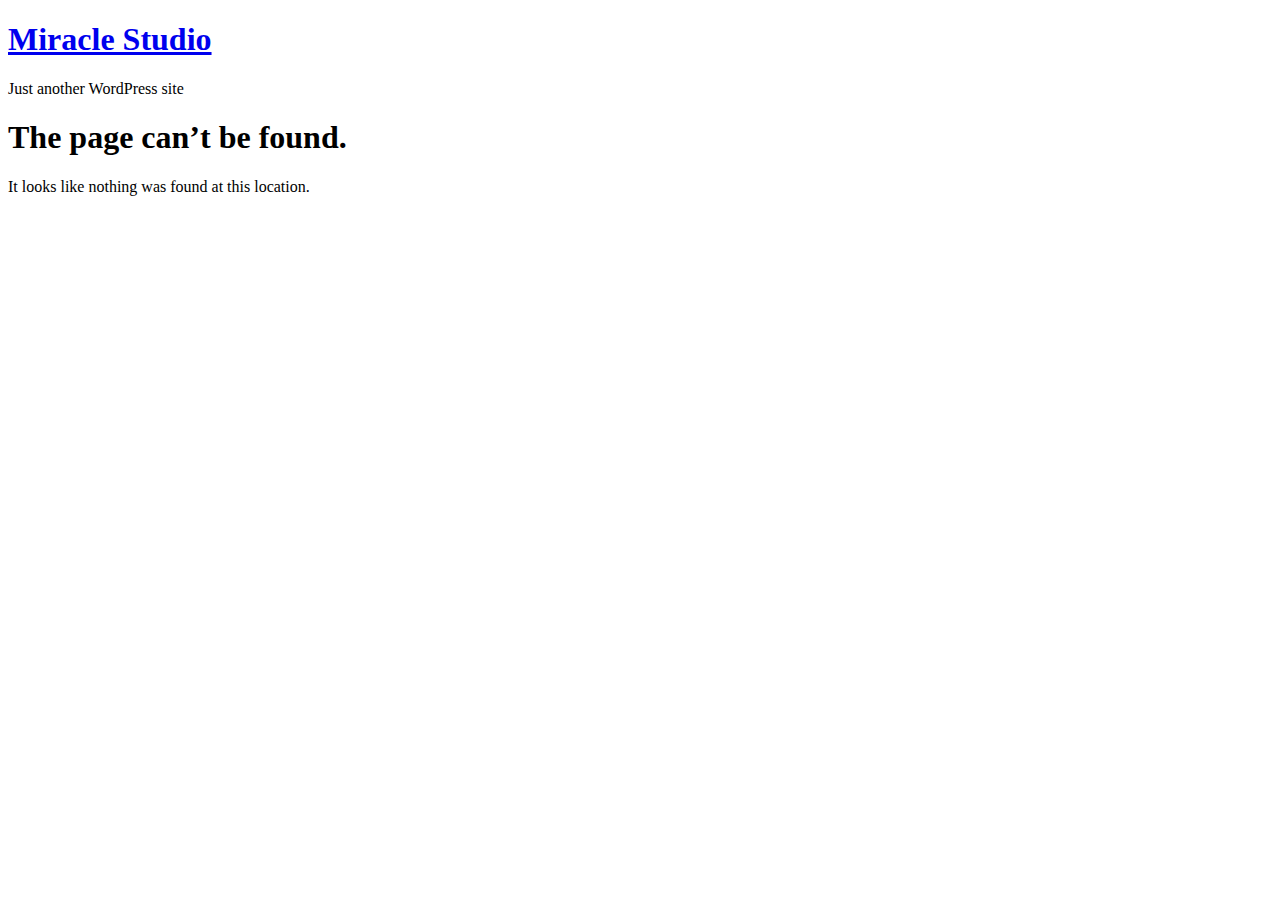
<file: assets/css/owl.video.play.html>
<!doctype html>
<html lang="en-US">
<head>
	<meta charset="UTF-8">
		<meta name="viewport" content="width=device-width, initial-scale=1">
	<link rel="profile" href="http://gmpg.org/xfn/11">
	<title>Page not found &#8211; Miracle Studio</title>
<meta name='robots' content='max-image-preview:large' />
<link rel='dns-prefetch' href='//s.w.org' />
<link rel="alternate" type="application/rss+xml" title="Miracle Studio &raquo; Feed" href="https://miraclestudio.design/feed/" />
<link rel="alternate" type="application/rss+xml" title="Miracle Studio &raquo; Comments Feed" href="https://miraclestudio.design/comments/feed/" />
		<script type="text/javascript">
			window._wpemojiSettings = {"baseUrl":"https:\/\/s.w.org\/images\/core\/emoji\/13.0.1\/72x72\/","ext":".png","svgUrl":"https:\/\/s.w.org\/images\/core\/emoji\/13.0.1\/svg\/","svgExt":".svg","source":{"concatemoji":"https:\/\/miraclestudio.design\/wp-includes\/js\/wp-emoji-release.min.js?ver=5.7.4"}};
			!function(e,a,t){var n,r,o,i=a.createElement("canvas"),p=i.getContext&&i.getContext("2d");function s(e,t){var a=String.fromCharCode;p.clearRect(0,0,i.width,i.height),p.fillText(a.apply(this,e),0,0);e=i.toDataURL();return p.clearRect(0,0,i.width,i.height),p.fillText(a.apply(this,t),0,0),e===i.toDataURL()}function c(e){var t=a.createElement("script");t.src=e,t.defer=t.type="text/javascript",a.getElementsByTagName("head")[0].appendChild(t)}for(o=Array("flag","emoji"),t.supports={everything:!0,everythingExceptFlag:!0},r=0;r<o.length;r++)t.supports[o[r]]=function(e){if(!p||!p.fillText)return!1;switch(p.textBaseline="top",p.font="600 32px Arial",e){case"flag":return s([127987,65039,8205,9895,65039],[127987,65039,8203,9895,65039])?!1:!s([55356,56826,55356,56819],[55356,56826,8203,55356,56819])&&!s([55356,57332,56128,56423,56128,56418,56128,56421,56128,56430,56128,56423,56128,56447],[55356,57332,8203,56128,56423,8203,56128,56418,8203,56128,56421,8203,56128,56430,8203,56128,56423,8203,56128,56447]);case"emoji":return!s([55357,56424,8205,55356,57212],[55357,56424,8203,55356,57212])}return!1}(o[r]),t.supports.everything=t.supports.everything&&t.supports[o[r]],"flag"!==o[r]&&(t.supports.everythingExceptFlag=t.supports.everythingExceptFlag&&t.supports[o[r]]);t.supports.everythingExceptFlag=t.supports.everythingExceptFlag&&!t.supports.flag,t.DOMReady=!1,t.readyCallback=function(){t.DOMReady=!0},t.supports.everything||(n=function(){t.readyCallback()},a.addEventListener?(a.addEventListener("DOMContentLoaded",n,!1),e.addEventListener("load",n,!1)):(e.attachEvent("onload",n),a.attachEvent("onreadystatechange",function(){"complete"===a.readyState&&t.readyCallback()})),(n=t.source||{}).concatemoji?c(n.concatemoji):n.wpemoji&&n.twemoji&&(c(n.twemoji),c(n.wpemoji)))}(window,document,window._wpemojiSettings);
		</script>
		<style type="text/css">
img.wp-smiley,
img.emoji {
	display: inline !important;
	border: none !important;
	box-shadow: none !important;
	height: 1em !important;
	width: 1em !important;
	margin: 0 .07em !important;
	vertical-align: -0.1em !important;
	background: none !important;
	padding: 0 !important;
}
</style>
	<link rel='stylesheet' id='wp-block-library-css'  href='https://miraclestudio.design/wp-includes/css/dist/block-library/style.min.css?ver=5.7.4' type='text/css' media='all' />
<link rel='stylesheet' id='hello-elementor-css'  href='https://miraclestudio.design/wp-content/themes/hello-elementor/style.min.css?ver=2.3.1' type='text/css' media='all' />
<link rel='stylesheet' id='hello-elementor-theme-style-css'  href='https://miraclestudio.design/wp-content/themes/hello-elementor/theme.min.css?ver=2.3.1' type='text/css' media='all' />
<link rel="https://api.w.org/" href="https://miraclestudio.design/wp-json/" /><link rel="EditURI" type="application/rsd+xml" title="RSD" href="https://miraclestudio.design/xmlrpc.php?rsd" />
<link rel="wlwmanifest" type="application/wlwmanifest+xml" href="https://miraclestudio.design/wp-includes/wlwmanifest.xml" /> 
<meta name="generator" content="WordPress 5.7.4" />
		<style type="text/css" id="wp-custom-css">
			.elementor-5 .elementor-element.elementor-element-12e7a7a {
	height: 100vh;
}		</style>
		</head>
<body class="error404 elementor-default elementor-kit-7">

<header class="site-header" role="banner">

	<div class="site-branding">
					<h1 class="site-title">
				<a href="https://miraclestudio.design/" title="Home" rel="home">
					Miracle Studio				</a>
			</h1>
			<p class="site-description">
				Just another WordPress site			</p>
			</div>

	</header>
<main class="site-main" role="main">
			<header class="page-header">
			<h1 class="entry-title">The page can&rsquo;t be found.</h1>
		</header>
		<div class="page-content">
		<p>It looks like nothing was found at this location.</p>
	</div>

</main>
<footer id="site-footer" class="site-footer" role="contentinfo">
	</footer>

<script type='text/javascript' src='https://miraclestudio.design/wp-includes/js/wp-embed.min.js?ver=5.7.4' id='wp-embed-js'></script>

</body>
</html>
</file>
<file: assets/css/simple-scrollbar.css>
/**
 * TrackpadScrollEmulator
 * Author: Jonathan Nicol @f6design
 * https://github.com/jnicol/trackpad-scroll-emulator
 */
 
 .tse-scrollable {
  position: relative;
  width: 200px; /* Default value. Overwite this if you want. */
  height: 300px; /* Default value. Overwite this if you want. */
  overflow: hidden;
  }
  .tse-scrollable .tse-scroll-content {
    overflow: hidden;
    overflow-y: scroll;
    }
    /* No longer using ::scrollbar too, since it breaks Chrome 25 */
    .tse-scrollable .tse-scroll-content::-webkit-scrollbar {
      width: 0;
      height: 0;
      }
.tse-scrollbar {
  z-index: 99;
  position: absolute;
  top: 0;
  right: 0;
  bottom: 0;
  width: 11px;
  }
  .tse-scrollbar .drag-handle {
    position: absolute;
    right: 2px;
    -webkit-border-radius: 7px;
    -moz-border-radius: 7px;
    border-radius: 7px;
    min-height: 10px;
    width: 7px;
    opacity: 0;
    -webkit-transition: opacity 0.2s linear;
    -moz-transition: opacity 0.2s linear;
    -o-transition: opacity 0.2s linear;
    -ms-transition: opacity 0.2s linear;
    transition: opacity 0.2s linear;
    background: #6c6e71;
    -webkit-background-clip: padding-box;
    -moz-background-clip: padding;
    }
  .tse-scrollbar:hover .drag-handle {
    /* When hovered, remove all transitions from drag handle */
    opacity: 0.7;
    -webkit-transition: opacity 0 linear;
    -moz-transition: opacity 0 linear;
    -o-transition: opacity 0 linear;
    -ms-transition: opacity 0 linear;
    transition: opacity 0 linear;
    }
    .tse-scrollbar .drag-handle.visible {
      opacity: 0.7;
      }
/* Used when testing the scrollbar width */
/* No longer using ::scrollbar too, since it breaks Chrome 25 */
.scrollbar-width-tester::-webkit-scrollbar {
  width: 0;
  height: 0;
}
/* Horizontal scroller */
.tse-scrollable.horizontal .tse-scroll-content {
  overflow-x: scroll;
  overflow-y: hidden;
  }
  .tse-scrollable.horizontal .tse-scroll-content::-webkit-scrollbar,
  .tse-scrollable.horizontal .tse-scroll-content::scrollbar {
    width: auto;
    height: 0;
    }
.tse-scrollable.horizontal .tse-scrollbar {
  top: auto;
  left: 0;
  width: auto;
  height: 11px;
  }
  .tse-scrollable.horizontal .tse-scrollbar .drag-handle {
    right: auto;
    top: 2px;
    height: 7px;
    min-height: 0;
    min-width: 10px;
    width: auto;
    }
</file>
<file: assets/css/icomoon.css>
@font-face {
  font-family: 'icomoon';
  src:  url('../webfonts/icomoon3dfa.eot?9xtfe');
  src:  url('../webfonts/icomoon3dfa.eot?9xtfe#iefix') format('embedded-opentype'),
    url('../webfonts/icomoon3dfa.ttf?9xtfe') format('truetype'),
    url('../webfonts/icomoon3dfa.woff?9xtfe') format('woff'),
    url('../webfonts/icomoon3dfa.svg?9xtfe#icomoon') format('svg');
  font-weight: normal;
  font-style: normal;
}

[class^="icon-"], [class*=" icon-"] {
  /* use !important to prevent issues with browser extensions that change fonts */
  font-family: 'icomoon' !important;
  speak: none;
  font-style: normal;
  font-weight: normal;
  font-variant: normal;
  text-transform: none;
  line-height: 1;

  /* Better Font Rendering =========== */
  -webkit-font-smoothing: antialiased;
  -moz-osx-font-smoothing: grayscale;
}

.icon-coffee-cup-2:before {
  content: "\ec2c";
}
.icon-coffee-cup-3:before {
  content: "\ec2d";
}
.icon-coffee-bean:before {
  content: "\ec2e";
}
.icon-grinder:before {
  content: "\ec2f";
}
.icon-coffee-machine:before {
  content: "\ec30";
}
.icon-coffee-cup-1:before {
  content: "\ec31";
}
.icon-coffee-machine-1:before {
  content: "\ec32";
}
.icon-beans:before {
  content: "\ec33";
}
.icon-home:before {
  content: "\e900";
}
.icon-home2:before {
  content: "\e901";
}
.icon-home3:before {
  content: "\e902";
}
.icon-office:before {
  content: "\e903";
}
.icon-newspaper:before {
  content: "\e904";
}
.icon-pencil:before {
  content: "\e905";
}
.icon-pencil2:before {
  content: "\e906";
}
.icon-quill:before {
  content: "\e907";
}
.icon-pen:before {
  content: "\e908";
}
.icon-blog:before {
  content: "\e909";
}
.icon-eyedropper:before {
  content: "\e90a";
}
.icon-droplet:before {
  content: "\e90b";
}
.icon-paint-format:before {
  content: "\e90c";
}
.icon-image:before {
  content: "\e90d";
}
.icon-images:before {
  content: "\e90e";
}
.icon-camera:before {
  content: "\e90f";
}
.icon-headphones:before {
  content: "\e910";
}
.icon-music:before {
  content: "\e911";
}
.icon-play:before {
  content: "\e912";
}
.icon-film:before {
  content: "\e913";
}
.icon-video-camera:before {
  content: "\e914";
}
.icon-dice:before {
  content: "\e915";
}
.icon-pacman:before {
  content: "\e916";
}
.icon-spades:before {
  content: "\e917";
}
.icon-clubs:before {
  content: "\e918";
}
.icon-diamonds:before {
  content: "\e919";
}
.icon-bullhorn:before {
  content: "\e91a";
}
.icon-connection:before {
  content: "\e91b";
}
.icon-podcast:before {
  content: "\e91c";
}
.icon-feed:before {
  content: "\e91d";
}
.icon-mic:before {
  content: "\e91e";
}
.icon-book:before {
  content: "\e91f";
}
.icon-books:before {
  content: "\e920";
}
.icon-library2:before {
  content: "\e921";
}
.icon-file-text:before {
  content: "\e922";
}
.icon-profile:before {
  content: "\e923";
}
.icon-file-empty:before {
  content: "\e924";
}
.icon-files-empty:before {
  content: "\e925";
}
.icon-file-text2:before {
  content: "\e926";
}
.icon-file-picture:before {
  content: "\e927";
}
.icon-file-music:before {
  content: "\e928";
}
.icon-file-play:before {
  content: "\e929";
}
.icon-file-video:before {
  content: "\e92a";
}
.icon-file-zip:before {
  content: "\e92b";
}
.icon-copy:before {
  content: "\e92c";
}
.icon-paste:before {
  content: "\e92d";
}
.icon-stack:before {
  content: "\e92e";
}
.icon-folder:before {
  content: "\e92f";
}
.icon-folder-open:before {
  content: "\e930";
}
.icon-folder-plus:before {
  content: "\e931";
}
.icon-folder-minus:before {
  content: "\e932";
}
.icon-folder-download:before {
  content: "\e933";
}
.icon-folder-upload:before {
  content: "\e934";
}
.icon-price-tag:before {
  content: "\e935";
}
.icon-price-tags:before {
  content: "\e936";
}
.icon-barcode:before {
  content: "\e937";
}
.icon-qrcode:before {
  content: "\e938";
}
.icon-ticket:before {
  content: "\e939";
}
.icon-cart:before {
  content: "\e93a";
}
.icon-coin-dollar:before {
  content: "\e93b";
}
.icon-coin-euro:before {
  content: "\e93c";
}
.icon-coin-pound:before {
  content: "\e93d";
}
.icon-coin-yen:before {
  content: "\e93e";
}
.icon-credit-card:before {
  content: "\e93f";
}
.icon-calculator2:before {
  content: "\e940";
}
.icon-lifebuoy:before {
  content: "\e941";
}
.icon-phone:before {
  content: "\e942";
}
.icon-phone-hang-up:before {
  content: "\e943";
}
.icon-address-book:before {
  content: "\e944";
}
.icon-envelop:before {
  content: "\e945";
}
.icon-pushpin:before {
  content: "\e946";
}
.icon-location:before {
  content: "\e947";
}
.icon-location2:before {
  content: "\e948";
}
.icon-compass:before {
  content: "\e949";
}
.icon-compass2:before {
  content: "\e94a";
}
.icon-map:before {
  content: "\e94b";
}
.icon-map2:before {
  content: "\e94c";
}
.icon-history:before {
  content: "\e94d";
}
.icon-clock:before {
  content: "\e94e";
}
.icon-clock2:before {
  content: "\e94f";
}
.icon-alarm:before {
  content: "\e950";
}
.icon-bell:before {
  content: "\e951";
}
.icon-stopwatch:before {
  content: "\e952";
}
.icon-calendar:before {
  content: "\e953";
}
.icon-printer:before {
  content: "\e954";
}
.icon-keyboard:before {
  content: "\e955";
}
.icon-display:before {
  content: "\e956";
}
.icon-laptop:before {
  content: "\e957";
}
.icon-mobile:before {
  content: "\e958";
}
.icon-mobile2:before {
  content: "\e959";
}
.icon-tablet:before {
  content: "\e95a";
}
.icon-tv:before {
  content: "\e95b";
}
.icon-drawer:before {
  content: "\e95c";
}
.icon-drawer2:before {
  content: "\e95d";
}
.icon-box-add:before {
  content: "\e95e";
}
.icon-box-remove:before {
  content: "\e95f";
}
.icon-download:before {
  content: "\e960";
}
.icon-upload:before {
  content: "\e961";
}
.icon-floppy-disk:before {
  content: "\e962";
}
.icon-drive:before {
  content: "\e963";
}
.icon-database:before {
  content: "\e964";
}
.icon-undo:before {
  content: "\e965";
}
.icon-redo:before {
  content: "\e966";
}
.icon-undo2:before {
  content: "\e967";
}
.icon-redo2:before {
  content: "\e968";
}
.icon-forward:before {
  content: "\e969";
}
.icon-reply:before {
  content: "\e96a";
}
.icon-bubble:before {
  content: "\e96b";
}
.icon-bubbles:before {
  content: "\e96c";
}
.icon-bubbles2:before {
  content: "\e96d";
}
.icon-bubble2:before {
  content: "\e96e";
}
.icon-bubbles3:before {
  content: "\e96f";
}
.icon-bubbles4:before {
  content: "\e970";
}
.icon-user:before {
  content: "\e971";
}
.icon-users:before {
  content: "\e972";
}
.icon-user-plus:before {
  content: "\e973";
}
.icon-user-minus:before {
  content: "\e974";
}
.icon-user-check:before {
  content: "\e975";
}
.icon-user-tie:before {
  content: "\e976";
}
.icon-quotes-left:before {
  content: "\e977";
}
.icon-quotes-right:before {
  content: "\e978";
}
.icon-hour-glass:before {
  content: "\e979";
}
.icon-spinner:before {
  content: "\e97a";
}
.icon-spinner2:before {
  content: "\e97b";
}
.icon-spinner3:before {
  content: "\e97c";
}
.icon-spinner4:before {
  content: "\e97d";
}
.icon-spinner5:before {
  content: "\e97e";
}
.icon-spinner6:before {
  content: "\e97f";
}
.icon-spinner7:before {
  content: "\e980";
}
.icon-spinner8:before {
  content: "\e981";
}
.icon-spinner9:before {
  content: "\e982";
}
.icon-spinner10:before {
  content: "\e983";
}
.icon-spinner11:before {
  content: "\e984";
}
.icon-binoculars:before {
  content: "\e985";
}
.icon-search:before {
  content: "\e986";
}
.icon-zoom-in:before {
  content: "\e987";
}
.icon-zoom-out:before {
  content: "\e988";
}
.icon-enlarge:before {
  content: "\e989";
}
.icon-shrink:before {
  content: "\e98a";
}
.icon-enlarge2:before {
  content: "\e98b";
}
.icon-shrink2:before {
  content: "\e98c";
}
.icon-key:before {
  content: "\e98d";
}
.icon-key2:before {
  content: "\e98e";
}
.icon-lock:before {
  content: "\e98f";
}
.icon-unlocked:before {
  content: "\e990";
}
.icon-wrench:before {
  content: "\e991";
}
.icon-equalizer:before {
  content: "\e992";
}
.icon-equalizer2:before {
  content: "\e993";
}
.icon-cog:before {
  content: "\e994";
}
.icon-cogs:before {
  content: "\e995";
}
.icon-hammer:before {
  content: "\e996";
}
.icon-magic-wand:before {
  content: "\e997";
}
.icon-aid-kit:before {
  content: "\e998";
}
.icon-bug:before {
  content: "\e999";
}
.icon-pie-chart:before {
  content: "\e99a";
}
.icon-stats-dots:before {
  content: "\e99b";
}
.icon-stats-bars:before {
  content: "\e99c";
}
.icon-stats-bars2:before {
  content: "\e99d";
}
.icon-trophy:before {
  content: "\e99e";
}
.icon-gift:before {
  content: "\e99f";
}
.icon-glass:before {
  content: "\e9a0";
}
.icon-glass2:before {
  content: "\e9a1";
}
.icon-mug:before {
  content: "\e9a2";
}
.icon-spoon-knife:before {
  content: "\e9a3";
}
.icon-leaf:before {
  content: "\e9a4";
}
.icon-rocket:before {
  content: "\e9a5";
}
.icon-meter:before {
  content: "\e9a6";
}
.icon-meter2:before {
  content: "\e9a7";
}
.icon-hammer2:before {
  content: "\e9a8";
}
.icon-fire:before {
  content: "\e9a9";
}
.icon-lab:before {
  content: "\e9aa";
}
.icon-magnet:before {
  content: "\e9ab";
}
.icon-bin:before {
  content: "\e9ac";
}
.icon-bin2:before {
  content: "\e9ad";
}
.icon-briefcase:before {
  content: "\e9ae";
}
.icon-airplane:before {
  content: "\e9af";
}
.icon-truck:before {
  content: "\e9b0";
}
.icon-road:before {
  content: "\e9b1";
}
.icon-accessibility:before {
  content: "\e9b2";
}
.icon-target:before {
  content: "\e9b3";
}
.icon-shield:before {
  content: "\e9b4";
}
.icon-power:before {
  content: "\e9b5";
}
.icon-switch:before {
  content: "\e9b6";
}
.icon-power-cord:before {
  content: "\e9b7";
}
.icon-clipboard:before {
  content: "\e9b8";
}
.icon-list-numbered:before {
  content: "\e9b9";
}
.icon-list:before {
  content: "\e9ba";
}
.icon-list2:before {
  content: "\e9bb";
}
.icon-tree:before {
  content: "\e9bc";
}
.icon-menu:before {
  content: "\e9bd";
}
.icon-menu2:before {
  content: "\e9be";
}
.icon-menu3:before {
  content: "\e9bf";
}
.icon-menu4:before {
  content: "\e9c0";
}
.icon-cloud:before {
  content: "\e9c1";
}
.icon-cloud-download:before {
  content: "\e9c2";
}
.icon-cloud-upload:before {
  content: "\e9c3";
}
.icon-cloud-check:before {
  content: "\e9c4";
}
.icon-download2:before {
  content: "\e9c5";
}
.icon-upload2:before {
  content: "\e9c6";
}
.icon-download3:before {
  content: "\e9c7";
}
.icon-upload3:before {
  content: "\e9c8";
}
.icon-sphere:before {
  content: "\e9c9";
}
.icon-earth:before {
  content: "\e9ca";
}
.icon-link:before {
  content: "\e9cb";
}
.icon-flag:before {
  content: "\e9cc";
}
.icon-attachment:before {
  content: "\e9cd";
}
.icon-eye:before {
  content: "\e9ce";
}
.icon-eye-plus:before {
  content: "\e9cf";
}
.icon-eye-minus:before {
  content: "\e9d0";
}
.icon-eye-blocked:before {
  content: "\e9d1";
}
.icon-bookmark:before {
  content: "\e9d2";
}
.icon-bookmarks:before {
  content: "\e9d3";
}
.icon-sun:before {
  content: "\e9d4";
}
.icon-contrast:before {
  content: "\e9d5";
}
.icon-brightness-contrast:before {
  content: "\e9d6";
}
.icon-star-empty:before {
  content: "\e9d7";
}
.icon-star-half:before {
  content: "\e9d8";
}
.icon-star-full:before {
  content: "\e9d9";
}
.icon-heart:before {
  content: "\e9da";
}
.icon-heart-broken:before {
  content: "\e9db";
}
.icon-man:before {
  content: "\e9dc";
}
.icon-woman:before {
  content: "\e9dd";
}
.icon-man-woman:before {
  content: "\e9de";
}
.icon-happy:before {
  content: "\e9df";
}
.icon-happy2:before {
  content: "\e9e0";
}
.icon-smile:before {
  content: "\e9e1";
}
.icon-smile2:before {
  content: "\e9e2";
}
.icon-tongue:before {
  content: "\e9e3";
}
.icon-tongue2:before {
  content: "\e9e4";
}
.icon-sad:before {
  content: "\e9e5";
}
.icon-sad2:before {
  content: "\e9e6";
}
.icon-wink:before {
  content: "\e9e7";
}
.icon-wink2:before {
  content: "\e9e8";
}
.icon-grin:before {
  content: "\e9e9";
}
.icon-grin2:before {
  content: "\e9ea";
}
.icon-cool:before {
  content: "\e9eb";
}
.icon-cool2:before {
  content: "\e9ec";
}
.icon-angry:before {
  content: "\e9ed";
}
.icon-angry2:before {
  content: "\e9ee";
}
.icon-evil:before {
  content: "\e9ef";
}
.icon-evil2:before {
  content: "\e9f0";
}
.icon-shocked:before {
  content: "\e9f1";
}
.icon-shocked2:before {
  content: "\e9f2";
}
.icon-baffled:before {
  content: "\e9f3";
}
.icon-baffled2:before {
  content: "\e9f4";
}
.icon-confused:before {
  content: "\e9f5";
}
.icon-confused2:before {
  content: "\e9f6";
}
.icon-neutral:before {
  content: "\e9f7";
}
.icon-neutral2:before {
  content: "\e9f8";
}
.icon-hipster:before {
  content: "\e9f9";
}
.icon-hipster2:before {
  content: "\e9fa";
}
.icon-wondering:before {
  content: "\e9fb";
}
.icon-wondering2:before {
  content: "\e9fc";
}
.icon-sleepy:before {
  content: "\e9fd";
}
.icon-sleepy2:before {
  content: "\e9fe";
}
.icon-frustrated:before {
  content: "\e9ff";
}
.icon-frustrated2:before {
  content: "\ea00";
}
.icon-crying:before {
  content: "\ea01";
}
.icon-crying2:before {
  content: "\ea02";
}
.icon-point-up:before {
  content: "\ea03";
}
.icon-point-right:before {
  content: "\ea04";
}
.icon-point-down:before {
  content: "\ea05";
}
.icon-point-left:before {
  content: "\ea06";
}
.icon-warning:before {
  content: "\ea07";
}
.icon-notification:before {
  content: "\ea08";
}
.icon-question:before {
  content: "\ea09";
}
.icon-plus:before {
  content: "\ea0a";
}
.icon-minus:before {
  content: "\ea0b";
}
.icon-info:before {
  content: "\ea0c";
}
.icon-cancel-circle:before {
  content: "\ea0d";
}
.icon-blocked:before {
  content: "\ea0e";
}
.icon-cross:before {
  content: "\ea0f";
}
.icon-checkmark:before {
  content: "\ea10";
}
.icon-checkmark2:before {
  content: "\ea11";
}
.icon-spell-check:before {
  content: "\ea12";
}
.icon-enter:before {
  content: "\ea13";
}
.icon-exit:before {
  content: "\ea14";
}
.icon-play2:before {
  content: "\ea15";
}
.icon-pause:before {
  content: "\ea16";
}
.icon-stop:before {
  content: "\ea17";
}
.icon-previous:before {
  content: "\ea18";
}
.icon-next2:before {
  content: "\ea19";
}
.icon-backward:before {
  content: "\ea1a";
}
.icon-forward2:before {
  content: "\ea1b";
}
.icon-play3:before {
  content: "\ea1c";
}
.icon-pause2:before {
  content: "\ea1d";
}
.icon-stop2:before {
  content: "\ea1e";
}
.icon-backward2:before {
  content: "\ea1f";
}
.icon-forward3:before {
  content: "\ea20";
}
.icon-first:before {
  content: "\ea21";
}
.icon-last:before {
  content: "\ea22";
}
.icon-previous2:before {
  content: "\ea23";
}
.icon-next22:before {
  content: "\ea24";
}
.icon-eject:before {
  content: "\ea25";
}
.icon-volume-high:before {
  content: "\ea26";
}
.icon-volume-medium:before {
  content: "\ea27";
}
.icon-volume-low:before {
  content: "\ea28";
}
.icon-volume-mute:before {
  content: "\ea29";
}
.icon-volume-mute2:before {
  content: "\ea2a";
}
.icon-volume-increase:before {
  content: "\ea2b";
}
.icon-volume-decrease:before {
  content: "\ea2c";
}
.icon-loop:before {
  content: "\ea2d";
}
.icon-loop2:before {
  content: "\ea2e";
}
.icon-infinite:before {
  content: "\ea2f";
}
.icon-shuffle:before {
  content: "\ea30";
}
.icon-arrow-up-left:before {
  content: "\ea31";
}
.icon-arrow-up:before {
  content: "\ea32";
}
.icon-arrow-up-right:before {
  content: "\ea33";
}
.icon-arrow-right:before {
  content: "\ea34";
}
.icon-arrow-down-right:before {
  content: "\ea35";
}
.icon-arrow-down:before {
  content: "\ea36";
}
.icon-arrow-down-left:before {
  content: "\ea37";
}
.icon-arrow-left:before {
  content: "\ea38";
}
.icon-arrow-up-left2:before {
  content: "\ea39";
}
.icon-arrow-up2:before {
  content: "\ea3a";
}
.icon-arrow-up-right2:before {
  content: "\ea3b";
}
.icon-arrow-right2:before {
  content: "\ea3c";
}
.icon-arrow-down-right2:before {
  content: "\ea3d";
}
.icon-arrow-down2:before {
  content: "\ea3e";
}
.icon-arrow-down-left2:before {
  content: "\ea3f";
}
.icon-arrow-left2:before {
  content: "\ea40";
}
.icon-circle-up:before {
  content: "\ea41";
}
.icon-circle-right:before {
  content: "\ea42";
}
.icon-circle-down:before {
  content: "\ea43";
}
.icon-circle-left:before {
  content: "\ea44";
}
.icon-tab:before {
  content: "\ea45";
}
.icon-move-up:before {
  content: "\ea46";
}
.icon-move-down:before {
  content: "\ea47";
}
.icon-sort-alpha-asc:before {
  content: "\ea48";
}
.icon-sort-alpha-desc:before {
  content: "\ea49";
}
.icon-sort-numeric-asc:before {
  content: "\ea4a";
}
.icon-sort-numberic-desc:before {
  content: "\ea4b";
}
.icon-sort-amount-asc:before {
  content: "\ea4c";
}
.icon-sort-amount-desc:before {
  content: "\ea4d";
}
.icon-command:before {
  content: "\ea4e";
}
.icon-shift:before {
  content: "\ea4f";
}
.icon-ctrl:before {
  content: "\ea50";
}
.icon-opt:before {
  content: "\ea51";
}
.icon-checkbox-checked:before {
  content: "\ea52";
}
.icon-checkbox-unchecked:before {
  content: "\ea53";
}
.icon-radio-checked:before {
  content: "\ea54";
}
.icon-radio-checked2:before {
  content: "\ea55";
}
.icon-radio-unchecked:before {
  content: "\ea56";
}
.icon-crop:before {
  content: "\ea57";
}
.icon-make-group:before {
  content: "\ea58";
}
.icon-ungroup:before {
  content: "\ea59";
}
.icon-scissors:before {
  content: "\ea5a";
}
.icon-filter:before {
  content: "\ea5b";
}
.icon-font:before {
  content: "\ea5c";
}
.icon-ligature:before {
  content: "\ea5d";
}
.icon-ligature2:before {
  content: "\ea5e";
}
.icon-text-height:before {
  content: "\ea5f";
}
.icon-text-width:before {
  content: "\ea60";
}
.icon-font-size:before {
  content: "\ea61";
}
.icon-bold:before {
  content: "\ea62";
}
.icon-underline:before {
  content: "\ea63";
}
.icon-italic:before {
  content: "\ea64";
}
.icon-strikethrough:before {
  content: "\ea65";
}
.icon-omega:before {
  content: "\ea66";
}
.icon-sigma:before {
  content: "\ea67";
}
.icon-page-break:before {
  content: "\ea68";
}
.icon-superscript:before {
  content: "\ea69";
}
.icon-subscript:before {
  content: "\ea6a";
}
.icon-superscript2:before {
  content: "\ea6b";
}
.icon-subscript2:before {
  content: "\ea6c";
}
.icon-text-color:before {
  content: "\ea6d";
}
.icon-pagebreak:before {
  content: "\ea6e";
}
.icon-clear-formatting:before {
  content: "\ea6f";
}
.icon-table:before {
  content: "\ea70";
}
.icon-table2:before {
  content: "\ea71";
}
.icon-insert-template:before {
  content: "\ea72";
}
.icon-pilcrow:before {
  content: "\ea73";
}
.icon-ltr:before {
  content: "\ea74";
}
.icon-rtl:before {
  content: "\ea75";
}
.icon-section:before {
  content: "\ea76";
}
.icon-paragraph-left:before {
  content: "\ea77";
}
.icon-paragraph-center:before {
  content: "\ea78";
}
.icon-paragraph-right:before {
  content: "\ea79";
}
.icon-paragraph-justify:before {
  content: "\ea7a";
}
.icon-indent-increase:before {
  content: "\ea7b";
}
.icon-indent-decrease:before {
  content: "\ea7c";
}
.icon-share:before {
  content: "\ea7d";
}
.icon-new-tab:before {
  content: "\ea7e";
}
.icon-embed:before {
  content: "\ea7f";
}
.icon-embed2:before {
  content: "\ea80";
}
.icon-terminal:before {
  content: "\ea81";
}
.icon-share2:before {
  content: "\ea82";
}
.icon-mail:before {
  content: "\ea83";
}
.icon-mail2:before {
  content: "\ea84";
}
.icon-mail3:before {
  content: "\ea85";
}
.icon-mail4:before {
  content: "\ea86";
}
.icon-amazon:before {
  content: "\ea87";
}
.icon-google:before {
  content: "\ea88";
}
.icon-google2:before {
  content: "\ea89";
}
.icon-google3:before {
  content: "\ea8a";
}
.icon-google-plus:before {
  content: "\ea8b";
}
.icon-google-plus2:before {
  content: "\ea8c";
}
.icon-google-plus3:before {
  content: "\ea8d";
}
.icon-hangouts:before {
  content: "\ea8e";
}
.icon-google-drive:before {
  content: "\ea8f";
}
.icon-facebook:before {
  content: "\ea90";
}
.icon-facebook2:before {
  content: "\ea91";
}
.icon-instagram:before {
  content: "\ea92";
}
.icon-whatsapp:before {
  content: "\ea93";
}
.icon-spotify:before {
  content: "\ea94";
}
.icon-telegram:before {
  content: "\ea95";
}
.icon-twitter:before {
  content: "\ea96";
}
.icon-vine:before {
  content: "\ea97";
}
.icon-vk:before {
  content: "\ea98";
}
.icon-renren:before {
  content: "\ea99";
}
.icon-sina-weibo:before {
  content: "\ea9a";
}
.icon-rss:before {
  content: "\ea9b";
}
.icon-rss2:before {
  content: "\ea9c";
}
.icon-youtube:before {
  content: "\ea9d";
}
.icon-youtube2:before {
  content: "\ea9e";
}
.icon-twitch:before {
  content: "\ea9f";
}
.icon-vimeo:before {
  content: "\eaa0";
}
.icon-vimeo2:before {
  content: "\eaa1";
}
.icon-lanyrd:before {
  content: "\eaa2";
}
.icon-flickr:before {
  content: "\eaa3";
}
.icon-flickr2:before {
  content: "\eaa4";
}
.icon-flickr3:before {
  content: "\eaa5";
}
.icon-flickr4:before {
  content: "\eaa6";
}
.icon-dribbble:before {
  content: "\eaa7";
}
.icon-behance:before {
  content: "\eaa8";
}
.icon-behance2:before {
  content: "\eaa9";
}
.icon-deviantart:before {
  content: "\eaaa";
}
.icon-500px:before {
  content: "\eaab";
}
.icon-steam:before {
  content: "\eaac";
}
.icon-steam2:before {
  content: "\eaad";
}
.icon-dropbox:before {
  content: "\eaae";
}
.icon-onedrive:before {
  content: "\eaaf";
}
.icon-github:before {
  content: "\eab0";
}
.icon-npm:before {
  content: "\eab1";
}
.icon-basecamp:before {
  content: "\eab2";
}
.icon-trello:before {
  content: "\eab3";
}
.icon-wordpress:before {
  content: "\eab4";
}
.icon-joomla:before {
  content: "\eab5";
}
.icon-ello:before {
  content: "\eab6";
}
.icon-blogger:before {
  content: "\eab7";
}
.icon-blogger2:before {
  content: "\eab8";
}
.icon-tumblr:before {
  content: "\eab9";
}
.icon-tumblr2:before {
  content: "\eaba";
}
.icon-yahoo:before {
  content: "\eabb";
}
.icon-yahoo2:before {
  content: "\eabc";
}
.icon-tux:before {
  content: "\eabd";
}
.icon-appleinc:before {
  content: "\eabe";
}
.icon-finder:before {
  content: "\eabf";
}
.icon-android:before {
  content: "\eac0";
}
.icon-windows:before {
  content: "\eac1";
}
.icon-windows8:before {
  content: "\eac2";
}
.icon-soundcloud:before {
  content: "\eac3";
}
.icon-soundcloud2:before {
  content: "\eac4";
}
.icon-skype:before {
  content: "\eac5";
}
.icon-reddit:before {
  content: "\eac6";
}
.icon-hackernews:before {
  content: "\eac7";
}
.icon-wikipedia:before {
  content: "\eac8";
}
.icon-linkedin:before {
  content: "\eac9";
}
.icon-linkedin2:before {
  content: "\eaca";
}
.icon-lastfm:before {
  content: "\eacb";
}
.icon-lastfm2:before {
  content: "\eacc";
}
.icon-delicious:before {
  content: "\eacd";
}
.icon-stumbleupon:before {
  content: "\eace";
}
.icon-stumbleupon2:before {
  content: "\eacf";
}
.icon-stackoverflow:before {
  content: "\ead0";
}
.icon-pinterest:before {
  content: "\ead1";
}
.icon-pinterest2:before {
  content: "\ead2";
}
.icon-xing:before {
  content: "\ead3";
}
.icon-xing2:before {
  content: "\ead4";
}
.icon-flattr:before {
  content: "\ead5";
}
.icon-foursquare:before {
  content: "\ead6";
}
.icon-yelp:before {
  content: "\ead7";
}
.icon-paypal:before {
  content: "\ead8";
}
.icon-chrome:before {
  content: "\ead9";
}
.icon-firefox:before {
  content: "\eada";
}
.icon-IE:before {
  content: "\eadb";
}
.icon-edge:before {
  content: "\eadc";
}
.icon-safari:before {
  content: "\eadd";
}
.icon-opera:before {
  content: "\eade";
}
.icon-file-pdf:before {
  content: "\eadf";
}
.icon-file-openoffice:before {
  content: "\eae0";
}
.icon-file-word:before {
  content: "\eae1";
}
.icon-file-excel:before {
  content: "\eae2";
}
.icon-libreoffice:before {
  content: "\eae3";
}
.icon-html-five:before {
  content: "\eae4";
}
.icon-html-five2:before {
  content: "\eae5";
}
.icon-css3:before {
  content: "\eae6";
}
.icon-git:before {
  content: "\eae7";
}
.icon-codepen:before {
  content: "\eae8";
}
.icon-svg:before {
  content: "\eae9";
}
.icon-IcoMoon:before {
  content: "\eaea";
}
.icon-apple-pie:before {
  content: "\ec17";
}
.icon-baguette:before {
  content: "\ec18";
}
.icon-cheese:before {
  content: "\ec19";
}
.icon-macarons:before {
  content: "\ec1a";
}
.icon-bagel:before {
  content: "\ec1b";
}
.icon-sandwich:before {
  content: "\ec1c";
}
.icon-birthday-cake:before {
  content: "\ec1d";
}
.icon-crepe:before {
  content: "\ec1e";
}
.icon-coffee:before {
  content: "\ec1f";
}
.icon-baking:before {
  content: "\ec20";
}
.icon-donut2:before {
  content: "\ec21";
}
.icon-honey:before {
  content: "\ec22";
}
.icon-cake-slice:before {
  content: "\ec23";
}
.icon-cupcake:before {
  content: "\ec24";
}
.icon-cookie:before {
  content: "\ec25";
}
.icon-loaf:before {
  content: "\ec26";
}
.icon-muffin:before {
  content: "\ec27";
}
.icon-croissant:before {
  content: "\ec28";
}
.icon-ico:before {
  content: "\ec29";
}
.icon-ico2:before {
  content: "\ec2a";
}
.icon-ico3:before {
  content: "\ec2b";
}
.icon-logout-2:before {
  content: "\ebe5";
}
.icon-logout-1:before {
  content: "\ebe6";
}
.icon-logout:before {
  content: "\ebe7";
}
.icon-infection:before {
  content: "\ebe9";
}
.icon-stethoscope:before {
  content: "\ebea";
}
.icon-hospital-building:before {
  content: "\ebeb";
}
.icon-medical-history:before {
  content: "\ebec";
}
.icon-folder2:before {
  content: "\ebed";
}
.icon-wallet4:before {
  content: "\ebee";
}
.icon-id-card:before {
  content: "\ebef";
}
.icon-appointment:before {
  content: "\ebf0";
}
.icon-home4:before {
  content: "\ebf1";
}
.icon-user4:before {
  content: "\ebf2";
}
.icon-settings-12:before {
  content: "\ebf3";
}
.icon-settings4:before {
  content: "\ebf4";
}
.icon-worlwide2:before {
  content: "\ebf5";
}
.icon-help-operator2:before {
  content: "\ebf6";
}
.icon-support2:before {
  content: "\ebf7";
}
.icon-key-silhouette-security-tool-interface-symbol-of-password2:before {
  content: "\ebf8";
}
.icon-user-silhouette2:before {
  content: "\ebf9";
}
.icon-call-center3:before {
  content: "\ebfa";
}
.icon-cafe:before {
  content: "\ebfb";
}
.icon-order-food:before {
  content: "\ebfc";
}
.icon-food3:before {
  content: "\ebfd";
}
.icon-donut:before {
  content: "\ec0d";
}
.icon-user3:before {
  content: "\ebdc";
}
.icon-settings-1:before {
  content: "\ebdd";
}
.icon-settings3:before {
  content: "\ebde";
}
.icon-worlwide:before {
  content: "\ebdf";
}
.icon-help-operator:before {
  content: "\ebe0";
}
.icon-support:before {
  content: "\ebe1";
}
.icon-key-silhouette-security-tool-interface-symbol-of-password:before {
  content: "\ebe2";
}
.icon-user-silhouette:before {
  content: "\ebe3";
}
.icon-call-center:before {
  content: "\ebe4";
}
.icon-call-center2:before {
  content: "\ebe8";
}
.icon-cafe2:before {
  content: "\ebfe";
}
.icon-order-food2:before {
  content: "\ebff";
}
.icon-food32:before {
  content: "\ec00";
}
.icon-breakfast:before {
  content: "\ec01";
}
.icon-fruit:before {
  content: "\ec02";
}
.icon-chicken:before {
  content: "\ec03";
}
.icon-beef:before {
  content: "\ec04";
}
.icon-buger-and-soda:before {
  content: "\ec05";
}
.icon-soda:before {
  content: "\ec06";
}
.icon-french-fries:before {
  content: "\ec07";
}
.icon-big-crab:before {
  content: "\ec08";
}
.icon-fish:before {
  content: "\ec09";
}
.icon-salad:before {
  content: "\ec0a";
}
.icon-salad2:before {
  content: "\ec0b";
}
.icon-fish2:before {
  content: "\ec0c";
}
.icon-breakfast2:before {
  content: "\ec16";
}
.icon-fruit2:before {
  content: "\ec15";
}
.icon-chicken2:before {
  content: "\ec14";
}
.icon-beef2:before {
  content: "\ec13";
}
.icon-buger-and-soda2:before {
  content: "\ec12";
}
.icon-soda2:before {
  content: "\ec11";
}
.icon-french-fries2:before {
  content: "\ec10";
}
.icon-big-crab2:before {
  content: "\ec0f";
}
.icon-salad3:before {
  content: "\ec0e";
}
.icon-big-data:before {
  content: "\eb3d";
}
.icon-cloud-computing:before {
  content: "\eb3e";
}
.icon-experiment-results:before {
  content: "\eb3f";
}
.icon-game-developing:before {
  content: "\eb40";
}
.icon-graphic-design-software:before {
  content: "\eb41";
}
.icon-layers:before {
  content: "\eb42";
}
.icon-megaphone2:before {
  content: "\eb43";
}
.icon-monitor:before {
  content: "\eb44";
}
.icon-photo-camera:before {
  content: "\eb45";
}
.icon-presentation:before {
  content: "\eb47";
}
.icon-search3:before {
  content: "\eb48";
}
.icon-interface:before {
  content: "\eb1b";
}
.icon-open-book-1:before {
  content: "\eb1c";
}
.icon-earth-globe:before {
  content: "\eb1d";
}
.icon-diploma-1:before {
  content: "\eb1e";
}
.icon-flask:before {
  content: "\eb1f";
}
.icon-calculator-1:before {
  content: "\eb20";
}
.icon-lamp:before {
  content: "\eb21";
}
.icon-medal:before {
  content: "\eb22";
}
.icon-school-2:before {
  content: "\eb23";
}
.icon-calculator:before {
  content: "\eb24";
}
.icon-microscope:before {
  content: "\eb25";
}
.icon-writing:before {
  content: "\eb26";
}
.icon-drawing:before {
  content: "\eb27";
}
.icon-school-1:before {
  content: "\eb28";
}
.icon-pencil-case:before {
  content: "\eb29";
}
.icon-desk:before {
  content: "\eb2a";
}
.icon-drawing-1:before {
  content: "\eb2b";
}
.icon-canvas:before {
  content: "\eb2c";
}
.icon-cup:before {
  content: "\eb2d";
}
.icon-open-book:before {
  content: "\eb2e";
}
.icon-diploma:before {
  content: "\eb2f";
}
.icon-backpack:before {
  content: "\eb30";
}
.icon-library:before {
  content: "\eb31";
}
.icon-school:before {
  content: "\eb32";
}
.icon-next:before {
  content: "\eb33";
}
.icon-back:before {
  content: "\eb34";
}
.icon-hat:before {
  content: "\eb35";
}
.icon-clown:before {
  content: "\eb3c";
}
.icon-exam:before {
  content: "\eb3a";
}
.icon-placeholder:before {
  content: "\eb3b";
}
.icon-next3:before {
  content: "\eb37";
}
.icon-back2:before {
  content: "\eb36";
}
.icon-fast-food:before {
  content: "\eb38";
}
.icon-building:before {
  content: "\eb39";
}
.icon-like2:before {
  content: "\eb49";
}
.icon-magnifying-glass:before {
  content: "\eb4a";
}
.icon-search32:before {
  content: "\eb4b";
}
.icon-user-1:before {
  content: "\eb4c";
}
.icon-arrows-1:before {
  content: "\eb4d";
}
.icon-arrows:before {
  content: "\eb4e";
}
.icon-navigation:before {
  content: "\eb4f";
}
.icon-back3:before {
  content: "\eb50";
}
.icon-next4:before {
  content: "\eb51";
}
.icon-warehouse:before {
  content: "\eb52";
}
.icon-point-of-service:before {
  content: "\eb53";
}
.icon-wall-clock:before {
  content: "\eb54";
}
.icon-smartphone:before {
  content: "\eb55";
}
.icon-placeholder2:before {
  content: "\eb56";
}
.icon-headset:before {
  content: "\eb57";
}
.icon-package:before {
  content: "\eb58";
}
.icon-bag-2:before {
  content: "\eb59";
}
.icon-business-1:before {
  content: "\eb5a";
}
.icon-commerce:before {
  content: "\eb5b";
}
.icon-bag:before {
  content: "\eb5c";
}
.icon-business:before {
  content: "\eb5d";
}
.icon-paper-bag:before {
  content: "\eb5e";
}
.icon-shopping-bag:before {
  content: "\eb5f";
}
.icon-credit-card3:before {
  content: "\eb60";
}
.icon-eco-bag:before {
  content: "\eb61";
}
.icon-sneakers:before {
  content: "\eb62";
}
.icon-barcode3:before {
  content: "\eb63";
}
.icon-online-shopping:before {
  content: "\eb64";
}
.icon-offer:before {
  content: "\eb65";
}
.icon-price-tag-1:before {
  content: "\eb66";
}
.icon-high-heels:before {
  content: "\eb67";
}
.icon-shopping-bags:before {
  content: "\eb68";
}
.icon-hanger:before {
  content: "\eb69";
}
.icon-invoice:before {
  content: "\eb6a";
}
.icon-sale:before {
  content: "\eb6b";
}
.icon-jeans:before {
  content: "\eb6c";
}
.icon-dress:before {
  content: "\eb6d";
}
.icon-payment:before {
  content: "\eb6e";
}
.icon-discount:before {
  content: "\eb6f";
}
.icon-wallet2:before {
  content: "\eb70";
}
.icon-customer-service:before {
  content: "\eb71";
}
.icon-gift3:before {
  content: "\eb72";
}
.icon-shirt:before {
  content: "\eb73";
}
.icon-card:before {
  content: "\eb74";
}
.icon-price-tag3:before {
  content: "\eb75";
}
.icon-shopping-cart:before {
  content: "\eb76";
}
.icon-business-card:before {
  content: "\eb77";
}
.icon-bag-1:before {
  content: "\eb78";
}
.icon-balloons:before {
  content: "\eb85";
}
.icon-girl:before {
  content: "\eb86";
}
.icon-figures:before {
  content: "\eb87";
}
.icon-abacus:before {
  content: "\eb88";
}
.icon-ball:before {
  content: "\eb89";
}
.icon-pencil3:before {
  content: "\eb8a";
}
.icon-book2:before {
  content: "\eb8b";
}
.icon-bricks:before {
  content: "\eb8c";
}
.icon-puzzle:before {
  content: "\eb8d";
}
.icon-boy:before {
  content: "\eb8e";
}
.icon-big-data2:before {
  content: "\eb79";
}
.icon-cloud-computing2:before {
  content: "\eb7a";
}
.icon-experiment-results2:before {
  content: "\eb7b";
}
.icon-game-developing2:before {
  content: "\eb7c";
}
.icon-graphic-design-software2:before {
  content: "\eb7d";
}
.icon-layers2:before {
  content: "\eb7e";
}
.icon-megaphone22:before {
  content: "\eb7f";
}
.icon-monitor2:before {
  content: "\eb80";
}
.icon-photo-camera2:before {
  content: "\eb81";
}
.icon-presentation2:before {
  content: "\eb83";
}
.icon-search33:before {
  content: "\eb84";
}
.icon-interface2:before {
  content: "\ebbf";
}
.icon-open-book-12:before {
  content: "\ebc0";
}
.icon-earth-globe2:before {
  content: "\ebc1";
}
.icon-diploma-12:before {
  content: "\ebc2";
}
.icon-flask2:before {
  content: "\ebc3";
}
.icon-calculator-12:before {
  content: "\ebc4";
}
.icon-lamp2:before {
  content: "\ebc5";
}
.icon-medal2:before {
  content: "\ebc6";
}
.icon-school-22:before {
  content: "\ebc7";
}
.icon-calculator3:before {
  content: "\ebc8";
}
.icon-microscope2:before {
  content: "\ebc9";
}
.icon-writing2:before {
  content: "\ebca";
}
.icon-drawing2:before {
  content: "\ebcb";
}
.icon-school-12:before {
  content: "\ebcc";
}
.icon-pencil-case2:before {
  content: "\ebcd";
}
.icon-desk2:before {
  content: "\ebce";
}
.icon-drawing-12:before {
  content: "\ebcf";
}
.icon-canvas2:before {
  content: "\ebd0";
}
.icon-cup3:before {
  content: "\ebd1";
}
.icon-open-book2:before {
  content: "\ebd2";
}
.icon-diploma2:before {
  content: "\ebd3";
}
.icon-backpack2:before {
  content: "\ebd4";
}
.icon-library3:before {
  content: "\ebd5";
}
.icon-school2:before {
  content: "\ebd6";
}
.icon-next32:before {
  content: "\ebd7";
}
.icon-back4:before {
  content: "\ebd8";
}
.icon-hat2:before {
  content: "\ebd9";
}
.icon-next322:before {
  content: "\ebdb";
}
.icon-back22:before {
  content: "\ebda";
}
.icon-heart2:before {
  content: "\eaeb";
}
.icon-cloud2:before {
  content: "\eaec";
}
.icon-star:before {
  content: "\eaed";
}
.icon-tv2:before {
  content: "\eaee";
}
.icon-sound:before {
  content: "\eaef";
}
.icon-video:before {
  content: "\eaf0";
}
.icon-trash:before {
  content: "\eaf1";
}
.icon-user2:before {
  content: "\eaf2";
}
.icon-key3:before {
  content: "\eaf3";
}
.icon-search2:before {
  content: "\eaf4";
}
.icon-settings:before {
  content: "\eaf5";
}
.icon-camera2:before {
  content: "\eaf6";
}
.icon-tag:before {
  content: "\eaf7";
}
.icon-lock2:before {
  content: "\eaf8";
}
.icon-bulb:before {
  content: "\eaf9";
}
.icon-pen2:before {
  content: "\eafa";
}
.icon-diamond:before {
  content: "\eafb";
}
.icon-display2:before {
  content: "\eafc";
}
.icon-location3:before {
  content: "\eafd";
}
.icon-eye2:before {
  content: "\eafe";
}
.icon-bubble3:before {
  content: "\eaff";
}
.icon-stack2:before {
  content: "\eb00";
}
.icon-cup2:before {
  content: "\eb01";
}
.icon-phone2:before {
  content: "\eb02";
}
.icon-news:before {
  content: "\eb03";
}
.icon-mail5:before {
  content: "\eb04";
}
.icon-like:before {
  content: "\eb05";
}
.icon-photo:before {
  content: "\eb06";
}
.icon-note:before {
  content: "\eb07";
}
.icon-clock3:before {
  content: "\eb08";
}
.icon-paperplane:before {
  content: "\eb09";
}
.icon-params:before {
  content: "\eb0a";
}
.icon-banknote:before {
  content: "\eb0b";
}
.icon-data:before {
  content: "\eb0c";
}
.icon-music2:before {
  content: "\eb0d";
}
.icon-megaphone:before {
  content: "\eb0e";
}
.icon-study:before {
  content: "\eb0f";
}
.icon-lab2:before {
  content: "\eb10";
}
.icon-food:before {
  content: "\eb11";
}
.icon-t-shirt:before {
  content: "\eb12";
}
.icon-fire2:before {
  content: "\eb13";
}
.icon-clip:before {
  content: "\eb14";
}
.icon-shop:before {
  content: "\eb15";
}
.icon-calendar2:before {
  content: "\eb16";
}
.icon-wallet:before {
  content: "\eb17";
}
.icon-vynil:before {
  content: "\eb18";
}
.icon-truck2:before {
  content: "\eb19";
}
.icon-world:before {
  content: "\eb1a";
}
.icon-heart22:before {
  content: "\eb8f";
}
.icon-cloud22:before {
  content: "\eb90";
}
.icon-star2:before {
  content: "\eb91";
}
.icon-tv22:before {
  content: "\eb92";
}
.icon-sound2:before {
  content: "\eb93";
}
.icon-video2:before {
  content: "\eb94";
}
.icon-trash2:before {
  content: "\eb95";
}
.icon-user22:before {
  content: "\eb96";
}
.icon-key32:before {
  content: "\eb97";
}
.icon-search22:before {
  content: "\eb98";
}
.icon-settings2:before {
  content: "\eb99";
}
.icon-camera22:before {
  content: "\eb9a";
}
.icon-tag2:before {
  content: "\eb9b";
}
.icon-lock22:before {
  content: "\eb9c";
}
.icon-bulb2:before {
  content: "\eb9d";
}
.icon-pen22:before {
  content: "\eb9e";
}
.icon-diamond2:before {
  content: "\eb9f";
}
.icon-display22:before {
  content: "\eba0";
}
.icon-location32:before {
  content: "\eba1";
}
.icon-eye22:before {
  content: "\eba2";
}
.icon-bubble32:before {
  content: "\eba3";
}
.icon-stack22:before {
  content: "\eba4";
}
.icon-cup22:before {
  content: "\eba5";
}
.icon-phone22:before {
  content: "\eba6";
}
.icon-news2:before {
  content: "\eba7";
}
.icon-mail52:before {
  content: "\eba8";
}
.icon-like3:before {
  content: "\eba9";
}
.icon-photo2:before {
  content: "\ebaa";
}
.icon-note2:before {
  content: "\ebab";
}
.icon-clock32:before {
  content: "\ebac";
}
.icon-paperplane2:before {
  content: "\ebad";
}
.icon-params2:before {
  content: "\ebae";
}
.icon-banknote2:before {
  content: "\ebaf";
}
.icon-data2:before {
  content: "\ebb0";
}
.icon-music22:before {
  content: "\ebb1";
}
.icon-megaphone3:before {
  content: "\ebb2";
}
.icon-study2:before {
  content: "\ebb3";
}
.icon-lab22:before {
  content: "\ebb4";
}
.icon-food2:before {
  content: "\ebb5";
}
.icon-t-shirt2:before {
  content: "\ebb6";
}
.icon-fire22:before {
  content: "\ebb7";
}
.icon-clip2:before {
  content: "\ebb8";
}
.icon-shop2:before {
  content: "\ebb9";
}
.icon-calendar22:before {
  content: "\ebba";
}
.icon-wallet3:before {
  content: "\ebbb";
}
.icon-vynil2:before {
  content: "\ebbc";
}
.icon-truck22:before {
  content: "\ebbd";
}
.icon-world2:before {
  content: "\ebbe";
}
</file>
<file: assets/css/email-popup.css>
/*=================================================
Class Definitions
=================================================*/

.sb {
	display: none;
	position: fixed;
	top: 50%;
	left: 50%;
	margin-left: -250px;
	margin-top: -150px;
	width: 500px;
	height: 200px;
	background: white;
	padding: 25px;
	box-shadow: 0 2px 3px rgba(0, 0, 0, 0.5);
	-moz-box-shadow: 0 2px 3px rgba(0, 0, 0, 0.5);
	-webkit-box-shadow: 0 2px 3px rgba(0, 0, 0, 0.5);
	z-index: 1999;
	opacity: 0;
}

.sb h2 {
	margin-top: 0;
}

.sb p {
	font-size: 20px;
}

.sb form input[type='text'],
.sb form input[type='password'],
.sb form input[type='email'],
.sb form textarea {
	margin: 0;
	border: none;
	background: #f7f7f7;
	padding: 18px 10px;
	font-size: 16px;
	width: 79%;
	box-sizing: border-box;
	-moz-box-sizing: border-box;
	-webkit-box-sizing: border-box;
}

.sb form input[type='submit'] {
	padding: 18px 10px;
	background: none;
	font-size: 16px;
	text-transform: uppercase;
	border: none;
	background: black;
	color: white;
	width: 20%;
	margin: 0;
}

.sb .sb-close-btn {
	position: absolute;
	right: 10px;
	top: 10px;
	color: #ccc;
}

.sb.sb-withoverlay {
	position: absolute;
	top: 200px;
	left: 50%;
	margin-left: -250px;
}

.sb-open.sb-open-with-overlay {
	overflow: hidden;
}

.sb-open .sb-overlay {
	opacity: 1;
}

.sb-open .sb {
	opacity: 1;
}

.sb-overlay {
	height: 100%;
	width: 100%;
	background: rgba(0, 0, 0, 0.58);
	opacity: 0;
	position: fixed;
	left: 0;
	right: 0;
	top: 0;
	z-index: 100;
	-webkit-transition: all 0.5s ease-in-out;
	-moz-transition: all 0.5s ease-in-out;
	-o-transition: all 0.5s ease-in-out;
	transition: all 0.5s ease-in-out;
	overflow: auto;
}

.sb-close-backdrop {
	position: absolute;
	top: 0;
	left: 0;
	width: 100%;
	height: 100%;
	cursor: pointer;
}

[class^='sb-animation-'],
[class*=' sb-animation-'] {
	-webkit-animation-duration: 500ms;
	-moz-animation-duration: 500ms;
	-o-animation-duration: 500ms;
	animation-duration: 500ms;
}

.sb-animation-flyInRight {
	-webkit-animation-name: flyInRight;
	-moz-animation-name: flyInRight;
	-o-animation-name: flyInRight;
	animation-name: flyInRight;
}

.sb-animation-flyOutRight {
	-webkit-animation-name: flyOutRight;
	-moz-animation-name: flyOutRight;
	-o-animation-name: flyOutRight;
	animation-name: flyOutRight;
}

.sb-animation-flyInLeft {
	-webkit-animation-name: flyInLeft;
	-moz-animation-name: flyInLeft;
	-o-animation-name: flyInLeft;
	animation-name: flyInLeft;
}

.sb-animation-flyOutLeft {
	-webkit-animation-name: flyOutLeft;
	-moz-animation-name: flyOutLeft;
	-o-animation-name: flyOutLeft;
	animation-name: flyOutLeft;
}

.sb-animation-flyInUp {
	-webkit-animation-name: flyInUp;
	-moz-animation-name: flyInUp;
	-o-animation-name: flyInUp;
	animation-name: flyInUp;
}

.sb-animation-flyOutUp {
	-webkit-animation-name: flyOutUp;
	-moz-animation-name: flyOutUp;
	-o-animation-name: flyOutUp;
	animation-name: flyOutUp;
}

.sb-animation-flyInDown {
	-webkit-animation-name: flyInDown;
	-moz-animation-name: flyInDown;
	-o-animation-name: flyInDown;
	animation-name: flyInDown;
}

.sb-animation-flyOutDown {
	-webkit-animation-name: flyOutDown;
	-moz-animation-name: flyOutDown;
	-o-animation-name: flyOutDown;
	animation-name: flyOutDown;
}
/*=================================================
  Animation Library
  =================================================*/

@-webkit-keyframes flyInRight {
	0% {
		opacity: 0;
		-webkit-transform: translateX(3000px);
	}

	100% {
		-webkit-transform: translateX(0);
	}
}

@-moz-keyframes flyInRight {
	0% {
		opacity: 0;
		-moz-transform: translateX(3000px);
	}

	100% {
		-moz-transform: translateX(0);
	}
}

@-o-keyframes flyInRight {
	0% {
		opacity: 0;
		-o-transform: translateX(3000px);
	}

	100% {
		-o-transform: translateX(0);
	}
}

@keyframes flyInRight {
	0% {
		opacity: 0;
		transform: translateX(3000px);
	}

	100% {
		transform: translateX(0);
	}
}

@-webkit-keyframes flyOutRight {
	0% {
		-webkit-transform: translateX(0);
	}

	100% {
		opacity: 0;
		-webkit-transform: translateX(3000px);
	}
}

@-moz-keyframes flyOutRight {
	0% {
		-moz-transform: translateX(0);
	}

	100% {
		opacity: 0;
		-moz-transform: translateX(3000px);
	}
}

@-o-keyframes flyOutRight {
	0% {
		-o-transform: translateX(0);
	}

	100% {
		opacity: 0;
		-o-transform: translateX(3000px);
	}
}

@keyframes flyOutRight {
	0% {
		transform: translateX(0);
	}

	100% {
		opacity: 0;
		transform: translateX(3000px);
	}
}

@-webkit-keyframes flyInLeft {
	0% {
		opacity: 0;
		-webkit-transform: translateX(-3000px);
	}

	100% {
		-webkit-transform: translateX(0);
	}
}

@-moz-keyframes flyInLeft {
	0% {
		opacity: 0;
		-moz-transform: translateX(-3000px);
	}

	100% {
		-moz-transform: translateX(0);
	}
}

@-o-keyframes flyInLeft {
	0% {
		opacity: 0;
		-o-transform: translateX(-3000px);
	}

	100% {
		-o-transform: translateX(0);
	}
}

@keyframes flyInLeft {
	0% {
		opacity: 0;
		transform: translateX(-3000px);
	}

	100% {
		transform: translateX(0);
	}
}
@-webkit-keyframes flyOutLeft {
	0% {
		-webkit-transform: translateX(0);
	}

	100% {
		opacity: 0;
		-webkit-transform: translateX(-3000px);
	}
}

@-moz-keyframes flyOutLeft {
	0% {
		-moz-transform: translateX(0);
	}

	100% {
		opacity: 0;
		-moz-transform: translateX(-3000px);
	}
}

@-o-keyframes flyOutLeft {
	0% {
		-o-transform: translateX(0);
	}

	100% {
		opacity: 0;
		-o-transform: translateX(-3000px);
	}
}

@keyframes flyOutLeft {
	0% {
		transform: translateX(0);
	}

	100% {
		opacity: 0;
		transform: translateX(-3000px);
	}
}

@-webkit-keyframes flyInUp {
	0% {
		opacity: 0;
		-webkit-transform: translateY(-2000px);
	}

	100% {
		-webkit-transform: translateY(0);
	}
}

@-moz-keyframes flyInUp {
	0% {
		opacity: 0;
		-moz-transform: translateY(-2000px);
	}

	100% {
		-moz-transform: translateY(0);
	}
}

@-o-keyframes flyInUp {
	0% {
		opacity: 0;
		-o-transform: translateY(-2000px);
	}

	100% {
		-o-transform: translateY(0);
	}
}

@keyframes flyInUp {
	0% {
		opacity: 0;
		transform: translateY(-2000px);
	}

	100% {
		transform: translateY(0);
	}
}

@-webkit-keyframes flyOutUp {
	0% {
		-webkit-transform: translateY(0);
	}

	100% {
		opacity: 0;
		-webkit-transform: translateY(-2000px);
	}
}

@-moz-keyframes flyOutUp {
	0% {
		-moz-transform: translateY(0);
	}

	100% {
		opacity: 0;
		-moz-transform: translateY(-2000px);
	}
}

@-o-keyframes flyOutUp {
	0% {
		-o-transform: translateY(0);
	}

	100% {
		opacity: 0;
		-o-transform: translateY(-2000px);
	}
}

@keyframes flyOutUp {
	0% {
		transform: translateY(0);
	}

	100% {
		opacity: 0;
		transform: translateY(-2000px);
	}
}

@-webkit-keyframes flyInDown {
	0% {
		opacity: 0;
		-webkit-transform: translateY(2000px);
	}

	100% {
		-webkit-transform: translateY(0);
	}
}

@-moz-keyframes flyInDown {
	0% {
		opacity: 0;
		-moz-transform: translateY(2000px);
	}

	100% {
		-moz-transform: translateY(0);
	}
}

@-o-keyframes flyInDown {
	0% {
		opacity: 0;
		-o-transform: translateY(2000px);
	}

	100% {
		-o-transform: translateY(0);
	}
}

@keyframes flyInDown {
	0% {
		opacity: 0;
		transform: translateY(2000px);
	}

	100% {
		transform: translateY(0);
	}
}

@-webkit-keyframes flyOutDown {
	0% {
		-webkit-transform: translateY(0);
	}

	100% {
		opacity: 0;
		-webkit-transform: translateY(2000px);
	}
}

@-moz-keyframes flyOutDown {
	0% {
		-moz-transform: translateY(0);
	}

	100% {
		opacity: 0;
		-moz-transform: translateY(2000px);
	}
}

@-o-keyframes flyOutDown {
	0% {
		-o-transform: translateY(0);
	}

	100% {
		opacity: 0;
		-o-transform: translateY(2000px);
	}
}

@keyframes flyOutDown {
	0% {
		transform: translateY(0);
	}

	100% {
		opacity: 0;
		transform: translateY(2000px);
	}
}
</file>
<file: assets/css/pagepilling.min.css>
/*!
 * pagepiling.js 1.5.6
 *
 * https://github.com/alvarotrigo/pagePiling.js
 * @license MIT licensed
 *
 * Copyright (C) 2016 alvarotrigo.com - A project by Alvaro Trigo
 */
 html, body {
    margin:0;
    padding:0;

    /*Avoid flicker on slides transitions for mobile phones #336 */
    -webkit-tap-highlight-color: rgba(0,0,0,0);
}
.pp-section {
    height:100%;
    position:absolute;
    width:100%;
    
    /* fixes flickering in firefox*/
    backface-visibility: hidden; 
}
.pp-easing {
    -webkit-transition: all 1000ms cubic-bezier(0.550, 0.085, 0.000, 0.990);
    -moz-transition: all 1000ms cubic-bezier(0.550, 0.085, 0.000, 0.990);
    -o-transition: all 1000ms cubic-bezier(0.550, 0.085, 0.000, 0.990);
    transition: all 1000ms cubic-bezier(0.550, 0.085, 0.000, 0.990);
    /* custom */
    -webkit-transition-timing-function: cubic-bezier(0.550, 0.085, 0.000, 0.990);
    -moz-transition-timing-function: cubic-bezier(0.550, 0.085, 0.000, 0.990);
    -o-transition-timing-function: cubic-bezier(0.550, 0.085, 0.000, 0.990);
    transition-timing-function: cubic-bezier(0.550, 0.085, 0.000, 0.990);
    /* custom */
}
#pp-nav {
    position: fixed;
    z-index: 100;
    margin-top: -32px;
    top: 50%;
    opacity: 1;
}
#pp-nav.right {
    right: 17px;
}
#pp-nav.left {
    left: 17px;
}
.pp-section.pp-table{
    display: table;
}
.pp-tableCell {
    display: table-cell;
    vertical-align: middle;
    width: 100%;
    height: 100%;
}
.pp-slidesNav{
    position: absolute;
    z-index: 4;
    left: 50%;
    opacity: 1;
}
.pp-slidesNav.bottom {
    bottom: 17px;
}
.pp-slidesNav.top {
    top: 17px;
}
#pp-nav ul,
.pp-slidesNav ul {
  margin: 0;
  padding: 0;
}
#pp-nav li,
.pp-slidesNav li {
    display: block;
    width: 14px;
    height: 13px;
    margin: 7px;
    position:relative;
}
.pp-slidesNav li {
    display: inline-block;
}
#pp-nav li a,
.pp-slidesNav li a {
    display: block;
    position: relative;
    z-index: 1;
    width: 100%;
    height: 100%;
    cursor: pointer;
    text-decoration: none;
}
#pp-nav li .active span,
.pp-slidesNav .active span {
    background: #333;
}
#pp-nav span,
.pp-slidesNav span {
    top: 2px;
    left: 2px;
    width: 8px;
    height: 8px;
    border: 1px solid #000;
    background: rgba(0, 0, 0, 0);
    border-radius: 50%;
    position: absolute;
    z-index: 1;
}
.pp-tooltip {
    position: absolute;
    top: -2px;
    color: #fff;
    font-size: 14px;
    font-family: arial, helvetica, sans-serif;
    white-space: nowrap;
    max-width: 220px;
}
.pp-tooltip.right {
    right: 20px;
}
.pp-tooltip.left {
    left: 20px;
}
.pp-scrollable{
    overflow-y: scroll;
    height: 100%;
}
</file>
<file: assets/css/datepicker.min.css>
/*!
 * Datepicker v1.0.9
 * https://fengyuanchen.github.io/datepicker
 *
 * Copyright 2014-present Chen Fengyuan
 * Released under the MIT license
 *
 * Date: 2019-09-21T06:57:30.334Z
 */.datepicker-container{background-color:#fff;direction:ltr;font-size:12px;left:0;line-height:30px;position:fixed;-webkit-tap-highlight-color:transparent;top:0;-ms-touch-action:none;touch-action:none;-webkit-touch-callout:none;-webkit-user-select:none;-moz-user-select:none;-ms-user-select:none;user-select:none;width:210px;z-index:-1}.datepicker-container:after,.datepicker-container:before{border:5px solid transparent;content:" ";display:block;height:0;position:absolute;width:0}.datepicker-dropdown{border:1px solid #ccc;-webkit-box-shadow:0 3px 6px #ccc;box-shadow:0 3px 6px #ccc;-webkit-box-sizing:content-box;box-sizing:content-box;position:absolute;z-index:1}.datepicker-inline{position:static}.datepicker-top-left,.datepicker-top-right{border-top-color:#39f}.datepicker-top-left:after,.datepicker-top-left:before,.datepicker-top-right:after,.datepicker-top-right:before{border-top:0;left:10px;top:-5px}.datepicker-top-left:before,.datepicker-top-right:before{border-bottom-color:#39f}.datepicker-top-left:after,.datepicker-top-right:after{border-bottom-color:#fff;top:-4px}.datepicker-bottom-left,.datepicker-bottom-right{border-bottom-color:#39f}.datepicker-bottom-left:after,.datepicker-bottom-left:before,.datepicker-bottom-right:after,.datepicker-bottom-right:before{border-bottom:0;bottom:-5px;left:10px}.datepicker-bottom-left:before,.datepicker-bottom-right:before{border-top-color:#39f}.datepicker-bottom-left:after,.datepicker-bottom-right:after{border-top-color:#fff;bottom:-4px}.datepicker-bottom-right:after,.datepicker-bottom-right:before,.datepicker-top-right:after,.datepicker-top-right:before{left:auto;right:10px}.datepicker-panel>ul{margin:0;padding:0;width:102%}.datepicker-panel>ul:after,.datepicker-panel>ul:before{content:" ";display:table}.datepicker-panel>ul:after{clear:both}.datepicker-panel>ul>li{background-color:#fff;cursor:pointer;float:left;height:30px;list-style:none;margin:0;padding:0;text-align:center;width:30px}.datepicker-panel>ul>li:hover{background-color:#e5f2ff}.datepicker-panel>ul>li.muted,.datepicker-panel>ul>li.muted:hover{color:#999}.datepicker-panel>ul>li.highlighted{background-color:#e5f2ff}.datepicker-panel>ul>li.highlighted:hover{background-color:#cce5ff}.datepicker-panel>ul>li.picked,.datepicker-panel>ul>li.picked:hover{color:#39f}.datepicker-panel>ul>li.disabled,.datepicker-panel>ul>li.disabled:hover{background-color:#fff;color:#ccc;cursor:default}.datepicker-panel>ul>li.disabled.highlighted,.datepicker-panel>ul>li.disabled:hover.highlighted{background-color:#e5f2ff}.datepicker-panel>ul>li[data-view="month next"],.datepicker-panel>ul>li[data-view="month prev"],.datepicker-panel>ul>li[data-view="year next"],.datepicker-panel>ul>li[data-view="year prev"],.datepicker-panel>ul>li[data-view="years next"],.datepicker-panel>ul>li[data-view="years prev"],.datepicker-panel>ul>li[data-view=next]{font-size:18px}.datepicker-panel>ul>li[data-view="month current"],.datepicker-panel>ul>li[data-view="year current"],.datepicker-panel>ul>li[data-view="years current"]{width:150px}.datepicker-panel>ul[data-view=months]>li,.datepicker-panel>ul[data-view=years]>li{height:52.5px;line-height:52.5px;width:52.5px}.datepicker-panel>ul[data-view=week]>li,.datepicker-panel>ul[data-view=week]>li:hover{background-color:#fff;cursor:default}.datepicker-hide{display:none}
</file>
